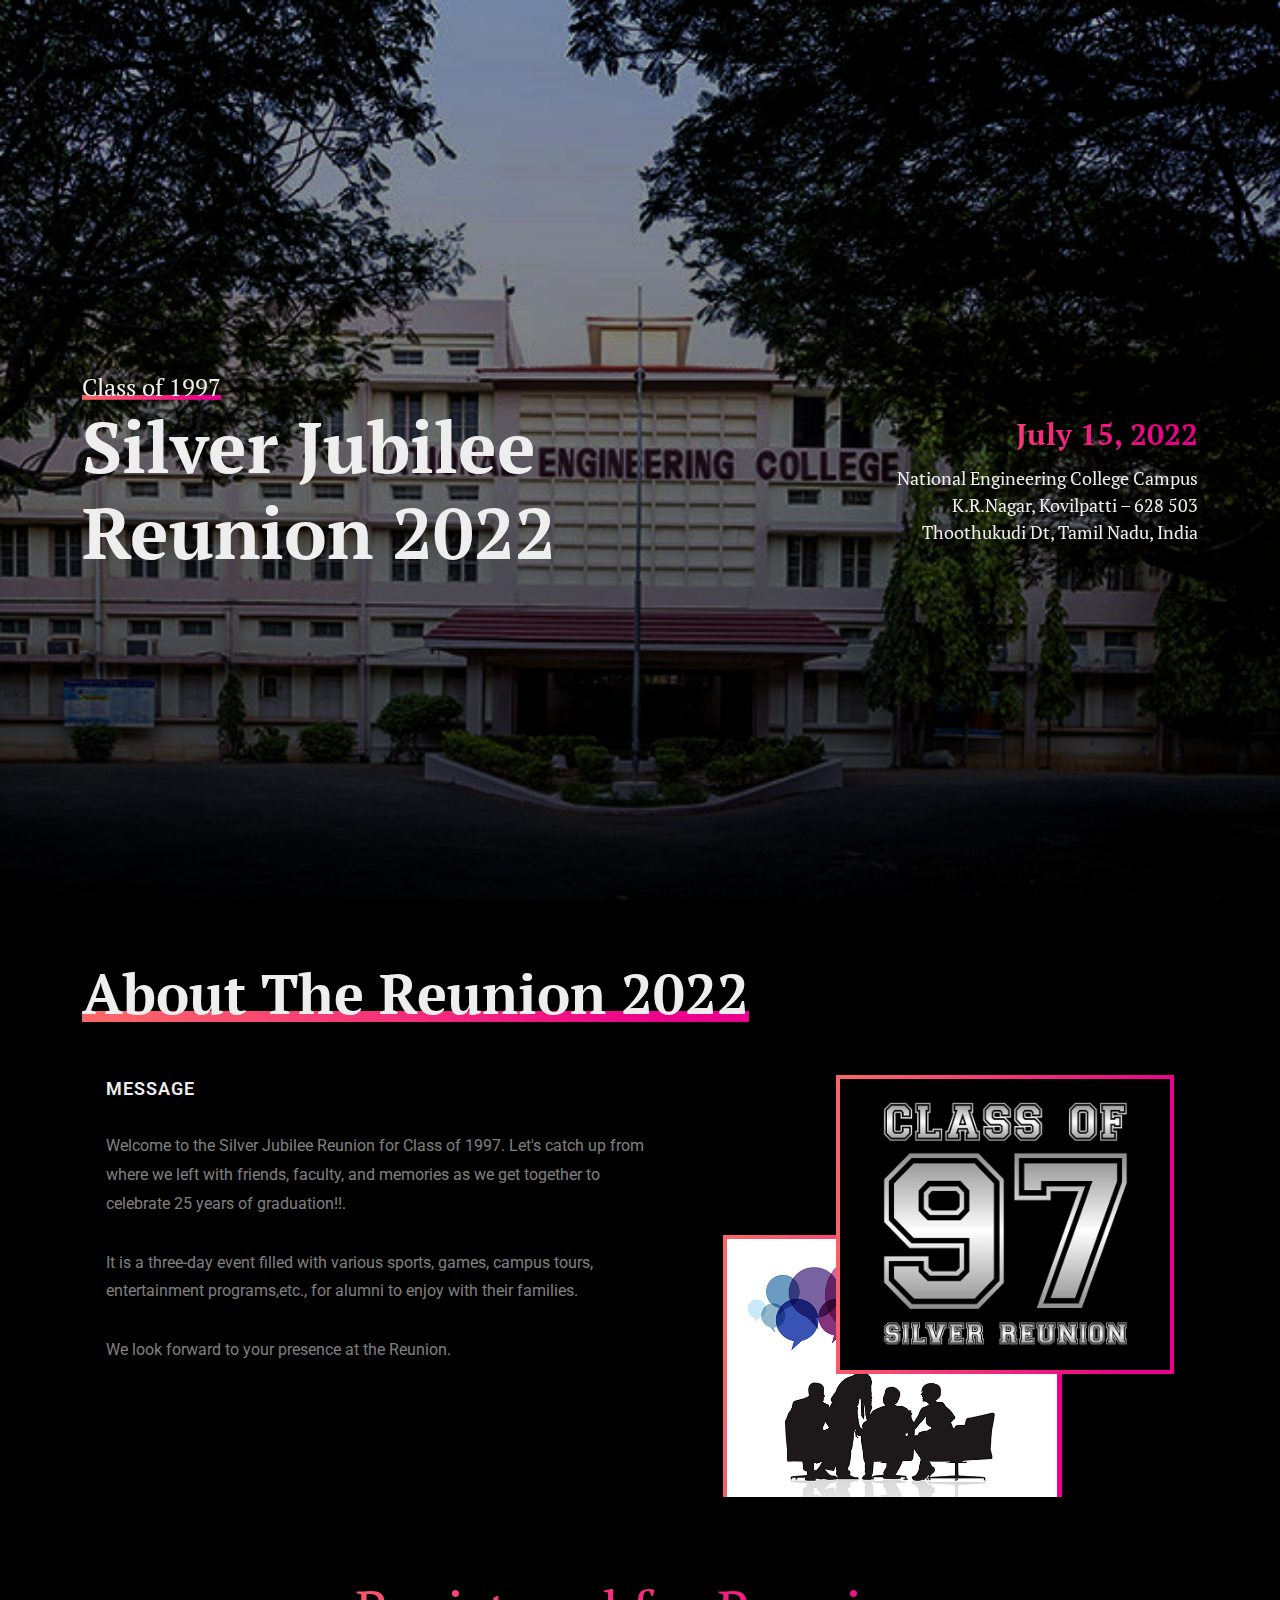
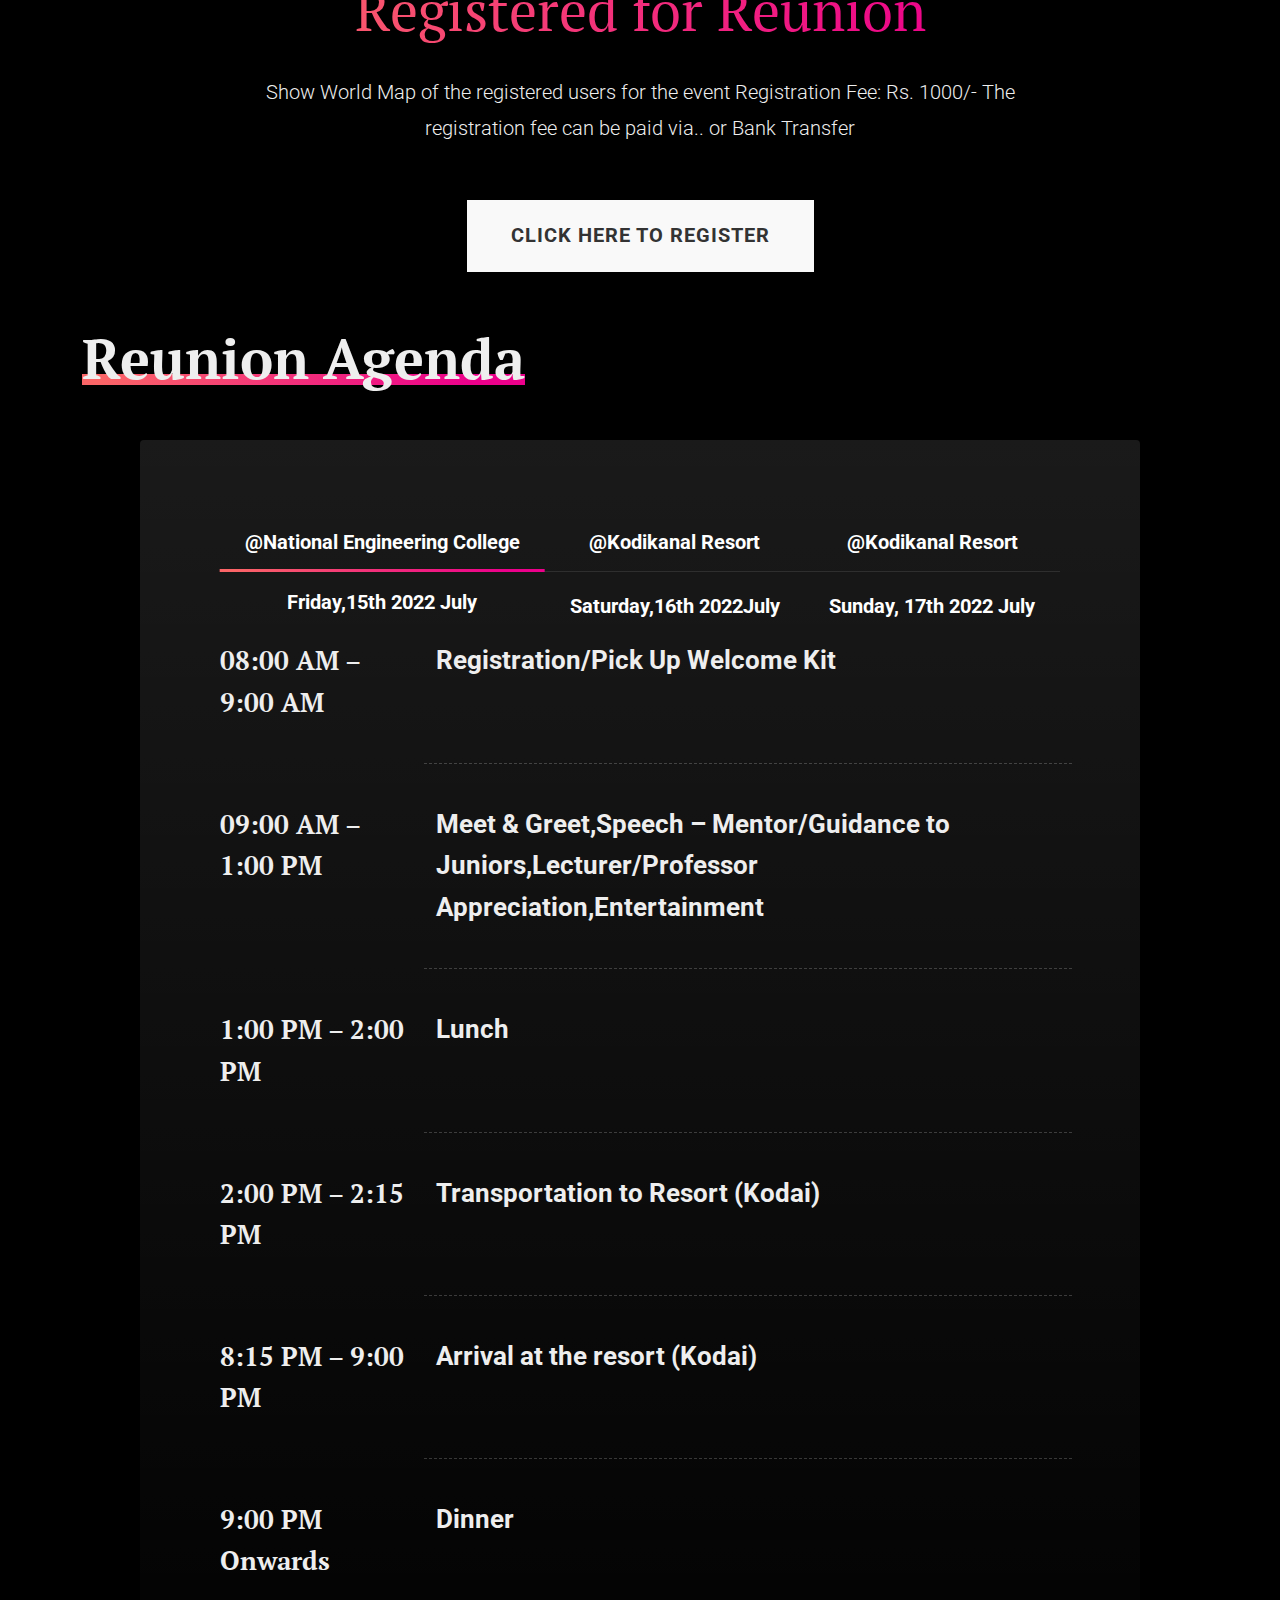
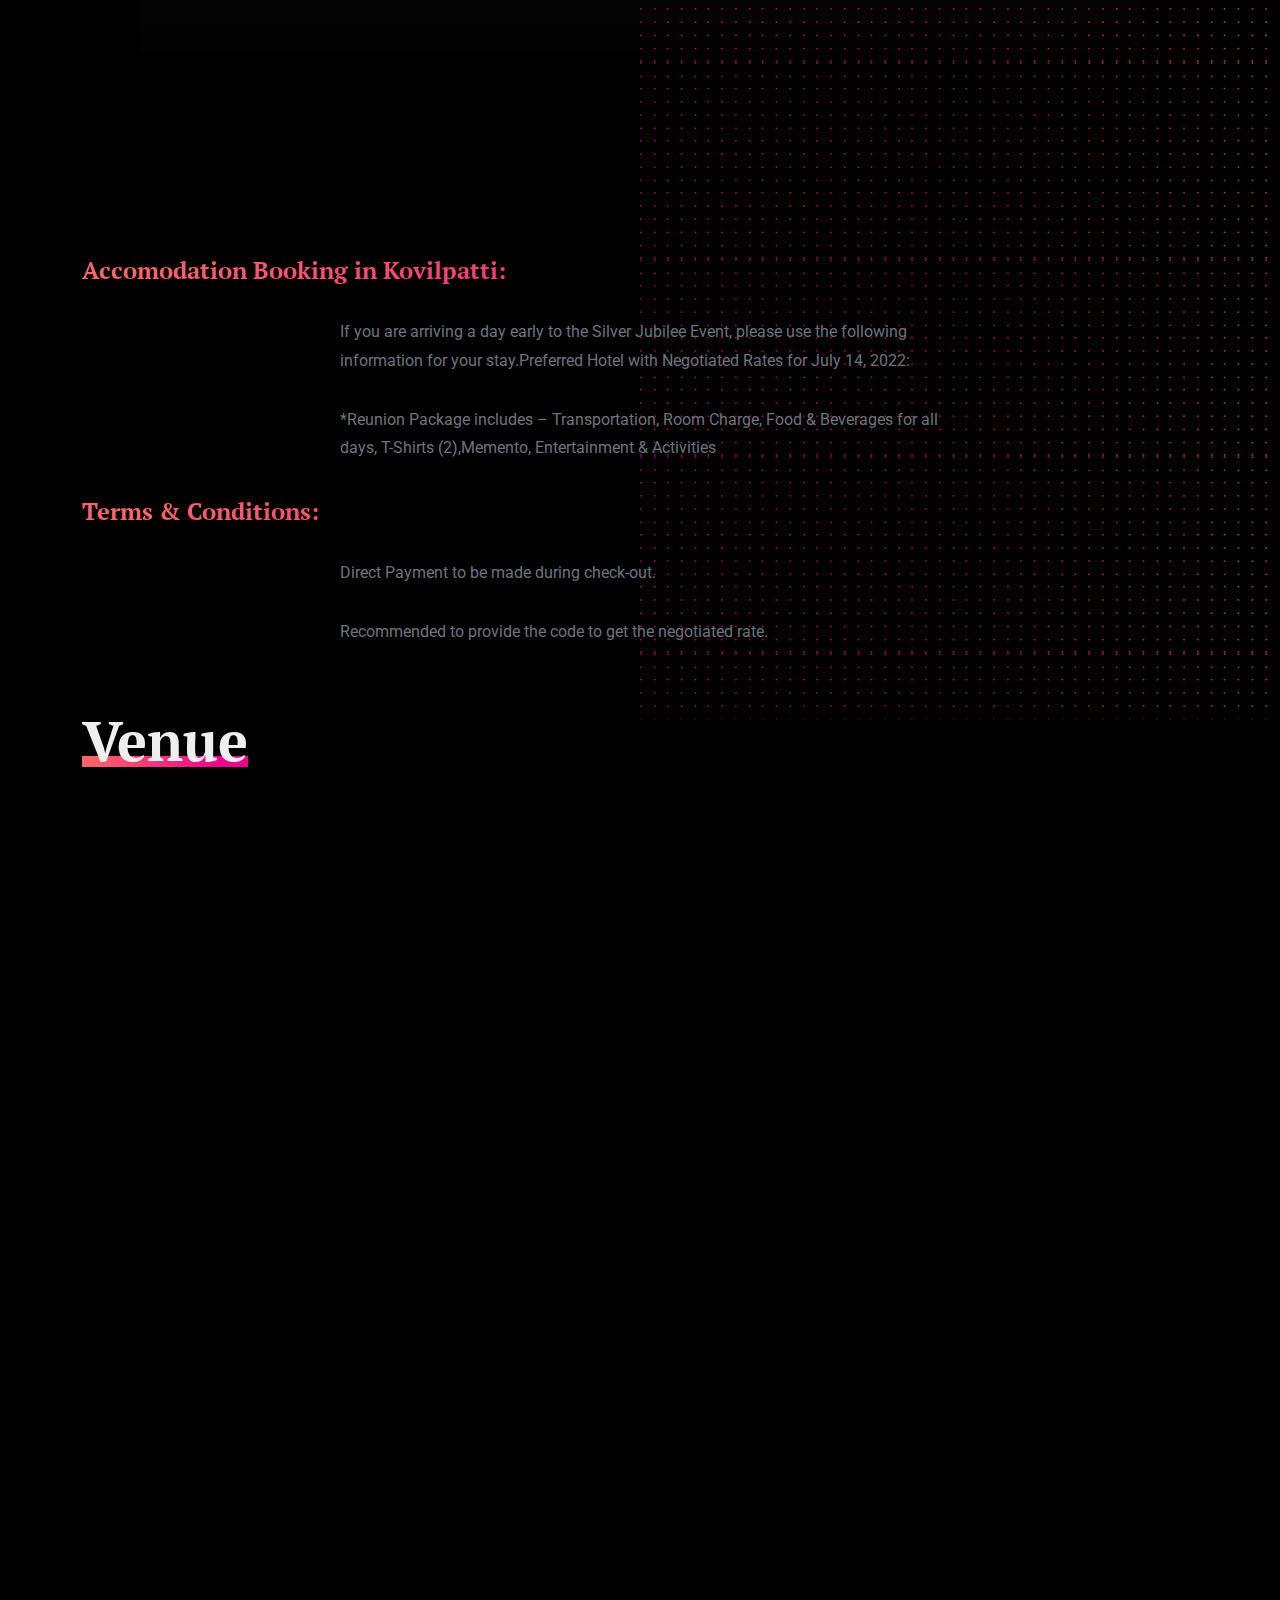
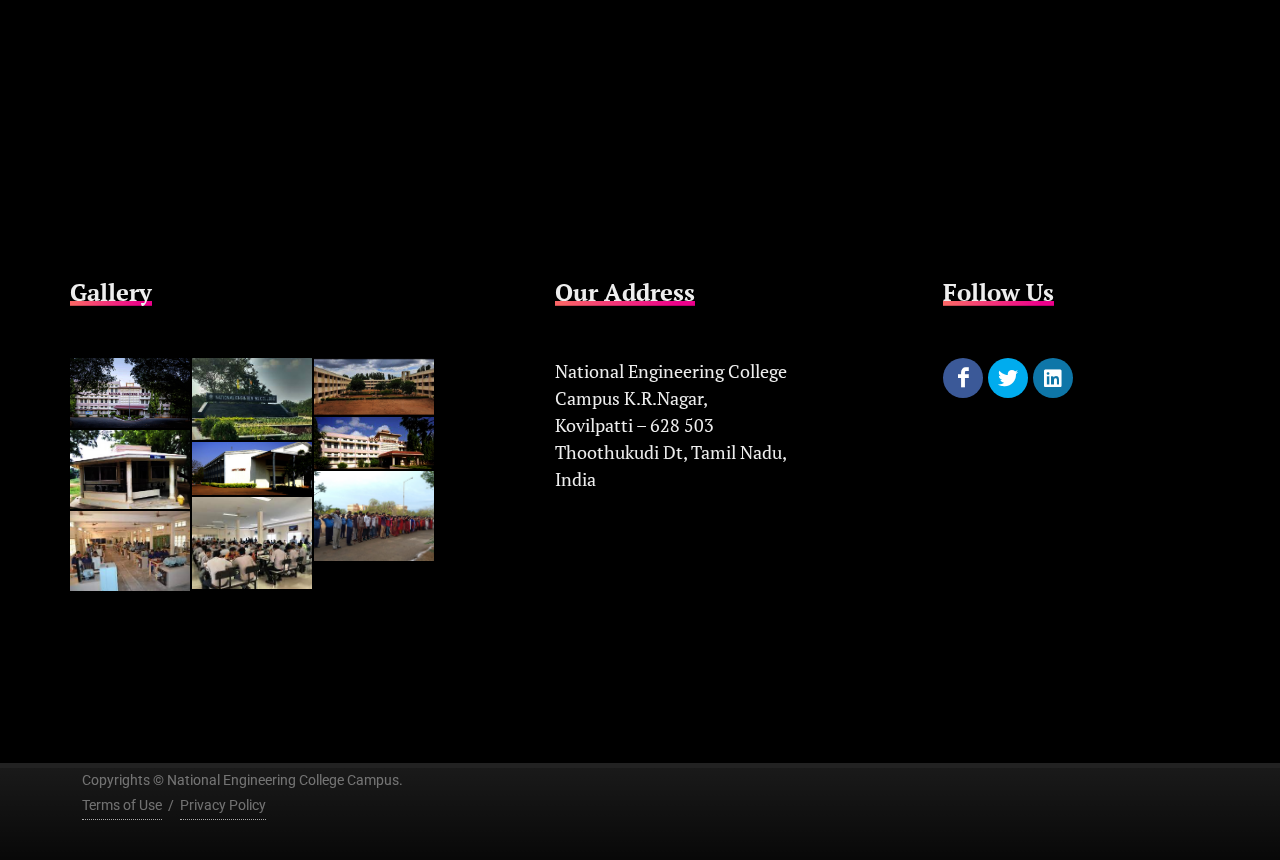
<file: index.html>
<!DOCTYPE html>
<html dir="ltr" lang="en-US">
<head>

	<meta http-equiv="content-type" content="text/html; charset=utf-8" />
	<meta name="author" content="SemiColonWeb" />

	<!-- Stylesheets
	============================================= -->
	<link href="https://fonts.googleapis.com/css?family=PT+Serif:400,400i,700|Roboto:400,700&display=swap" rel="stylesheet" type="text/css" />
	<link rel="stylesheet" href="css/bootstrap.css" type="text/css" />
	<link rel="stylesheet" href="style.css" type="text/css" />
	<link rel="stylesheet" href="css/dark.css" type="text/css" />

	<link rel="stylesheet" href="css/font-icons.css" type="text/css" />
	<link rel="stylesheet" href="css/animate.css" type="text/css" />
	<link rel="stylesheet" href="css/magnific-popup.css" type="text/css" />

	<link rel="stylesheet" href="css/custom.css" type="text/css" />
	<meta name="viewport" content="width=device-width, initial-scale=1" />

	<!-- Conference Demo Specific Stylesheet -->
	<link rel="stylesheet" href="demos/conference/css/fonts.css" type="text/css" />
	<link rel="stylesheet" href="css/colors.php?color=222" type="text/css" />
	<link rel="stylesheet" href="demos/conference/conference.css" type="text/css" />
	<!-- / -->

	<!-- Document Title
	============================================= -->
	<title>Class of 1997 | Reunion 2022</title>

</head>

<body class="stretched">

	<!-- Document Wrapper
	============================================= -->
	<div id="wrapper" class="clearfix">

		
		<!-- Hero/Slider
		============================================= -->
		<section id="slider" class="slider-element min-vh-60 min-vh-md-100 include-header" style="background: linear-gradient(rgba(0,0,0,.3), rgba(0,0,0,.8)), url('demos/conference/images/1.jpg') no-repeat center center / cover;">
			<div class="slider-inner">

				<div class="vertical-middle">
					<div class="container dark py-5 py-md-0">
						<div class="row justify-content-between mt-5 col-mb-50">
							<div class="col-lg-6 parallax" data-0="transform: translateY(0px); opacity: 1" data-300="transform: translateY(50px); opacity: 0">
								<span class="gradient-underline h4">Class of 1997</span>
								<h2 class="fw-bold display-2 mb-0"> Silver Jubilee Reunion 2022</h2>
							</div>
							<div class="col-lg-6 d-flex align-items-lg-end flex-column parallax text-start text-lg-end mb-5 mb-lg-0" data-0="transform: translateY(0px)" data-700="transform: translateY(-50px)">
								<div class="mt-auto">
									<h2 class="mb-2 gradient-text">July 15, 2022</h2>
									<h4 class="fw-normal">National Engineering College Campus<br>K.R.Nagar, Kovilpatti – 628 503<br>Thoothukudi Dt, Tamil Nadu, India</h4>
									
								</div>
							</div>
						</div>
					</div>
				</div>

			</div>
		</section><!-- #Slider end -->

		<!-- Content
		============================================= -->
		<section id="content" style="background-color: #000;">
			<div class="content-wrap pt-0" style="overflow: visible;">

				<!-- Section About
				============================================= -->
				<div id="section-about" class="section page-section bg-transparent pt-0 clearfix">

					<div class="container clearfix">

						<div class="mb-5 dark">
							<span class="display-4 fw-bold gradient-underline font-primary">About The Reunion 2022</span>
						</div>

						<div class="clear"></div>

						<div class="row justify-content-around dark">
							<div class="col-md-6">
								<h4 class="font-body ls1 text-uppercase">Message</h4>
								<p class="text-white-50">Welcome to the Silver Jubilee Reunion for Class of 1997. Let's catch up from where we left with friends, faculty, and memories as we get together to celebrate 25 years of graduation!!.</p>
								<p class="text-white-50">It is a three-day event filled with various sports, games, campus tours, entertainment programs,etc., for alumni to enjoy with their families.</p>
								<p class="text-white-50">We look forward to your presence at the Reunion.</p>
								<div class="row mt-5">
									<div class="col-6 col-sm-3">
										<div class="timer" id="timer"></div>
									</div>
								</div>
							</div>
							
							<div class="col-md-5">
								<div class="about-img position-relative">
									<div class="my-3 my-lg-0"><div class="gradient-bg"><img src="demos/conference/images/about/0001.jpg" alt="About Image"></div></div>
									<div data-0="top: 160px" data-end="top: 120px"><div class="gradient-bg"><img src="demos/conference/images/about/02.jpg" alt="About Image"></div></div>
								</div>
							</div>
						</div>

					</div>

				</div><!-- #section-about end -->
				
				<div class="container topmargin-lg">
						<div class="mx-auto dark center" style="max-width: 850px">
							<h3 class="display-4 gradient-text">Registered for Reunion</h3>
							<p class="lead">Show World Map of the registered users for the event Registration Fee: Rs. 1000/- The registration fee can be paid via.. or Bank Transfer</p>
							<a href="www.nec97.in/silverjubilee" class="button button-xxlarge button-white button-light button-gradient-hover mt-4">Click Here to Register </a>
						</div>
					</div>

				<!-- Section Schedule
				============================================= -->
				<div id="section-schedule" class="section page-section bg-transparent pt-0 topmargin clearix">
					<div class="container">
						<div class="mb-5 dark d-flex justify-content-between align-items-center">
							<span class="display-4 fw-bold gradient-underline mb-0">Reunion Agenda</span>
						</div>

						<div class="schedule-wrap mx-auto rounded" style="max-width: 1000px;">
							<div class="tabs tabs-bb mb-0 clearfix" id="tab-9">

								<ul class="tab-nav d-flex clearfix">
									<li class="flex-fill"><a href="#tabs-1">@National Engineering College<br>Friday,15th 2022 <span class="d-none d-md-inline-block"> July </span></a></li>
									<li class="flex-fill"><a href="#tabs-2">@Kodikanal Resort<br>Saturday,16th 2022<span class="d-none d-md-inline-block"> July </span></a></li>
									<li class="flex-fill"><a href="#tabs-3">@Kodikanal Resort<br>Sunday, 17th 2022 <span class="d-none d-md-inline-block">July </span></a></li>
								</ul>

								<div class="tab-container mt-5">
									<div class="tab-content clearfix" id="tabs-1">
										<dl class="row dark mb-0">

											<dt class="col-sm-3"><div class="schedule-time font-primary">08:00 AM – 9:00 AM</div></dt>
											<dd class="col-sm-9">
												<div class="schedule-desc">Registration/Pick Up Welcome Kit</div>
											</dd>

											<dt class="col-sm-3"><div class="schedule-time font-primary">09:00 AM – 1:00 PM</div></dt>
											<dd class="col-sm-9">
												<div class="schedule-desc">Meet & Greet,Speech – Mentor/Guidance to Juniors,Lecturer/Professor Appreciation,Entertainment</small></div>
											</dd>

											<dt class="col-sm-3"><div class="schedule-time font-primary">1:00 PM – 2:00 PM</div></dt>
											<dd class="col-sm-9">
												<div class="schedule-desc">Lunch</small></div>
											</dd>

											<dt class="col-sm-3"><div class="schedule-time font-primary">2:00 PM – 2:15 PM</div></dt>
											<dd class="col-sm-9">
												<div class="schedule-desc">Transportation to Resort (Kodai)</small></div>
											</dd>

											<dt class="col-sm-3"><div class="schedule-time font-primary">8:15 PM – 9:00 PM</div></dt>
											<dd class="col-sm-9">
												<div class="schedule-desc">Arrival at the resort (Kodai)</small></div>
											</dd>

											<dt class="col-sm-3"><div class="schedule-time font-primary">9:00 PM Onwards</div></dt>
											<dd class="col-sm-9">
												<div class="schedule-desc">Dinner</small></div>
											</dd>

										</dl>
									</div>
									<div class="tab-content clearfix" id="tabs-2">
										<dl class="row dark mb-0">

											<dt class="col-sm-3"><div class="schedule-time font-primary">08:00 AM – 9:00 AM</div></dt>
											<dd class="col-sm-9">
												<div class="schedule-desc">--Breakfast---</div>
											</dd>

											<dt class="col-sm-3"><div class="schedule-time font-primary">09:00 AM – 1:00 PM</div></dt>
											<dd class="col-sm-9">
												<div class="schedule-desc">--------</small></div>
											</dd>

											<dt class="col-sm-3"><div class="schedule-time font-primary">1:00 PM – 2:00 PM</div></dt>
											<dd class="col-sm-9">
												<div class="schedule-desc">Lunch,Transportation to Madurai</small></div>
											</dd>

											<dt class="col-sm-3"><div class="schedule-time font-primary">2:00 PM – 2:15 PM</div></dt>
											<dd class="col-sm-9">
												<div class="schedule-desc">--------</small></div>
											</dd>

											<dt class="col-sm-3"><div class="schedule-time font-primary">8:15 PM – 9:00 PM</div></dt>
											<dd class="col-sm-9">
												<div class="schedule-desc">------</small></div>
											</dd>

											<dt class="col-sm-3"><div class="schedule-time font-primary">8:00 PM Onwards</div></dt>
											<dd class="col-sm-9">
												<div class="schedule-desc">Dinner</small></div>
											</dd>

										</dl>
									</div>
										<div class="tab-content clearfix" id="tabs-3">
											<dl class="row dark mb-0">

												<dt class="col-sm-3"><div class="schedule-time font-primary">08:00 AM – 9:00 AM</div></dt>
												<dd class="col-sm-9">
													<div class="schedule-desc">-------</div>
												</dd>

												<dt class="col-sm-3"><div class="schedule-time font-primary">09:00 AM – 1:00 PM</div></dt>
												<dd class="col-sm-9">
													<div class="schedule-desc">------</small></div>
												</dd>

												<dt class="col-sm-3"><div class="schedule-time font-primary">1:00 PM – 2:00 PM</div></dt>
												<dd class="col-sm-9">
													<div class="schedule-desc">Transportation to Madurai</small></div>
												</dd>
											</dl>	
														<div class="col-sm-3">
															<a href="https://maps.google.com" target="_blank" class="button button-small button-black button-dark bg-dark mt-2 mt-sm-0 float-none float-sm-right">View Map</a>
														</div>
										</div>
										
								</div>
							</div>
						</div>
					</div>
				</div>
			</div>
				<!-- #section-scedule end -->
				<!-- Section Sponsors
				============================================= -->
					<div class="container">
						
							<h3 class="gradient-text">Accomodation Booking in Kovilpatti:</h3>
							<p class="mx-auto text-muted" style="max-width: 600px">If you are arriving a day early to the Silver Jubilee Event, please use the following information for your stay.Preferred Hotel with Negotiated Rates for July 14, 2022:</p>
							<p class="mx-auto text-muted" style="max-width: 600px">*Reunion Package includes – Transportation, Room Charge, Food & Beverages for all days, T-Shirts (2),Memento, Entertainment & Activities</p>
							<h3 class="gradient-text">Terms & Conditions:</h3>
							<p class="mx-auto text-muted" style="max-width: 600px">Direct Payment to be made during check-out.</p>
							<p class="mx-auto text-muted" style="max-width: 600px">Recommended to provide the code to get the negotiated rate.</p>
							
					</div>
					
						<div class="dotted-bg" style="background: url('demos/conference/images/dotted-bg.svg') repeat center center / contain; min-height: 25%; top: 90%; right: 0; left: auto; width: 50%"></div>
				</div>
				<!-- #section-Sponsors end -->
				<!-- Section Location
				============================================= -->
				<div id="section-location" class="section page-section bg-transparent p-0 mb-0 clearfix" style=" overflow: visible">
					<div class="container">
						<div class="mb-5 dark d-flex justify-content-between align-items-center">
							<span class="display-4 fw-bold gradient-underline mb-0">Venue</span>
						</div>
					</div>
					<div class="w-100 parallax vh-100" style="top: 0; min-height: 400px" data-top-top="transform: translateY(100px);" data-top-center="transform: translateY(0px);">
							<div class="gmap h-100" data-address="795 Folsom Ave, CA" data-maptype="ROADMAP" data-zoom="13" data-scrollwheel="false" data-markers='[{ address: "795 Folsom Ave, CA", html: "795 Folsom Ave, CA", icon: { image: "demos/conference/images/map-marker.svg", iconsize: [44, 44], iconanchor: [14,44] } }]' data-styles='[{"featureType":"all","elementType":"labels.text.fill","stylers":[{"saturation":36},{"color":"#666666"},{"lightness":40}]},{"featureType":"all","elementType":"labels.text.stroke","stylers":[{"visibility":"on"},{"color":"#000000"},{"lightness":16}]},{"featureType":"all","elementType":"labels.icon","stylers":[{"visibility":"off"}]},{"featureType":"administrative","elementType":"geometry.fill","stylers":[{"color":"#000000"},{"lightness":20}]},{"featureType":"administrative","elementType":"geometry.stroke","stylers":[{"color":"#000000"},
							{"lightness":17},{"weight":1.2}]},{"featureType":"landscape","elementType":"geometry","stylers":[{"color":"#000000"},{"lightness":10}]},{"featureType":"poi","elementType":"geometry","stylers":[{"color":"#000000"},{"lightness":21}]},{"featureType":"road.highway","elementType":"geometry.fill","stylers":[{"color":"#000000"},{"lightness":17}]},{"featureType":"road.highway","elementType":"geometry.stroke","stylers":[{"color":"#000000"},{"lightness":29},{"weight":0.2}]},{"featureType":"road.arterial","elementType":"geometry","stylers":[{"color":"#000000"},{"lightness":18}]},{"featureType":"road.local","elementType":"geometry","stylers":[{"color":"#000000"},{"lightness":16}]},{"featureType":"transit","elementType":"geometry","stylers":[{"color":"#000000"},{"lightness":19}]},{"featureType":"water","elementType":"geometry","stylers":[{"color":"#000000"},{"lightness":17}]}]'></div>
						</div>

					<div class="position-relative">
						
						<div class="container-bg">
							<div class="container">
								<div class="row justify-content-between dark">
									<div class="col-md-4 mb-4">
										<h3 class="gradient-underline d-inline-flex mb-5">Gallery</h3>
										<div class="masonry-thumbs grid-container grid-3" data-lightbox="gallery">
											<a class="grid-item" href="demos/conference/images/venue/g9.jpg" data-lightbox="gallery-item"><img src="demos/conference/images/venue/g9.jpg" alt="Gallery Thumb 1"></a>
											<a class="grid-item" href="demos/conference/images/venue/g8.jpg" data-lightbox="gallery-item"><img src="demos/conference/images/venue/g8.jpg" alt="Gallery Thumb 2"></a>
											<a class="grid-item" href="demos/conference/images/venue/g7.jpg" data-lightbox="gallery-item"><img src="demos/conference/images/venue/g7.jpg" alt="Gallery Thumb 3"></a>
											<a class="grid-item" href="demos/conference/images/venue/g6.jpg" data-lightbox="gallery-item"><img src="demos/conference/images/venue/g6.jpg" alt="Gallery Thumb 4"></a>
											<a class="grid-item" href="demos/conference/images/venue/g5.jpg" data-lightbox="gallery-item"><img src="demos/conference/images/venue/g5.jpg" alt="Gallery Thumb 5"></a>
											<a class="grid-item" href="demos/conference/images/venue/g4.jpg" data-lightbox="gallery-item"><img src="demos/conference/images/venue/g4.jpg" alt="Gallery Thumb 6"></a>
											<a class="grid-item" href="demos/conference/images/venue/g3.jpg" data-lightbox="gallery-item"><img src="demos/conference/images/venue/g3.jpg" alt="Gallery Thumb 7"></a>
											<a class="grid-item" href="demos/conference/images/venue/g2.jpg" data-lightbox="gallery-item"><img src="demos/conference/images/venue/g2.jpg" alt="Gallery Thumb 9"></a>
											<a class="grid-item" href="demos/conference/images/venue/g1.jpg" data-lightbox="gallery-item"><img src="demos/conference/images/venue/g1.jpg" alt="Gallery Thumb 10"></a>
										</div>
									</div>
									<div class="col-md-3 mb-4">
										<h3 class="gradient-underline d-inline-flex mb-5">Our Address</h3>
										<h4 class="fw-normal">National Engineering College Campus K.R.Nagar,<br> Kovilpatti – 628 503<br>Thoothukudi Dt, Tamil Nadu, India</h4>
										<h4 class="mb-2"> </h4>
										<h4 class="mb-2"></h4>
										<h4 class="mb-2"></h4>
									</div>
									<div class="col-md-3 mb-4">
										<h3 class="gradient-underline d-inline-flex mb-5">Follow Us</h3>
										<div class="d-block">
											<a href="#" class="social-icon si-colored mb-3 si-rounded si-facebook" title="Facebook">
												<i class="icon-facebook"></i>
												<i class="icon-facebook"></i>
											</a>

											<a href="#" class="social-icon si-colored mb-3 si-rounded si-twitter" title="Paypal">
												<i class="icon-twitter"></i>
												<i class="icon-twitter"></i>
											</a>

											<a href="#" class="social-icon si-colored mb-3 si-rounded si-linkedin" title="Google Plus">
												<i class="icon-linkedin"></i>
												<i class="icon-linkedin"></i>
											</a>
										</div>
									</div>
								</div>
							</div>
						</div>
					</div>

				</div>
				<!-- #section-location end -->
		</section><!-- #content end -->

		<!-- Footer
		============================================= -->
		<footer id="footer" class="dark" style="background: linear-gradient(to bottom, rgba(255,255,255,.1), rgba(255,255,255,.03)); border-top-color: #222">
						<!-- Copyrights
			============================================= -->
			<div id="copyrights" class="bg-transparent pt-0">
				<div class="container clearfix">

					<div class="w-100 text-center text-md-start">
						Copyrights &copy; National Engineering College Campus.<br>
						<div class="copyright-links"><a href="#">Terms of Use</a> / <a href="#">Privacy Policy</a></div>
					</div>

				</div>
			</div><!-- #copyrights end -->
		</footer><!-- #footer end -->

	</div><!-- #wrapper end -->

	<!-- Go To Top
	============================================= -->
	<div id="gotoTop" class="icon-angle-up"></div>

	<!-- JavaScripts
	============================================= -->
	<script src="js/jquery.js"></script>
	<script src="js/plugins.min.js"></script>
	<script src="https://maps.google.com/maps/api/js?key=YOUR-API-KEY"></script>

	<!-- Footer Scripts
	============================================= -->
	<script src="js/functions.js"></script>

	<script>

		jQuery(document).ready( function(){

			// Ticket Price Changed Script
			var elementEarlyBird = $("#early-bird-person"),
				element1Day = $("#1-day-pricing-person"),
				element2Day = $("#2-day-pricing-person"),
				elementFull = $("#full-pricing-person");

			elementEarlyBird.on( 'change', function(){
				pricingEarlyBird = $(this).prop('value');
				jQuery('.early-bird-pricing').html( '$'+ (pricingEarlyBird * 39) );
			});

			element1Day.on( 'change', function(){
				pricing1day = $(this).prop('value');
				jQuery('.1-day-pricing').html( '$'+ (pricing1day * 29) );
			});

			element2Day.on( 'change', function(){
				pricing2Day = $(this).prop('value');
				jQuery('.2-day-pricing').html( '$'+ (pricing2Day * 49) );
			});

			elementFull.on( 'change', function(){
				pricingFull = $(this).prop('value');
				jQuery('.full-pricing').html( '$'+ (pricingFull * 69) );
			});

		});
		
		
		function updateTimer() {
    future = Date.parse("July 15, 2022 11:30:00");
    now = new Date();
    diff = future - now;

    days = Math.floor(diff / (1000 * 60 * 60 * 24));
    hours = Math.floor(diff / (1000 * 60 * 60));
    mins = Math.floor(diff / (1000 * 60));
    secs = Math.floor(diff / 1000);

    d = days;
    h = hours - days * 24;
    m = mins - hours * 60;
    s = secs - mins * 60;

    document.getElementById("timer")
        .innerHTML =
        '<div>' + d + '<span>days</span></div>' +
        '<div>' + h + '<span>hours</span></div>' +
        '<div>' + m + '<span>minutes</span></div>' +
        '<div>' + s + '<span>seconds</span></div>';
}
setInterval('updateTimer()', 1000);

	</script>
	

</body>
</html>
</file>
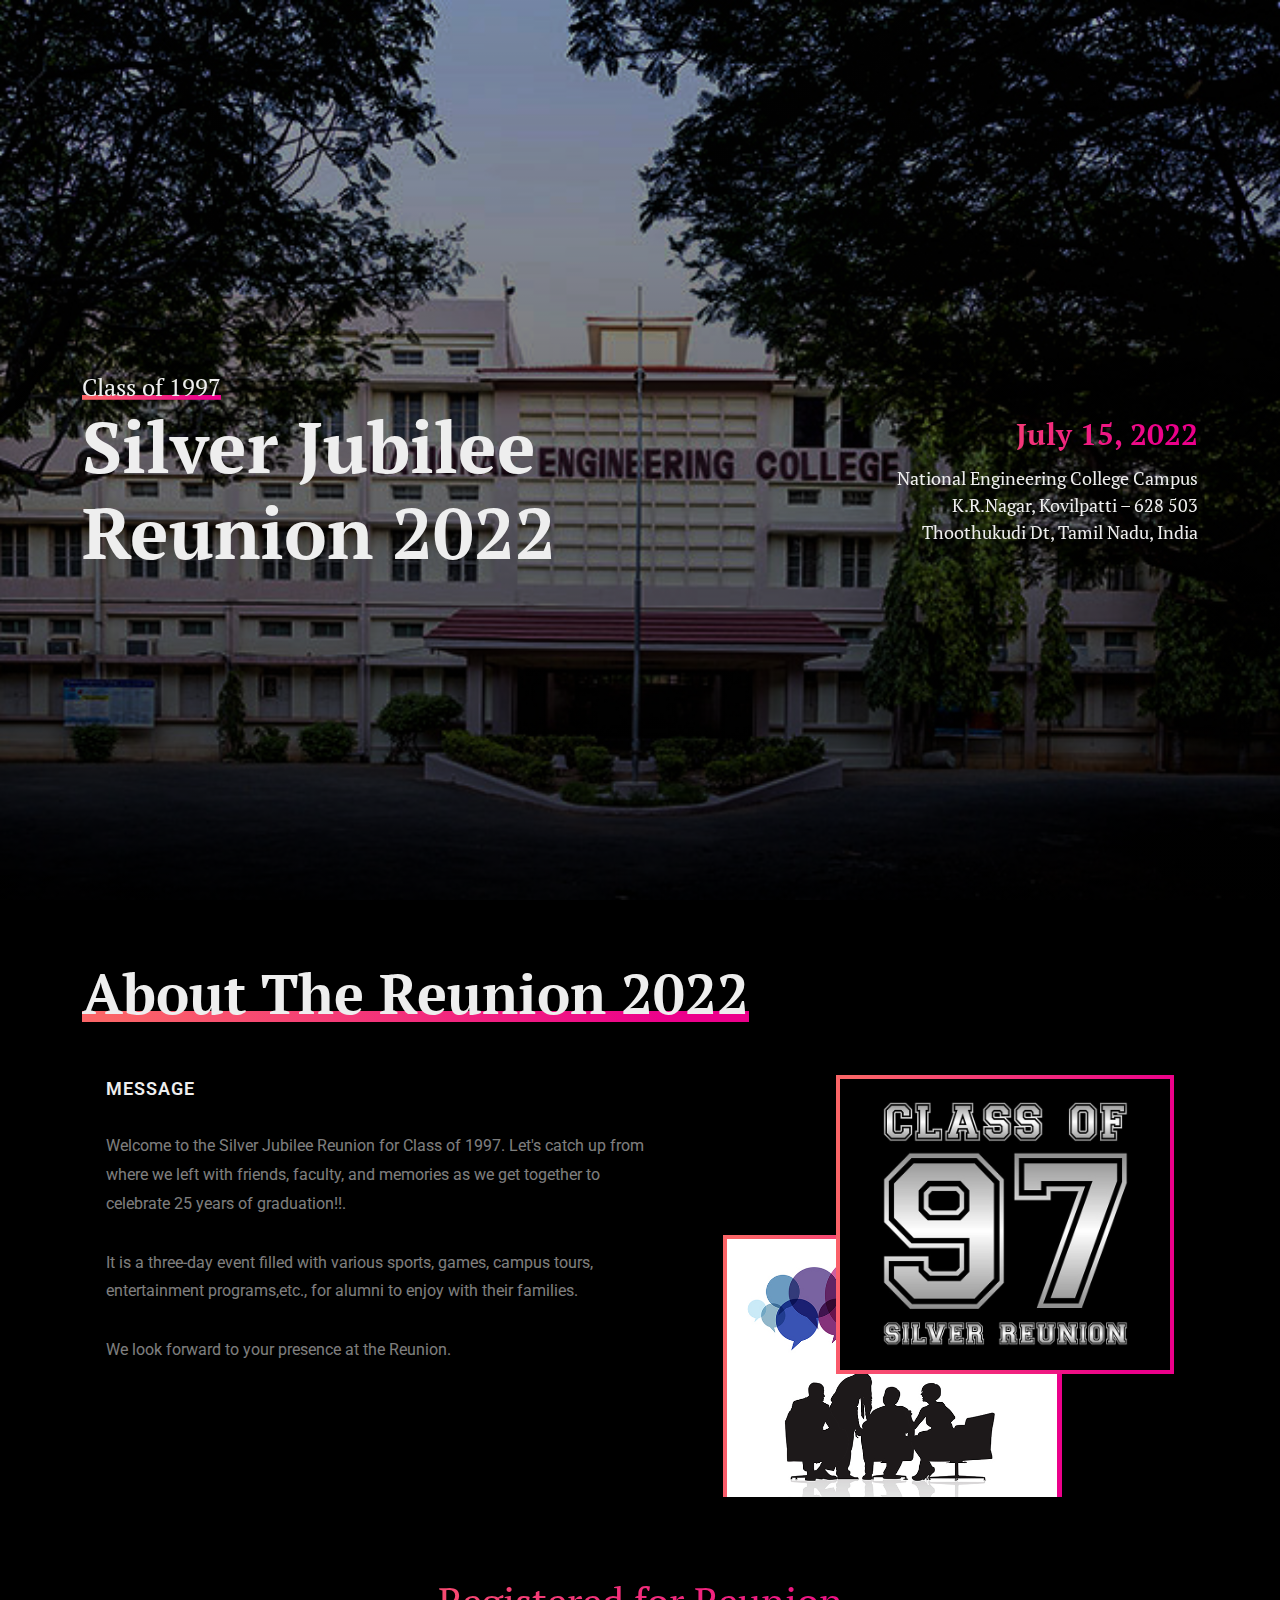
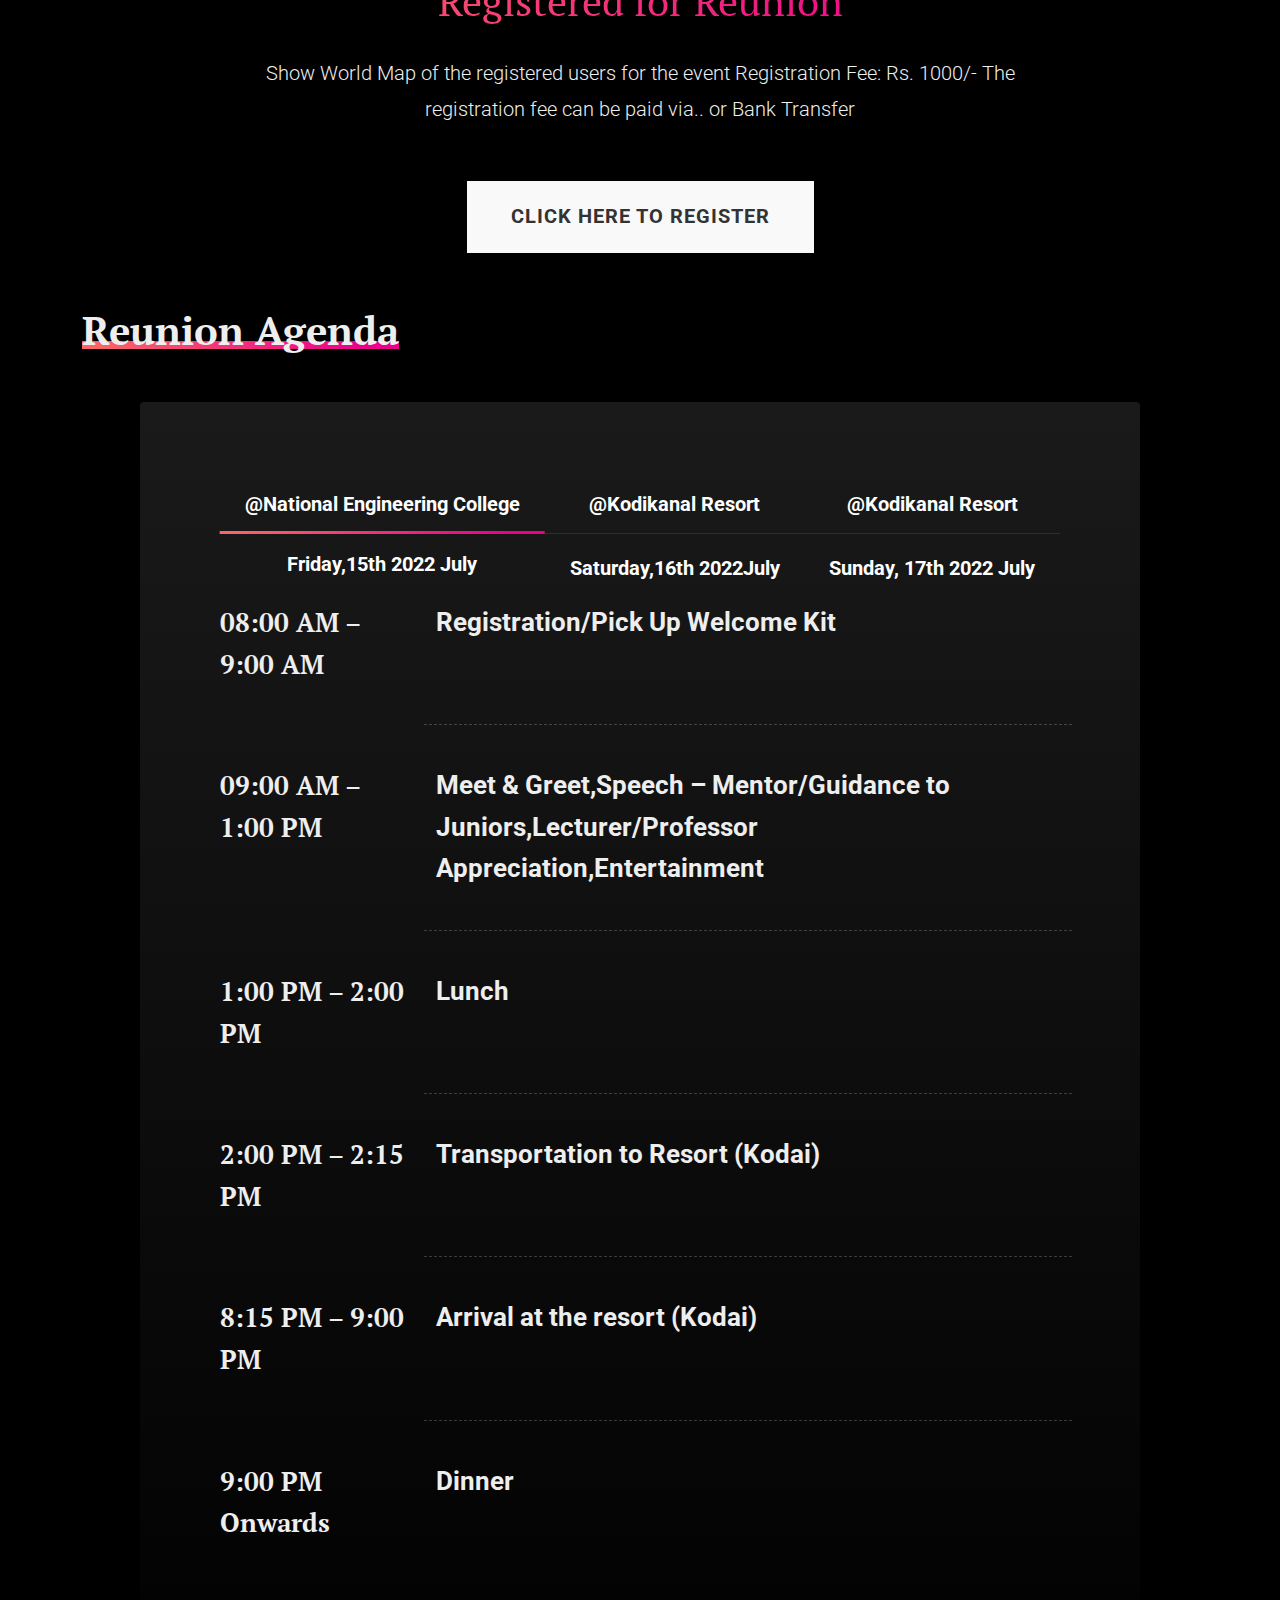
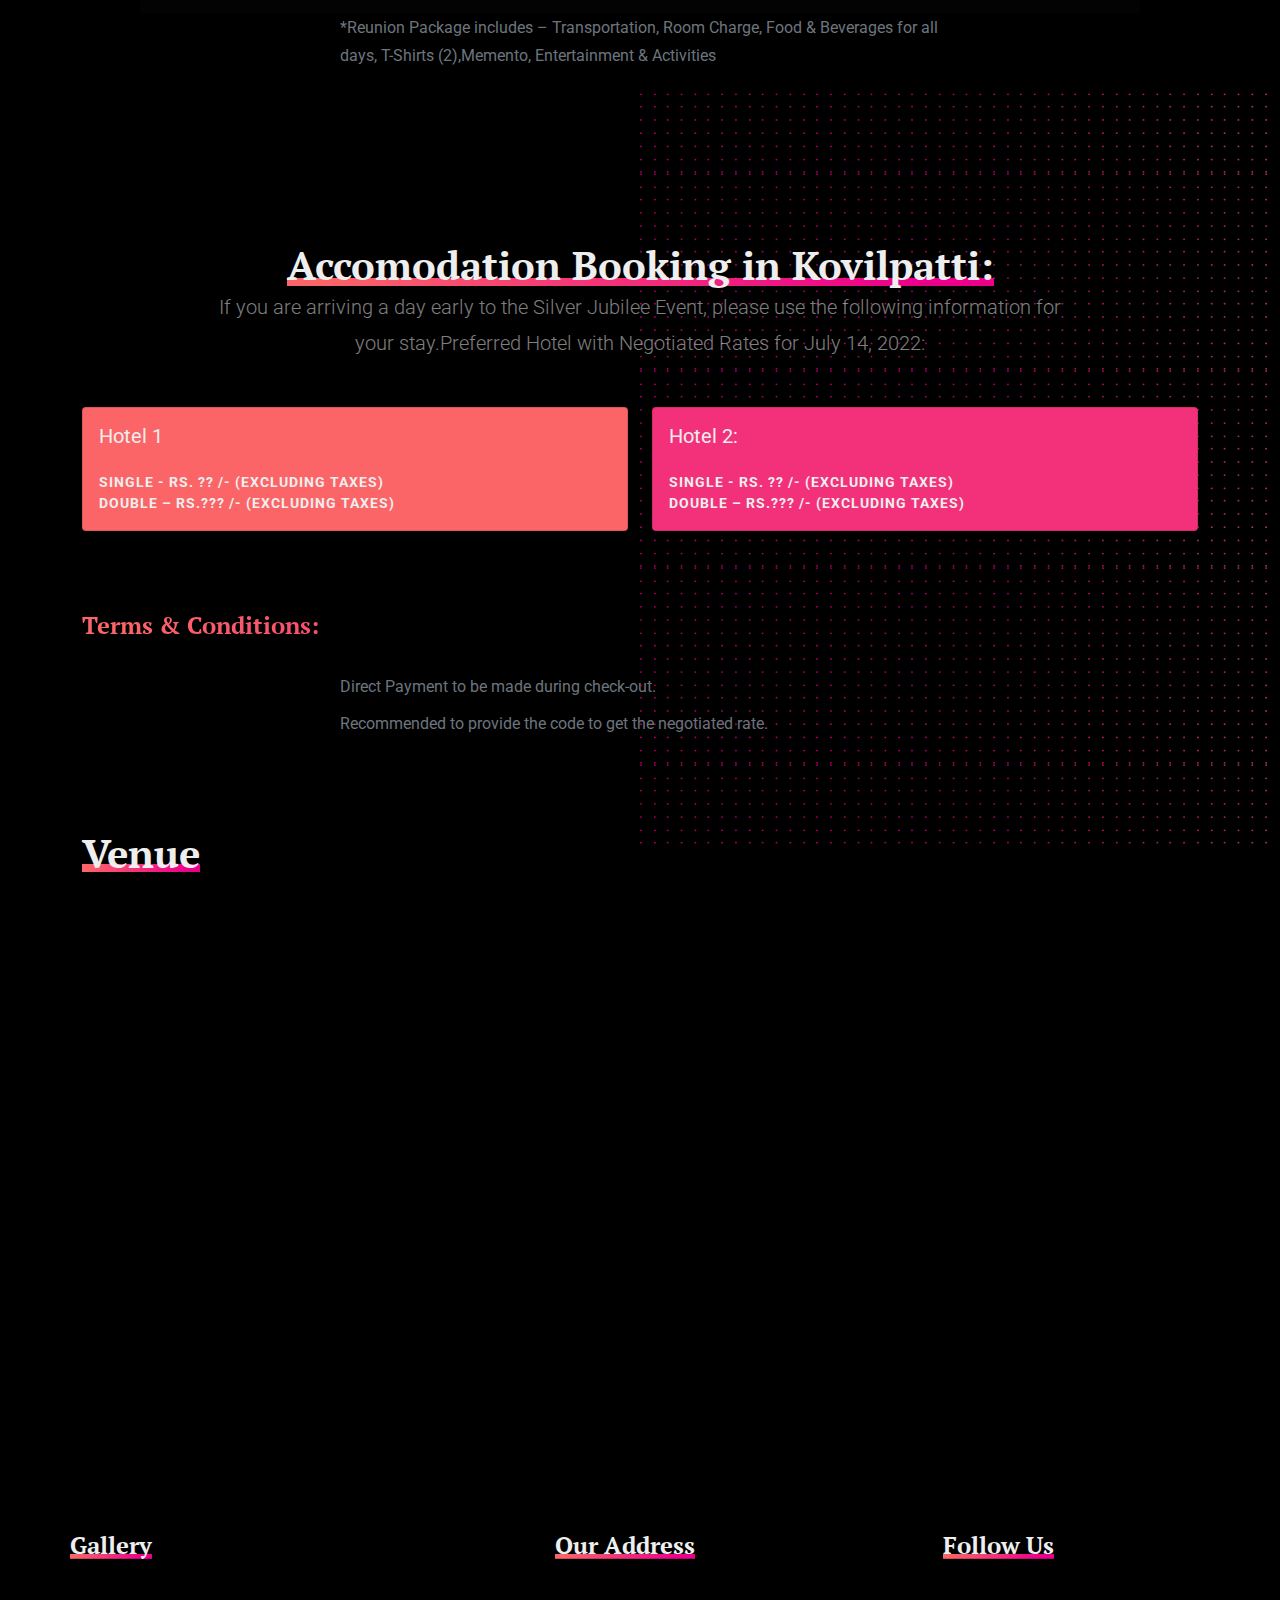
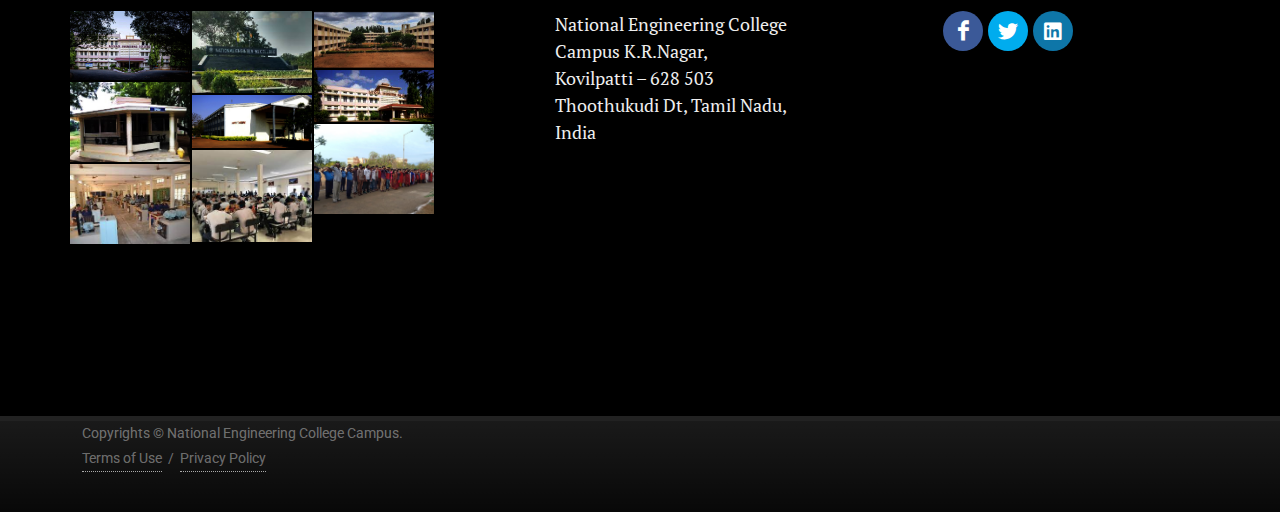
<file: home.html>
<!DOCTYPE html>
<html dir="ltr" lang="en-US">
<head>

	<meta http-equiv="content-type" content="text/html; charset=utf-8" />
	<meta name="author" content="SemiColonWeb" />

	<!-- Stylesheets
	============================================= -->
	<link href="https://fonts.googleapis.com/css?family=PT+Serif:400,400i,700|Roboto:400,700&display=swap" rel="stylesheet" type="text/css" />
	<link rel="stylesheet" href="css/bootstrap.css" type="text/css" />
	<link rel="stylesheet" href="style.css" type="text/css" />
	<link rel="stylesheet" href="css/dark.css" type="text/css" />

	<link rel="stylesheet" href="css/font-icons.css" type="text/css" />
	<link rel="stylesheet" href="css/animate.css" type="text/css" />
	<link rel="stylesheet" href="css/magnific-popup.css" type="text/css" />

	<link rel="stylesheet" href="css/custom.css" type="text/css" />
	<meta name="viewport" content="width=device-width, initial-scale=1" />

	<!-- Conference Demo Specific Stylesheet -->
	<link rel="stylesheet" href="demos/conference/css/fonts.css" type="text/css" />
	<link rel="stylesheet" href="css/colors.php?color=222" type="text/css" />
	<link rel="stylesheet" href="demos/conference/conference.css" type="text/css" />
	<!-- / -->

	<!-- Document Title
	============================================= -->
	<title>Class of 1997 | Reunion 2022</title>

</head>

<body class="stretched">

	<!-- Document Wrapper
	============================================= -->
	<div id="wrapper" class="clearfix">

		
		<!-- Hero/Slider
		============================================= -->
		<section id="slider" class="slider-element min-vh-60 min-vh-md-100 include-header" style="background: linear-gradient(rgba(0,0,0,.3), rgba(0,0,0,.8)), url('demos/conference/images/1.jpg') no-repeat center center / cover;">
			<div class="slider-inner">

				<div class="vertical-middle">
					<div class="container dark py-5 py-md-0">
						<div class="row justify-content-between mt-5 col-mb-50">
							<div class="col-lg-6 parallax" data-0="transform: translateY(0px); opacity: 1" data-300="transform: translateY(50px); opacity: 0">
								<span class="gradient-underline h4">Class of 1997</span>
								<h2 class="fw-bold display-2 mb-0"> Silver Jubilee Reunion 2022</h2>
							</div>
							<div class="col-lg-6 d-flex align-items-lg-end flex-column parallax text-start text-lg-end mb-5 mb-lg-0" data-0="transform: translateY(0px)" data-700="transform: translateY(-50px)">
								<div class="mt-auto">
									<h2 class="mb-2 gradient-text">July 15, 2022</h2>
									<h4 class="fw-normal">National Engineering College Campus<br>K.R.Nagar, Kovilpatti – 628 503<br>Thoothukudi Dt, Tamil Nadu, India</h4>
									
								</div>
							</div>
						</div>
					</div>
				</div>

			</div>
		</section><!-- #Slider end -->

		<!-- Content
		============================================= -->
		<section id="content" style="background-color: #000;">
			<div class="content-wrap pt-0" style="overflow: visible;">

				<!-- Section About
				============================================= -->
				<div id="section-about" class="section page-section bg-transparent pt-0 clearfix">

					<div class="container clearfix">

						<div class="mb-5 dark">
							<span class="display-4 fw-bold gradient-underline font-primary">About The Reunion 2022</span>
						</div>

						<div class="clear"></div>

						<div class="row justify-content-around dark">
							<div class="col-md-6">
								<h4 class="font-body ls1 text-uppercase">Message</h4>
								<p class="text-white-50">Welcome to the Silver Jubilee Reunion for Class of 1997. Let's catch up from where we left with friends, faculty, and memories as we get together to celebrate 25 years of graduation!!.</p>
								<p class="text-white-50">It is a three-day event filled with various sports, games, campus tours, entertainment programs,etc., for alumni to enjoy with their families.</p>
								<p class="text-white-50">We look forward to your presence at the Reunion.</p>
								<div class="row mt-5">
									<div class="col-6 col-sm-3">
										<div class="timer" id="timer"></div>
									</div>
								</div>
							</div>
							
<div class="col-md-5">
								<div class="about-img position-relative">
									<div class="my-3 my-lg-0"><div class="gradient-bg"><img src="demos/conference/images/about/0001.jpg" alt="About Image"></div></div>
									<div data-0="top: 160px" data-end="top: 120px"><div class="gradient-bg"><img src="demos/conference/images/about/02.jpg" alt="About Image"></div></div>
								</div>
							</div>
						</div>

					</div>

				</div><!-- #section-about end -->
				
				<div class="container topmargin-lg">
						<div class="mx-auto dark center" style="max-width: 850px">
							<h3 class="display-6 gradient-text">Registered for Reunion</h3>
							<p class="lead">Show World Map of the registered users for the event Registration Fee: Rs. 1000/- The registration fee can be paid via.. or Bank Transfer</p>
							<a href="https://nec97.in/silverjubilee" class="button button-xxlarge button-white button-light button-gradient-hover mt-4">Click Here to Register </a>
						</div>
					</div>

				<!-- Section Schedule
				============================================= -->
				<div id="section-schedule" class="mb-0 pb-0 section page-section bg-transparent pt-0 topmargin clearix">
					<div class="container">
						<div class="mb-5 dark d-flex justify-content-between align-items-center">
							<span class="display-6 fw-bold gradient-underline mb-0">Reunion Agenda</span>
						</div>

						<div class="schedule-wrap mx-auto rounded" style="max-width: 1000px;">
							<div class="tabs tabs-bb mb-0 clearfix" id="tab-9">

								<ul class="tab-nav d-flex clearfix">
									<li class="flex-fill"><a href="#tabs-1">@National Engineering College<br>Friday,15th 2022 <span class="d-none d-md-inline-block"> July </span></a></li>
									<li class="flex-fill"><a href="#tabs-2">@Kodikanal Resort<br>Saturday,16th 2022<span class="d-none d-md-inline-block"> July </span></a></li>
									<li class="flex-fill"><a href="#tabs-3">@Kodikanal Resort<br>Sunday, 17th 2022 <span class="d-none d-md-inline-block">July </span></a></li>
								</ul>

								<div class="tab-container mt-5">
									<div class="tab-content clearfix" id="tabs-1">
										<dl class="row dark mb-0">

											<dt class="col-sm-3"><div class="schedule-time font-primary">08:00 AM – 9:00 AM</div></dt>
											<dd class="col-sm-9">
												<div class="schedule-desc">Registration/Pick Up Welcome Kit</div>
											</dd>

											<dt class="col-sm-3"><div class="schedule-time font-primary">09:00 AM – 1:00 PM</div></dt>
											<dd class="col-sm-9">
												<div class="schedule-desc">Meet & Greet,Speech – Mentor/Guidance to Juniors,Lecturer/Professor Appreciation,Entertainment</small></div>
											</dd>

											<dt class="col-sm-3"><div class="schedule-time font-primary">1:00 PM – 2:00 PM</div></dt>
											<dd class="col-sm-9">
												<div class="schedule-desc">Lunch</small></div>
											</dd>

											<dt class="col-sm-3"><div class="schedule-time font-primary">2:00 PM – 2:15 PM</div></dt>
											<dd class="col-sm-9">
												<div class="schedule-desc">Transportation to Resort (Kodai)</small></div>
											</dd>

											<dt class="col-sm-3"><div class="schedule-time font-primary">8:15 PM – 9:00 PM</div></dt>
											<dd class="col-sm-9">
												<div class="schedule-desc">Arrival at the resort (Kodai)</small></div>
											</dd>

											<dt class="col-sm-3"><div class="schedule-time font-primary">9:00 PM Onwards</div></dt>
											<dd class="col-sm-9">
												<div class="schedule-desc">Dinner</small></div>
											</dd>

										</dl>
									</div>
									<div class="tab-content clearfix" id="tabs-2">
										<dl class="row dark mb-0">

											<dt class="col-sm-3"><div class="schedule-time font-primary">08:00 AM – 9:00 AM</div></dt>
											<dd class="col-sm-9">
												<div class="schedule-desc">--Breakfast---</div>
											</dd>

											<dt class="col-sm-3"><div class="schedule-time font-primary">09:00 AM – 1:00 PM</div></dt>
											<dd class="col-sm-9">
												<div class="schedule-desc">--------</small></div>
											</dd>

											<dt class="col-sm-3"><div class="schedule-time font-primary">1:00 PM – 2:00 PM</div></dt>
											<dd class="col-sm-9">
												<div class="schedule-desc">Lunch,Transportation to Madurai</small></div>
											</dd>

											<dt class="col-sm-3"><div class="schedule-time font-primary">2:00 PM – 2:15 PM</div></dt>
											<dd class="col-sm-9">
												<div class="schedule-desc">--------</small></div>
											</dd>

											<dt class="col-sm-3"><div class="schedule-time font-primary">8:15 PM – 9:00 PM</div></dt>
											<dd class="col-sm-9">
												<div class="schedule-desc">------</small></div>
											</dd>

											<dt class="col-sm-3"><div class="schedule-time font-primary">8:00 PM Onwards</div></dt>
											<dd class="col-sm-9">
												<div class="schedule-desc">Dinner</small></div>
											</dd>

										</dl>
									</div>
										<div class="tab-content clearfix" id="tabs-3">
											<dl class="row dark mb-0">

												<dt class="col-sm-3"><div class="schedule-time font-primary">08:00 AM – 9:00 AM</div></dt>
												<dd class="col-sm-9">
													<div class="schedule-desc">-------</div>
												</dd>

												<dt class="col-sm-3"><div class="schedule-time font-primary">09:00 AM – 1:00 PM</div></dt>
												<dd class="col-sm-9">
													<div class="schedule-desc">------</small></div>
												</dd>

												<dt class="col-sm-3"><div class="schedule-time font-primary">1:00 PM – 2:00 PM</div></dt>
												<dd class="col-sm-9">
													<div class="schedule-desc">Transportation to Madurai</small></div>
												</dd>
											</dl>	
														<div class="col-sm-3">
															<a href="https://maps.google.com" target="_blank" class="button button-small button-black button-dark bg-dark mt-2 mt-sm-0 float-none float-sm-right">View Map</a>
														</div>
										</div>
										
								</div>
							</div>
						</div>
<p class="mx-auto text-muted" style="max-width: 600px">*Reunion Package includes – Transportation, Room Charge, Food & Beverages for all days, T-Shirts (2),Memento, Entertainment & Activities</p>
					</div>
				</div>
			</div>

<!-- Upcoming Events
				============================================= -->
				<div class="section bg-transparent m-0 clearfix">

					<div class="container">
						<div class="mx-auto dark center" style="max-width: 850px">
							<span class="display-6 fw-bold gradient-underline">Accomodation Booking in Kovilpatti:</span>
							<p class="lead text-white-50">If you are arriving a day early to the Silver Jubilee Event, please use the following information for your stay.Preferred Hotel with Negotiated Rates for July 14, 2022:</p>
						</div>
						<div class="clear"></div>
						<div class="row align-items-stretch mt-3 clearfix">
							<div class="col-md-6 mb-3">
								<a href="#" class="card dark" style="background-color: #FB6567">
									<div class="card-body">
										<h4 class="mb-4 font-body fw-normal h5">Hotel 1</h4>
										<div class="d-flex flex-wrap justify-content-between">
											<h5 class="font-body mb-0 text-uppercase ls1">Single - Rs. ?? /- (Excluding Taxes)</h5>
                                            <h5 class="font-body mb-0 text-uppercase ls1">Double – Rs.??? /- (Excluding Taxes)</h5>
										</div>
									</div>
								</a>
							</div>
							<div class="col-md-6 mb-3">
								<a href="#" class="card dark" style="background-color: #F3317A">
									<div class="card-body">
										<h4 class="mb-4 font-body fw-normal h5">Hotel 2:</h4>
										<h5 class="font-body mb-0 text-uppercase ls1">Single - Rs. ?? /- (Excluding Taxes)</h5>
                                        <h5 class="font-body mb-0 text-uppercase ls1">Double – Rs.??? /- (Excluding Taxes)</h5>
									</div>
								</a>
							</div>
						</div>
					</div>
				</div><!-- #Related Events end -->
				<!-- #section-scedule end -->
				<!-- Section Sponsors
				============================================= -->
					<div class="container">
							<h3 class="gradient-text">Terms & Conditions:</h3>
							<p class="mx-auto text-muted mb-2" style="max-width: 600px">Direct Payment to be made during check-out.</p>
							<p class="mx-auto text-muted" style="max-width: 600px">Recommended to provide the code to get the negotiated rate.</p>
							
					</div>

<div class="clear"></div>

				
					
						<div class="dotted-bg" style="background: url('demos/conference/images/dotted-bg.svg') repeat center center / contain; min-height: 25%; top: 90%; right: 0; left: auto; width: 50%"></div>
				</div>
				<!-- #section-Sponsors end -->
				<!-- Section Location
				============================================= -->
				<div id="section-location" class="section page-section bg-transparent p-0 mb-0 clearfix" style=" overflow: visible">
					<div class="container">
						<div class="mb-5 dark d-flex justify-content-between align-items-center">
							<span class="display-6 fw-bold gradient-underline mb-0">Venue</span>
						</div>
					</div>
					<div class="w-100 parallax vh-50">
							<iframe src="https://www.google.com/maps/embed?pb=!1m14!1m8!1m3!1d15756.271768483844!2d77.8321035!3d9.1483367!3m2!1i1024!2i768!4f13.1!3m3!1m2!1s0x0%3A0xea30f98dcb16c4f5!2sNational%20Engineering%20College!5e0!3m2!1sen!2sin!4v1647076169192!5m2!1sen!2sin" width="100%" height="350" style="border:0;" allowfullscreen=""></iframe>
						</div>

					<div class="position-relative">
						
						<div class="container-bg">
							<div class="container">
								<div class="row justify-content-between dark">
									<div class="col-md-4 mb-4">
										<h3 class="gradient-underline d-inline-flex mb-5">Gallery</h3>
										<div class="masonry-thumbs grid-container grid-3" data-lightbox="gallery">
											<a class="grid-item" href="demos/conference/images/venue/g9.jpg" data-lightbox="gallery-item"><img src="demos/conference/images/venue/g9.jpg" alt="Gallery Thumb 1"></a>
											<a class="grid-item" href="demos/conference/images/venue/g8.jpg" data-lightbox="gallery-item"><img src="demos/conference/images/venue/g8.jpg" alt="Gallery Thumb 2"></a>
											<a class="grid-item" href="demos/conference/images/venue/g7.jpg" data-lightbox="gallery-item"><img src="demos/conference/images/venue/g7.jpg" alt="Gallery Thumb 3"></a>
											<a class="grid-item" href="demos/conference/images/venue/g6.jpg" data-lightbox="gallery-item"><img src="demos/conference/images/venue/g6.jpg" alt="Gallery Thumb 4"></a>
											<a class="grid-item" href="demos/conference/images/venue/g5.jpg" data-lightbox="gallery-item"><img src="demos/conference/images/venue/g5.jpg" alt="Gallery Thumb 5"></a>
											<a class="grid-item" href="demos/conference/images/venue/g4.jpg" data-lightbox="gallery-item"><img src="demos/conference/images/venue/g4.jpg" alt="Gallery Thumb 6"></a>
											<a class="grid-item" href="demos/conference/images/venue/g3.jpg" data-lightbox="gallery-item"><img src="demos/conference/images/venue/g3.jpg" alt="Gallery Thumb 7"></a>
											<a class="grid-item" href="demos/conference/images/venue/g2.jpg" data-lightbox="gallery-item"><img src="demos/conference/images/venue/g2.jpg" alt="Gallery Thumb 9"></a>
											<a class="grid-item" href="demos/conference/images/venue/g1.jpg" data-lightbox="gallery-item"><img src="demos/conference/images/venue/g1.jpg" alt="Gallery Thumb 10"></a>
										</div>
									</div>
									<div class="col-md-3 mb-4">
										<h3 class="gradient-underline d-inline-flex mb-5">Our Address</h3>
										<h4 class="fw-normal">National Engineering College Campus K.R.Nagar,<br> Kovilpatti – 628 503<br>Thoothukudi Dt, Tamil Nadu, India</h4>
										<h4 class="mb-2"> </h4>
										<h4 class="mb-2"></h4>
										<h4 class="mb-2"></h4>
									</div>
									<div class="col-md-3 mb-4">
										<h3 class="gradient-underline d-inline-flex mb-5">Follow Us</h3>
										<div class="d-block">
											<a href="#" class="social-icon si-colored mb-3 si-rounded si-facebook" title="Facebook">
												<i class="icon-facebook"></i>
												<i class="icon-facebook"></i>
											</a>

											<a href="#" class="social-icon si-colored mb-3 si-rounded si-twitter" title="Paypal">
												<i class="icon-twitter"></i>
												<i class="icon-twitter"></i>
											</a>

											<a href="#" class="social-icon si-colored mb-3 si-rounded si-linkedin" title="Google Plus">
												<i class="icon-linkedin"></i>
												<i class="icon-linkedin"></i>
											</a>
										</div>
									</div>
								</div>
							</div>
						</div>
					</div>

				</div>
				<!-- #section-location end -->
		</section><!-- #content end -->

		<!-- Footer
		============================================= -->
		<footer id="footer" class="dark" style="background: linear-gradient(to bottom, rgba(255,255,255,.1), rgba(255,255,255,.03)); border-top-color: #222">
						<!-- Copyrights
			============================================= -->
			<div id="copyrights" class="bg-transparent pt-0">
				<div class="container clearfix">

					<div class="w-100 text-center text-md-start">
						Copyrights &copy; National Engineering College Campus.<br>
						<div class="copyright-links"><a href="#">Terms of Use</a> / <a href="#">Privacy Policy</a></div>
					</div>

				</div>
			</div><!-- #copyrights end -->
		</footer><!-- #footer end -->

	</div><!-- #wrapper end -->

	<!-- Go To Top
	============================================= -->
	<div id="gotoTop" class="icon-angle-up"></div>

	<!-- JavaScripts
	============================================= -->
	<script src="js/jquery.js"></script>
	<script src="js/plugins.min.js"></script>
	<script src="https://maps.google.com/maps/api/js?key=YOUR-API-KEY"></script>

	<!-- Footer Scripts
	============================================= -->
	<script src="js/functions.js"></script>

	<script>

		jQuery(document).ready( function(){

			// Ticket Price Changed Script
			var elementEarlyBird = $("#early-bird-person"),
				element1Day = $("#1-day-pricing-person"),
				element2Day = $("#2-day-pricing-person"),
				elementFull = $("#full-pricing-person");

			elementEarlyBird.on( 'change', function(){
				pricingEarlyBird = $(this).prop('value');
				jQuery('.early-bird-pricing').html( '$'+ (pricingEarlyBird * 39) );
			});

			element1Day.on( 'change', function(){
				pricing1day = $(this).prop('value');
				jQuery('.1-day-pricing').html( '$'+ (pricing1day * 29) );
			});

			element2Day.on( 'change', function(){
				pricing2Day = $(this).prop('value');
				jQuery('.2-day-pricing').html( '$'+ (pricing2Day * 49) );
			});

			elementFull.on( 'change', function(){
				pricingFull = $(this).prop('value');
				jQuery('.full-pricing').html( '$'+ (pricingFull * 69) );
			});

		});
		
		
		function updateTimer() {
    future = Date.parse("July 15, 2022 11:30:00");
    now = new Date();
    diff = future - now;

    days = Math.floor(diff / (1000 * 60 * 60 * 24));
    hours = Math.floor(diff / (1000 * 60 * 60));
    mins = Math.floor(diff / (1000 * 60));
    secs = Math.floor(diff / 1000);

    d = days;
    h = hours - days * 24;
    m = mins - hours * 60;
    s = secs - mins * 60;

    document.getElementById("timer")
        .innerHTML =
        '<div>' + d + '<span>days</span></div>' +
        '<div>' + h + '<span>hours</span></div>' +
        '<div>' + m + '<span>minutes</span></div>' +
        '<div>' + s + '<span>seconds</span></div>';
}
setInterval('updateTimer()', 1000);

	</script>
	

</body>
</html>
</file>
<file: style.css>
/*-----------------------------------------------------------------------------------

	Theme Name: Canvas
	Theme URI: http://themes.semicolonweb.com/html/canvas
	Description: The Multi-Purpose Template
	Author: SemiColonWeb
	Author URI: http://themeforest.net/user/semicolonweb
	Version: 6.5.1

-----------------------------------------------------------------------------------*/

/* ----------------------------------------------------------------

	- Basic
	- Typography
	- Basic Layout Styles
	- Helper Classes
	- Sections
	- Columns & Grids
	- Flex Slider
	- Swiper Slider
	- Top Bar
	- Header
		- Logo
		- Primary Menu
		- Mega Menu
		- Top Search
		- Top Cart
		- Sticky Header
		- Page Menu
		- Side Header
	- Side Panel
	- Slider
	- Page Title
	- Content
	- Portfolio
	- Blog
	- Shop
	- Events
	- Shortcodes
		- Countdown
		- Buttons
		- Promo Boxes
		- Featured Boxes
		- Process Steps
		- Styled Icons
		- Toggles
		- Accordions
		- Tabs
		- Side Navigation
		- FAQ List
		- Clients
		- Testimonials
		- Team
		- Pricing Boxes
		- Counter
		- Animated Rounded Skills
		- Skills Bar
		- Dropcaps & Highlights
		- Quotes & Blockquotes
		- Text Rotater
	- Owl Carousel
	- Overlays
	- Forms
	- Google Maps
	- Heading Styles
	- Divider
	- Magazine Specific Classes
	- Go To Top
	- Error 404
	- Landing Pages
	- Preloaders
	- Footer
	- Widgets
		- Tag Cloud
		- Links
		- Testimonial & Twitter
		- Quick Contact Form
		- Newsletter
		- Twitter Feed
		- Navigation Tree
	- Wedding
	- Bootstrap Specific
	- Cookie Notification
	- Stretched Layout
	- Page Transitions
	- Youtube Video Backgrounds

---------------------------------------------------------------- */


.schedule-wrap !important {
    font-size: 20px;
}
/* ----------------------------------------------------------------
countdown 
-----------------------------------------------------------------*/
.timer{
display: inline-flex;
text-transform: capitalize;
text-align: center;
<!--color: #EF1485  #48C8FF!important;-->
}
.timer {
    font-size: 3em;
    font-weight: 100;
    color: white;
    text-shadow: 0 0 10px #EF1485 ;
}

.timer div {
    display: inline-block;
    min-width: 90px;
}

.timer div span {
    color: #B1CDF1;
    display: block;
    font-size: .35em;
    font-weight: 400;
}





/* ----------------------------------------------------------------
	Bootstrap Adjustments
-----------------------------------------------------------------*/

@media (prefers-reduced-motion: no-preference) {
	:root {
		scroll-behavior: auto;
	}
}

@media (min-width: 576px) {
	.card-columns {
		-webkit-column-count: 3;
		-moz-column-count: 3;
		column-count: 3;
		-webkit-column-gap: 1.25rem;
		-moz-column-gap: 1.25rem;
		column-gap: 1.25rem;
		orphans: 1;
		widows: 1;
	}
	.card-columns.grid-2 {
		-webkit-column-count: 2;
		-moz-column-count: 2;
		column-count: 2;
	}
	.card-columns > * {
		display: inline-block;
		width: 100%;
	}
}

.form-group {
	margin-bottom: 1rem;
}


/* ----------------------------------------------------------------
	Basic
-----------------------------------------------------------------*/

dl, dt, dd, ol, ul, li {
	margin: 0;
	padding: 0;
}

.clear {
	clear: both;
	display: block;
	font-size: 0px;
	height: 0px;
	line-height: 0;
	width: 100%;
	overflow:hidden;
}

::selection {
	background: #1ABC9C;
	color: #FFF;
	text-shadow: none;
}

::-moz-selection {
	background: #1ABC9C; /* Firefox */
	color: #FFF;
	text-shadow: none;
}

::-webkit-selection {
	background: #1ABC9C; /* Safari */
	color: #FFF;
	text-shadow: none;
}

:active,
:focus { outline: none !important; }


/* ----------------------------------------------------------------
	Typography
-----------------------------------------------------------------*/


body {
	line-height: 1.5;
	color: #555;
	font-family: 'Lato', sans-serif;
}

a {
	text-decoration: none !important;
	color: #1ABC9C;
}

a:hover { color: #222; }

a img { border: none; }

img { max-width: 100%; }

iframe {
	width: 100%;
	border: 0 !important;
	overflow: hidden !important;
}


/* ----------------------------------------------------------------
	Basic Layout Styles
-----------------------------------------------------------------*/


h1,
h2,
h3,
h4,
h5,
h6 {
	color: #444;
	font-weight: 600;
	line-height: 1.5;
	margin: 0 0 30px 0;
	font-family: 'Poppins', sans-serif;
}

h5,
h6 { margin-bottom: 20px; }

h1 { font-size: 36px; }

h2 { font-size: 30px; }

h3 { font-size: 1.5rem; }

h4 { font-size: 18px; }

h5 { font-size: 0.875rem; }

h6 { font-size: 12px; }

h4 { font-weight: 600; }

h5,
h6 { font-weight: bold; }

@media (max-width: 767.98px) {

	h1 {
		font-size: 1.75rem;
	}

	h2 {
		font-size: 1.5rem;
	}

	h3 {
		font-size: 1.25rem;
	}

	h4 {
		font-size: 1rem;
	}

}

h1 > span:not(.nocolor):not(.badge),
h2 > span:not(.nocolor):not(.badge),
h3 > span:not(.nocolor):not(.badge),
h4 > span:not(.nocolor):not(.badge),
h5 > span:not(.nocolor):not(.badge),
h6 > span:not(.nocolor):not(.badge) { color: #1ABC9C; }

p,
pre,
ul,
ol,
dl,
dd,
blockquote,
address,
table,
fieldset,
form { margin-bottom: 30px; }

small { font-family: 'Lato', sans-serif; }


@media (max-width: 1200px) {
	.display-1 {
		font-size: calc( 1.725rem + 5.7vw );
	}
	.display-2 {
		font-size: calc( 1.675rem + 5.1vw );
	}
	.display-3 {
		font-size: calc( 1.575rem + 3.9vw );
	}
	.display-4 {
		font-size: calc( 1.475rem + 2.7vw );
	}
}


/* ----------------------------------------------------------------
	Helper Classes
-----------------------------------------------------------------*/

#wrapper {
	position: relative;
	float: none;
	width: 100%;
	margin: 0 auto;
	background-color: #FFF;
	box-shadow: 0 0 10px rgba(0,0,0,0.1);
	-moz-box-shadow: 0 0 10px rgba(0,0,0,0.1);
	-webkit-box-shadow: 0 0 10px rgba(0,0,0,0.1);
}

@media (min-width: 1200px) {
	body:not(.stretched) #wrapper {
		max-width: 1200px;
	}
}

@media (min-width: 1440px) {
	body:not(.stretched) #wrapper {
		max-width: 1440px;
	}
}

.line,
.double-line {
	clear: both;
	position: relative;
	width: 100%;
	margin: 4rem 0;
	border-top: 1px solid #EEE;
}

.line.line-sm { margin: 2rem 0; }

span.middot {
	display: inline-block;
	margin: 0 5px;
}

.double-line { border-top: 3px double #E5E5E5; }

.nott { text-transform: none !important; }

.emptydiv {
	display: block !important;
	position: relative !important;
}

.allmargin { margin: 3rem !important; }

.leftmargin { margin-left: 3rem !important; }

.rightmargin { margin-right: 3rem !important; }

.topmargin { margin-top: 3rem !important; }

.bottommargin { margin-bottom: 3rem !important; }

.allmargin-sm { margin: 2rem !important; }

.leftmargin-sm { margin-left: 2rem !important; }

.rightmargin-sm { margin-right: 2rem !important; }

.topmargin-sm { margin-top: 2rem !important; }

.bottommargin-sm { margin-bottom: 2rem !important; }

.allmargin-lg { margin: 5rem !important; }

.leftmargin-lg { margin-left: 5rem !important; }

.rightmargin-lg { margin-right: 5rem !important; }

.topmargin-lg { margin-top: 5rem !important; }

.bottommargin-lg { margin-bottom: 5rem !important; }

.header-stick { margin-top: -3rem !important; }

.content-wrap .header-stick { margin-top: -5rem !important; }

.footer-stick { margin-bottom: -3rem !important; }

.content-wrap .footer-stick { margin-bottom: -5rem !important; }

.border-f5 { border-color: #F5F5F5 !important; }

.col-padding { padding: 4rem; }

.notextshadow { text-shadow: none !important; }

.inline-block {
	float: none !important;
	display: inline-block !important;
}

.center { text-align: center !important; }

.mx-auto {
	float: none !important;
}

.bg-color,
.bg-color #header-wrap { background-color: #1ABC9C !important; }

.color { color: #1ABC9C !important; }

.border-color { border-color: #1ABC9C !important; }

.ls0 { letter-spacing: 0px !important; }

.ls1 { letter-spacing: 1px !important; }

.ls2 { letter-spacing: 2px !important; }

.ls3 { letter-spacing: 3px !important; }

.ls4 { letter-spacing: 4px !important; }

.ls5 { letter-spacing: 5px !important; }

.noheight { height: 0 !important; }

.nolineheight { line-height: 0 !important; }

.font-body { font-family: 'Lato', sans-serif; }

.font-primary { font-family: 'Poppins', sans-serif; }

.font-secondary { font-family: 'PT Serif', serif; }

.fw-extralight {
	font-weight: 100 !important;
}

.fw-medium {
	font-weight: 500 !important;
}

.fw-semibold {
	font-weight: 600 !important;
}

.fst-normal {
	font-style: normal !important;
}

.bgicon {
	display: block;
	position: absolute;
	bottom: -60px;
	right: -50px;
	font-size: 210px;
	color: rgba(0,0,0,0.1);
}

.imagescale,
.imagescalein {
	display: block;
	overflow: hidden;
}

.imagescale img,
.imagescalein img {
	-webkit-transform: scale(1.1);
	transform: scale(1.1);
	-webkit-transition: all 1s ease;
	transition: all 1s ease;
}

.imagescale:hover img {
	-webkit-transform: scale(1);
	transform: scale(1);
}

.imagescalein img {
	-webkit-transform: scale(1);
	transform: scale(1);
}

.imagescalein:hover img {
	-webkit-transform: scale(1.1);
	transform: scale(1.1);
}

.grayscale {
	filter: brightness(80%) grayscale(1) contrast(90%);
	-webkit-filter: brightness(80%) grayscale(1) contrast(90%);
	-moz-filter: brightness(80%) grayscale(1) contrast(90%);
	-o-filter: brightness(80%) grayscale(1) contrast(90%);
	-ms-filter: brightness(80%) grayscale(1) contrast(90%);
	transition: 1s filter ease;
	-webkit-transition: 1s -webkit-filter ease;
	-moz-transition: 1s -moz-filter ease;
	-ms-transition: 1s -ms-filter ease;
	-o-transition: 1s -o-filter ease;
}

.grayscale:hover {
	filter: brightness(100%) grayscale(0);
	-webkit-filter: brightness(100%) grayscale(0);
	-moz-filter: brightness(100%) grayscale(0);
	-o-filter: brightness(100%) grayscale(0);
	-ms-filter: brightness(100%) grayscale(0);
}

/* MOVING BG -  TESTIMONIALS */
.bganimate {
	-webkit-animation:BgAnimated 30s infinite linear;
	 -moz-animation:BgAnimated 30s infinite linear;
		-ms-animation:BgAnimated 30s infinite linear;
		 -o-animation:BgAnimated 30s infinite linear;
			animation:BgAnimated 30s infinite linear;
}
 @-webkit-keyframes BgAnimated {
	from  {background-position:0 0;}
	to    {background-position:0 400px;}
	}
 @-moz-keyframes BgAnimated {
	from  {background-position:0 0;}
	to    {background-position:0 400px;}
	}
 @-ms-keyframes BgAnimated {
	from  {background-position:0 0;}
	to    {background-position:0 400px;}
	}
 @-o-keyframes BgAnimated {
	from  {background-position:0 0;}
	to    {background-position:0 400px;}
	}
 @keyframes BgAnimated {
	from  {background-position:0 0;}
	to    {background-position:0 400px;}
	}


.input-block-level {
	display: block;
	width: 100% !important;
	min-height: 30px;
	-webkit-box-sizing: border-box;
	-moz-box-sizing: border-box;
	box-sizing: border-box;
}

.vertical-middle {
	z-index: 3;
	position: relative;
	display: -ms-flexbox;
	display: flex;
	width: 100%;
	min-height: 100%;
	justify-content: center;
	flex-flow: column;
}

.vertical-middle-overlay {
	position: absolute;
	top: 0;
	left: 0;
}

.vertical-middle + .video-wrap { z-index: 2 !important; }

.magnific-max-width .mfp-content { max-width: 800px; }

.overflow-visible {
	overflow: visible !important;
}


/* ----------------------------------------------------------------
	Opacity Utility Classes
-----------------------------------------------------------------*/

.op-ts {
	-webkit-transition: opacity .5s ease;
	transition: opacity .5s ease;
}

.op-0,
.h-op-0:hover {
	opacity: 0 !important;
}

.op-01,
.h-op-01:hover {
	opacity: 0.1 !important;
}

.op-02,
.h-op-02:hover {
	opacity: 0.2 !important;
}

.op-03,
.h-op-03:hover {
	opacity: 0.3 !important;
}

.op-04,
.h-op-04:hover {
	opacity: 0.4 !important;
}

.op-05,
.h-op-05:hover {
	opacity: 0.5 !important;
}

.op-06,
.h-op-06:hover {
	opacity: 0.6 !important;
}

.op-07,
.h-op-07:hover {
	opacity: 0.7 !important;
}

.op-08,
.h-op-08:hover {
	opacity: 0.8 !important;
}

.op-09,
.h-op-09:hover {
	opacity: 0.9 !important;
}

.op-1,
.h-op-1:hover {
	opacity: 1 !important;
}


/* ----------------------------------------------------------------
	Text Color Utility Classes
-----------------------------------------------------------------*/

.text-ts {
	-webkit-transition: color .5s ease;
	transition: color .5s ease;
}

.h-text-color:hover,
a.h-text-color:hover {
	color: #1ABC9C !important;
}

.h-text-primary:hover,
a.h-text-primary:hover {
	color: #007bff !important;
}

.h-text-secondary:hover,
a.h-text-secondary:hover {
	color: #6c757d !important;
}

.h-text-success:hover,
a.h-text-success:hover {
	color: #28a745 !important;
}

.h-text-info:hover,
a.h-text-info:hover {
	color: #17a2b8 !important;
}

.h-text-warning:hover,
a.h-text-warning:hover {
	color: #ffc107 !important;
}

.h-text-danger:hover,
a.h-text-danger:hover {
	color: #dc3545 !important;
}

.h-text-light:hover,
a.h-text-light:hover {
	color: #f8f9fa !important;
}

.h-text-dark:hover,
a.h-text-dark:hover {
	color: #343a40 !important;
}


/* ----------------------------------------------------------------
	Text Size Utility Classes
-----------------------------------------------------------------*/

.text-smaller {
	font-size: 80% !important;
}

.text-larger {
	font-size: 120% !important;
}

.text-smaller small {
	font-size: 90% !important;
}


/* ----------------------------------------------------------------
	BG Color Utility Classes
-----------------------------------------------------------------*/

.bg-ts {
	-webkit-transition: background-color .5s ease;
	transition: background-color .5s ease;
}

.h-nobg:hover {
	background-color: transparent !important;
}

.h-bg-color:hover {
	background-color: #1ABC9C !important;
}

.h-bg-primary:hover {
	background-color: #007bff !important;
}

.h-bg-secondary:hover {
	background-color: #6c757d !important;
}

.h-bg-success:hover {
	background-color: #28a745 !important;
}

.h-bg-info:hover {
	background-color: #17a2b8 !important;
}

.h-bg-warning:hover {
	background-color: #ffc107 !important;
}

.h-bg-danger:hover {
	background-color: #dc3545 !important;
}

.h-bg-light:hover {
	background-color: #f8f9fa !important;
}

.h-bg-dark:hover {
	background-color: #343a40 !important;
}


.bg-clip {
	border: 1rem solid transparent;
	-moz-background-clip: padding;
	-webkit-background-clip: padding;
	background-clip: padding-box;
	transform: translate3d(0,0,0);
}

.bg-clip-sm {
	border-width: 0.5rem;
}

.bg-clip-lg {
	border-width: 2rem;
}


/* ----------------------------------------------------------------
	Gradient Utility Classes
-----------------------------------------------------------------*/

.gradient-light-grey,
.h-gradient-light-grey:hover {
	background-image: -webkit-linear-gradient(to right, #2c3e50, #bdc3c7) !important;
	background-image: linear-gradient(to right, #2c3e50, #bdc3c7) !important;
}

.gradient-green-dark,
.h-gradient-green-dark:hover {
	background-image: -webkit-linear-gradient(to right, #99f2c8, #1f4037) !important;
	background-image: linear-gradient(to right, #99f2c8, #1f4037) !important;
}

.gradient-grey-brown,
.h-gradient-grey-brown:hover {
	background-image: -webkit-linear-gradient(to right, #C06C84, #6C5B7B, #355C7D) !important;
	background-image: linear-gradient(to right, #C06C84, #6C5B7B, #355C7D) !important;
}

.gradient-light-pink,
.h-gradient-light-pink:hover {
	background-image: -webkit-linear-gradient(to right, #ffdde1, #ee9ca7) !important;
	background-image: linear-gradient(to right, #ffdde1, #ee9ca7) !important;
}

.gradient-blue-purple,
.h-gradient-blue-purple:hover {
	background-image: -webkit-linear-gradient(to right, #4A00E0, #8E2DE2) !important;
	background-image: linear-gradient(to right, #4A00E0, #8E2DE2) !important;
}
.gradient-multiples,
.h-gradient-multiples:hover {
	background-image: -webkit-linear-gradient(to right, #eea2a2 0%, #bbc1bf 19%, #57c6e1 42%, #b49fda 79%, #7ac5d8 100%) !important;
	background-image: linear-gradient(to right, #eea2a2 0%, #bbc1bf 19%, #57c6e1 42%, #b49fda 79%, #7ac5d8 100%) !important;
}

.gradient-blue-green,
.h-gradient-blue-green:hover {
	background-image: -webkit-linear-gradient(to right, #2af598 0%, #009efd 100%) !important;
	background-image: linear-gradient(to right, #2af598 0%, #009efd 100%) !important;
}

.gradient-light,
.h-gradient-light:hover {
	background-image: -webkit-linear-gradient(to top, #DDD 0%, #FFF 100%) !important;
	background-image: linear-gradient(to top, #DDD 0%, #FFF 100%) !important;
}

.gradient-grey-orange,
.h-gradient-grey-orange:hover {
	background-image: -webkit-linear-gradient(to right, #3B4371, #F3904F) !important;
	background-image: linear-gradient(to right, #3B4371, #F3904F) !important;
}

.gradient-sunset,
.h-gradient-sunset:hover {
	background-image: -webkit-linear-gradient(to top, #a8edea 0%, #fed6e3 100%) !important;
	background-image: linear-gradient(to top, #a8edea 0%, #fed6e3 100%) !important;
}

.gradient-dark,
.h-gradient-dark:hover {
	background-image: -webkit-linear-gradient(to right, #535353, #000) !important;
	background-image: linear-gradient(to right, #535353, #000) !important;
}

.gradient-lemon,
.h-gradient-lemon:hover {
	background-image: -webkit-linear-gradient(to right, #cac531, #f3f9a7) !important;
	background-image: linear-gradient(to right, #cac531, #f3f9a7) !important;
}

.gradient-earth,
.h-gradient-earth:hover {
	background-image: -webkit-linear-gradient(to right, #649173, #dbd5a4) !important;
	background-image: linear-gradient(to right, #649173, #dbd5a4) !important;
}

.gradient-sky,
.h-gradient-sky:hover {
	background-image: -webkit-linear-gradient(to right, #2980b9, #6dd5fa, #F5F5F5) !important;
	background-image: linear-gradient(to right, #2980b9, #6dd5fa, #F5F5F5) !important;
}

.gradient-ocean,
.h-gradient-ocean:hover {
	background-image: -webkit-linear-gradient(to right, #000046, #1cb5e0) !important;
	background-image: linear-gradient(to right, #000046, #1cb5e0) !important;
}

.gradient-horizon,
.h-gradient-horizon:hover {
	background-image: -webkit-linear-gradient(90deg, rgba(131,58,180,1) 0%, rgba(253,29,29,1) 50%, rgba(252,176,69,1) 100%) !important;
	background-image: linear-gradient(90deg, rgba(131,58,180,1) 0%, rgba(253,29,29,1) 50%, rgba(252,176,69,1) 100%) !important;
}

.gradient-green-blue,
.h-gradient-green-blue:hover {
	background-image: -webkit-linear-gradient(to right, #43cea2, #185a9d) !important;
	background-image: linear-gradient(to right, #43cea2, #185a9d) !important;
}

.gradient-purple-blue,
.h-gradient-purple-blue:hover {
	background-image: -webkit-linear-gradient(19deg, rgb(33, 212, 253) 0%, rgb(183, 33, 255) 100%) !important;
	background-image: linear-gradient(19deg, rgb(33, 212, 253) 0%, rgb(183, 33, 255) 100%) !important;
}

.gradient-text {
	text-shadow: none !important;
	-webkit-background-clip: text;
	-webkit-text-fill-color: transparent;
}

.gradient-underline {
	background-repeat: no-repeat;
	background-size: 100% 8px;
	background-position: 0 88%;
}


/* ----------------------------------------------------------------
	Border Utility Classes
-----------------------------------------------------------------*/

.border-width-0,
.h-border-width-0:hover {
	border-width: 0px !important;
}

.border-width-1,
.h-border-width-1:hover {
	border-width: 1px !important;
}

.border-width-2,
.h-border-width-2:hover {
	border-width: 2px !important;
}

.border-width-3,
.h-border-width-3:hover {
	border-width: 3px !important;
}

.border-width-4,
.h-border-width-4:hover {
	border-width: 4px !important;
}

.border-width-5,
.h-border-width-5:hover {
	border-width: 5px !important;
}

.border-width-6,
.h-border-width-6:hover {
	border-width: 6px !important;
}

.border-dotted {
	border-style: dotted !important;
}

.border-dashed {
	border-style: dashed !important;
}

.border-solid {
	border-style: solid !important;
}

.border-double {
	border-style: double !important;
}

.h-border-primary:hover {
	border-color: #007bff !important;
}

.h-border-secondary:hover {
	border-color: #6c757d !important;
}

.h-border-success:hover {
	border-color: #28a745 !important;
}

.h-border-info:hover {
	border-color: #17a2b8 !important;
}

.h-border-warning:hover {
	border-color: #ffc107 !important;
}

.h-border-danger:hover {
	border-color: #dc3545 !important;
}

.h-border-light:hover {
	border-color: #f8f9fa !important;
}

.h-border-dark:hover {
	border-color: #343a40 !important;
}

.border-transparent,
.h-border-transparent:hover {
	border-color: transparent !important;
}

.border-default,
.h-border-default:hover {
	border-color: #EEE !important;
}

.dark.border-default,
.dark .border-default,
.dark.h-border-default:hover
.dark .h-border-default:hover {
	border-color: rgba(255, 255, 255, 0.15) !important;
}

.border-ts {
	-webkit-transition: border 0.5s ease;
	transition: border 0.5s ease;
}


/* ----------------------------------------------------------------
	Rounded
-----------------------------------------------------------------*/

.rounded-4 {
	border-radius: 0.4rem !important;
}

.rounded-5 {
	border-radius: 0.5rem !important;
}

.rounded-6 {
	border-radius: 0.6rem !important;
}


/* ----------------------------------------------------------------
	Shadows
-----------------------------------------------------------------*/

.h-shadow-sm:hover {
	box-shadow: 0 0.125rem 0.25rem rgba(0, 0, 0, 0.075) !important;
}

.h-shadow:hover {
	box-shadow: 0 0.5rem 1rem rgba(0, 0, 0, 0.15) !important;
}

.h-shadow-lg:hover {
	box-shadow: 0 1rem 3rem rgba(0, 0, 0, 0.175) !important;
}

.h-shadow-none:hover {
	box-shadow: none !important;
}

.shadow-ts {
	-webkit-transition: box-shadow 0.5s ease;
	transition: box-shadow 0.5s ease;
}


/* ----------------------------------------------------------------
	Transform Utility Classes
-----------------------------------------------------------------*/

.translate-y-sm,
.h-translate-y-sm:hover {
	transform: translateY(-3px) !important;
}

.translate-y,
.h-translate-y:hover {
	transform: translateY(-6px) !important;
}

.translate-y-lg,
.h-translate-y-lg:hover {
	transform: translateY(-10px) !important;
}

.translate-x-sm,
.h-translate-x-sm:hover {
	transform: translateX(-3px) !important;
}

.translate-x,
.h-translate-x:hover {
	transform: translateX(-6px) !important;
}

.translate-x-lg,
.h-translate-x-lg:hover {
	transform: translateX(-10px) !important;
}

.translate-x-n-sm,
.h-translate-x-n-sm:hover {
	transform: translateX(3px) !important;
}

.translate-x-n,
.h-translate-x-n:hover {
	transform: translateX(6px) !important;
}

.translate-x-n-lg,
.h-translate-x-n-lg:hover {
	transform: translateX(10px) !important;
}

.scale-sm,
.h-scale-sm:hover {
	transform: scale(1.025) !important;
}

.scale,
.h-scale:hover {
	transform: scale(1.05) !important;
}

.scale-lg,
.h-scale-lg:hover {
	transform: scale(1.1) !important;
}

.scale-n-sm,
.h-scale-n-sm:hover {
	transform: scale(0.975) !important;
}

.scale-n,
.h-scale-n:hover {
	transform: scale(0.95) !important;
}

.scale-n-lg,
.h-scale-n-lg:hover {
	transform: scale(0.9) !important;
}

.transform-ts {
	-webkit-transition: transform 0.5s cubic-bezier(.215, .61, .355, 1);
	transition: transform 0.5s cubic-bezier(.215, .61, .355, 1);
}

.all-ts {
	-webkit-transition: all 0.5s cubic-bezier(.215, .61, .355, 1);
	transition: all 0.5s cubic-bezier(.215, .61, .355, 1);
}


/* ----------------------------------------------------------------
	Align Wide Utility Classes
-----------------------------------------------------------------*/

.align-wide-lg {
	margin-left: calc(50% - 480px) !important;
	margin-right: calc(50% - 480px) !important;
	max-width: 960px !important;
	width: 960px !important;
}

.align-wide-xl {
	margin-left: calc(50% - 570px) !important;
	margin-right: calc(50% - 570px) !important;
	max-width: 1140px !important;
	width: 1140px !important;
}

.align-wide-xxl {
	margin-left: calc(50% - 660px) !important;
	margin-right: calc(50% - 660px) !important;
	max-width: 1320px !important;
	width: 1320px !important;
}

@media (max-width: 991.98px) {
	.align-wide-lg,
	.align-wide-xl,
	.align-wide-xxl {
		margin-left: calc(50% - 50vw) !important;
		margin-right: calc(50% - 50vw) !important;
		max-width: 100vw !important;
		width: 100vw !important;
	}
}

.align-wide-full {
	margin-left: calc(50% - 50vw) !important;
	margin-right: calc(50% - 50vw) !important;
	max-width: 100vw !important;
	width: 100vw !important;
}


/* ----------------------------------------------------------------
	Z-Index Utility Classes
-----------------------------------------------------------------*/

.z-1 {
	z-index: 1 !important;
}

.z-2 {
	z-index: 2 !important;
}

.z-3 {
	z-index: 3 !important;
}

.z-4 {
	z-index: 4 !important;
}

.z-5 {
	z-index: 5 !important;
}

.z-6 {
	z-index: 6 !important;
}

.z-7 {
	z-index: 7 !important;
}

.z-8 {
	z-index: 8 !important;
}

.z-9 {
	z-index: 9 !important;
}

.z-10 {
	z-index: 10 !important;
}

.z-auto {
	z-index: auto !important;
}


/* ----------------------------------------------------------------
	Bootstrap Utility Classes: Extended
-----------------------------------------------------------------*/


/*	Spacing Utilities */

.m-6 {
	margin: 5rem !important;
}

.mt-6,
.my-6 {
	margin-top: 5rem !important;
}

.me-6,
.mx-6 {
	margin-right: 5rem !important;
}

.mb-6,
.my-6 {
	margin-bottom: 5rem !important;
}

.ms-6,
.mx-6 {
	margin-left: 5rem !important;
}

.p-6 {
	padding: 5rem !important;
}

.pt-6,
.py-6 {
	padding-top: 5rem !important;
}

.pe-6,
.px-6 {
	padding-right: 5rem !important;
}

.pb-6,
.py-6 {
	padding-bottom: 5rem !important;
}

.ps-6,
.px-6 {
	padding-left: 5rem !important;
}

@media (min-width: 576px) {

	.m-sm-6 {
		margin: 5rem !important;
	}

	.mt-sm-6,
	.my-sm-6 {
		margin-top: 5rem !important;
	}

	.me-sm-6,
	.mx-sm-6 {
		margin-right: 5rem !important;
	}

	.mb-sm-6,
	.my-sm-6 {
		margin-bottom: 5rem !important;
	}

	.ms-sm-6,
	.mx-sm-6 {
		margin-left: 5rem !important;
	}

	.p-sm-6 {
		padding: 5rem !important;
	}

	.pt-sm-6,
	.py-sm-6 {
		padding-top: 5rem !important;
	}

	.pe-sm-6,
	.px-sm-6 {
		padding-right: 5rem !important;
	}

	.pb-sm-6,
	.py-sm-6 {
		padding-bottom: 5rem !important;
	}

	.ps-sm-6,
	.px-sm-6 {
		padding-left: 5rem !important;
	}

}

@media (min-width: 768px) {

	.m-md-6 {
		margin: 5rem !important;
	}

	.mt-md-6,
	.my-md-6 {
		margin-top: 5rem !important;
	}

	.me-md-6,
	.mx-md-6 {
		margin-right: 5rem !important;
	}

	.mb-md-6,
	.my-md-6 {
		margin-bottom: 5rem !important;
	}

	.ms-md-6,
	.mx-md-6 {
		margin-left: 5rem !important;
	}

	.p-md-6 {
		padding: 5rem !important;
	}

	.pt-md-6,
	.py-md-6 {
		padding-top: 5rem !important;
	}

	.pe-md-6,
	.px-md-6 {
		padding-right: 5rem !important;
	}

	.pb-md-6,
	.py-md-6 {
		padding-bottom: 5rem !important;
	}

	.ps-md-6,
	.px-md-6 {
		padding-left: 5rem !important;
	}

}

@media (min-width: 992px) {

	.m-lg-6 {
		margin: 5rem !important;
	}

	.mt-lg-6,
	.my-lg-6 {
		margin-top: 5rem !important;
	}

	.me-lg-6,
	.mx-lg-6 {
		margin-right: 5rem !important;
	}

	.mb-lg-6,
	.my-lg-6 {
		margin-bottom: 5rem !important;
	}

	.ms-lg-6,
	.mx-lg-6 {
		margin-left: 5rem !important;
	}

	.p-lg-6 {
		padding: 5rem !important;
	}

	.pt-lg-6,
	.py-lg-6 {
		padding-top: 5rem !important;
	}

	.pe-lg-6,
	.px-lg-6 {
		padding-right: 5rem !important;
	}

	.pb-lg-6,
	.py-lg-6 {
		padding-bottom: 5rem !important;
	}

	.ps-lg-6,
	.px-lg-6 {
		padding-left: 5rem !important;
	}

}

@media (min-width: 1200px) {

	.m-xl-6 {
		margin: 5rem !important;
	}

	.mt-xl-6,
	.my-xl-6 {
		margin-top: 5rem !important;
	}

	.me-xl-6,
	.mx-xl-6 {
		margin-right: 5rem !important;
	}

	.mb-xl-6,
	.my-xl-6 {
		margin-bottom: 5rem !important;
	}

	.ms-xl-6,
	.mx-xl-6 {
		margin-left: 5rem !important;
	}

	.p-xl-6 {
		padding: 5rem !important;
	}

	.pt-xl-6,
	.py-xl-6 {
		padding-top: 5rem !important;
	}

	.pe-xl-6,
	.px-xl-6 {
		padding-right: 5rem !important;
	}

	.pb-xl-6,
	.py-xl-6 {
		padding-bottom: 5rem !important;
	}

	.ps-xl-6,
	.px-xl-6 {
		padding-left: 5rem !important;
	}

}


@media (min-width: 1400px) {

	.m-xxl-6 {
		margin: 5rem !important;
	}

	.mt-xxl-6,
	.my-xxl-6 {
		margin-top: 5rem !important;
	}

	.me-xxl-6,
	.mx-xxl-6 {
		margin-right: 5rem !important;
	}

	.mb-xxl-6,
	.my-xxl-6 {
		margin-bottom: 5rem !important;
	}

	.ms-xxl-6,
	.mx-xxl-6 {
		margin-left: 5rem !important;
	}

	.p-xxl-6 {
		padding: 5rem !important;
	}

	.pt-xxl-6,
	.py-xxl-6 {
		padding-top: 5rem !important;
	}

	.pe-xxl-6,
	.px-xxl-6 {
		padding-right: 5rem !important;
	}

	.pb-xxl-6,
	.py-xxl-6 {
		padding-bottom: 5rem !important;
	}

	.ps-xxl-6,
	.px-xxl-6 {
		padding-left: 5rem !important;
	}

}


/*	Custom Bootstrap Column */

[class*="col-"]:not([class*="sticky-"]):not([class*="position-"]) {
	position: relative;
}

.col-1-5 {
	flex: 0 0 auto;
	width: 20%;
}

@media (min-width: 576px) {
	.col-sm-1-5 {
		flex: 0 0 auto;
		width: 20%;
	}
}

@media (min-width: 768px) {
	.col-md-1-5 {
		flex: 0 0 auto;
		width: 20%;
	}
}

@media (min-width: 992px) {
	.col-lg-1-5 {
		flex: 0 0 auto;
		width: 20%;
	}
}

@media (min-width: 1200px) {
	.col-xl-1-5 {
		flex: 0 0 auto;
		width: 20%;
	}
}

@media (min-width: 1400px) {
	.col-xxl-1-5 {
		flex: 0 0 auto;
		width: 20%;
	}
}


/*	Gutters */
[class*="gutter-"] {
	--custom-gutter: var(--bs-gutter-x); /* Default Bootstrap */
	margin-right: calc(var(--custom-gutter) / -2);
	margin-left: calc(var(--custom-gutter) / -2);
	margin-top: calc(var(--custom-gutter) * -1);
}

[class*="gutter-"] > .col,
[class*="gutter-"] > [class*="col-"] {
	padding-right: calc(var(--custom-gutter) / 2);
	padding-left: calc(var(--custom-gutter) / 2);
	margin-top: var(--custom-gutter);
}

.gutter-10 {
	--custom-gutter: 10px;
}

.gutter-20 {
	--custom-gutter: 20px;
}

.gutter-30 {
	--custom-gutter: 30px;
}

.gutter-40 {
	--custom-gutter: 40px;
}

.gutter-50 {
	--custom-gutter: 50px;
}

[class*="col-mb-"] {
	margin-bottom: calc(var(--col-mb) / -1);
}

[class*="col-mb-"] > .col,
[class*="col-mb-"] > [class*="col-"] {
	padding-bottom: var(--col-mb);
}

.col-mb-30 {
	--col-mb: 30px;
}

.col-mb-50 {
	--col-mb: 50px;
}

.col-mb-80 {
	--col-mb: 80px;
}

@media (min-width: 576px) {
	.gutter-sm-10 {
		--custom-gutter: 10px;
	}

	.gutter-sm-20 {
		--custom-gutter: 20px;
	}

	.gutter-sm-30 {
		--custom-gutter: 30px;
	}

	.gutter-sm-40 {
		--custom-gutter: 40px;
	}

	.gutter-sm-50 {
		--custom-gutter: 50px;
	}

	.col-mb-sm-30 {
		--col-mb: 30px;
	}

	.col-mb-sm-50 {
		--col-mb: 50px;
	}

	.col-mb-sm-80 {
		--col-mb: 80px;
	}
}

@media (min-width: 768px) {
	.gutter-md-10 {
		--custom-gutter: 10px;
	}

	.gutter-md-20 {
		--custom-gutter: 20px;
	}

	.gutter-md-30 {
		--custom-gutter: 30px;
	}

	.gutter-md-40 {
		--custom-gutter: 40px;
	}

	.gutter-md-50 {
		--custom-gutter: 50px;
	}

	.col-mb-md-30 {
		--col-mb: 30px;
	}

	.col-mb-md-50 {
		--col-mb: 50px;
	}

	.col-mb-md-80 {
		--col-mb: 80px;
	}
}

@media (min-width: 992px) {
	.gutter-lg-10 {
		--custom-gutter: 10px;
	}

	.gutter-lg-20 {
		--custom-gutter: 20px;
	}

	.gutter-lg-30 {
		--custom-gutter: 30px;
	}
	.gutter-lg-40 {
		--custom-gutter: 40px;
	}
	.gutter-lg-50 {
		--custom-gutter: 50px;
	}

	.col-mb-lg-30 {
		--col-mb: 30px;
	}

	.col-mb-lg-50 {
		--col-mb: 50px;
	}

	.col-mb-lg-80 {
		--col-mb: 80px;
	}
}

@media (min-width: 1200px) {
	.gutter-xl-10 {
		--custom-gutter: 10px;
	}

	.gutter-xl-20 {
		--custom-gutter: 20px;
	}

	.gutter-xl-30 {
		--custom-gutter: 30px;
	}
	.gutter-xl-40 {
		--custom-gutter: 40px;
	}
	.gutter-xl-50 {
		--custom-gutter: 50px;
	}

	.col-mb-xl-30 {
		--col-mb: 30px;
	}

	.col-mb-xl-50 {
		--col-mb: 50px;
	}

	.col-mb-xl-80 {
		--col-mb: 80px;
	}
}

@media (min-width: 1400px) {
	.gutter-xxl-10 {
		--custom-gutter: 10px;
	}

	.gutter-xxl-20 {
		--custom-gutter: 20px;
	}

	.gutter-xxl-30 {
		--custom-gutter: 30px;
	}
	.gutter-xxl-40 {
		--custom-gutter: 40px;
	}
	.gutter-xxl-50 {
		--custom-gutter: 50px;
	}

	.col-mb-xxl-30 {
		--col-mb: 30px;
	}

	.col-mb-xxl-50 {
		--col-mb: 50px;
	}

	.col-mb-xxl-80 {
		--col-mb: 80px;
	}
}


/* ----------------------------------------------------------------
	Max Width Utility Classes
-----------------------------------------------------------------*/

.mw-xs {
	max-width: 36rem !important;
}

.mw-sm {
	max-width: 48rem !important;
}

.mw-md {
	max-width: 64rem !important;
}

.mw-lg {
	max-width: 78rem !important;
}

.mw-xl {
	max-width: 88rem !important;
}

.mw-xxl {
	max-width: 100rem !important;
}


/* ----------------------------------------------------------------
	Height Utility Classes
-----------------------------------------------------------------*/

.min-vh-75 {
	min-height: 75vh !important;
}

.min-vh-60 {
	min-height: 60vh !important;
}

.min-vh-50 {
	min-height: 50vh !important;
}

.min-vh-40 {
	min-height: 40vh !important;
}

.min-vh-25 {
	min-height: 25vh !important;
}

.min-vh-0 {
	min-height: 0 !important;
}

.vh-75 {
	height: 75vh !important;
}

.vh-60 {
	height: 60vh !important;
}

.vh-50 {
	height: 50vh !important;
}

.vh-40 {
	height: 40vh !important;
}

.vh-25 {
	height: 25vh !important;
}

.h-60 {
	height: 60% !important;
}

.h-40 {
	height: 40% !important;
}

.max-vh-100 {
	max-height: 100vh !important;
}

.max-vh-75 {
	max-height: 75vh !important;
}

.max-vh-60 {
	max-height: 60vh !important;
}

.max-vh-50 {
	max-height: 50vh !important;
}

.max-vh-40 {
	max-height: 40vh !important;
}

.max-vh-25 {
	max-height: 25vh !important;
}

.max-vh-none {
	max-height: none !important;
}

@media (min-width: 576px) {
	.min-vh-sm-100 {
		min-height: 100vh !important;
	}

	.min-vh-sm-75 {
		min-height: 75vh !important;
	}

	.min-vh-sm-60 {
		min-height: 60vh !important;
	}

	.min-vh-sm-50 {
		min-height: 50vh !important;
	}

	.min-vh-sm-40 {
		min-height: 40vh !important;
	}

	.min-vh-sm-25 {
		min-height: 25vh !important;
	}

	.min-vh-sm-0 {
		min-height: 0 !important;
	}

	.vh-sm-100 {
		height: 100vh !important;
	}

	.vh-sm-75 {
		height: 75vh !important;
	}

	.vh-sm-60 {
		height: 60vh !important;
	}

	.vh-sm-50 {
		height: 50vh !important;
	}

	.vh-sm-40 {
		height: 40vh !important;
	}

	.vh-sm-25 {
		height: 25vh !important;
	}

	.h-sm-100 {
		height: 100% !important;
	}

	.h-sm-75 {
		height: 75% !important;
	}

	.h-sm-60 {
		height: 60% !important;
	}

	.h-sm-50 {
		height: 50% !important;
	}

	.h-sm-40 {
		height: 40% !important;
	}

	.h-sm-25 {
		height: 25% !important;
	}

	.h-sm-auto {
		height: auto !important;
	}

	.max-vh-sm-100 {
		max-height: 100vh !important;
	}

	.max-vh-sm-75 {
		max-height: 75vh !important;
	}

	.max-vh-sm-60 {
		max-height: 60vh !important;
	}

	.max-vh-sm-50 {
		max-height: 50vh !important;
	}

	.max-vh-sm-40 {
		max-height: 40vh !important;
	}

	.max-vh-sm-25 {
		max-height: 25vh !important;
	}

	.max-vh-sm-none {
		max-height: none !important;
	}
}

@media (min-width: 768px) {
	.min-vh-md-100 {
		min-height: 100vh !important;
	}

	.min-vh-md-75 {
		min-height: 75vh !important;
	}

	.min-vh-md-60 {
		min-height: 60vh !important;
	}

	.min-vh-md-50 {
		min-height: 50vh !important;
	}

	.min-vh-md-40 {
		min-height: 40vh !important;
	}

	.min-vh-md-25 {
		min-height: 25vh !important;
	}

	.min-vh-md-0 {
		min-height: 0 !important;
	}

	.vh-md-100 {
		height: 100vh !important;
	}

	.vh-md-75 {
		height: 75vh !important;
	}

	.vh-md-60 {
		height: 60vh !important;
	}

	.vh-md-50 {
		height: 50vh !important;
	}

	.vh-md-40 {
		height: 40vh !important;
	}

	.vh-md-25 {
		height: 25vh !important;
	}

	.h-md-100 {
		height: 100% !important;
	}

	.h-md-75 {
		height: 75% !important;
	}

	.h-md-60 {
		height: 60% !important;
	}

	.h-md-50 {
		height: 50% !important;
	}

	.h-md-40 {
		height: 40% !important;
	}

	.h-md-25 {
		height: 25% !important;
	}

	.h-md-auto {
		height: auto !important;
	}

	.max-vh-md-100 {
		max-height: 100vh !important;
	}

	.max-vh-md-75 {
		max-height: 75vh !important;
	}

	.max-vh-md-60 {
		max-height: 60vh !important;
	}

	.max-vh-md-50 {
		max-height: 50vh !important;
	}

	.max-vh-md-40 {
		max-height: 40vh !important;
	}

	.max-vh-md-25 {
		max-height: 25vh !important;
	}

	.max-vh-md-none {
		max-height: none !important;
	}
}

@media (min-width: 992px) {
	.min-vh-lg-100 {
		min-height: 100vh !important;
	}

	.min-vh-lg-75 {
		min-height: 75vh !important;
	}

	.min-vh-lg-60 {
		min-height: 60vh !important;
	}

	.min-vh-lg-50 {
		min-height: 50vh !important;
	}

	.min-vh-lg-40 {
		min-height: 40vh !important;
	}

	.min-vh-lg-25 {
		min-height: 25vh !important;
	}

	.min-vh-lg-0 {
		min-height: 0 !important;
	}

	.vh-lg-100 {
		height: 100vh !important;
	}

	.vh-lg-75 {
		height: 75vh !important;
	}

	.vh-lg-60 {
		height: 60vh !important;
	}

	.vh-lg-50 {
		height: 50vh !important;
	}

	.vh-lg-40 {
		height: 40vh !important;
	}

	.vh-lg-25 {
		height: 25vh !important;
	}

	.h-lg-100 {
		height: 100% !important;
	}

	.h-lg-75 {
		height: 75% !important;
	}

	.h-lg-60 {
		height: 60% !important;
	}

	.h-lg-50 {
		height: 50% !important;
	}

	.h-lg-40 {
		height: 40% !important;
	}

	.h-lg-25 {
		height: 25% !important;
	}

	.h-lg-auto {
		height: auto !important;
	}

	.max-vh-lg-100 {
		max-height: 100vh !important;
	}

	.max-vh-lg-75 {
		max-height: 75vh !important;
	}

	.max-vh-lg-60 {
		max-height: 60vh !important;
	}

	.max-vh-lg-50 {
		max-height: 50vh !important;
	}

	.max-vh-lg-40 {
		max-height: 40vh !important;
	}

	.max-vh-lg-25 {
		max-height: 25vh !important;
	}

	.max-vh-lg-none {
		max-height: none !important;
	}
}

@media (min-width: 1200px) {
	.min-vh-xl-100 {
		min-height: 100vh !important;
	}

	.min-vh-xl-75 {
		min-height: 75vh !important;
	}

	.min-vh-xl-60 {
		min-height: 60vh !important;
	}

	.min-vh-xl-50 {
		min-height: 50vh !important;
	}

	.min-vh-xl-40 {
		min-height: 40vh !important;
	}

	.min-vh-xl-25 {
		min-height: 25vh !important;
	}

	.min-vh-xl-0 {
		min-height: 0 !important;
	}

	.vh-xl-100 {
		height: 100vh !important;
	}

	.vh-xl-75 {
		height: 75vh !important;
	}

	.vh-xl-60 {
		height: 60vh !important;
	}

	.vh-xl-50 {
		height: 50vh !important;
	}

	.vh-xl-40 {
		height: 40vh !important;
	}

	.vh-xl-25 {
		height: 25vh !important;
	}

	.h-xl-100 {
		height: 100% !important;
	}

	.h-xl-75 {
		height: 75% !important;
	}

	.h-xl-60 {
		height: 60% !important;
	}

	.h-xl-50 {
		height: 50% !important;
	}

	.h-xl-40 {
		height: 40% !important;
	}

	.h-xl-25 {
		height: 25% !important;
	}

	.h-xl-auto {
		height: auto !important;
	}

	.max-vh-xl-100 {
		max-height: 100vh !important;
	}

	.max-vh-xl-75 {
		max-height: 75vh !important;
	}

	.max-vh-xl-60 {
		max-height: 60vh !important;
	}

	.max-vh-xl-50 {
		max-height: 50vh !important;
	}

	.max-vh-xl-40 {
		max-height: 40vh !important;
	}

	.max-vh-xl-25 {
		max-height: 25vh !important;
	}

	.max-vh-xl-none {
		max-height: none !important;
	}
}

@media (min-width: 1400px) {
	.min-vh-xxl-100 {
		min-height: 100vh !important;
	}

	.min-vh-xxl-75 {
		min-height: 75vh !important;
	}

	.min-vh-xxl-60 {
		min-height: 60vh !important;
	}

	.min-vh-xxl-50 {
		min-height: 50vh !important;
	}

	.min-vh-xxl-40 {
		min-height: 40vh !important;
	}

	.min-vh-xxl-25 {
		min-height: 25vh !important;
	}

	.min-vh-xxl-0 {
		min-height: 0 !important;
	}

	.vh-xxl-100 {
		height: 100vh !important;
	}

	.vh-xxl-75 {
		height: 75vh !important;
	}

	.vh-xxl-60 {
		height: 60vh !important;
	}

	.vh-xxl-50 {
		height: 50vh !important;
	}

	.vh-xxl-40 {
		height: 40vh !important;
	}

	.vh-xxl-25 {
		height: 25vh !important;
	}

	.h-xxl-100 {
		height: 100% !important;
	}

	.h-xxl-75 {
		height: 75% !important;
	}

	.h-xxl-60 {
		height: 60% !important;
	}

	.h-xxl-50 {
		height: 50% !important;
	}

	.h-xxl-40 {
		height: 40% !important;
	}

	.h-xxl-25 {
		height: 25% !important;
	}

	.h-xxl-auto {
		height: auto !important;
	}

	.max-vh-xxl-100 {
		max-height: 100vh !important;
	}

	.max-vh-xxl-75 {
		max-height: 75vh !important;
	}

	.max-vh-xxl-60 {
		max-height: 60vh !important;
	}

	.max-vh-xxl-50 {
		max-height: 50vh !important;
	}

	.max-vh-xxl-40 {
		max-height: 40vh !important;
	}

	.max-vh-xxl-25 {
		max-height: 25vh !important;
	}

	.max-vh-xxl-none {
		max-height: none !important;
	}
}


/* ----------------------------------------------------------------
	Position Utility Classes: Extended
-----------------------------------------------------------------*/

@media (min-width: 576px) {
	.position-sm-static {
		position: static !important;
	}

	.position-sm-relative {
		position: relative !important;
	}

	.position-sm-absolute {
		position: absolute !important;
	}

	.position-sm-fixed {
		position: fixed !important;
	}

	.position-sm-sticky {
		position: -webkit-sticky !important;
		position: sticky !important;
	}
}

@media (min-width: 768px) {
	.position-md-static {
		position: static !important;
	}

	.position-md-relative {
		position: relative !important;
	}

	.position-md-absolute {
		position: absolute !important;
	}

	.position-md-fixed {
		position: fixed !important;
	}

	.position-md-sticky {
		position: -webkit-sticky !important;
		position: sticky !important;
	}
}

@media (min-width: 992px) {
	.position-lg-static {
		position: static !important;
	}

	.position-lg-relative {
		position: relative !important;
	}

	.position-lg-absolute {
		position: absolute !important;
	}

	.position-lg-fixed {
		position: fixed !important;
	}

	.position-lg-sticky {
		position: -webkit-sticky !important;
		position: sticky !important;
	}
}

@media (min-width: 1200px) {
	.position-xl-static {
		position: static !important;
	}

	.position-xl-relative {
		position: relative !important;
	}

	.position-xl-absolute {
		position: absolute !important;
	}

	.position-xl-fixed {
		position: fixed !important;
	}

	.position-xl-sticky {
		position: -webkit-sticky !important;
		position: sticky !important;
	}
}

@media (min-width: 1400px) {
	.position-xxl-static {
		position: static !important;
	}

	.position-xxl-relative {
		position: relative !important;
	}

	.position-xxl-absolute {
		position: absolute !important;
	}

	.position-xxl-fixed {
		position: fixed !important;
	}

	.position-xxl-sticky {
		position: -webkit-sticky !important;
		position: sticky !important;
	}
}


/* ----------------------------------------------------------------
	X/Y Positioning Classes
-----------------------------------------------------------------*/

.pos-x-start {
	left: 0 !important;
	right: auto !important;
}

.pos-y-start {
	top: 0 !important;
	bottom: auto !important;
}

.pos-x-end {
	left: auto !important;
	right: 0 !important;
}

.pos-y-end {
	top: auto !important;
	bottom: 0 !important;
}

.pos-x-center {
	left: 50% !important;
	right: auto !important;
	transform: translateX(-50%) !important;
}

.pos-y-center {
	top: 50% !important;
	bottom: auto !important;
	transform: translateY(-50%) !important;
}

.pos-x-center.pos-y-center {
	top: 50% !important;
	left: 50% !important;
	transform: translate(-50%, -50%) !important;
}


/* ----------------------------------------------------------------
	Square Sizing Classes
-----------------------------------------------------------------*/

.square-xs {
	width: 1rem !important;
	height: 1rem !important;
}

.square-sm {
	width: 2rem !important;
	height: 2rem !important;
}

.square-md {
	width: 4rem !important;
	height: 4rem !important;
}

.square-lg {
	width: 6rem !important;
	height: 6rem !important;
}

.square-xl {
	width: 8rem !important;
	height: 8rem !important;
}


/* ----------------------------------------------------------------
	Text Sizing Classes
-----------------------------------------------------------------*/

.text-size-xs {
	font-size: 0.875rem !important;
}

.text-size-sm {
	font-size: 1rem !important;
}

.text-size-md {
	font-size: 1.5rem !important;
}

.text-size-lg {
	font-size: 2rem !important;
}

.text-size-xl {
	font-size: calc(1rem + 2.25vw) !important;
}

.text-size-xxl {
	font-size: calc(1rem + 3.5vw) !important;
}


/* ----------------------------------------------------------------
	Lazy Loading
-----------------------------------------------------------------*/

.lazy {
	opacity: 0;
}

.lazy:not(.initial) {
	transition: opacity 1s;
}

.lazy.initial,
.lazy.lazy-loaded,
.lazy.lazy-error {
	opacity: 1;
}

img.lazy {
	max-width: 100%;
	height: auto;
}

img.lazy:not([src]) {
	visibility: hidden;
}


/* ----------------------------------------------------------------
	Sections
-----------------------------------------------------------------*/


.section {
	position: relative;
	width: 100%;
	margin: 60px 0;
	padding: 60px 0;
	background-color: #F9F9F9;
	overflow: hidden;
}

.parallax {
	background-color: transparent;
	background-attachment: fixed;
	background-position: 50% 0;
	background-repeat: no-repeat;
	overflow: hidden;
	will-change: transform;
}

.mobile-parallax,
.video-placeholder {
	background-size: cover !important;
	background-attachment: scroll !important;
	background-position: center center !important;
}

.section .container { z-index: 2; }

.section .container + .video-wrap { z-index: 1; }

.revealer-image {
	position: relative;
	bottom: -100px;
	transition: bottom .3s ease-in-out;
	-webkit-transition: bottom .3s ease-in-out;
	-o-transition: bottom .3s ease-in-out;
}

.section:hover .revealer-image { bottom: -50px; }


/* ----------------------------------------------------------------
	Columns & Grids
-----------------------------------------------------------------*/


.postcontent,
.sidebar {
	position: relative;
}


/* ----------------------------------------------------------------
	Flex Slider
-----------------------------------------------------------------*/


.fslider,
.fslider .flexslider,
.fslider .slider-wrap,
.fslider .slide,
.fslider .slide > a,
.fslider .slide > img,
.fslider .slide > a > img {
	position: relative;
	display: block;
	width: 100%;
	height: auto;
	overflow: hidden;
	-webkit-backface-visibility: hidden;
}

.fslider.h-100 .flexslider,
.fslider.h-100 .slider-wrap,
.fslider.h-100 .slide {
	height: 100% !important;
}

.fslider {
	min-height: 32px;
}


.flex-container a:active,
.flexslider a:active,
.flex-container a:focus,
.flexslider a:focus {
	outline: none;
	border: none;
}

.slider-wrap,
.flex-control-nav,
.flex-direction-nav {
	margin: 0;
	padding: 0;
	list-style: none;
	border: none;
}

.flexslider {
	position: relative;
	margin: 0;
	padding: 0;
}

.flexslider .slider-wrap > .slide {
	display: none;
	-webkit-backface-visibility: hidden;
}

.flexslider .slider-wrap img {
	width: 100%;
	display: block;
}

.flex-pauseplay span {
	text-transform: capitalize;
}

.slider-wrap::after {
	content: "\0020";
	display: block;
	clear: both;
	visibility: hidden;
	line-height: 0;
	height: 0;
}

html[xmlns] .slider-wrap {
	display: block;
}

* html .slider-wrap {
	height: 1%;
}

.no-js .slider-wrap > .slide:first-child {display: block;}

.flex-viewport {
	max-height: 2000px;
	-webkit-transition: all 1s ease;
	-o-transition: all 1s ease;
	transition: all 1s ease;
}


/* ----------------------------------------------------------------
	Top Bar
-----------------------------------------------------------------*/


#top-bar {
	position: relative;
	border-bottom: 1px solid #EEE;
	font-size: 13px;
}


/* Top Links
---------------------------------*/

.top-links {
	position: relative;
	-ms-flex: 0 0 auto;
	flex: 0 0 auto;
	-ms-flex-positive: 0;
	flex-grow: 0;
	border-bottom: 1px solid #EEE;
}

@media (min-width: 768px) {
	.top-links {
		border-bottom: 0;
	}
}

.top-links-container {
	display: -ms-flexbox;
	display: flex;
	-ms-flex-wrap: wrap;
	flex-wrap: wrap;
	-ms-flex-align: center;
	align-items: center;
	-ms-flex-pack: center;
	justify-content: center;
	list-style: none;
	margin-bottom: 0;
}

.top-links-item {
	position: relative;
	border-left: 1px solid #EEE;
}

.top-links-item:first-child,
.top-links-sub-menu .top-links-item { border-left: 0 !important; }

.top-links-item > a {
	display: block;
	padding: 12px;
	font-size: 0.75rem;
	line-height: 20px;
	font-weight: 700;
	text-transform: uppercase;
	color: #666;
}

.top-links-item > a > i { vertical-align: top; }

.top-links-item > a > i.icon-angle-down { margin: 0 0 0 5px !important; }

.top-links-item > a > i:first-child { margin-right: 3px; }

.top-links-item.full-icon > a > i {
	top: 2px;
	font-size: 0.875rem;
	margin: 0;
}

.top-links-item:hover { background-color: #EEE; }

.top-links-sub-menu,
.top-links-section {
	position: absolute;
	visibility: hidden;
	pointer-events: none;
	opacity: 0;
	list-style: none;
	z-index: -1;
	line-height: 1.5;
	background: #FFF;
	border: 0;
	top: 100%;
	left: -1px;
	width: 140px;
	margin-top: 10px;
	border: 1px solid #EEE;
	border-top-color: #1ABC9C;
	box-shadow: 0px 13px 42px 11px rgba(0, 0, 0, 0.05);
	transition: opacity .25s ease, margin .2s ease;
}

.top-links:not(.on-click) .top-links-item:hover > .top-links-sub-menu,
.top-links:not(.on-click) .top-links-item:hover > .top-links-section,
.top-links.on-click .top-links-sub-menu,
.top-links.on-click .top-links-section {
	opacity: 1;
	visibility: visible;
	margin-top: 0;
	pointer-events: auto;
	z-index: 499;
}

.top-links.on-click .top-links-sub-menu,
.top-links.on-click .top-links-section {
	display: none;
}

.top-links-sub-menu .top-links-sub-menu {
	top: -1px;
	left: 100%;
}

.top-links-sub-menu .top-links-item:not(:first-child) {
	border-top: 1px solid #F5F5F5;
}

.top-links-sub-menu .top-links-item:hover { background-color: #F9F9F9; }

.top-links-sub-menu .top-links-item > a {
	padding-top: 9px;
	padding-bottom: 9px;
	font-size: 0.6875rem;
}

.top-links-sub-menu .top-links-item > a > img {
	display: inline-block;
	position: relative;
	top: -1px;
	width: 16px;
	height: 16px;
	margin-right: 4px;
}

.top-links-sub-menu.top-demo-lang .top-links-item > a > img {
	top: 4px;
	width: 16px;
	height: 16px;
}

.top-links-sub-menu .top-links-item > a > i.icon-angle-down {
	margin: 0 !important;
	position: absolute;
	top: 50%;
	left: auto;
	right: 10px;
	transform: translateY(-50%) rotate(-90deg);
}

.top-links-section {
	padding: 25px;
	left: 0;
	width: 280px;
}

.top-links-section.menu-pos-invert {
	left: auto;
	right: 0;
}


/* Top Social
-----------------------------------------------------------------*/

#top-social {
	display: -ms-flexbox;
	display: flex;
	justify-content: center;
	margin: 0;
}

#top-social li {
	position: relative;
	list-style: none;
}

#top-social li { border-left: 1px solid #EEE; }

#top-social li:first-child { border-left: 0 !important; }

#top-social a {
	display: -ms-flexbox;
	display: flex;
	width: auto;
	overflow: hidden;
	font-weight: bold;
	color: #666;
}

#top-social li a:hover {
	color: #FFF !important;
	text-shadow: 1px 1px 1px rgba(0,0,0,0.2);
}

#top-social li .ts-icon,
#top-social li .ts-text {
	display: block;
	-ms-flex-preferred-size: 0;
	flex-basis: 0;
	-ms-flex-positive: 1;
	flex-grow: 1;
	height: 44px;
	line-height: 44px;
}

#top-social li .ts-icon {
	width: 40px;
	text-align: center;
	font-size: 0.875rem;
}

#top-social li .ts-text {
	max-width: 0;
	white-space: nowrap;
	-webkit-transition: all .2s ease;
	transition: all .2s ease;
}

#top-social li a:hover .ts-text {
	max-width: 200px;
	padding-right: 12px;
	-webkit-transition: all .4s ease;
	transition: all .4s ease;
}


/* Top Login
-----------------------------------------------------------------*/

#top-login { margin-bottom: 0; }

#top-login .checkbox { margin-bottom: 10px; }

#top-login .form-control { position: relative; }

#top-login .form-control:focus { border-color: #CCC; }

#top-login .input-group#top-login-username { margin-bottom: -1px; }

#top-login #top-login-username input,
#top-login #top-login-username .input-group-addon {
	border-bottom-right-radius: 0;
	border-bottom-left-radius: 0;
}

#top-login .input-group#top-login-password { margin-bottom: 10px; }

#top-login #top-login-password input,
#top-login #top-login-password .input-group-addon {
	border-top-left-radius: 0;
	border-top-right-radius: 0;
}


/* ----------------------------------------------------------------
	Header
-----------------------------------------------------------------*/


#header {
	position: relative;
	background-color: #FFF;
	border-bottom: 1px solid #F5F5F5;
}

#header-wrap {
	position: relative;
	background-color: #FFF;
	width: 100%;
}

.header-wrap-clone {
	display: none;
}

.header-row {
	position: relative;
	display: -ms-flexbox;
	display: flex;
	-ms-flex-align: center;
	align-items: center;
	-ms-flex-wrap: wrap;
	flex-wrap: wrap;
}

@media (min-width: 992px) {

	#header-wrap {
		position: fixed;
		height: auto;
		z-index: 299;
		box-shadow: 0 0 0 rgba(0,0,0,0.1);
		transition: height .2s ease 0s, background-color .3s ease 0s;
		-webkit-backface-visibility: hidden;
		backface-visibility: hidden;
		will-change: left, top, transform;
	}

	#top-bar + #header:not(.sticky-header) #header-wrap,
	#slider + #header:not(.sticky-header) #header-wrap,
	.floating-header:not(.sticky-header) #header-wrap,
	div + #header-wrap,
	.no-sticky #header-wrap,
	[data-sticky-offset]:not([data-sticky-offset="full"]):not(.sticky-header) #header-wrap,
	body:not(.stretched) #header:not(.sticky-header) #header-wrap {
		position: absolute;
	}

	.header-wrap-clone {
		display: block;
		height: calc( 100px + 1px );
	}

	.header-size-sm .header-wrap-clone {
		height: calc( 60px + 1px );
	}

	.header-size-md .header-wrap-clone {
		height: calc( 80px + 1px );
	}

	.header-size-lg .header-wrap-clone {
		height: calc( 120px + 1px );
	}

	.header-row {
		position: initial;
	}

	#header.transparent-header,
	#header.transparent-header:not(.sticky-header) #header-wrap {
		background: transparent;
		border-bottom: 1px solid transparent;
		z-index: 299;
	}

	#header.transparent-header.semi-transparent #header-wrap { background-color: rgba(255,255,255,0.8); }

	#header.transparent-header.floating-header { margin-top: 60px; }

	.transparent-header.floating-header .container {
		background-color: #FFF;
		padding: 0 30px;
	}

	.transparent-header.floating-header:not(.sticky-header) .container {
		position: relative;
	}

	#header + .include-header {
		margin-top: calc( -100px - 2px );
		display: inline-block;
		vertical-align: bottom;
		width: 100%;
	}

	#header.header-size-sm + .include-header {
		margin-top: calc( -60px - 2px );
	}

	#header.header-size-md + .include-header {
		margin-top: calc( -80px - 2px );
	}

	#header.header-size-lg + .include-header {
		margin-top: calc( -120px - 2px );
	}

	#header.floating-header + .include-header {
		margin-top: calc( -160px - 2px );
	}

	#header.transparent-header + .page-title-parallax.include-header .container {
		z-index: 5;
		padding-top: 100px;
	}

	#header.full-header:not(.transparent-header) { border-bottom-color: #EEE; }

	.stretched .full-header #header-wrap > .container {
		width: 100%;
		max-width: none;
		padding: 0 30px;
	}

	#header.transparent-header.full-header #header-wrap {
		border-bottom: 1px solid rgba(0,0,0,0.1);
	}

	#slider + #header.transparent-header.full-header #header-wrap {
		border-top: 1px solid rgba(0,0,0,0.1);
		border-bottom: none;
	}

	/* ----------------------------------------------------------------
		Sticky Header
	-----------------------------------------------------------------*/

	#logo img {
		-webkit-transition: height .4s ease, padding .4s ease, margin .4s ease, opacity .3s ease;
		transition: height .4s ease, padding .4s ease, margin .4s ease, opacity .3s ease;
	}

	#logo img { max-height: 100%; }

	.sub-menu-container,
	.mega-menu-content {
		-webkit-transition: top .4s ease;
		transition: top .4s ease;
	}

	.sticky-header #header-wrap {
		position: fixed;
		top: 0;
		left: 0;
		background-color: #FFF;
		box-shadow: 0 0 10px rgba(0,0,0,0.1);
	}

	.sticky-header.full-header #header-wrap {
		border-bottom: 1px solid #EEE;
	}

	.sticky-header.semi-transparent { background-color: transparent; }

	.semi-transparent.sticky-header #header-wrap { background-color: rgba(255,255,255,0.8) }

	/* Primary Menu - Style 3
	-----------------------------------------------------------------*/

	.sticky-header .style-3 .menu-container > .menu-item > .menu-link {
		margin: 0;
		border-radius: 0;
	}

	/* Primary Menu - Style 4
	-----------------------------------------------------------------*/

	.sticky-header .style-4 .menu-container > .menu-item > .menu-link {
		padding-top: 8px;
		padding-bottom: 8px;
		margin: 10px 0;
	}

	/* Primary Menu - Style 5
	-----------------------------------------------------------------*/

	.sticky-header-shrink .style-5 .menu-container > .menu-item { margin-left: 2px; }

	.sticky-header-shrink .style-5 .menu-container > .menu-item:first-child { margin-left: 0; }

	.sticky-header-shrink .style-5 .menu-container > .menu-item > .menu-link {
		line-height: 22px;
		padding-top: 19px;
		padding-bottom: 19px;
	}

	.sticky-header-shrink .style-5 .menu-container > .menu-item > .menu-link > div { padding: 0; }

	.sticky-header-shrink .style-5 .menu-container > .menu-item > .menu-link i:not(.icon-angle-down) {
		display: inline-block;
		width: 16px;
		top: -1px;
		margin: 0 6px 0 0;
		font-size: 0.875rem;
		line-height: 22px;
	}

}

@media (max-width: 991.98px) {

	.sticky-header #header-wrap {
		position: fixed;
		top: 0;
		left: 0;
		z-index: 299;
		background-color: #FFF;
		border-bottom: 1px solid #EEE;
		-webkit-transform: translateZ(0);
		-webkit-backface-visibility: hidden;
	}

	.sticky-header .header-wrap-clone {
		display: block;
	}

	.sticky-header .menu-container {
		max-height: 60vh;
		margin: 1rem 0;
		overflow-x: hidden;
		overflow-y: scroll;
	}

	body:not(.primary-menu-open) .dark.transparent-header-responsive,
	body:not(.primary-menu-open) .transparent-header-responsive {
		background-color: transparent;
		border: none;
	}

	body:not(.primary-menu-open) .semi-transparent.transparent-header-responsive {
		background-color: rgba(255,255,255,0.8);
		z-index: 1;
	}

}


/* ----------------------------------------------------------------
	Logo
-----------------------------------------------------------------*/


#logo {
	position: relative;
	display: -ms-flexbox;
	display: flex;
	align-items: center;
	-ms-flex-align: center;
	margin-right: auto;
	max-height: 100%;
}

#logo a {
	color: #000;
	font-family: 'Poppins', sans-serif;
	font-size: 36px;
}

#logo img {
	display: block;
	max-width: 100%;
	max-height: 100%;
	height: 100px;
}

.header-size-sm #header-wrap #logo img {
	height: 60px;
}

.header-size-md #header-wrap #logo img {
	height: 80px;
}

.header-size-lg #header-wrap #logo img {
	height: 120px;
}

#logo a.standard-logo {
	display: -ms-flexbox;
	display: flex;
}

#logo a.retina-logo { display: none; }

@media (min-width: 992px) {

	.full-header #logo {
		padding-right: 30px;
		border-right: 1px solid #EEE;
	}

	#header.transparent-header.full-header #logo { border-right-color: rgba(0,0,0,0.1); }

	.sticky-header-shrink #header-wrap #logo img {
		height: 60px;
	}

}


/* ----------------------------------------------------------------
	Retina Logo
-----------------------------------------------------------------*/


@media
only screen and (-webkit-min-device-pixel-ratio: 2),
only screen and (   min--moz-device-pixel-ratio: 2),
only screen and (     -o-min-device-pixel-ratio: 2/1),
only screen and (        min-device-pixel-ratio: 2),
only screen and (                min-resolution: 192dpi),
only screen and (                min-resolution: 2dppx) {

	#logo a.standard-logo { display: none; }

	#logo a.retina-logo {
		display: -ms-flexbox;
		display: flex;
	}

}


/* ----------------------------------------------------------------
	Header Right Area
-----------------------------------------------------------------*/


.header-extras {
	display: -ms-flexbox;
	display: flex;
	align-items: center;
	margin-bottom: 0;
}

.header-extras li {
	display: -ms-flexbox;
	display: flex;
	margin-left: 1.25rem;
	overflow: hidden;
	list-style: none;
}

.header-extras li:first-child { margin-left: 0; }

.header-extras li .he-text {
	padding-left: 10px;
	font-weight: bold;
	font-size: 0.875rem;
}

.header-extras li .he-text span {
	display: block;
	font-weight: 400;
	color: #1ABC9C;
}


/* ----------------------------------------------------------------
	Primary Menu
-----------------------------------------------------------------*/

.primary-menu {
	display: -ms-flexbox;
	display: flex;
	flex-basis: 100%;
	-ms-flex-positive: 1;
	flex-grow: 1;
	-ms-flex-align: center;
	align-items: center;
}

.primary-menu + .primary-menu {
	border-top: 1px solid #EEE;
}

#primary-menu-trigger,
#page-menu-trigger {
	display: -ms-flex;
	display: flex;
	opacity: 1;
	pointer-events: auto;
	z-index: 1;
	cursor: pointer;
	font-size: 0.875rem;
	width: 50px;
	height: 50px;
	line-height: 50px;
	justify-content: center;
	align-items: center;
	-webkit-transition: opacity .3s ease;
	transition: opacity .3s ease;
}

body:not(.top-search-open) .top-search-parent #primary-menu-trigger {
	opacity: 1;
	-webkit-transition: opacity .2s .2s ease, top .4s ease;
	-o-transition: opacity .2s .2s ease, top .4s ease;
	transition: opacity .2s .2s ease, top .4s ease;
}

.top-search-open .top-search-parent #primary-menu-trigger {
	opacity: 0;
}

.svg-trigger {
	width: 30px;
	height: 30px;
	cursor: pointer;
	-webkit-tap-highlight-color: transparent;
	transition: transform 400ms;
	-moz-user-select: none;
	-webkit-user-select: none;
	-ms-user-select: none;
	user-select: none;
}

.svg-trigger path {
	fill: none;
	transition: stroke-dasharray 400ms, stroke-dashoffset 400ms;
	stroke: #333;
	stroke-width: 5;
	stroke-linecap:round;
}

.svg-trigger path:nth-child(1) { stroke-dasharray: 40 160; }

.svg-trigger path:nth-child(2) {
	stroke-dasharray: 40 142;
	transform-origin: 50%;
	transition: transform 400ms;
}

.svg-trigger path:nth-child(3) {
	stroke-dasharray: 40 85;
	transform-origin: 50%;
	transition: transform 400ms, stroke-dashoffset 400ms;
}

.primary-menu-open .svg-trigger { transform: rotate(45deg); }

.primary-menu-open .svg-trigger path:nth-child(1),
.primary-menu-open .svg-trigger path:nth-child(3) { stroke-dashoffset: -64px; }

.primary-menu-open .svg-trigger path:nth-child(2) { transform: rotate(90deg); }

.menu-container {
	display: none;
	list-style: none;
	margin: 0;
	width: 100%;
}

.menu-item {
	position: relative;
}

.menu-item:not(:first-child) {
	border-top: 1px solid #EEE;
}

.menu-link {
	display: block;
	line-height: 22px;
	padding: 14px 5px;
	color: #444;
	font-weight: 700;
	font-size: 0.8125rem;
	letter-spacing: 1px;
	text-transform: uppercase;
	font-family: 'Poppins', sans-serif;
}

.menu-link span {
	display: none;
}

.menu-link i {
	position: relative;
	top: -1px;
	font-size: 0.875rem;
	width: 16px;
	text-align: center;
	margin-right: 6px;
	vertical-align: top;
}

.menu-item:hover > .menu-link,
.menu-item.current > .menu-link {
	color: #1ABC9C;
}

.menu-item.sub-menu > .menu-link > div { }

.sub-menu-container,
.mega-menu-content {
	position: relative;
	padding-left: 15px;
	border-top: 1px solid #EEE;
	list-style: none;
	margin-bottom: 0;
}

.sub-menu-container .menu-item:not(:first-child) {
	border-top: 1px solid #EEE;
}

.sub-menu-container .menu-item > .menu-link {
	position: relative;
	padding: 11px 5px;
	font-size: 0.75rem;
	font-weight: 400;
	color: #666;
	letter-spacing: 0;
	font-family: 'Lato', sans-serif;
}

.sub-menu-container .menu-item:hover > .menu-link {
	font-weight: 700;
}

.sub-menu-container .menu-link div {
	position: relative;
}

.menu-item .sub-menu-trigger {
	display: block;
	position: absolute;
	cursor: pointer;
	outline: none;
	border: none;
	background: none;
	padding: 0;
	top: 9px;
	right: 0;
	width: 32px;
	height: 32px;
	font-size: 12px;
	line-height: 32px;
	text-align: center;
	-webkit-transition: transform .3s ease;
	transition: transform .3s ease;
}

.menu-link div > i.icon-angle-down {
	display: none;
}

.sub-menu-container .sub-menu-trigger {
	font-size: 10px;
}

.sub-menu-container .menu-item .sub-menu-trigger {
	top: 6px;
}


/* ----------------------------------------------------------------
	Mega Menu
-----------------------------------------------------------------*/

.mega-menu:not(.mega-menu-full) .mega-menu-content .container {
	max-width: none;
}

.mega-menu-content {
	padding-left: 0;
}

@media (max-width: 991.98px) {

	.primary-menu {
		max-width: 100%;
	}

	.primary-menu > .container {
		max-width: none;
		padding: 0;
	}

	.mega-menu-content .sub-menu-container {
		border-top: 1px solid #EEE;
	}

	.mega-menu-content .sub-menu-container:not(.mega-menu-dropdown) {
		display: block !important;
	}

	.mega-menu-content .mega-menu-column {
		-ms-flex: 0 0 100%;
		flex: 0 0 100%;
		max-width: 100%;
		padding-right: 0;
	}

	.mega-menu-column .widget {
		padding: 30px 0;
	}

}

.mega-menu-content .mega-menu-column:first-child {
	border-top: 0;
}

/* Off Canvas Menu
-----------------------------------------------------------------*/

@media (max-width: 991.98px) {

	#header:not(.sticky-header) .mobile-menu-off-canvas .menu-container {
		position: fixed;
		display: block;
		z-index: 499;
		width: 280px;
		height: 100%;
		height: calc(100vh);
		max-height: none !important;
		margin: 0 !important;
		left: 0 !important;
		top: 0 !important;
		padding: 35px 25px 60px !important;
		background-color: #FFF;
		border-right: 1px solid #EEE !important;
		overflow-y: scroll;
		-webkit-overflow-scrolling: touch;
		-webkit-transform: translate(-280px,0);
		-o-transform: translate(-280px,0);
		transform: translate(-280px,0);
		-webkit-backface-visibility: hidden;
		transform-style: preserve-3d;
	}

	#header:not(.sticky-header) .mobile-menu-off-canvas.from-right .menu-container {
		left: auto !important;
		right: 0;
		border-right: 0 !important;
		border-left: 1px solid #EEE !important;
		-webkit-transform: translate(280px,0);
		-o-transform: translate(280px,0);
		transform: translate(280px,0);
	}

	#header:not(.sticky-header) .mobile-menu-off-canvas .menu-container {
		-webkit-transition: -webkit-transform .3s ease-in-out, opacity .2s ease !important;
		-o-transition: -o-transform .3s ease-in-out, opacity .2s ease !important;
		transition: transform .3s ease-in-out, opacity .2s ease !important;
	}

	#header:not(.sticky-header) .mobile-menu-off-canvas .menu-container.d-block {
		-webkit-transform: translate(0,0);
		-o-transform: translate(0,0);
		transform: translate(0,0);
	}

}

@media (min-width: 992px) {

	.primary-menu {
		-ms-flex: 0 0 auto;
		flex: 0 0 auto;
		-ms-flex-positive: 0;
		flex-grow: 0;
	}

	.primary-menu + .primary-menu {
		border-top: 0;
	}

	#primary-menu-trigger,
	#page-menu-trigger {
		display: none;
		opacity: 0;
		pointer-events: none;
		z-index: 0;
	}

	.menu-container:not(.mobile-primary-menu) {
		display: -ms-flexbox;
		display: flex;
		-ms-flex-wrap: wrap;
		flex-wrap: wrap;
		-ms-flex-align: center;
		align-items: center;
	}

	.full-header .primary-menu .menu-container {
		padding-right: 0.5rem;
		margin-right: 0.5rem;
		border-right: 1px solid #EEE;
	}

	.transparent-header.full-header .primary-menu .menu-container { border-right-color: rgba(0,0,0,0.1); }

	.mega-menu { position: inherit; }

	.menu-container > .menu-item:not(:first-child) {
		margin-left: 2px;
	}

	.menu-item:not(:first-child) {
		border-top: 0;
	}

	.menu-item.menu-item-important .menu-link > div::after {
		content: '';
		display: inline-block;
		position: relative;
		top: -5px;
		left: 5px;
		width: 8px;
		height: 8px;
		border-radius: 50%;
		background-color: #dc3545;
	}

	.menu-link {
		padding: 39px 15px;
		-webkit-transition: margin .4s ease, padding .4s ease;
		-o-transition: margin .4s ease, padding .4s ease;
		transition: margin .4s ease, padding .4s ease;
	}

	.header-size-sm .menu-container > .menu-item > .menu-link {
		padding-top: 19px;
		padding-bottom: 19px;
	}

	.header-size-md .menu-container > .menu-item > .menu-link {
		padding-top: 29px;
		padding-bottom: 29px;
	}

	.header-size-lg .menu-container > .menu-item > .menu-link {
		padding-top: 49px;
		padding-bottom: 49px;
	}

	.sticky-header-shrink .menu-container > .menu-item > .menu-link {
		padding-top: 19px;
		padding-bottom: 19px;
	}

	.with-arrows .menu-container > .menu-item > .menu-link div > i.icon-angle-down {
		display: inline-block;
	}

	.sub-menu-container,
	.mega-menu-content {
		position: absolute;
		visibility: hidden;
		background-color: #FFF;
		box-shadow: 0px 13px 42px 11px rgba(0, 0, 0, 0.05);
		border: 1px solid #EEE;
		border-top: 2px solid #1ABC9C;
		z-index: 399;
		top: 100%;
		left: 0;
		padding: 0;
	}

	.menu-container > .menu-item:not(.mega-menu) .sub-menu-container:not([class*='col']) {
		width: 220px;
	}

	/* Sub-Menu On-Hover Dropdown */
	.primary-menu:not(.on-click) .menu-item:not(.mega-menu) .sub-menu-container,
	.primary-menu:not(.on-click) .mega-menu-content {
		display: block;
		opacity: 0;
		margin-top: 15px;
		z-index: -9999;
		pointer-events: none;
		transition: opacity .3s ease, margin .25s ease;
	}

	.primary-menu:not(.on-click) .menu-item.mega-menu .mega-menu-content .sub-menu-container:not(.mega-menu-dropdown) {
		margin-top: 0;
		z-index: auto;
	}

	.primary-menu:not(.on-click) .menu-item.mega-menu:hover > .mega-menu-content .sub-menu-container:not(.mega-menu-dropdown) {
		pointer-events: auto;
	}

	.primary-menu:not(.on-click) .menu-item:hover > .sub-menu-container,
	.primary-menu:not(.on-click) .menu-item:hover > .mega-menu-content {
		opacity: 1;
		visibility: visible;
		margin-top: 0;
		z-index: 399;
		pointer-events: auto;
	}

	.primary-menu:not(.on-click) .menu-item:not(:hover) > .sub-menu-container > *,
	.primary-menu:not(.on-click) .menu-item:not(:hover) > .mega-menu-content > * {
		display: none;
	}

	.primary-menu:not(.on-click) .menu-item.mega-menu .mega-menu-content .sub-menu-container:not(.mega-menu-dropdown) > * {
		display: block;
	}

	.sub-menu-container .sub-menu-container {
		list-style: none;
		top: -2px !important;
		left: 100%;
	}

	.sub-menu-container.menu-pos-invert,
	.mega-menu-content.menu-pos-invert {
		left: auto;
		right: 0;
	}

	.sub-menu-container .sub-menu-container.menu-pos-invert {
		right: 100%;
	}

	.sub-menu-container .menu-item:not(:first-child) {
		border-top: 0;
	}

	.sub-menu-container .menu-item > .menu-link {
		padding: 10px 15px;
		font-weight: 700;
		border: 0;
		-webkit-transition: all .2s ease-in-out;
		-o-transition: all .2s ease-in-out;
		transition: all .2s ease-in-out;
	}

	.sub-menu-container .menu-item > .menu-link i { vertical-align: middle; }

	.sub-menu-container .menu-item:hover > .menu-link {
		background-color: #F9F9F9;
		padding-left: 18px;
		color: #1ABC9C;
	}

	.menu-link div > i.icon-angle-down {
		top: 0;
		font-size: 0.875rem;
		margin: 0 0 0 5px;
	}

	.sub-menu-container .menu-link div > i.icon-angle-down,
	.side-header .primary-menu:not(.on-click) .menu-link i.icon-angle-down {
		display: block;
		position: absolute;
		top: 50%;
		right: 0;
		font-size: 0.875rem;
		line-height: 1;
		margin: 0;
		transform: translateY(-50%) rotate(-90deg);
	}

	.menu-item .sub-menu-trigger,
	.side-header .on-click .sub-menu-container .menu-link i.icon-angle-down:last-child {
		display: none;
	}

	/* ----------------------------------------------------------------
		Mega Menu
	-----------------------------------------------------------------*/

	.mega-menu:not(.mega-menu-full) .mega-menu-content .container {
		max-width: none;
		padding: 0 var(--bs-gutter-x, 0.75rem) !important;
		margin: 0 auto !important;
	}

	.mega-menu-content {
		margin: 0;
		width: 100%;
		max-width: none;
		left: 50%;
		transform: translateX(-50%);
	}

	.mega-menu-full .mega-menu-content {
		width: 100%;
		left: 0;
		transform: none;
	}

	.mega-menu-small {
		position: relative;
	}

	.mega-menu-small .mega-menu-content {
		left: 0;
		width: 400px;
		transform: none;
	}

	.floating-header:not(.sticky-header) .mega-menu .mega-menu-content {
		max-width: 100%;
	}

	.sub-menu-container .mega-menu {
		position: relative;
	}

	.sub-menu-container .mega-menu-small .mega-menu-content {
		top: 0;
		left: 100%;
	}

	.sub-menu-container .mega-menu-small .mega-menu-content.menu-pos-invert {
		left: auto;
		right: 100%;
	}

	.mega-menu-content.mega-menu-style-2 {
		padding: 0 10px;
	}

	.mega-menu-content .sub-menu-container:not(.mega-menu-dropdown) {
		position: relative;
		display: block !important;
		visibility: visible !important;
		top: 0 !important;
		left: 0;
		min-width: inherit;
		height: auto !important;
		list-style: none;
		border: 0;
		box-shadow: none;
		background-color: transparent;
		opacity: 1 !important;
		z-index: auto;
	}

	.mega-menu-content .sub-menu-container.mega-menu-dropdown {
		padding: 0.75rem;
		width: 220px;
	}

	.mega-menu-column {
		display: block !important;
		padding-left: 0;
		padding-right: 0;
	}

	.sub-menu-container.mega-menu-column:not(:first-child) {
		border-left: 1px solid #F2F2F2;
	}

	.mega-menu-style-2 .mega-menu-column {
		padding: 30px 20px;
	}

	.mega-menu-style-2 .mega-menu-title:not(:first-child) {
		margin-top: 20px;
	}

	.mega-menu-style-2 .mega-menu-title > .menu-link {
		font-size: 0.8125rem;
		font-weight: 700;
		font-family: 'Poppins', sans-serif;
		letter-spacing: 1px;
		text-transform: uppercase !important;
		margin-bottom: 15px;
		color: #444;
		padding: 0 !important;
		line-height: 1.3 !important;
	}

	.mega-menu-style-2 .mega-menu-title:hover > .menu-link {
		background-color: transparent;
	}

	.mega-menu-style-2 .mega-menu-title > .menu-link:hover {
		color: #1ABC9C;
	}

	.mega-menu-style-2 .sub-menu-container:not(.mega-menu-dropdown) .menu-item {
		border: 0;
	}

	.mega-menu-style-2 .sub-menu-container .menu-link {
		padding-left: 5px;
		padding-top: 7px;
		padding-bottom: 7px;
	}

	.mega-menu-style-2 .sub-menu-container .menu-item:hover > .menu-link { padding-left: 12px; }

	/* Sub-Menu On-Click Dropdown */
	.on-click .sub-menu-container,
	.on-click .mega-menu-content {
		display: none;
		visibility: visible;
	}

	.on-click .menu-item:not(.mega-menu-small) .mega-menu-content .sub-menu-container:not(.mega-menu-dropdown) {
		display: block;
	}


	/* Primary Menu - Style 2
	-----------------------------------------------------------------*/

	.style-2 #logo {
		margin-right: 1.5rem;
	}

	.style-2 .primary-menu {
		margin-right: auto;
	}

	.style-2.menu-center .primary-menu {
		margin-right: auto;
		margin-left: auto;
	}


	/* Primary Menu - Style 3
	-----------------------------------------------------------------*/

	.style-3 .menu-container > .menu-item > .menu-link {
		margin: 28px 0;
		padding-top: 11px;
		padding-bottom: 11px;
		border-radius: 2px;
	}

	.style-3 .menu-container > .menu-item:hover > .menu-link {
		color: #444;
		background-color: #F5F5F5;
	}

	.style-3 .menu-container > .menu-item.current > .menu-link {
		color: #FFF;
		text-shadow: 1px 1px 1px rgba(0,0,0,0.2);
		background-color: #1ABC9C;
	}


	/* Primary Menu - Style 4
	-----------------------------------------------------------------*/

	.style-4 .menu-container > .menu-item > .menu-link {
		margin: 28px 0;
		padding-top: 10px;
		padding-bottom: 10px;
		border-radius: 2px;
		border: 1px solid transparent;
	}

	.style-4 .menu-container > .menu-item:hover > .menu-link,
	.style-4 .menu-container > .menu-item.current > .menu-link { border-color: #1ABC9C; }


	/* Primary Menu - Style 5
	-----------------------------------------------------------------*/

	.style-5 .menu-container {
		padding-right: 10px;
		margin-right: 5px;
		border-right: 1px solid #EEE;
	}

	.style-5 .menu-container > .menu-item:not(:first-child) { margin-left: 15px; }

	.style-5 .menu-container > .menu-item > .menu-link {
		padding-top: 27px;
		padding-bottom: 27px;
		line-height: 1;
	}

	.style-5 .menu-container > .menu-item > .menu-link i:not(.icon-angle-down) {
		display: block;
		width: auto;
		margin: 0 0 12px;
		font-size: 20px;
		line-height: 1;
		transition: all .3s ease;
	}


	/* Primary Menu - Style 6
	-----------------------------------------------------------------*/

	.style-6 .menu-container > .menu-item > .menu-link { position: relative; }

	.style-6 .menu-container > .menu-item > .menu-link::after,
	.style-6 .menu-container > .menu-item.current > .menu-link::after {
		content: '';
		position: absolute;
		top: 0;
		left: 50%;
		height: 2px;
		width: 0;
		border-top: 2px solid #1ABC9C;
		-webkit-transition: width .3s ease;
		-o-transition: width .3s ease;
		transition: width .3s ease;
		transform: translateX(-50%);
	}

	.style-6 .menu-container > .menu-item.current > .menu-link::after,
	.style-6 .menu-container > .menu-item:hover > .menu-link::after { width: 100%; }


	/* Primary Menu - Sub Title
	-----------------------------------------------------------------*/

	.sub-title .menu-container > .menu-item {
		margin-left: 0;
	}

	.sub-title .menu-container > .menu-item > .menu-link {
		position: relative;
		line-height: 14px;
		padding: 32px 20px;
		text-transform: uppercase;
	}

	.sub-title .menu-container > .menu-item:not(:first-child) > .menu-link::before {
		content: '';
		position: absolute;
		top: 50%;
		left: 0;
		z-index: -2;
		width: 1px;
		height: 36px;
		background-color: #EEE;
		transform: translateY(-50%);
	}

	.sub-title .menu-container > .menu-item > .menu-link span {
		display: block;
		margin-top: 10px;
		line-height: 12px;
		font-size: 11px;
		font-weight: 400;
		color: #888;
		text-transform: capitalize;
	}

	.sub-title .menu-container > .menu-item:hover > .menu-link,
	.sub-title .menu-container > .menu-item.current > .menu-link {
		color: #FFF;
		text-shadow: 1px 1px 1px rgba(0,0,0,0.2);
	}

	.sub-title .menu-container > .menu-item:hover > .menu-link span,
	.sub-title .menu-container > .menu-item.current > .menu-link span { color: #EEE; }

	.sub-title .menu-container > .menu-item:hover > .menu-link::after,
	.sub-title .menu-container > .menu-item.current > .menu-link::after {
		content: '';
		position: absolute;
		top: 0;
		left: 0;
		z-index: -1;
		width: 100%;
		height: 100%;
		background-color: #1ABC9C;
		border-top: 5px solid rgba(0,0,0,0.1);
	}


	/* ----------------------------------------------------------------
		Side Header
	-----------------------------------------------------------------*/

	.side-header:not(.open-header) #wrapper {
		margin: 0 0 0 260px !important;
		width: auto !important;
	}

	.side-header .container {
		padding-left: 30px;
		padding-right: 30px;
	}

	.side-header #header {
		position: fixed;
		top: 0;
		left: 0;
		z-index: 10;
		width: 260px;
		height: 100%;
		height: calc(100vh);
		background-color: #FFF;
		border: none;
		border-right: 1px solid #EEE;
		overflow: hidden;
		box-shadow: 0 0 15px rgba(0, 0, 0, 0.065);
	}

	.side-header #header-wrap {
		position: relative;
		width: 300px;
		width: calc( 100% + 40px );
		height: 100%;
		overflow-y: scroll;
		padding-right: 40px;
	}

	.side-header #header-wrap > .container {
		width: 260px;
		max-width: none;
		padding: 0 30px;
		margin: 0 !important;
		min-height: 100%;
		display: -ms-flexbox;
		display: flex;
	}

	.side-header .header-wrap-clone {
		display: none;
	}

	.side-header .header-row {
		-ms-flex-direction: column;
		flex-direction: column;
		-ms-flex-positive: 1 !important;
		flex-grow: 1 !important;
	}

	.side-header #logo {
		margin: 3rem 0;
		width: 100%;
	}

	.side-header #logo img {
		max-width: 100%;
	}

	.side-header .header-misc {
		width: 100%;
		margin: 0;
	}

	.side-header .primary-menu {
		margin-bottom: 30px;
		-ms-flex-positive: 0 !important;
		flex-grow: 0 !important;
		width: 100%;
	}

	.side-header .primary-menu:not(.border-bottom-0)::after { margin-top: 40px; }

	.side-header .menu-container {
		display: block;
		height: auto;
		width: 100%;
	}

	.no-triggers .menu-container .sub-menu-trigger {
		display: none;
	}

	.side-header .on-click .menu-item .sub-menu-trigger {
		display: block;
		top: 0;
		right: -5px;
		font-size: 10px;
	}

	.side-header .primary-menu:not(.on-click) .text-center i.icon-angle-down {
		display: inline-block;
		position: relative;
		top: 2px;
		margin-left: 5px;
		transform: none;
	}

	.side-header .primary-menu:not(.on-click) .text-center .sub-menu-container i.icon-angle-down {
		top: -1px;
	}

	.side-header .menu-item {
		width: 100%;
	}

	.side-header .menu-item:not(:first-child) {
		margin: 10px 0 0;
		border-top: 0;
	}

	.side-header .menu-link {
		position: relative;
		padding: 5px 0 !important;
		margin: 0 !important;
		text-transform: uppercase;
	}

	.side-header .sub-menu-container,
	.side-header .mega-menu-content {
		position: relative;
		width: 100%;
		background-color: transparent;
		box-shadow: none;
		border: none;
		height: auto;
		z-index: 1;
		top: 0;
		left: 0;
		margin: 5px 0;
		padding: 0 0 0 12px !important;
	}

	.side-header .mega-menu-content {
		padding: 0 !important;
		margin-bottom: 0 !important;
	}

	.side-header .mega-menu-column {
		-ms-flex: 0 0 100%;
		flex: 0 0 100%;
		max-width: 100%;
		border: none !important;
	}

	.side-header .sub-menu-container .sub-menu-container {
		top: 0 !important;
		left: 0;
	}

	.side-header .sub-menu-container.menu-pos-invert {
		left: 0;
		right: auto;
	}

	.side-header .sub-menu-container .sub-menu-container.menu-pos-invert { right: auto; }

	.side-header .sub-menu-container .menu-item {
		margin: 0;
		border: 0;
	}

	.side-header .sub-menu-container .menu-item:first-child { border-top: 0; }

	.side-header .menu-item:hover > .menu-link {
		background-color: transparent !important;
	}

	.side-header .menu-container > .menu-item.sub-menu > .menu-link,
	.side-header .menu-container > .menu-item.sub-menu:hover > .menu-link { background-image: none !important; }


	/* Side Header - Push Header
	-----------------------------------------------------------------*/

	.side-header.open-header.push-wrapper { overflow-x: hidden; }

	.side-header.open-header #header { left: -260px; }

	.side-header.open-header.side-header-open #header { left: 0; }

	.side-header.open-header #wrapper { left: 0; }

	.side-header.open-header.push-wrapper.side-header-open #wrapper { left: 260px; }

	#header-trigger { display: none; }

	.side-header.open-header #header-trigger {
		display: block;
		position: fixed;
		cursor: pointer;
		top: 20px;
		left: 20px;
		z-index: 11;
		font-size: 1rem;
		width: 32px;
		height: 32px;
		line-height: 32px;
		background-color: #FFF;
		text-align: center;
		border-radius: 2px;
	}

	.side-header.open-header.side-header-open #header-trigger { left: 280px; }

	.side-header.open-header #header-trigger i:nth-child(1),
	.side-header.open-header.side-header-open #header-trigger i:nth-child(2) { display: block; }

	.side-header.open-header.side-header-open #header-trigger i:nth-child(1),
	.side-header.open-header #header-trigger i:nth-child(2) { display: none; }


	.side-header.open-header #header,
	.side-header.open-header #header-trigger,
	.side-header.open-header.push-wrapper #wrapper {
		-webkit-transition: left .4s ease;
		-o-transition: left .4s ease;
		transition: left .4s ease;
	}


	/* Side Header - Right Aligned
	-----------------------------------------------------------------*/

	.side-header.side-header-right #header {
		left: auto;
		right: 0;
		border: none;
		border-left: 1px solid #EEE;
	}

	.side-header.side-header-right:not(.open-header) #wrapper { margin: 0 260px 0 0 !important; }

	.side-header.side-header-right.open-header #header {
		left: auto;
		right: -260px;
	}

	.side-header.side-header-right.open-header.side-header-open #header {
		left: auto;
		right: 0;
	}

	.side-header.side-header-right.open-header.push-wrapper.side-header-open #wrapper { left: -260px; }

	.side-header.side-header-right.open-header #header-trigger {
		left: auto;
		right: 20px;
	}

	.side-header.side-header-right.open-header.side-header-open #header-trigger {
		left: auto;
		right: 280px;
	}

	.side-header.side-header-right.open-header #header,
	.side-header.side-header-right.open-header #header-trigger {
		-webkit-transition: right .4s ease;
		-o-transition: right .4s ease;
		transition: right .4s ease;
	}


	/* Primary Menu - Overlay Menu
	-----------------------------------------------------------------*/

	.overlay-menu:not(.top-search-open) #primary-menu-trigger {
		display: -ms-flexbox;
		display: flex;
		opacity: 1;
		pointer-events: auto;
		width: 30px;
		height: 30px;
		line-height: 30px;
	}

	.overlay-menu .primary-menu > #overlay-menu-close {
		position: fixed;
		top: 25px;
		left: auto;
		right: 25px;
		width: 48px;
		height: 48px;
		line-height: 48px;
		font-size: 1.5rem;
		text-align: center;
		color: #444;
	}

	.overlay-menu #primary-menu-trigger {
		z-index: 599;
	}

	.overlay-menu .primary-menu {
		position: fixed;
		top: 0;
		left: 0;
		padding: 0 !important;
		margin: 0 !important;
		border: 0 !important;
		width: 100%;
		height: 100%;
		height: calc(100vh);
		background-color: rgba(255,255,255,0.95);
	}

	.overlay-menu .primary-menu,
	.overlay-menu .primary-menu > #overlay-menu-close {
		opacity: 0 !important;
		pointer-events: none;
		z-index: -2;
		-webkit-transform: translateY(-80px);
		transform: translateY(-80px);
		-webkit-transition: opacity .4s ease, transform .45s ease !important;
		transition: opacity .4s ease, transform .45s ease !important;
	}

	.overlay-menu.primary-menu-open .primary-menu,
	.overlay-menu.primary-menu-open #overlay-menu-close {
		opacity: 1 !important;
		pointer-events: auto;
		z-index: 499;
		-webkit-transform: translateY(0);
		transform: translateY(0);
		-webkit-transition: opacity .3s ease, transform .45s ease !important;
		transition: opacity .3s ease, transform .45s ease !important;
	}

	.overlay-menu .primary-menu,
	.overlay-menu.primary-menu-open .primary-menu {
		-webkit-transform: translateY(0px);
		transform: translateY(0px);
		-webkit-transition: opacity .3s ease !important;
		transition: opacity .3s ease !important;
	}

	.overlay-menu .primary-menu > .container {
		max-height: 90%;
		overflow-y: scroll;
	}

	.overlay-menu .menu-container {
		display: -ms-flexbox !important;
		display: flex !important;
		flex-direction: column;
		max-width: 250px;
		padding: 0 !important;
		margin: 0 auto !important;
		border: 0 !important;
	}

	.overlay-menu .menu-container > .menu-item > .menu-link {
		font-size: 0.9375rem;
	}

	.overlay-menu .menu-item {
		width: 100%;
	}

	.overlay-menu .menu-link {
		padding-top: 10px;
		padding-bottom: 10px;
		padding-left: 0;
		padding-right: 0;
	}

	.overlay-menu .sub-menu-container,
	.overlay-menu .mega-menu-content {
		display: none;
		position: relative;
		top: 0 !important;
		left: 0 !important;
		right: auto;
		width: 100%;
		max-width: 100%;
		box-shadow: none;
		background: transparent;
		border: 0;
		padding: 10px 0 !important;
		transform: translateX(0);
	}

	.overlay-menu .mega-menu-content .sub-menu-container {
		padding: 5px 0 !important;
	}

	.overlay-menu .mega-menu-title .sub-menu-container {
		padding-top: 0 !important;
	}

	.overlay-menu .mega-menu-content .mega-menu-column {
		-ms-flex: 0 0 100%;
		flex: 0 0 100%;
		max-width: 100%;
		padding-left: 0;
		padding-right: 0;
		border: 0 !important;
	}

	.overlay-menu .sub-menu-container .menu-link {
		padding: 5px 0;
	}

	.overlay-menu .sub-menu-container .menu-item:hover > .menu-link {
		padding-left: 0;
		padding-right: 0;
		background: transparent;
	}

	.overlay-menu .sub-menu-container .menu-link i.icon-angle-down {
		position: relative;
		display: inline-block;
		top: -1px;
		left: 0;
		margin-left: 5px;
		transform: rotate(0deg);
	}

}

@media (max-width: 991.98px) {

	.side-push-panel #side-panel-trigger-close a {
		display: block;
		position: absolute;
		z-index: 12;
		top: 0;
		left: auto;
		right: 0;
		width: 40px;
		height: 40px;
		font-size: 18px;
		line-height: 40px;
		color: #444;
		text-align: center;
		background-color: rgba(0,0,0,0.1);
		border-radius: 0 0 0 2px;
	}

}


/* ----------------------------------------------------------------
	Top Search
-----------------------------------------------------------------*/

.header-misc {
	position: initial;
	display: -ms-flexbox;
	display: flex;
	align-items: center;
	margin-left: 15px;
}

.header-misc-element,
.header-misc-icon {
	margin: 0 8px;
}

.header-misc-icon > a {
	display: block;
	position: relative;
	width: 20px;
	height: 20px;
	font-size: 1.125rem;
	line-height: 20px;
	text-align: center;
	color: #333;
	-webkit-transition: color .3s ease-in-out;
	-o-transition: color .3s ease-in-out;
	transition: color .3s ease-in-out;
}

@media (min-width: 992px) {
	.header-misc:not([class*="order-"]) {
		-ms-flex-order: 6;
		order: 6;
	}
}

#top-search a { z-index: 11; }

#top-search a i {
	position: absolute;
	top: 0;
	left: 3px;
	-webkit-transition: opacity .3s ease;
	-o-transition: opacity .3s ease;
	transition: opacity .3s ease;
}

.top-search-open #top-search a i.icon-line-search,
#top-search a i.icon-line-cross { opacity: 0; }

.top-search-open #top-search a i.icon-line-cross {
	opacity: 1;
	z-index: 11;
	font-size: 1rem;
}

.top-search-form {
	opacity: 0;
	z-index: -2;
	pointer-events: none;
	position: absolute;
	width: 100% !important;
	height: 100%;
	padding: 0;
	margin: 0;
	top: 0;
	left: 0;
	-webkit-transition: opacity .3s ease-in-out;
	-o-transition: opacity .3s ease-in-out;
	transition: opacity .3s ease-in-out;
}

.top-search-open .top-search-form {
	opacity: 1;
	z-index: 10;
	pointer-events: auto;
}

.top-search-form input {
	box-shadow: none !important;
	border-radius: 0;
	border: 0;
	outline: 0 !important;
	font-size: 24px;
	padding: 10px 80px 10px 0;
	height: 100%;
	background-color: transparent !important;
	color: #333;
	font-weight: 700;
	margin-top: 0 !important;
	font-family: 'Poppins', sans-serif;
	letter-spacing: 2px;
}

@media (min-width: 992px) {
	.top-search-form input { font-size: 32px; }

	.full-header .top-search-form input,
	.container-fluid .top-search-form input {
		padding-left: 30px;
	}

	.transparent-header:not(.sticky-header):not(.full-header):not(.floating-header) .top-search-form input {
		border-bottom: 2px solid rgba(0,0,0,0.1);
	}
}

.search-overlay .top-search-form {
	position: fixed;
	width: 100%;
	height: 100vh;
	top: 0;
	left: 0;
	display: -ms-flexbox;
	display: flex;
	background-color: #fff;
	align-items: center;
	justify-content: center;
}

.search-overlay .top-search-form input {
	max-width: 580px;
	margin: 0 auto;
	text-align: center;
	padding: 0 40px;
}

.top-search-form input::-moz-placeholder {
	color: #555;
	opacity: 1;
	text-transform: uppercase;
}
.top-search-form input:-ms-input-placeholder {
	color: #555;
	text-transform: uppercase;
}
.top-search-form input::-webkit-input-placeholder {
	color: #555;
	text-transform: uppercase;
}

.primary-menu .container .top-search-form input,
.sticky-header .top-search-form input { border: none !important; }

/* Top Search Animation */

#top-search {
	-webkit-transition: opacity .3s ease;
	transition: opacity .3s ease;
}

body:not(.top-search-open) .top-search-parent #logo,
body:not(.top-search-open) .top-search-parent .primary-menu,
body:not(.top-search-open) .top-search-parent .header-misc > *:not(#top-search) {
	opacity: 1;
	-webkit-transition: padding .4s ease, margin .4s ease, opacity .2s .2s ease;
	transition: padding .4s ease, margin .4s ease, opacity .2s .2s ease;
}

.top-search-open .top-search-parent #logo,
.top-search-open .top-search-parent .primary-menu,
.top-search-open .top-search-parent .header-misc > *:not(#top-search) { opacity: 0; }


/* ----------------------------------------------------------------
	Top Cart
-----------------------------------------------------------------*/


.top-cart-number {
	display: block;
	position: absolute;
	top: -7px;
	left: auto;
	right: -8px;
	font-size: 0.625rem;
	color: #FFF;
	width: 1.125rem;
	height: 1.125rem;
	line-height: 1.125rem;
	text-align: center;
	border-radius: 50%;
	z-index: 1;
	overflow: hidden;
}

.top-cart-number::before {
	content: '';
	position: absolute;
	top: 0;
	left: 0;
	width: 100%;
	height: 100%;
	background-color: #1ABC9C;
	opacity: 0.8;
	z-index: -1;
}

.top-cart-content {
	position: fixed;
	top: 0;
	left: auto;
	width: 260px;
	background-color: #FFF;
	border-left: 1px solid #EEE;
	box-shadow: 0px 20px 50px 10px rgba(0, 0, 0, 0.05);
	-webkit-transition: right .3s ease;
	-o-transition: right .3s ease;
	transition: right .3s ease;
}

@media (max-width: 991.98px) {
	.top-cart-content {
		right: -260px !important;
		height: calc(100vh);
		z-index: 499;
	}

	.top-cart-open .top-cart-content {
		right: 0 !important;
	}
}

.top-cart-title {
	padding: 0.75rem 1rem;
	border-bottom: 1px solid #EEE;
}

.top-cart-title h4 {
	margin-bottom: 0;
	font-size: 0.875rem;
	font-weight: bold;
	text-transform: uppercase;
	letter-spacing: 1px;
}

.top-cart-items {
	padding: 1rem;
}

.top-cart-item,
.top-cart-action,
.top-cart-item-desc {
	display: -ms-flexbox;
	display: flex;
	-ms-flex-pack: justify;
	justify-content: space-between;
	-ms-flex-align: start;
	align-items: flex-start;
}

.top-cart-item {
	-ms-flex-pack: start;
	justify-content: flex-start;
}

.top-cart-item:not(:first-child) {
	padding-top: 1rem;
	margin-top: 1rem;
	border-top: 1px solid #F5F5F5;
}

.top-cart-item-image {
	width: 48px;
	height: 48px;
	border: 2px solid #EEE;
	-webkit-transition: border-color .2s linear;
	-o-transition: border-color .2s linear;
	transition: border-color .2s linear;
}

.top-cart-item-image a,
.top-cart-item-image img {
	display: block;
	width: 44px;
	height: 44px;
}

.top-cart-item-image:hover { border-color: #1ABC9C; }

.top-cart-item-desc,
.top-cart-item-desc-title {
	padding-left: 1rem;
	-ms-flex-preferred-size: 0;
	flex-basis: 0;
	-ms-flex-positive: 1;
	flex-grow: 1;
	max-width: 100%;
}

.top-cart-item-desc {
	-ms-flex-align: start;
	align-items: flex-start;
}

.top-cart-item-desc-title {
	padding-left: 0;
}

.top-cart-item-desc a {
	display: block;
	font-size: 0.8125rem;
	line-height: 1.25rem;
	color: #333;
	font-weight: 700;
	margin-bottom: 5px;
}

.top-cart-item-desc a:hover { color: #1ABC9C; }

.top-cart-item-price {
	font-size: 0.75rem;
	color: #999;
}

.top-cart-item-quantity {
	font-size: 0.75rem;
	line-height: 1.25rem;
	color: #444;
}

.top-cart-action {
	-ms-flex-align: center;
	align-items: center;
	padding: 1rem;
	border-top: 1px solid #EEE;
}

.top-cart-action .top-checkout-price {
	font-size: 1.25rem;
	color: #1ABC9C;
}

@media (min-width: 992px) {
	#top-cart {
		position: relative;
	}

	.top-cart-content {
		opacity: 0;
		position: absolute;
		width: 280px;
		border: 1px solid #EEE;
		border-top: 2px solid #1ABC9C;
		top: calc( 100% + 20px );
		right: -15px;
		margin: -10000px 0 0;
		z-index: auto;
		-webkit-transition: opacity .5s ease, top .4s ease;
		-o-transition: opacity .5s ease, top .4s ease;
		transition: opacity .5s ease, top .4s ease;
	}

	#top-cart.on-hover:hover .top-cart-content,
	.top-cart-open .top-cart-content {
		opacity: 1;
		z-index: 399;
		margin-top: 0;
	}

	.top-cart-items {
		padding: 1rem;
	}
}


/* ----------------------------------------------------------------
	Page Menu
-----------------------------------------------------------------*/

#page-menu {
	position: relative;
	text-shadow: 1px 1px 1px rgba(0,0,0,0.1);
}

#page-menu-wrap {
	position: absolute;
	z-index: 199;
	top: 0;
	left: 0;
	width: 100%;
	background-color: #1ABC9C;
	transform: translateZ(0);
	-webkit-backface-visibility: hidden;
}

#page-menu.sticky-page-menu #page-menu-wrap {
	position: fixed;
	box-shadow: 0 0 15px rgba(0,0,0,0.3);
}

#page-menu-trigger {
	opacity: 1;
	pointer-events: auto;
	top: 0;
	margin-top: 0;
	left: auto;
	right: 15px;
	width: 40px;
	height: 44px;
	line-height: 44px;
	color: #FFF;
}

.page-menu-open #page-menu-trigger { background-color: rgba(0,0,0,0.2); }

.page-menu-row {
	position: relative;
	display: -ms-flexbox;
	display: flex;
	-ms-flex-align: center;
	align-items: center;
	-ms-flex-wrap: wrap;
	flex-wrap: wrap;
}

.page-menu-title {
	color: #FFF;
	font-size: 1.25rem;
	font-weight: 300;
	margin-right: auto;
}

.page-menu-title span { font-weight: 700; }

.page-menu-nav {
	display: none;
	position: absolute;
	width: 200px;
	top: 100%;
	left: auto;
	right: 0;
	height: auto;
	background-color: #1ABC9C;
}

#page-menu.page-menu-open .page-menu-nav { display: block; }

.page-menu-nav .page-menu-container {
	margin: 0;
	list-style: none;
	background-color: rgba(0,0,0,0.2);
}

.page-menu-item {
	position: relative;
}

.page-menu-item > a {
	display: block;
	position: relative;
	line-height: 22px;
	padding: 11px 14px;
	color: #FFF;
	font-size: 0.875rem;
}

.page-menu-item:hover > a,
.page-menu-item.current > a { background-color: rgba(0,0,0,0.15); }

.page-menu-item > a .icon-angle-down {
	position: absolute;
	top: 50%;
	left: auto;
	right: 14px;
	transform: translateY(-50%);
}

.page-menu-sub-menu {
	display: none;
	background-color: rgba(0,0,0,0.15);
	list-style: none;
	padding: 1px 10px 5px;
}

.page-menu-item:hover > .page-menu-sub-menu {
	display: block;
}

.page-menu-sub-menu .page-menu-item > a {
	margin: 5px 0;
	padding-top: 3px;
	padding-bottom: 3px;
	border-radius: 14px;
}

@media (min-width: 992px) {

	.page-menu-nav {
		display: -ms-flex;
		display: flex;
		position: relative;
		width: auto;
		top: 0;
		left: 0;
		background-color: transparent !important;
		-ms-flex: 0 0 auto;
		flex: 0 0 auto;
		-ms-flex-positive: 0;
		flex-grow: 0;
	}

	.page-menu-nav .page-menu-container {
		display: -ms-flexbox;
		display: flex;
		-ms-flex-wrap: wrap;
		flex-wrap: wrap;
		-ms-flex-align: center;
		align-items: center;
		-ms-flex-pack: center;
		justify-content: center;
		list-style: none;
		background-color: transparent;
	}

	.page-menu-item > a {
		margin: 10px 4px;
		padding-top: 3px;
		padding-bottom: 3px;
		border-radius: 14px;
	}

	.page-menu-item > a .icon-angle-down {
		position: relative;
		top: 1px;
		left: 0;
		right: 0;
		margin-left: 8px;
		transform: none;
	}

	body:not(.device-touch) .page-menu-item > a {
		-webkit-transition: all .2s ease-in-out;
		-o-transition: all .2s ease-in-out;
		transition: all .2s ease-in-out;
	}

	.page-menu-sub-menu {
		display: none;
		position: absolute;
		list-style: none;
		width: 150px;
		top: 100%;
		left: 0;
		padding: 0;
		background-color: #1ABC9C;
	}

	.page-menu-sub-menu .page-menu-item > a {
		height: auto;
		margin: 0;
		padding-top: 10px;
		padding-bottom: 10px;
		border-radius: 0;
		background-color: rgba(0,0,0,0.15);
	}

	.page-menu-sub-menu li:hover a,
	.page-menu-sub-menu li.current a { background-color: rgba(0,0,0,0.3); }


	/* Page Menu - Dots Style
	-----------------------------------------------------------------*/

	#page-menu.dots-menu {
		position: fixed;
		top: 50%;
		left: auto;
		right: 20px;
		width: 24px;
		line-height: 1.5;
		text-shadow: none;
		transform: translateY(-50%);
		z-index: 299;
	}

	.dots-menu #page-menu-wrap {
		position: relative;
		top: 0 !important;
		box-shadow: none;
		background-color: transparent !important;
	}

	.dots-menu .page-menu-wrap-clone {
		display: none;
	}

	.dots-menu .container {
		padding: 0;
	}

	.dots-menu .page-menu-title { display: none; }

	.dots-menu .page-menu-nav {
		display: block;
		width: 100%;
	}

	.dots-menu .page-menu-container {
		flex-direction: column;
		-ms-flex-direction: column;
	}

	.dots-menu .page-menu-item {
		width: 10px;
		height: 10px;
		margin: 10px 0;
	}

	.dots-menu .page-menu-item > a {
		position: absolute;
		width: 100%;
		height: 100%;
		padding: 0;
		margin: 0;
		background-color: rgba(0,0,0,0.4);
		border-radius: 50%;
		color: #777;
	}

	.dots-menu .page-menu-item > a:hover {
		background-color: rgba(0,0,0,0.7);
	}

	.dots-menu .page-menu-item.current > a { background-color: #1ABC9C; }

	.dots-menu.dots-menu-border .page-menu-item {
		width: 12px;
		height: 12px;
	}

	.dots-menu.dots-menu-border .page-menu-item > a {
		background-color: transparent !important;
		border: 3px solid rgba(0,0,0,0.4);
	}

	.dots-menu.dots-menu-border .page-menu-item > a:hover {
		border-color: rgba(0,0,0,0.7);
	}

	.dots-menu.dots-menu-border .page-menu-item.current > a { border-color: #1ABC9C; }

	.dots-menu .page-menu-item div {
		position: absolute;
		width: auto;
		top: 50%;
		right: 25px;
		background-color: #1ABC9C;
		font-size: 0.75rem;
		text-transform: uppercase;
		letter-spacing: 1px;
		color: #FFF;
		padding: 6px 14px;
		white-space: nowrap;
		pointer-events: none;
		text-shadow: 1px 1px 1px rgba(0,0,0,0.15);
		border-radius: 2px;
		opacity: 0;
		transform: translateY(-50%);
	}

	body:not(.device-touch) .dots-menu .page-menu-item div {
		-webkit-transition: all .2s ease-in-out;
		-o-transition: all .2s ease-in-out;
		transition: all .2s ease-in-out;
	}

	.dots-menu .page-menu-item div::after {
		position: absolute;
		content: '';
		top: 50%;
		left: auto;
		right: -5px;
		width: 0;
		height: 0;
		border-top: 7px solid transparent;
		border-bottom: 7px solid transparent;
		border-left: 6px solid #1ABC9C;
		transform: translateY(-50%);
	}

	.dots-menu .page-menu-item > a:hover div {
		opacity: 1;
		right: 30px;
	}

}


/* ----------------------------------------------------------------
	One Page
-----------------------------------------------------------------*/

.one-page-arrow {
	position: absolute;
	z-index: 3;
	bottom: 20px;
	left: 50%;
	margin-left: -16px;
	width: 32px;
	height: 32px;
	font-size: 32px;
	text-align: center;
	color: #222;
}


/* ----------------------------------------------------------------
	Side Push Panel
-----------------------------------------------------------------*/

.side-push-panel { overflow-x: hidden; }

#side-panel {
	position: fixed;
	top: 0;
	right: -300px;
	z-index: 699;
	width: 300px;
	height: 100%;
	background-color: #F5F5F5;
	overflow: hidden;
	-webkit-backface-visibility: hidden;
}

.side-panel-left #side-panel {
	left: -300px;
	right: auto;
}

.side-push-panel.stretched #wrapper,
.side-push-panel.stretched .sticky-header .container { right: 0; }

.side-panel-left.side-push-panel.stretched #wrapper,
.side-panel-left.side-push-panel.stretched .sticky-header .container {
	left: 0;
	right: auto;
}

#side-panel .side-panel-wrap {
	position: absolute;
	top: 0;
	left: 0;
	bottom: 0;
	width: 330px;
	height: 100%;
	overflow: auto;
	padding: 50px 70px 50px 40px;
}

.device-touch #side-panel .side-panel-wrap { overflow-y: scroll; }

#side-panel .widget {
	margin-top: 40px;
	padding-top: 40px;
	width: 220px;
	border-top: 1px solid #E5E5E5;
}

#side-panel .widget:first-child {
	padding-top: 0;
	border-top: 0;
	margin: 0;
}

.side-panel-open #side-panel { right: 0; }

.side-panel-left.side-panel-open #side-panel {
	left: 0;
	right: auto;
}

.side-push-panel.side-panel-open.stretched #wrapper,
.side-push-panel.side-panel-open.stretched .sticky-header .container { right: 300px; }

.side-push-panel.side-panel-open.stretched.device-xl .slider-inner,
.side-push-panel.side-panel-open.stretched.device-lg .slider-inner { left: -300px; }

.side-panel-left.side-push-panel.side-panel-open.stretched #wrapper,
.side-panel-left.side-push-panel.side-panel-open.stretched .sticky-header .container,
.side-panel-left.side-push-panel.side-panel-open.stretched .slider-inner {
	left: 300px;
	right: auto;
}

#side-panel-trigger {
	display: block;
	cursor: pointer;
	z-index: 11;
	margin-right: 5px;
}

#side-panel-trigger-close a { display: none; }

#side-panel,
.side-push-panel.stretched #wrapper,
.side-push-panel.stretched #header .container {
	-webkit-transition: right .4s ease;
	-o-transition: right .4s ease;
	transition: right .4s ease;
}

.side-panel-left #side-panel,
.side-panel-left.side-push-panel.stretched #wrapper,
.side-panel-left.side-push-panel.stretched #header .container,
.side-push-panel.stretched .slider-inner {
	-webkit-transition: left .4s ease;
	-o-transition: left .4s ease;
	transition: left .4s ease;
}

.body-overlay {
	opacity: 0;
	position: fixed;
	top: 0;
	left: 0;
	width: 100%;
	height: 100%;
	background-color: rgba(0,0,0,0.6);
	z-index: -1;
	pointer-events: none;
	-webkit-backface-visibility: hidden;
	-webkit-transition: opacity .3s ease;
	-o-transition: opacity .3s ease;
	transition: opacity .3s ease;
}

.side-panel-open .body-overlay {
	opacity: 1;
	z-index: 599;
	pointer-events: auto;
}

.side-panel-open:not(.device-xs):not(.device-sm):not(.device-md) .body-overlay:hover { cursor: url('images/icons/close.png') 15 15, default; }


/* ----------------------------------------------------------------
	Slider
-----------------------------------------------------------------*/


.slider-element {
	position: relative;
	width: 100%;
	overflow: hidden;
}

.slider-parallax { position: relative; }

.slider-parallax,
.slider-parallax .swiper-container {
	visibility: visible;
	-webkit-backface-visibility: hidden;
}

.slider-inner {
	position: absolute;
	overflow: hidden;
	opacity: 1;
	visibility: visible;
	width: 100%;
	height: 100%;
	background-position: center center;
	background-repeat: no-repeat;
	background-size: cover;
}

.slider-parallax .slider-inner {
	position: fixed;
}

.h-auto:not(.slider-parallax) .slider-inner,
.h-auto .swiper-container,
.min-vh-0:not(.slider-parallax) .slider-inner,
.min-vh-0 .swiper-container {
	position: relative !important;
	height: auto !important;
}

.slider-parallax-invisible .slider-inner {
	opacity: 0;
	visibility: hidden;
}

@media (min-width: 992px) {
	.h-auto .swiper-wrapper,
	.min-vh-0 .swiper-wrapper {
		height: 75vh;
	}
}

.slider-inner.slider-inner-relative {
	position: relative !important;
	height: auto !important;
}

.device-touch .slider-parallax .slider-inner { position: relative; }

body:not(.side-header) .slider-parallax .slider-inner { left: 0; }

body:not(.stretched) .slider-parallax .slider-inner { left: auto; }

.slider-parallax .slider-inner,
.slider-parallax .slider-caption {
	will-change: transform;
	-webkit-transform: translate3d(0,0,0);
	-webkit-transition: transform 0s linear;
	-webkit-backface-visibility: hidden;
}


@media (max-width: 991.98px) {

	#slider {
		display: -ms-flexbox !important;
		display: flex !important;
		flex-direction: column;
		justify-content: center;
	}

	#slider .slider-inner {
		position: relative;
		display: -ms-flexbox;
		display: flex;
		flex-grow: 1;
		align-items: center;
	}

}


/* Boxed Slider
-----------------------------------------------------------------*/

.boxed-slider { padding-top: 40px; }


/* Swiper Slider
-----------------------------------------------------------------*/

.swiper_wrapper {
	position: relative;
	width: 100%;
	overflow: hidden;
}

.full-screen .swiper_wrapper { height: auto; }

.swiper_wrapper .swiper-container {
	position: absolute;
	width: 100%;
	height: 100%;
	margin: 0;
}

.swiper_wrapper .swiper-slide {
	position: relative;
	margin: 0;
	overflow: hidden;
}

.swiper-slide-bg {
	background-position: center center;
	background-repeat: no-repeat;
	background-size: cover;
}

.swiper-slide [data-caption-animate] { -webkit-backface-visibility: hidden; }

.slider-element .video-wrap,
.section .video-wrap,
.swiper-slide .yt-bg-player,
.section .yt-bg-player,
.swiper-slide-bg {
	position: absolute;
	width: 100%;
	height: 100%;
	z-index: -1;
	top: 0;
	left: 0;
}

.yt-bg-player .inlinePlayButton,
.yt-bg-player .loading { display: none !important; }

.slider-element .container,
.slider-element .container-fuild {
	position: relative;
	height: 100%;
}

.slider-element.canvas-slider .swiper-slide img { width: 100%; }

.slider-element.canvas-slider a {
	display: block;
	height: 100%;
}


.swiper-pagination {
	position: absolute;
	width: 100%;
	z-index: 20;
	margin: 0;
	top: auto;
	bottom: 20px !important;
	text-align: center;
	line-height: 1;
}

.swiper-pagination span {
	display: inline-block;
	cursor: pointer;
	width: 10px;
	height: 10px;
	margin: 0 4px;
	opacity: 1;
	background-color: transparent;
	border: 1px solid #FFF;
	border-radius: 50%;
	-webkit-transition: all .3s ease;
	-o-transition: all .3s ease;
	transition: all .3s ease;
}

.swiper-pagination span:hover,
.swiper-pagination span.swiper-pagination-bullet-active { background-color: #FFF !important; }


/* Video Overlay
-----------------------------------------------------------------*/

.video-wrap {
	overflow: hidden;
	width: 100%;
	position: relative;
	direction: ltr;
}

.video-wrap video {
	position: relative;
	z-index: 1;
	opacity: 1;
	width: 100%;
	transition: opacity .3s 1s ease;
	/*min-width: 100%;
	min-height: 100%;
	top: 50%;
	transform: translateY(-50%);*/
}

body:not(.has-plugin-html5video) .video-wrap video {
	opacity: 0;
}

.video-overlay,
.video-placeholder {
	position: absolute;
	width: 100%;
	height: 100%;
	top: 0;
	left: 0;
	z-index: 5;
	background: transparent url('images/grid.png') repeat;
	transform: translateZ(0);
	-webkit-backface-visibility: hidden;
}

.video-placeholder {
	z-index: 4;
	background-repeat: no-repeat !important;
}


/* Slider Caption
-----------------------------------------------------------------*/

.slider-caption {
	position: relative;
	display: -ms-flexbox;
	display: flex;
	height: 100%;
	flex-flow: column;
	justify-content: center;
	z-index: 20;
	max-width: 550px;
	color: #EEE;
	font-size: 1.375rem;
	font-weight: 300;
	text-shadow: 1px 1px 1px rgba(0,0,0,0.15);
	-webkit-transition: top .3s ease;
	-o-transition: top .3s ease;
	transition: top .3s ease;
}

.slider-caption:not(.dark),
.slider-caption:not(.dark) h2 {
	color: #222;
	text-shadow: none;
}

.slider-caption h2 {
	font-size: 4rem;
	letter-spacing: 2px;
	text-transform: uppercase;
	font-weight: 700;
	line-height: 1;
	margin-bottom: 0;
}

.slider-caption p {
	margin-top: 30px;
	margin-bottom: 10px;
	font-size: 1.5rem;
}

@media (max-width: 991.98px) {

	.swiper_wrapper .slider-caption h2 {
		font-size: 5.5vw;
	}

	.swiper_wrapper .slider-caption p {
		font-size: 2.6vw;
	}

}

.slider-caption.slider-caption-right {
	margin-left: auto;
}

.slider-caption.slider-caption-center {
	position: relative;
	max-width: 800px;
	text-align: center;
	margin: 0 auto;
	left: 0;
	right: 0;
}

.slider-caption-bg {
	padding: 5px 12px;
	border-radius: 2px;
	background-color: rgba(0,0,0,0.6);
	top: auto;
	bottom: 50px;
	left: 50px;
}

.slider-caption-bg.slider-caption-bg-light {
	background-color: rgba(255,255,255,0.8);
	color: #333;
	font-weight: 400;
	text-shadow: none;
}

.slider-caption-top-left {
	top: 50px;
	bottom: auto;
}

.slider-caption-top-right {
	top: 50px;
	bottom: auto;
	left: auto;
	right: 50px;
}

.slider-caption-bottom-right {
	left: auto;
	right: 50px;
}


/* Slider Arrows
-----------------------------------------------------------------*/

.slider-element .owl-carousel { margin: 0; }

.slider-arrow-left,
.slider-arrow-right,
.flex-prev,
.flex-next,
.slider-arrow-top-sm,
.slider-arrow-bottom-sm {
	position: absolute;
	cursor: pointer;
	z-index: 10;
	top: 50%;
	left: 0;
	background-color: rgba(0,0,0,0.3);
	width: 52px;
	height: 52px;
	border: 0;
	border-radius: 0 3px 3px 0;
	transform: translateY(-50%);
	-webkit-transition: background-color .3s ease-in-out;
	-o-transition: background-color .3s ease-in-out;
	transition: background-color .3s ease-in-out;
}

.slider-arrow-top-sm,
.slider-arrow-bottom-sm {
	top: auto;
	bottom: 57px;
	left: auto;
	right: 20px;
	margin: 0;
	width: 32px;
	height: 32px;
	border-radius: 3px 3px 0 0;
}

.slider-arrow-bottom-sm {
	bottom: 20px;
	border-radius: 0 0 3px 3px;
}

.fslider[data-thumbs="true"] .flex-prev,
.fslider[data-thumbs="true"] .flex-next { margin-top: -20px; }

.slider-arrow-right,
.slider-element .owl-next,
.flex-next {
	left: auto;
	right: 0;
	border-radius: 3px 0 0 3px;
}

.slider-arrow-left i,
.slider-arrow-right i,
.flex-prev i,
.flex-next i,
.slider-arrow-top-sm i,
.slider-arrow-bottom-sm i {
	line-height: 50px;
	width: 100%;
	height: 100%;
	color: #DDD;
	color: rgba(255,255,255,0.8);
	text-shadow: 1px 1px 1px rgba(0,0,0,0.1);
	font-size: 34px;
	text-align: center;
	transition: color .3s ease-in-out;
}


.slider-arrow-top-sm i,
.slider-arrow-bottom-sm i {
	width: 32px;
	height: 32px;
	margin: 0;
	line-height: 30px;
	font-size: 18px;
	color: #FFF;
	color: rgba(255,255,255,1);
}

.slider-element .owl-prev i { margin-left: 0; }

.slider-element .owl-next i { margin-right: 4px; }

.slider-arrow-left:hover,
.slider-arrow-right:hover,
.flex-prev:hover,
.flex-next:hover,
.slider-arrow-top-sm:hover,
.slider-arrow-bottom-sm:hover { background-color: rgba(0,0,0,0.6) !important; }


/* Slide Number
-----------------------------------------------------------------*/

.slide-number {
	position: absolute;
	opacity: 0;
	top: auto;
	right: 20px;
	bottom: 20px;
	z-index: 20;
	width: 36px;
	height: 40px;
	text-align: center;
	color: rgba(255,255,255,0.8);
	text-shadow: 1px 1px 1px rgba(0,0,0,0.15);
	font-size: 18px;
	font-weight: 300;
	-webkit-transition: all .3s linear;
	-o-transition: all .3s linear;
	transition: all .3s linear;
}

.slider-element:hover .slide-number { opacity: 1; }

.slide-number-current,
.slide-number-total {
	position: absolute;
	line-height: 1;
	top: 5px;
	left: 0;
}

.slide-number-total {
	top: auto;
	bottom: 5px;
	left: auto;
	right: 0;
}

.slide-number span {
	display: block;
	font-size: 32px;
	line-height: 40px;
}


/* Pagination
-----------------------------------------------------------------*/

.slider-element .owl-dots {
	position: absolute;
	width: 100%;
	z-index: 20;
	margin: 0;
	top: auto;
	bottom: 15px;
}

.slider-element .owl-dots button {
	width: 10px;
	height: 10px;
	margin: 0 3px;
	opacity: 1 !important;
	background-color: transparent !important;
	border: 1px solid #FFF;
}

.slider-element .owl-dots .owl-dot.active,
.slider-element .owl-dots .owl-dot:hover { background-color: #FFF !important; }


/* Flex Slider - Navigation
-----------------------------------------------------------------*/

.nav-offset .flex-prev,
.nav-offset .flex-next {
	border-radius: 3px;
}

.nav-offset .flex-prev {
	left: 20px;
}

.nav-offset .flex-next {
	right: 20px;
}

.nav-circle .flex-prev,
.nav-circle .flex-next {
	border-radius: 50%;
}

.nav-solid .flex-prev,
.nav-solid .flex-next {
	opacity: 1;
	background-color: #FFF;
}

.nav-solid .flex-prev:hover,
.nav-solid .flex-next:hover {
	background-color: #333 !important;
}

.nav-solid .flex-prev:not(:hover) i,
.nav-solid .flex-next:not(:hover) i {
	color: #444;
	text-shadow: none;
}


.nav-size-sm .flex-prev,
.nav-size-sm .flex-next {
	width: 32px;
	height: 32px;
}

.nav-size-sm .flex-prev i,
.nav-size-sm .flex-next i {
	line-height: 32px;
	font-size: 1.5rem;
}

.fslider[class*="nav-pos-"] .flex-prev,
.fslider[class*="nav-pos-"] .flex-next {
	position: relative;
	display: block;
	top: 0;
	left: 0;
	right: 0;
	margin: 0 5px;
	transform: none;
}

.fslider.nav-size-sm[class*="nav-pos-"] .flex-prev,
.fslider.nav-size-sm[class*="nav-pos-"] .flex-next {
	margin: 0 3px;
}

.fslider[class*="nav-pos-"] .flex-direction-nav {
	display: -ms-flexbox;
	display: flex;
	align-items: center;
	justify-content: center;
	position: absolute;
	width: 100%;
}

.nav-pos-top .flex-direction-nav,
.nav-pos-top-left .flex-direction-nav,
.nav-pos-top-right .flex-direction-nav {
	top: 20px;
	left: 0;
}

.nav-pos-bottom .flex-direction-nav,
.nav-pos-bottom-left .flex-direction-nav,
.nav-pos-bottom-right .flex-direction-nav {
	top: auto;
	bottom: 20px;
}

.nav-pos-top-left .flex-direction-nav,
.nav-pos-bottom-left .flex-direction-nav {
	width: auto !important;
	left: 16px;
}

.nav-pos-top-right .flex-direction-nav,
.nav-pos-bottom-right .flex-direction-nav {
	width: auto !important;
	left: auto;
	right: 16px;
}


/* Flex Slider - Pagination & Thumbs
-----------------------------------------------------------------*/

.fslider[data-animation="fade"][data-thumbs="true"] .flexslider,
.fslider.testimonial[data-animation="fade"] .flexslider { height: auto !important; }

.flex-control-nav {
	display: -ms-flexbox;
	display: flex;
	position: absolute;
	align-items: center;
	justify-content: center;
	width: auto;
	z-index: 10;
	text-align: center;
	top: 14px;
	right: 10px;
	margin: 0;
}

.flex-control-nav li {
	display: block;
	margin: 0 3px;
	width: 0.625rem;
	height: 0.625rem;
}

.flex-control-nav li a {
	display: block;
	cursor: pointer;
	text-indent: -9999px;
	width: 100% !important;
	height: 100% !important;
	border: 1px solid #FFF;
	color: transparent;
	border-radius: 50%;
	transition: all .3s ease-in-out;
	-webkit-transition: all .3s ease-in-out;
	-o-transition: all .3s ease-in-out;
}

.flex-control-nav li:hover a,
.flex-control-nav li a.flex-active {
	background-color: #FFF;
}


.control-solid .flex-control-nav li a {
	border: none;
	background-color: #FFF;
}

.control-solid .flex-control-nav li:hover a,
.control-solid .flex-control-nav li a.flex-active {
	background-color: #1ABC9C;
}


.control-square .flex-control-nav li a {
	border-radius: 3px;
}

.control-diamond .flex-control-nav li a {
	border-radius: 3px;
	transform: rotate(45deg);
}


/* Flex Slider: Pagination Positions
-----------------------------------------------------------------*/

.control-offset-lg .flex-control-nav {
	top: 24px;
	right: 20px;
}

.control-pos-top-left .flex-control-nav,
.control-pos-bottom-left .flex-control-nav {
	left: 10px;
	right: auto;
}

.control-offset-lg.control-pos-top-left .flex-control-nav,
.control-offset-lg.control-pos-bottom-left .flex-control-nav {
	left: 20px;
}

.control-pos-bottom-right .flex-control-nav,
.control-pos-bottom-left .flex-control-nav,
.control-pos-bottom .flex-control-nav,
.control-pos-bottom .flex-control-nav {
	top: auto;
	bottom: 14px;
}

.control-offset-lg.control-pos-bottom-right .flex-control-nav,
.control-offset-lg.control-pos-bottom-left .flex-control-nav,
.control-offset-lg.control-pos-bottom .flex-control-nav,
.control-offset-lg.control-pos-bottom .flex-control-nav {
	bottom: 24px;
}

.control-pos-bottom .flex-control-nav,
.control-pos-bottom .flex-control-nav,
.control-pos-top .flex-control-nav,
.control-pos-top .flex-control-nav {
	width: 100%;
	right: 0;
}


.control-size-lg .flex-control-nav li {
	width: 0.9325rem;
	height: 0.9325rem;
	margin: 0 5px;
}

/* Flex Slider: Thumbs
-----------------------------------------------------------------*/

.flex-control-nav.flex-control-thumbs {
	position: relative;
	justify-content: left;
	top: 0;
	left: 0;
	right: 0;
	margin: 2px -2px -2px 0;
	height: auto;
}

.flex-control-nav.flex-control-thumbs li { margin: 0 2px 2px 0; }

.flex-control-nav.flex-control-thumbs li img {
	cursor: pointer;
	text-indent: -9999px;
	border: 0;
	border-radius: 0;
	margin: 0;
	opacity: 0.5;
	-webkit-transition: all .3s ease-in-out;
	-o-transition: all .3s ease-in-out;
	transition: all .3s ease-in-out;
}

.flex-control-nav.flex-control-thumbs li,
.flex-control-nav.flex-control-thumbs li img {
	display: block;
	width: 100px !important;
	height: auto !important;
}

.flex-control-nav.flex-control-thumbs li:hover img,
.flex-control-nav.flex-control-thumbs li img.flex-active {
	border-width: 0;
	opacity: 1;
}


/* FlexSlider: Thumbs - Flexible
-----------------------------------------------------------------*/

.fslider.flex-thumb-grid .flex-control-nav.flex-control-thumbs {
	margin: 2px -2px -2px 0;
	height: auto;
	display: flex;
	flex-wrap: wrap;
}

.fslider.flex-thumb-grid .flex-control-nav.flex-control-thumbs li {
	flex-shrink: 0;
	flex: 0 0 auto;
	max-width: 100%;
	height: auto !important;
	margin: 0;
	padding: 0 2px 2px 0;
}

.fslider.flex-thumb-grid .flex-control-nav.flex-control-thumbs li {
	width: 25% !important;
}

.fslider.flex-thumb-grid.grid-3 .flex-control-nav.flex-control-thumbs li {
	width: 33.333333% !important;
}

.fslider.flex-thumb-grid.grid-5 .flex-control-nav.flex-control-thumbs li {
	width: 20% !important;
}

.fslider.flex-thumb-grid.grid-6 .flex-control-nav.flex-control-thumbs li {
	width: 16.666666% !important;
}

.fslider.flex-thumb-grid.grid-8 .flex-control-nav.flex-control-thumbs li {
	width: 12.5% !important;
}

.fslider.flex-thumb-grid.grid-10 .flex-control-nav.flex-control-thumbs li {
	width: 10% !important;
}

.fslider.flex-thumb-grid.grid-12 .flex-control-nav.flex-control-thumbs li {
	width: 8.333333% !important;
}

.fslider.flex-thumb-grid .flex-control-nav.flex-control-thumbs li img {
	width: 100% !important;
	height: auto !important;
}


/* ----------------------------------------------------------------
	Page Title
-----------------------------------------------------------------*/


#page-title {
	position: relative;
	padding: 4rem 0;
	background-color: #F5F5F5;
	border-bottom: 1px solid #EEE;
}

#page-title .container {
	position: relative;
}

#page-title h1 {
	padding: 0;
	margin: 0;
	line-height: 1;
	font-weight: 600;
	letter-spacing: 1px;
	color: #333;
	font-size: 2rem;
	text-transform: uppercase;
}

#page-title span {
	display: block;
	margin-top: 10px;
	font-weight: 300;
	color: #777;
	font-size: 1.125rem;
}

.breadcrumb {
	position: absolute !important;
	width: auto !important;
	top: 50% !important;
	left: auto !important;
	right: 15px !important;
	margin: 0 !important;
	background-color: transparent !important;
	padding: 0 !important;
	font-size: 90%;
	transform: translateY(-50%);
}

.transparent-header + .page-title-parallax .breadcrumb { margin-top: 35px !important; }

.breadcrumb a { color: #555; }

.breadcrumb a:hover { color: #1ABC9C; }

.breadcrumb i { width: auto !important; }

/* Page Title - Dark
-----------------------------------------------------------------*/

#page-title.page-title-dark {
	background-color: #333;
	text-shadow: 1px 1px 1px rgba(0,0,0,0.1) !important;
	border-bottom: none;
}

#page-title.page-title-dark h1 { color: rgba(255,255,255,0.9) !important; }

#page-title.page-title-dark span { color: rgba(255,255,255,0.7) !important; }

#page-title.page-title-dark .breadcrumb > .active { color: rgba(255,255,255,0.6); }

#page-title.page-title-dark .breadcrumb a { color: rgba(255,255,255,0.8); }

#page-title.page-title-dark .breadcrumb a:hover { color: rgba(255,255,255,0.95); }

#page-title.page-title-dark .breadcrumb-item + .breadcrumb-item::before {
	color: #CCC;
}

/* Page Title - Right Aligned
-----------------------------------------------------------------*/

.page-title-right { text-align: right; }

.page-title-right .breadcrumb {
	left: 15px !important;
	right: auto !important;
}

/* Page Title - Center Aligned
-----------------------------------------------------------------*/

.page-title-center { text-align: center; }

#page-title.page-title-center span {
	max-width: 700px;
	margin-left: auto;
	margin-right: auto;
}

#page-title.page-title-center .breadcrumb {
	position: relative !important;
	top: 0 !important;
	left: 0 !important;
	right: 0 !important;
	margin: 20px 0 0 !important;
	justify-content: center;
	transform: translateY(0);
}

/* Page Title - Background Pattern
-----------------------------------------------------------------*/

.page-title-pattern {
	background-image: url('images/pattern.png');
	background-repeat: repeat;
	background-attachment: fixed;
}

/* Page Title - Parallax Background
-----------------------------------------------------------------*/

.page-title-parallax {
	padding: 100px 0;
	text-shadow: none;
	border-bottom: none;
}

#page-title.page-title-parallax h1 {
	font-size: 40px;
	font-weight: 600;
	letter-spacing: 2px;
}

#page-title.page-title-parallax span { font-size: 1.25rem; }

#page-title.page-title-parallax .breadcrumb { font-size: 0.875rem; }

.page-title-parallax {
	background-color: transparent;
	background-image: url('images/parallax/parallax-bg.jpg');
	background-attachment: fixed;
	background-position: 50% 0;
	background-repeat: no-repeat;
}


/* Page Title - Mini
-----------------------------------------------------------------*/

#page-title.page-title-mini { padding: 20px 0; }

#page-title.page-title-mini h1 {
	font-weight: 600;
	font-size: 18px;
	color: #444;
}

#page-title.page-title-mini span { display: none; }


/* Page Title - No Background
-----------------------------------------------------------------*/

#page-title.page-title-nobg {
	background: transparent !important;
	border-bottom: 1px solid #F5F5F5;
}


/* Page Title - Video
-----------------------------------------------------------------*/

.page-title-video {
	background: none;
	position: relative;
	overflow: hidden;
}

.page-title-video .container {
	z-index: 5;
}

.page-title-video .video-wrap {
	position: absolute;
	width: 100%;
	height: 100%;
	top: 0;
	left: 0;
}

.page-title-video .video-wrap video { width: 100%; }

@media (max-width: 767.98px) {
	#page-title {
		padding: 2rem 0;
		text-align: center;
	}

	#page-title h1 {
		line-height: 1.5;
		font-size: calc( 1rem + 2vw );
	}

	.page-title-parallax span {
		font-size: 1rem;
	}

	#page-title .breadcrumb {
		position: relative !important;
		top: 0 !important;
		left: 0 !important;
		right: 0 !important;
		margin: 20px 0 0 !important;
		justify-content: center;
		-webkit-transform: translateY(0);
		transform: translateY(0);
	}

	#page-title #portfolio-navigation,
	#portfolio-ajax-title #portfolio-navigation {
		position: relative;
		top: 0;
		left: 0;
		margin: 15px auto 0;
	}
}


/* ----------------------------------------------------------------
	Content
-----------------------------------------------------------------*/


#content {
	position: relative;
	background-color: #FFF;
}

#content p { line-height: 1.8; }

.content-wrap {
	position: relative;
	padding: 80px 0;
	overflow: hidden;
}

#content .container { position: relative; }

.grid-container,
.grid-inner {
	position: relative;
	overflow: hidden;
}

.grid-inner {
	width: 100%;
	background-size: cover;
	background-position: center center;
	background-repeat: no-repeat;
}

body:not(.device-touch) .grid-container {
	-webkit-transition: height .4s ease;
	-o-transition: height .4s ease;
	transition: height .4s ease;
}


/* ----------------------------------------------------------------
	Portfolio
-----------------------------------------------------------------*/


/* Grid Filter
-----------------------------------------------------------------*/

.grid-filter-wrap {
	display: -ms-flexbox;
	display: flex;
	justify-content: space-between;
}

.grid-filter {
	position: relative;
	display: -ms-flexbox;
	display: flex;
	-ms-flex-wrap: wrap;
	flex-wrap: wrap;
	-ms-flex-align: center;
	align-items: center;
	-ms-flex-pack: center;
	justify-content: center;
	margin-bottom: 3.5rem;
	list-style: none;
}

.grid-filter li {
	position: relative;
	width: 50%;
}

.grid-filter li a {
	display: block;
	position: relative;
	padding: 10px 20px;
	font-size: 0.9375rem;
	color: #666;
	text-align: center;
	border-radius: 2px;
}

.grid-filter li a:hover { color: #1ABC9C; }

.grid-filter li.activeFilter a {
	color: #FFF;
	background-color: #1ABC9C;
	margin: 0;
	font-weight: bold;
}

@media (min-width: 576px) {
	.grid-filter li {
		width: 33.333333%;
	}
}

@media (min-width: 768px) {
	.grid-filter li {
		width: auto;
	}

	.grid-filter {
		border: 1px solid rgba(0,0,0,0.07);
		border-radius: 4px;
	}

	.grid-filter li a {
		border-left: 1px solid rgba(0,0,0,0.07);
		border-radius: 0;
	}

	.grid-filter li:first-child a {
		border-left: none;
		border-radius: 4px 0 0 4px;
	}

	.grid-filter li:last-child a { border-radius: 0 4px 4px 0; }

	.grid-filter li.activeFilter a {
		margin: -1px 0;
		padding-top: 11px;
		padding-bottom: 11px;
	}

	.bothsidebar .grid-filter li a { padding: 12px 14px; }

	.bothsidebar .grid-filter li.activeFilter a { padding: 13px 18px; }
}


/* Grid Filter: Style 2
-----------------------------------------------------------------*/

.grid-filter.style-2,
.grid-filter.style-3,
.grid-filter.style-4 {
	border: none;
	border-radius: 0;
	margin-bottom: 2.75rem;
}

.grid-filter.style-2 li,
.grid-filter.style-3 li,
.grid-filter.style-4 li { margin-bottom: 0.75rem; }

@media (min-width: 768px) {
	.grid-filter.style-2 li:not(:first-child),
	.grid-filter.style-3 li:not(:first-child) { margin-left: 10px; }
}

.grid-filter.style-2 li a,
.grid-filter.style-3 li a,
.grid-filter.style-4 li a {
	padding-top: 9px;
	padding-bottom: 9px;
	border-radius: 22px;
	border: none;
}

.grid-filter.style-2 li.activeFilter a {
	color: #FFF !important;
	margin: 0;
}


/* Grid Filter: Style 3
-----------------------------------------------------------------*/

.grid-filter.style-3 li a { border: 1px solid transparent; }

.grid-filter.style-3 li.activeFilter a {
	color: #1ABC9C !important;
	border-color: #1ABC9C;
	background-color: transparent;
	margin: 0;
}


/* Grid Filter: Style 4
-----------------------------------------------------------------*/

@media (min-width: 768px) {
	.grid-filter.style-4 li:not(:first-child) { margin-left: 30px; }
}

.grid-filter.style-4 li a {
	padding: 13px 5px;
	border-radius: 0;
}

.grid-filter.style-4 li a::after {
	content: '';
	position: absolute;
	top: auto;
	bottom: 0;
	left: 50%;
	width: 0;
	height: 2px;
	-webkit-transition: all 0.3s ease;
	-o-transition: all 0.3s ease;
	transition: all 0.3s ease;
}

.grid-filter.style-4 li.activeFilter a {
	color: #444 !important;
	background-color: transparent;
	margin: 0;
}

.grid-filter.style-4 li.activeFilter a::after {
	width: 100%;
	left: 0%;
	background-color: #1ABC9C;
}


/* Portfolio - Shuffle Icon
-----------------------------------------------------------------*/

.grid-shuffle {
	width: 42px;
	height: 42px;
	border: 1px solid rgba(0,0,0,0.07);
	font-size: 1rem;
	text-align: center;
	line-height: 40px;
	color: #333;
	cursor: pointer;
	-webkit-transition: all .2s linear;
	-o-transition: all .2s linear;
	transition: all .2s linear;
}

.grid-shuffle:hover {
	background-color: #1ABC9C;
	color: #FFF;
	text-shadow: 1px 1px 1px rgba(0,0,0,0.2);
}


/* Portfolio - Items
-----------------------------------------------------------------*/

.portfolio,
.portfolio-item {
	position: relative;
}

.portfolio-rounded .portfolio-image {
	border-radius: 5px;
	overflow: hidden;
}

body:not(.device-touch) .portfolio {
	-webkit-transition: height .4s linear;
	-o-transition: height .4s linear;
	transition: height .4s linear;
}

.portfolio-reveal .portfolio-item { overflow: hidden; }

.portfolio-item .portfolio-image {
	position: relative;
	overflow: hidden;
}

.portfolio-item .portfolio-image,
.portfolio-item .portfolio-image > a,
.portfolio-item .portfolio-image img {
	display: block;
	width: 100%;
	height: auto;
}

@media (min-width: 768px) {
	.portfolio-reveal .portfolio-image img,
	.portfolio-reveal .bg-overlay {
		-webkit-transition: all .3s ease-in-out;
		-o-transition: all .3s ease-in-out;
		transition: all .3s ease-in-out;
	}
}


/* Portfolio - Item Title
-----------------------------------------------------------------*/

.portfolio-desc {
	position: relative;
	z-index: 6;
	padding: 20px 5px;
}

.portfolio-desc h3 {
	margin: 0;
	padding: 0;
	font-size: 1.25rem;
}

.portfolio-desc h3 a {
	color: #222;
}

.portfolio-desc h3 a:hover {
	color: #1ABC9C;
}

.portfolio-desc span {
	display: block;
}

.portfolio-desc span,
.portfolio-desc span a {
	color: #888;
}

.portfolio-desc span a:hover {
	color: #000;
}


.desc-lg .portfolio-desc {
	padding: 20px 8px;
}

.desc-lg .portfolio-desc h3 {
	font-size: 1.5rem;
}

.desc-lg .portfolio-desc span {
	font-size: 110%;
}


.desc-sm .portfolio-desc {
	padding: 15px 5px;
}

.desc-sm .portfolio-desc h3 {
	font-size: 1rem;
}

.desc-sm .portfolio-desc span {
	font-size: 90%;
}

.portfolio.g-0 .portfolio-desc {
	padding-left: 15px;
	padding-right: 15px;
}

.portfolio.desc-sm.g-0 .portfolio-desc {
	padding-left: 10px;
	padding-right: 10px;
}

.portfolio-reveal .portfolio-desc {
	background-color: #FFF;
	top: -100%;
	-webkit-transform: translateY(100%);
	transform: translateY(100%);
}

@media (min-width: 768px) {
	.portfolio-reveal .portfolio-desc {
		-webkit-transition: all .3s ease-in-out;
		-o-transition: all .3s ease-in-out;
		transition: all .3s ease-in-out;
	}
}

.portfolio-reveal .portfolio-item:hover .portfolio-desc {
	-webkit-transform: translateY(0);
	transform: translateY(0);
}

.portfolio-reveal .portfolio-item:hover .portfolio-image img,
.portfolio-reveal .portfolio-item:hover .bg-overlay {
	-webkit-transform: translateY(0);
	transform: translateY(0);
}

@media (min-width: 768px) {
	.portfolio-reveal .portfolio-item:hover .portfolio-image img,
	.portfolio-reveal .portfolio-item:hover .bg-overlay {
		-webkit-transform: translateY(-15%);
		transform: translateY(-15%);
	}
}

@media (max-width: 767.98px) {
	.portfolio-reveal .portfolio-desc,
	.portfolio-reveal .portfolio-desc { display: none !important; }
}


.col-md-9 .portfolio-desc h3 {
	font-size: 1.125rem;
}

.col-md-9 .portfolio-desc span {
	font-size: 0.875rem;
}


/* Portfolio - Parallax
-----------------------------------------------------------------*/

.portfolio-parallax .portfolio-image {
	height: 60vh;
	background-attachment: fixed;
}

@media( min-width: 992px ) {
	.portfolio-parallax .portfolio-image {
		height: 500px;
	}
}


/* Portfolio Single
-----------------------------------------------------------------*/

.portfolio-single {}


/* Portfolio Single - Image
-----------------------------------------------------------------*/

.portfolio-single-image > a,
.portfolio-single-image .slide a,
.portfolio-single-image img,
.portfolio-single-image iframe,
.portfolio-single-image video {
	display: block;
	width: 100%;
}

.portfolio-single-image-full {
	position: relative;
	height: 600px;
	overflow: hidden;
	margin: -80px 0 80px !important;
}

.portfolio-single-video { height: auto !important; }


/* Masonry Thumbs
-----------------------------------------------------------------*/

.masonry-thumbs {
	position: relative;
	display: -ms-flexbox;
	display: flex;
	-ms-flex-wrap: wrap;
	flex-wrap: wrap;
	margin-left: -1px;
	margin-right: -1px;
	margin-bottom: -2px;
}

.masonry-thumbs .grid-item {
	display: block;
	position: relative;
	width: 25%;
	max-width: 100%;
	height: auto;
	overflow: hidden;
	padding-left: 1px;
	padding-right: 1px;
	padding-bottom: 2px;
	padding-top: 0;
}

.masonry-gap-0 {
	margin: 0;
}

.masonry-gap-0 .grid-item {
	padding: 0;
}

.masonry-gap-lg {
	margin-left: -3px;
	margin-right: -3px;
	margin-bottom: -6px;
}

.masonry-gap-lg .grid-item {
	padding-left: 3px;
	padding-right: 3px;
	padding-bottom: 6px;
}

.masonry-gap-xl {
	margin-left: -5px;
	margin-right: -5px;
	margin-bottom: -10px;
}

.masonry-gap-xl .grid-item {
	padding-left: 5px;
	padding-right: 5px;
	padding-bottom: 10px;
}

.grid-item > img,
.grid-item .grid-inner > img {
	width: 100%;
	height: auto;
	border-radius: 0;
}

.grid-1 > .grid-item {
	width: 100%;
}

.grid-2 > .grid-item {
	width: 50%;
}

.grid-3 > .grid-item {
	width: 33.333333%;
}

.grid-4 > .grid-item {
	width: 25%;
}

.grid-5 > .grid-item {
	width: 20%;
}

.grid-6 > .grid-item {
	width: 16.666667%;
}

.grid-8 > .grid-item {
	width: 12.50%;
}

.grid-10 > .grid-item {
	width: 10%;
}

.grid-12 > .grid-item {
	width: 8.333333%;
}

@media (min-width: 576px) {
	.grid-sm-1 > .grid-item {
		width: 100%;
	}

	.grid-sm-2 > .grid-item {
		width: 50%;
	}

	.grid-sm-3 > .grid-item {
		width: 33.333333%;
	}

	.grid-sm-4 > .grid-item {
		width: 25%;
	}

	.grid-sm-5 > .grid-item {
		width: 20%;
	}

	.grid-sm-6 > .grid-item {
		width: 16.666667%;
	}

	.grid-sm-8 > .grid-item {
		width: 12.50%;
	}

	.grid-sm-10 > .grid-item {
		width: 10%;
	}

	.grid-sm-12 > .grid-item {
		width: 8.333333%;
	}
}

@media (min-width: 768px) {
	.grid-md-1 > .grid-item {
		width: 100%;
	}

	.grid-md-2 > .grid-item {
		width: 50%;
	}

	.grid-md-3 > .grid-item {
		width: 33.333333%;
	}

	.grid-md-4 > .grid-item {
		width: 25%;
	}

	.grid-md-5 > .grid-item {
		width: 20%;
	}

	.grid-md-6 > .grid-item {
		width: 16.666667%;
	}

	.grid-md-8 > .grid-item {
		width: 12.50%;
	}

	.grid-md-10 > .grid-item {
		width: 10%;
	}

	.grid-md-12 > .grid-item {
		width: 8.333333%;
	}
}

@media (min-width: 992px) {
	.grid-lg-1 > .grid-item {
		width: 100%;
	}

	.grid-lg-2 > .grid-item {
		width: 50%;
	}

	.grid-lg-3 > .grid-item {
		width: 33.333333%;
	}

	.grid-lg-4 > .grid-item {
		width: 25%;
	}

	.grid-lg-5 > .grid-item {
		width: 20%;
	}

	.grid-lg-6 > .grid-item {
		width: 16.666667%;
	}

	.grid-lg-8 > .grid-item {
		width: 12.50%;
	}

	.grid-lg-10 > .grid-item {
		width: 10%;
	}

	.grid-lg-12 > .grid-item {
		width: 8.333333%;
	}
}

@media (min-width: 1200px) {
	.grid-xl-1 > .grid-item {
		width: 100%;
	}

	.grid-xl-2 > .grid-item {
		width: 50%;
	}

	.grid-xl-3 > .grid-item {
		width: 33.333333%;
	}

	.grid-xl-4 > .grid-item {
		width: 25%;
	}

	.grid-xl-5 > .grid-item {
		width: 20%;
	}

	.grid-xl-6 > .grid-item {
		width: 16.666667%;
	}

	.grid-xl-8 > .grid-item {
		width: 12.50%;
	}

	.grid-xl-10 > .grid-item {
		width: 10%;
	}

	.grid-xl-12 > .grid-item {
		width: 8.333333%;
	}
}

@media (min-width: 1400px) {
	.grid-xxl-1 > .grid-item {
		width: 100%;
	}

	.grid-xxl-2 > .grid-item {
		width: 50%;
	}

	.grid-xxl-3 > .grid-item {
		width: 33.333333%;
	}

	.grid-xxl-4 > .grid-item {
		width: 25%;
	}

	.grid-xxl-5 > .grid-item {
		width: 20%;
	}

	.grid-xxl-6 > .grid-item {
		width: 16.666667%;
	}

	.grid-xxl-8 > .grid-item {
		width: 12.50%;
	}

	.grid-xxl-10 > .grid-item {
		width: 10%;
	}

	.grid-xxl-12 > .grid-item {
		width: 8.333333%;
	}
}


/* Portfolio Single - Content
-----------------------------------------------------------------*/

.portfolio-single-content h2 {
	margin: 0 0 20px;
	padding: 0;
	font-size: 1.25rem;
	font-weight: 600 !important;
}

.modal-padding { padding: 40px; }

.ajax-modal-title {
	background-color: #F9F9F9;
	border-bottom: 1px solid #EEE;
	padding: 25px 40px;
}

.ajax-modal-title h2 {
	font-size: 1.75rem;
	margin-bottom: 0;
}


#portfolio-ajax-wrap {
	position: relative;
	max-height: 0;
	overflow: hidden;
	-webkit-transition: max-height .4s ease;
	-o-transition: max-height .4s ease;
	transition: max-height .4s ease;
}

#portfolio-ajax-wrap.portfolio-ajax-opened { max-height: 1200px; }

#portfolio-ajax-container {
	display: none;
	padding-bottom: 60px;
}

#portfolio-ajax-title h2 { font-size: 1.75rem; }


/* Portfolio Single - Meta
-----------------------------------------------------------------*/

.portfolio-meta,
.portfolio-share {
	list-style: none;
	font-size: 0.875rem;
}

.portfolio-meta li {
	margin: 10px 0;
	color: #666;
}

.portfolio-meta li:first-child { margin-top: 0; }

.portfolio-meta li span {
	display: inline-block;
	width: 150px;
	font-weight: bold;
	color: #333;
}

.portfolio-meta li span i {
	position: relative;
	top: 1px;
	width: 14px;
	text-align: center;
	margin-right: 7px;
}


/* Portfolio Single Navigation
-----------------------------------------------------------------*/

#portfolio-navigation {
	position: absolute;
	top: 50%;
	left: auto;
	right: 10px;
	max-width: 96px;
	height: 24px;
	margin-top: -12px;
}

.page-title-right #portfolio-navigation {
	left: 10px;
	right: auto;
}

.page-title-center #portfolio-navigation {
	position: relative;
	top: 0;
	left: 0;
	margin: 20px auto 0;
}

#portfolio-navigation a {
	display: block;
	float: left;
	margin-left: 12px;
	width: 24px;
	height: 24px;
	text-align: center;
	color: #444;
	transition: color .3s linear;
	-webkit-transition: color .3s linear;
	-o-transition: color .3s linear;
}

.page-title-dark #portfolio-navigation a { color: #EEE; }

.page-title-parallax #portfolio-navigation a { color: #FFF; }

#portfolio-navigation a i {
	position: relative;
	top: -1px;
	font-size: 1.5rem;
	line-height: 1;
}

#portfolio-navigation a i.icon-angle-left,
#portfolio-navigation a i.icon-angle-right {
	font-size: 32px;
	top: -6px;
}

#portfolio-navigation a i.icon-angle-right { left: -1px; }

#portfolio-navigation a:first-child { margin-left: 0; }

#portfolio-navigation a:hover { color: #1ABC9C; }

#portfolio-ajax-show #portfolio-navigation {
	top: 0;
	margin-top: 0;
}


/* ----------------------------------------------------------------
	Blog
-----------------------------------------------------------------*/


#posts { position: relative; }

.entry {
	position: relative;
	margin-bottom: 50px;
}

.posts-md .entry,
.posts-sm .entry {
	margin-bottom: 0;
}

.entry::after {
	content: '';
	position: relative;
	height: 2px;
	margin-top: 50px;
	background-color: #F5F5F5;
}

.entry-image { margin-bottom: 30px; }

.posts-md .entry-image,
.posts-sm .entry-image {
	margin-bottom: 0;
}

.entry-image,
.entry-image > a,
.entry-image .slide a,
.entry-image img {
	display: block;
	position: relative;
	width: 100%;
	height: auto;
}

.posts-sm .entry-image {
	width: 64px;
}

.entry-image iframe { display: block; }

.entry-image video {
	display: block;
	width: 100%;
}

.entry-image img { border-radius: 3px; }

.posts-md .entry-image + .entry-title {
	margin-top: 0.875rem;
}

.entry-title h2,
.entry-title h3,
.entry-title h4 {
	margin: 0;
	font-size: 1.5rem;
	font-weight: 600;
	text-transform: uppercase;
	letter-spacing: 1px;
}

.entry-title.title-sm h2,
.entry-title.title-sm h3 {
	font-size: 1.25rem;
	letter-spacing: 0;
}

.entry-title.title-sm h3 {
	font-size: 1.125rem;
}

.entry-title.title-xs h2,
.entry-title.title-xs h3 {
	font-size: 1rem;
	letter-spacing: 0;
}

.entry-title h4 {
	font-size: 0.875rem;
	letter-spacing: 0;
}

.entry-title.nott h2,
.entry-title.nott h3,
.entry-title h4 {
	text-transform: none;
}

.entry-title h2 a,
.entry-title h3 a,
.entry-title h4 a { color: #333; }

.entry-title h2 a:hover,
.entry-title h3 a:hover,
.entry-title h4 a:hover { color: #1ABC9C; }

.entry-meta {
	position: relative;
	overflow: hidden;
	margin-top: 10px;
}

.posts-sm .entry-meta {
	margin-top: 6px;
}

.single-post .entry-meta { margin-bottom: 20px; }

.posts-md .entry-meta,
.posts-sm .entry-meta {
	margin-bottom: 0px;
}

.entry-meta ul {
	display: -ms-flexbox;
	display: flex;
	-ms-flex-wrap: wrap;
	flex-wrap: wrap;
	align-items: center;
	margin: 0 0 -10px -20px;
	list-style: none;
}

.entry-meta.no-separator ul,
.entry-meta ul.flex-column {
	align-items: start;
	margin-left: 0;
}

.posts-sm .entry-meta ul {
	margin-bottom: -5px;
}

.entry-meta li {
	font-size: 90%;
	margin: 0 15px 10px 0;
	color: #999;
}

.entry-meta ul.flex-column li {
	margin-left: 0;
}

.posts-sm .entry-meta li {
	margin-bottom: 5px;
}

.entry-meta:not(.no-separator) li::before {
	content: '\205E';
	width: 5px;
	text-align: center;
	display: inline-block;
	margin-right: 15px;
	opacity: 0.5;
}

.entry-meta i {
	position: relative;
	top: 1px;
	padding-left: 1px;
	margin-right: 5px;
}

.entry-meta a:not(:hover) { color: #999; }

.entry-meta ins {
	font-weight: 700;
	text-decoration: none;
}

.entry-content { margin-top: 30px; }

.single-post .entry-content { margin-top: 0; }

.posts-md .entry-content,
.posts-sm .entry-content {
	margin-top: 20px;
}

.single-post .entry-content .entry-image { max-width: 350px; }

.entry-content { position: relative; }

.entry-link {
	display: block;
	width: 100%;
	background-color: #F5F5F5;
	padding: 30px 0;
	text-align: center;
	color: #444;
	font-family: 'Poppins', sans-serif;
	text-transform: uppercase;
	letter-spacing: 1px;
	font-size: 1.5rem;
	font-weight: 700;
	border-radius: 3px;
}

body:not(.device-touch) .entry-link {
	-webkit-transition: background-color .3s ease-in-out;
	-o-transition: background-color .3s ease-in-out;
	transition: background-color .3s ease-in-out;
}

.entry-link:hover {
	color: #FFF;
	background-color: #1ABC9C;
	text-shadow: 1px 1px 1px rgba(0,0,0,0.2);
}

.entry-link span {
	display: block;
	margin-top: 5px;
	font-family: 'PT Serif', serif;
	font-style: italic;
	font-weight: normal;
	text-transform: none;
	letter-spacing: 0;
	font-size: 0.875rem;
	color: #AAA;
}

.entry-link:hover span { color: #EEE; }

.entry blockquote p {
	font-weight: 400;
	font-family: 'PT Serif', serif;
	font-style: italic;
}


/* Blog - Grid
-----------------------------------------------------------------*/

.post-grid .entry {
	margin-bottom: 30px;
}

.post-grid .entry-title h2 {
	font-size: 1.125rem;
	letter-spacing: 0;
	font-weight: 600;
}

.post-grid .entry-link { font-size: 1.5rem; }

.post-grid .entry-link span { font-size: 0.875rem; }


/* Blog - Timeline
-----------------------------------------------------------------*/

.entry-timeline {
	display: none;
}

@media (min-width: 992px) {

	.timeline-border {
		position: absolute;
		top: 0;
		left: 50%;
		width: 0;
		border-left: 1px dashed #CCC;
		height: 100%;
		transform: translateX(-50%);
	}

	.postcontent .post-timeline::before {
		content: '';
		position: absolute;
		top: 0;
		left: 50%;
		width: 0;
		border-left: 1px dashed #CCC;
		height: 100%;
	}

	.post-timeline .entry-timeline {
		display: none;
		position: absolute;
		border: 2px solid #CCC;
		background-color: #FFF;
		padding-top: 0;
		text-indent: -9999px;
		top: 40px;
		left: auto;
		right: -6px;
		width: 13px;
		height: 13px;
		border-radius: 50%;
		font-size: 1.75rem;
		font-weight: bold;
		color: #AAA;
		text-align: center;
		line-height: 1;
		-webkit-transition: all .3s ease-in-out;
		-o-transition: all .3s ease-in-out;
		transition: all .3s ease-in-out;
	}

	.post-timeline .entry-timeline .timeline-divider {
		position: absolute;
		top: 4px;
		left: auto;
		right: 15px;
		width: 70px;
		height: 0;
		border-top: 1px dashed #CCC;
		-webkit-transition: all .3s ease-in-out;
		-o-transition: all .3s ease-in-out;
		transition: all .3s ease-in-out;
	}

	.post-timeline .entry:not(.entry-date-section) {
		padding-right: 85px;
	}

	.post-timeline .entry.alt:not(.entry-date-section) {
		padding-right: inherit;
		padding-left: 85px;
	}

	.post-timeline .alt .entry-timeline {
		right: auto;
		left: -6px;
	}

	.post-timeline .alt .entry-timeline .timeline-divider {
		left: 15px;
		right: auto;
	}

	.post-timeline .entry-timeline span {
		display: block;
		margin-top: 3px;
		font-size: 13px;
		font-weight: normal;
	}

	.post-timeline .entry:hover .entry-timeline,
	.post-timeline .entry:hover .timeline-divider {
		border-color: #1ABC9C;
		color: #1ABC9C;
	}

}

.entry.entry-date-section {
	margin: 50px 0 80px;
	text-align: center;
}

.entry.entry-date-section:first-child {
	margin-top: 0;
}

.entry.entry-date-section span {
	display: inline-block;
	width: 250px;
	background-color: #FFF;
	border: 2px solid #EEE;
	font-size: 18px;
	line-height: 50px;
	font-weight: bold;
	letter-spacing: 1px;
	text-transform: uppercase;
	font-family: 'Poppins', sans-serif;
}

@media (min-width: 992px) {

	/* Blog - Timeline - Sidebar
	-----------------------------------------------------------------*/

	.postcontent .post-timeline::before {
		left: -68px;
		margin-left: 0;
	}

	.postcontent .post-timeline {
		padding-left: 0;
		margin-left: 100px;
		margin-right: 0 !important;
		overflow: visible;
	}

	.postcontent .post-timeline .entry {
		width: 100% !important;
		padding: 0 !important;
	}

	.postcontent .post-timeline .entry-timeline {
		display: block;
		border: 3px solid #CCC;
		background-color: #FFF;
		padding-top: 10px;
		text-indent: 0;
		top: 20px;
		left: -100px;
		right: auto;
		width: 64px;
		height: 64px;
		font-size: 1.5rem;
	}

	.postcontent .post-timeline .entry-timeline div.timeline-divider {
		top: 29px;
		left: 64px;
		width: 32px;
	}

}

.more-link {
	display: inline-block;
	border-bottom: 1px solid #1ABC9C;
	padding: 0 2px;
	font-family: 'PT Serif', serif;
	font-style: italic;
}

.more-link:hover { border-bottom-color: #555; }

.post-navigation + .line { margin-top: 50px; }


/* ----------------------------------------------------------------
	Blog - Author
-----------------------------------------------------------------*/

.author-image {
	float: left;
	width: 64px;
	height: 64px;
	margin-right: 15px;
}

.author-image img {
	width: 64px;
	height: 64px;
}

.author-desc {
	position: relative;
	overflow: hidden;
}


/* ----------------------------------------------------------------
	Comments List
-----------------------------------------------------------------*/


#comments {
	position: relative;
	margin-top: 50px;
	padding-top: 50px;
	border-top: 1px solid #EEE;
}

.commentlist {
	list-style: none;
	padding-bottom: 50px;
	margin: 0 0 50px;
	border-bottom: 1px solid #EEE;
}

#reviews .commentlist {
	padding-bottom: 30px;
	margin: 0 0 20px;
}

.commentlist ul { list-style: none; }

.commentlist li,
.commentlist li ul,
.commentlist li ul li { margin: 30px 0 0 0; }

.commentlist ul:first-child { margin-top: 0; }

.commentlist li {
	position: relative;
	margin: 30px 0 0 30px;
}

#reviews .commentlist li { margin-top: 20px; }

.comment-wrap {
	position: relative;
	border: 1px solid #E5E5E5;
	border-radius: 5px;
	padding: 20px 20px 20px 35px;
}

.commentlist ul .comment-wrap {
	margin-left: 25px;
	padding-left: 20px;
}

#reviews .comment-wrap {
	border: 0;
	padding: 10px 0 0 35px;
}

.commentlist > li:first-child,
#reviews .commentlist > li:first-child {
	padding-top: 0;
	margin-top: 0;
}

.commentlist li .children { margin-top: 0; }

.commentlist li li .children { margin-left: 30px; }

.commentlist li .comment-content,
.pingback {
	position: relative;
	overflow: hidden;
}

.commentlist li .comment-content p,
.pingback p { margin: 20px 0 0 0; }

.commentlist li .comment-content { padding: 0 0 0 15px; }

.commentlist li .comment-meta {
	float: left;
	margin-right: 0;
	line-height: 1;
}

.comment-avatar {
	position: absolute;
	top: 15px;
	left: -35px;
	padding: 4px;
	background: #FFF;
	border: 1px solid #E5E5E5;
	border-radius: 50%;
}

.comment-avatar img {
	display: block;
	border-radius: 50%;
}

.commentlist li .children .comment-avatar { left: -25px; }

.comment-content .comment-author {
	margin-bottom: -10px;
	font-size: 1rem;
	font-weight: bold;
	color: #555;
}

.comment-content .comment-author a {
	border: none;
	color: #333;
}

.comment-content .comment-author a:hover { color: #1ABC9C; }

.comment-content .comment-author span { display: block; }

.comment-content .comment-author span,
.comment-content .comment-author span a {
	font-size: 12px;
	font-weight: normal;
	font-family: 'PT Serif', serif;
	font-style: italic;
	color: #AAA;
}

.comment-content .comment-author span a:hover { color: #888; }

.comment-reply-link,
.review-comment-ratings {
	display: block;
	position: absolute;
	top: 4px;
	left: auto;
	text-align: center;
	right: 0px;
	width: 14px;
	height: 14px;
	color: #CCC;
	font-size: 0.875rem;
	line-height: 1;
}

.review-comment-ratings {
	width: auto;
	color: #333;
}

.comment-reply-link:hover { color: #888; }


/* ----------------------------------------------------------------
	Comment Form
-----------------------------------------------------------------*/


#respond,
#respond form { margin-bottom: 0; }

.commentlist li #respond { margin: 30px 0 0; }

.commentlist li li #respond { margin-left: 30px; }

#respond p { margin: 10px 0 0 0; }

#respond p:first-child { margin-top: 0; }

#respond label small {
	color: #999;
	font-weight: normal;
}

#respond input[type="text"],
#respond textarea { margin-bottom: 0; }

.fb-comments,
.fb_iframe_widget,
.fb-comments > span,
.fb_iframe_widget > span,
.fb-comments > span > iframe,
.fb_iframe_widget > span > iframe {
	display: block !important;
	width: 100% !important;
	margin: 0;
}


/* Post Elements
-----------------------------------------------------------------*/

img.alignleft,
div.alignleft {
	float: left;
	margin: 5px 20px 13px 0;
	max-width: 100%;
}

div.alignleft > img,
div.alignnone > img,
div.aligncenter > img,
div.alignright > img {
	display: block;
	float: none;
}

img.alignnone,
img.aligncenter,
div.alignnone,
div.aligncenter {
	display: block;
	margin: 10px 0;
	float: none;
}

img.aligncenter,
div.aligncenter,
div.aligncenter img {
	margin-left: auto;
	margin-right: auto;
	clear: both;
}

img.alignright,
div.alignright {
	float: right;
	margin: 5px 0 13px 20px;
}

.wp-caption {
	text-align: center;
	margin: 10px 20px 13px 20px;
	font-family: 'Lato', Georgia, "Times New Roman", Times, serif;
	font-style: italic;
}

.wp-caption img,
.wp-caption img a {
	display: block;
	margin: 0;
}

p.wp-caption-text {
	display: inline-block;
	margin: 10px 0 0 0;
	padding: 5px 10px;
	background-color: #EEE;
	border-radius: 50px;
}

.wp-smiley {
	max-height: 13px;
	margin: 0 !important;
}


/* Infinity Scroll - Message Style
-----------------------------------------------------------------*/

#infscr-loading,
#portfolio-ajax-loader {
	position: fixed;
	z-index: 20;
	top: 50%;
	left: 50%;
	width: 48px;
	height: 48px;
	margin: -24px 0 0 -24px;
	background-color: rgba(0,0,0,0.7);
	border-radius: 3px;
	line-height: 48px;
	font-size: 1.5rem;
	color: #FFF;
	text-align: center;
}

#infscr-loading img,
#portfolio-ajax-loader img {
	display: none;
	width: 24px;
	height: 24px;
	margin: 12px;
}

#portfolio-ajax-loader { display: none; }

#portfolio-ajax-loader img { display: block; }

.page-load-status {
	position: relative;
	display: none;
	padding: 30px 0;
}

.page-load-status .css3-spinner-ball-pulse-sync > div { background-color: #333; }


/* ----------------------------------------------------------------
	Shop
-----------------------------------------------------------------*/


.shop,
.product {
	position: relative;
}

.product .product-image {
	position: relative;
	overflow: hidden;
}

.product-image > a,
.product-image .slide a,
.product-image img {
	display: block;
	width: 100%;
}

body:not(.device-touch):not(.device-sm):not(.device-xs) .product-image > a {
	-webkit-transition: all .5s ease;
	-o-transition: all .5s ease;
	transition: all .5s ease;
}

.product-image > a:nth-of-type(2) {
	opacity: 0;
	position: absolute;
	z-index: -1;
	top: 0;
	left: 0;
}

.product-image:hover > a:nth-of-type(2) {
	opacity: 1;
	z-index: 2;
}

.product-desc {
	padding: 15px 0;
}

.product-title { margin-bottom: 7px; }

.product-title h3 {
	margin: 0;
	font-size: 1.25rem;
}

.product-title h3 a,
.single-product .product-title h2 a { color: #333; }

.product-title h3 a:hover,
.single-product .product-title h2 a:hover { color: #1ABC9C; }

.product-price {
	font-size: 1.125rem;
	font-weight: 700;
	color: #444;
	margin-bottom: 4px;
}

.product-price del {
	font-weight: 400;
	font-size: 90%;
	color: #888;
}

.product-price ins {
	text-decoration: none;
	color: #1ABC9C;
}

.product-image > .badge,
.sale-flash {
	position: absolute;
	top: 10px;
	left: 10px;
	z-index: 5;
}


/* Shop - Single
-----------------------------------------------------------------*/

.single-product .product {
	width: 100%;
	margin: 0;
}

.shop-quick-view-ajax,
.portfolio-ajax-modal {
	position: relative;
	background-color: #FFF;
	width: auto;
	max-width: 800px;
	margin: 0 auto;
}

.portfolio-ajax-modal {
	max-width: 1000px;
}

.single-product .product-image,
.single-product .product-image img { height: auto; }

.single-product .product-title h2 {
	font-size: 1.75rem;
	margin-bottom: 8px;
}

.single-product .product-price {
	font-size: 1.5rem;
	color: #1ABC9C;
	margin-bottom: 0;
}

.single-product .product-desc .line { margin: 20px 0; }

.quantity {
	display: -ms-inline-flexbox;
	display: inline-flex;
	justify-content: center;
	align-items: stretch;
	-ms-flex-wrap: wrap;
	flex-wrap: wrap;
	margin-right: 30px;
}

.quantity input[type=number]::-webkit-inner-spin-button,
.quantity input[type=number]::-webkit-outer-spin-button {
	-webkit-appearance: none;
	-moz-appearance: none;
	appearance: none;
	margin: 0;
}

.quantity .qty {
	width: 50px;
	height: 40px;
	line-height: 40px;
	border: 0;
	border-left: 1px solid #DDD;
	border-right: 1px solid #DDD;
	background-color: #EEE;
	text-align: center;
	margin-bottom: 0;
}

.quantity .plus,
.quantity .minus {
	display: block;
	cursor: pointer;
	border: 0px transparent;
	padding: 0;
	width: 36px;
	height: 40px;
	line-height: 40px;
	text-align: center;
	background-color: #EEE;
	font-size: 1rem;
	font-weight: bold;
	transition: background-color .2s linear;
	-webkit-transition: background-color .2s linear;
	-o-transition: background-color .2s linear;
}

.quantity .plus:hover,
.quantity .minus:hover { background-color: #DDD; }

.quantity .qty:focus,
.quantity .plus:focus,
.quantity .minus:focus {
	box-shadow: none !important;
	outline: 0 !important;
}

.product-meta {
	font-size: 90%;
	color: #777;
}

.product-meta > .card-body > span {
	display: inline-block;
	margin: 0 5px;
}


.single-product .fbox-plain.fbox-sm .fbox-icon {
	width: 2.25rem;
}

.single-product .fbox-plain.fbox-sm .fbox-icon i {
	font-size: 1.125rem;
	line-height: 1.5;
}


/* ----------------------------------------------------------------
	Cart
-----------------------------------------------------------------*/


.cart .remove {
	font-size: 0.875rem;
	color: #FF0000;
}

.cart .remove:hover { color: #000; }

.cart th {
	padding: 12px 15px !important;
	color: #555;
}

.cart td {
	padding: 12px 15px !important;
	vertical-align: middle !important;
	border-color: #E5E5E5 !important;
}

.cart-product-thumbnail a {
	display: block;
	width: 68px;
}

.cart-product-thumbnail img {
	display: block;
	width: 64px;
	height: 64px;
	border: 2px solid #EEE;
}

.cart-product-thumbnail img:hover { border-color: #1ABC9C; }

.cart-product-name a,
.product-name a {
	font-weight: bold;
	font-size: 0.9375rem;
	color: #333;
}

.cart-product-name a:hover,
.product-name a:hover { color: #666; }

.cart-product-price,
.cart-product-quantity,
.cart-product-subtotal { text-align: center !important; }

.cart-product-quantity .quantity {
	margin: 0;
}

td.actions {
	padding: 20px 15px !important;
	vertical-align: top !important;
	background-color: #F5F5F5;
}


@media (max-width: 767.98px) {

	.cart:not(.cart-totals) thead th {
		display: none;
	}

	.cart:not(.cart-totals) tbody td {
		display: block;
		width: 100%;
		border: 0;
		padding: 0 !important;
		text-align: center;
	}

	.cart:not(.cart-totals) .cart_item {
		display: block;
		position: relative;
		border: 1px solid #EEE;
		margin-bottom: 1.5rem;
		padding: 1.5rem;
	}

	.cart:not(.cart-totals) .cart_item .cart-product-remove {
		display: block;
		position: absolute;
		top: 1.25rem;
		left: auto;
		right: 1.25rem;
		width: 1.25rem;
		height: 1.25rem;
	}

	.cart:not(.cart-totals) .cart-product-thumbnail,
	.cart:not(.cart-totals) .cart-product-name,
	.cart:not(.cart-totals) .cart-product-quantity {
		margin-bottom: 1rem;
	}

	.cart:not(.cart-totals) .cart_item .cart-product-thumbnail a {
		display: inline-block;
	}

	.cart:not(.cart-totals) .cart_item .cart-product-price {
		display: none;
	}

	.cart:not(.cart-totals) .cart_item .cart-product-name a {
		font-size: 1rem;
	}

	.cart:not(.cart-totals) .cart_item .cart-product-subtotal {
		font-size: 1.25rem;
		color: #1ABC9C;
	}

	.quantity .qty {
		width: 42px;
	}

	.quantity .qty,
	.quantity .plus,
	.quantity .minus {
		font-size: 0.875rem;
	}

}


/* ----------------------------------------------------------------
	Events
-----------------------------------------------------------------*/


.event.entry::after {
	display: none !important;
}

.event .grid-inner {
	background-color: #F9F9F9;
	border-bottom: 3px solid #EEE;
}

.event .entry-image .entry-date {
	position: absolute;
	top: 10px;
	left: 10px;
	background-color: rgba(0,0,0,0.7);
	color: #FFF;
	text-shadow: 1px 1px 1px rgba(0,0,0,0.2);
	width: 60px;
	height: 64px;
	text-align: center;
	padding-top: 9px;
	font-size: 1.75rem;
	line-height: 1;
}

.event .entry-image .entry-date span {
	display: block;
	font-size: 12px;
	margin-top: 7px;
}

.single-event .event-meta .iconlist li,
.parallax .iconlist li { margin: 5px 0; }

.single-event .entry-overlay,
.parallax .entry-overlay-meta {
	position: absolute;
	top: auto;
	bottom: 0;
	left: 0;
	width: 100%;
	height: 80px;
	background-color: rgba(0,0,0,0.85);
	text-align: center;
	line-height: 80px;
	font-size: 1.25rem;
	color: #FFF;
	z-index: 5;
}

.single-event .countdown-section {
	padding: 0 15px;
	border-left-color: rgba(255,255,255,0.3);
	color: #CCC;
}

.single-event .countdown-amount { color: #FFF; }

.parallax .entry-overlay,
.parallax .entry-overlay-meta {
	background: transparent;
	width: auto;
	text-align: right;
	bottom: 30px;
	left: auto;
	right: 30px;
}

.parallax .entry-overlay-meta {
	padding: 20px;
	font-size: 0.875rem;
	text-align: left;
	right: 38px;
	bottom: 130px;
	width: 368px;
	height: auto;
	line-height: inherit;
	background-color: rgba(0,0,0,0.7);
	border-radius: 3px;
}

.parallax.overlay-left .entry-overlay,
.parallax.overlay-left .entry-overlay-meta {
	right: auto;
	left: 30px;
}

.parallax.overlay-left .entry-overlay-meta { left: 38px; }

@media (max-width: 575.98px) {
	.parallax .entry-overlay-meta,
	.parallax .entry-overlay {
		left: 0 !important;
		right: 0 !important;
		width: 90%;
		margin: 0 auto;
	}
}

.parallax.overlay-center .entry-overlay,
.parallax.overlay-center .entry-overlay-meta {
	bottom: 100px;
	right: auto;
	left: 50%;
	margin-left: -192px;
}

.parallax.overlay-center .entry-overlay-meta {
	top: 100px;
	bottom: auto;
	margin-left: -184px;
}

.parallax .entry-overlay-meta h2 {
	font-size: 1.25rem;
	text-transform: uppercase;
	border-bottom: 1px dashed rgba(255,255,255,0.2);
	padding-bottom: 17px;
}

.parallax .entry-overlay-meta h2 a { color: #FFF; }

.parallax .entry-overlay-meta h2 a:hover { color: #DDD; }

.parallax .countdown { top: 0; }

.parallax .countdown-section {
	border-left: 0;
	width: 80px;
	height: 80px;
	margin: 0 8px;
	font-size: 13px;
	background-color: rgba(0,0,0,0.7);
	border-radius: 3px;
	padding-top: 14px;
}

.parallax .countdown-amount {
	font-size: 28px;
	margin-bottom: 6px;
}


/* ----------------------------------------------------------------

	Countdown

-----------------------------------------------------------------*/

.countdown {
	position: relative;
	display: block;
}

.countdown-row {
	position: relative;
	display: -ms-flexbox;
	display: flex;
	-ms-flex-align: center;
	align-items: center;
	-ms-flex-pack: center;
	justify-content: center;
	text-align: center;
}

.countdown-section {
	-ms-flex-preferred-size: 0;
	flex-basis: 0;
	-ms-flex-positive: 1;
	flex-grow: 1;
	max-width: 100%;
	font-size: 11px;
	line-height: 1;
	text-align: center;
	border-left: 1px dotted #BBB;
	color: #888;
	text-transform: capitalize;
}

.countdown-section:first-child { border-left: 0; }

.countdown-amount {
	display: block;
	font-size: 1.25rem;
	color: #333;
	margin-bottom: 5px;
}

.countdown-descr {
	display: block;
	width: 100%;
}


/* Countdown - Medium
-----------------------------------------------------------------*/

.countdown-medium .countdown-section { font-size: 0.875rem; }

.countdown-medium .countdown-amount {
	font-size: 30px;
	margin-bottom: 7px;
}


/* Countdown - Large
-----------------------------------------------------------------*/

.countdown-large .countdown-section { font-size: 18px; }

.countdown-large .countdown-amount {
	font-size: 44px;
	font-weight: 700;
	margin-bottom: 8px;
}


/* Countdown - Inline
-----------------------------------------------------------------*/

.countdown.countdown-inline { display: inline-block; }

.countdown.countdown-inline .countdown-row {
	display: inline-block;
	text-align: center;
}

.countdown.countdown-inline .countdown-section {
	display: inline-block;
	font-size: inherit;
	line-height: inherit;
	width: auto;
	border: none;
	color: inherit;
	margin-left: 7px;
	text-transform: inherit;
}

.countdown.countdown-inline .countdown-section:first-child { margin-left: 0; }

.countdown.countdown-inline .countdown-amount {
	display: inline-block;
	font-size: inherit;
	color: inherit;
	font-weight: bold;
	margin: 0 3px 0 0;
}

.countdown.countdown-inline .countdown-descr {
	display: inline-block;
	width: auto;
}


@media (min-width: 768px) {

	/* Countdown - Coming Soon
	-----------------------------------------------------------------*/

	.countdown.countdown-large.coming-soon .countdown-section {
		border: none;
		padding: 15px;
	}

	.countdown.countdown-large.coming-soon .countdown-amount {
		width: 140px;
		height: 140px;
		line-height: 140px;
		margin-left: auto;
		margin-right: auto;
		border-radius: 50%;
		background-color: rgba(0,0,0,0.2);
		margin-bottom: 15px !important;
	}

}

/* ----------------------------------------------------------------
	Buttons
-----------------------------------------------------------------*/


.button {
	display: inline-block;
	position: relative;
	cursor: pointer;
	outline: none;
	white-space: nowrap;
	margin: 5px;
	padding: 8px 22px;
	font-size: 0.875rem;
	line-height: 24px;
	background-color: #1ABC9C;
	color: #FFF;
	font-weight: 700;
	text-transform: uppercase;
	letter-spacing: 1px;
	border: none;
	text-shadow: 1px 1px 1px rgba(0,0,0,0.2);
}

body:not(.device-touch) .button {
	-webkit-transition: all .2s ease-in-out;
	-o-transition: all .2s ease-in-out;
	transition: all .2s ease-in-out;
}

.button.button-dark {
	background-color: #444;
}

.button.button-light {
	background-color: #EEE;
	color: #333;
	text-shadow: none !important;
}

.button:hover {
	background-color: #444;
	color: #FFF;
	text-shadow: 1px 1px 1px rgba(0,0,0,0.2);
}

.button.button-dark:hover { background-color: #1ABC9C; }

.button.button-mini {
	padding: 4px 14px;
	font-size: 11px;
	line-height: 20px;
}

.button.button-small {
	padding: 7px 17px;
	font-size: 12px;
	line-height: 20px;
}

.button.button-large {
	padding: 8px 26px;
	font-size: 1rem;
	line-height: 30px;
}

.button.button-xlarge {
	padding: 9px 32px;
	font-size: 18px;
	letter-spacing: 2px;
	line-height: 34px;
}

.button.button-desc {
	text-align: left;
	padding: 24px 34px;
	font-size: 1.25rem;
	height: auto;
	line-height: 1;
	font-family: 'Poppins', sans-serif;
}

.button.button-desc span {
	display: block;
	margin-top: 10px;
	font-size: 0.875rem;
	font-weight: 400;
	letter-spacing: 1px;
	font-family: 'PT Serif', serif;
	font-style: italic;
	text-transform: none;
}

.button i {
	position: relative;
	margin-right: 5px;
	width: 16px;
	text-align: center;
}

.button.text-end i { margin: 0 0 0 5px; }

.button-mini i { margin-right: 3px; }

.button-mini.text-end i { margin: 0 0 0 3px; }

.button-small i { margin-right: 4px; }

.button-small.text-end i { margin: 0 0 0 4px; }

.button-xlarge i {
	margin-right: 8px;
}

.button-xlarge.text-end i { margin: 0 0 0 8px; }

.button.button-desc i {
	font-size: 48px;
	width: 48px;
	text-align: center;
	margin-right: 12px;
}

.button.button-desc.text-end i { margin: 0 0 0 12px; }

.button.button-desc div { display: inline-block; }

.button.button-rounded { border-radius: 3px; }


/* Buttons - Border
-----------------------------------------------------------------*/

.button.button-border {
	border: 2px solid #444;
	background-color: transparent;
	color: #333;
	font-weight: 700;
	text-shadow: none;
}

.button.button-border-thin {
	border-width: 1px;
}

.button.button-border.button-desc { line-height: 1; }

.button.button-border:not(.button-fill):hover {
	background-color: #444;
	color: #FFF;
	border-color: transparent !important;
	text-shadow: 1px 1px 1px rgba(0,0,0,0.2);
}

.button.button-border.button-light {
	border-color: #FFF;
	color: #FFF;
}

.button.button-border.button-light:hover {
	background-color: #FFF;
	color: #333;
	text-shadow: none;
}


/* Buttons - Border
-----------------------------------------------------------------*/

.button.button-3d {
	border-radius: 3px;
	box-shadow: inset 0 -3px 0 rgba(0,0,0,0.15);
	-webkit-transition: none;
	-o-transition: none;
	transition: none;
}

.button.button-3d:hover {
	background-color: #1ABC9C;
	opacity: 0.9;
}

.button.button-3d.button-light:hover,
.button.button-reveal.button-light:hover {
	text-shadow: none;
	color: #333;
}


/* Buttons - Icon Reveal
-----------------------------------------------------------------*/

.button.button-reveal {
	padding-left: 28px;
	padding-right: 28px;
	overflow: hidden;
}

.button.button-reveal i {
	display: block;
	position: absolute;
	top: 0;
	left: -32px;
	width: 32px;
	height: 100%;
	display: -ms-flexbox;
	display: flex;
	align-items: center;
	justify-content: center;
	margin: 0;
	background-color: rgba(0,0,0,0.1);
}

.button.button-reveal.button-border i { top: -2px; }

.button.button-reveal.text-end i {
	left: auto;
	right: -32px;
}

.button.button-reveal.button-3d i,
.button.button-reveal.button-rounded i { border-radius: 3px 0 0 3px; }

.button.button-reveal.button-3d.text-end i,
.button.button-reveal.button-rounded.text-end i { border-radius: 0 3px 3px 0; }

.button.button-reveal span {
	display: inline-block;
	position: relative;
	left: 0;
}

body:not(.device-touch) .button.button-reveal i,
body:not(.device-touch) .button.button-reveal span {
	-webkit-transition: left 0.3s ease, right 0.3s ease;
	-o-transition: left 0.3s ease, right 0.3s ease;
	transition: left 0.3s ease, right 0.3s ease;
}

.button.button-reveal.button-mini {
	padding-left: 17px;
	padding-right: 17px;
}

.button.button-reveal.button-mini i {
	left: -22px;
	width: 22px;
}

.button.button-reveal.button-mini.text-end i {
	left: auto;
	right: -22px;
}

.button.button-reveal.button-small {
	padding-left: 22px;
	padding-right: 22px;
}

.button.button-reveal.button-small i {
	left: -26px;
	width: 26px;
}

.button.button-reveal.button-small.text-end i {
	left: auto;
	right: -26px;
}

.button.button-reveal.button-large {
	padding-left: 32px;
	padding-right: 32px;
}

.button.button-reveal.button-large i {
	left: -38px;
	width: 38px;
}

.button.button-reveal.button-large.text-end i {
	left: auto;
	right: -38px;
}

.button.button-reveal.button-xlarge {
	padding-right: 40px;
	padding-left: 40px;
}

.button.button-reveal.button-xlarge i {
	left: -44px;
	width: 44px;
}

.button.button-reveal.button-xlarge.text-end i {
	left: auto;
	right: -44px;
}

.button.button-reveal:hover i { left: 0; }

.button.button-reveal.text-end:hover i {
	left: auto;
	right: 0;
}

.button.button-reveal:hover span { left: 16px; }

.button.button-reveal.button-mini:hover span { left: 11px; }

.button.button-reveal.button-small:hover span { left: 13px; }

.button.button-reveal.button-large:hover span { left: 19px; }

.button.button-reveal.button-xlarge:hover span { left: 22px; }

.button.button-reveal.text-end:hover span { left: -16px; }

.button.button-reveal.button-mini.text-end:hover span { left: -11px; }

.button.button-reveal.button-small.text-end:hover span { left: -13px; }

.button.button-reveal.button-large.text-end:hover span { left: -19px; }

.button.button-reveal.button-xlarge.text-end:hover span { left: -22px; }


/* Buttons - Promo 100% Width
-----------------------------------------------------------------*/

.button.button-full {
	display: block;
	width: 100%;
	white-space: normal;
	margin: 0;
	height: auto;
	line-height: 1.6;
	padding: 30px 0;
	font-size: 30px;
	font-weight: 300;
	text-transform: none;
	border-radius: 0;
	text-shadow: 1px 1px 1px rgba(0,0,0,0.1);
}

.button.button-full.button-light { border-bottom: 1px solid rgba(0,0,0,0.15); }

.button.button-full strong {
	font-weight: 700;
	border-bottom: 2px solid #EEE;
}

body:not(.device-touch) .button.button-full strong {
	-webkit-transition: border .2s ease-in-out;
	-o-transition: border .2s ease-in-out;
	transition: border .2s ease-in-out;
}

.button.button-full.button-light strong { border-bottom-color: #333; }

.button.button-full.button-light:hover strong { border-bottom-color: #EEE; }


/* Buttons - Circle
-----------------------------------------------------------------*/

.button.button-circle { border-radius: 20px; }

.button.button-mini.button-circle { border-radius: 14px; }

.button.button-small.button-circle { border-radius: 17px; }

.button.button-large.button-circle { border-radius: 23px; }

.button.button-xlarge.button-circle { border-radius: 26px; }


/* Buttons - Fill Effect
-----------------------------------------------------------------*/

.button.button-border.button-fill {
	overflow: hidden;
	transform-style: preserve-3d;
	-webkit-mask-image: url([data-uri]);
	-webkit-backface-visibility: hidden;
}

.button.button-border.button-fill span { position: relative; }

.button.button-border.button-fill:hover {
	background-color: transparent !important;
	color: #FFF;
	text-shadow: 1px 1px 1px rgba(0,0,0,0.2);
}

.button.button-border.button-fill.button-light:hover {
	border-color: #EEE !important;
	color: #333 !important;
	text-shadow: none;
}

.button.button-border.button-fill::before {
	content: '';
	position: absolute;
	background-color: #444;
	top: 0;
	left: 0;
	width: 0;
	height: 100%;
	-webkit-transition: all .4s ease;
	-o-transition: all .4s ease;
	transition: all .4s ease;
	-webkit-backface-visibility: hidden;
}

.button.button-border.button-fill.button-light::before { background-color: #EEE; }

.button.button-border.button-fill.fill-from-right::before {
	left: auto;
	right: 0;
}

.button.button-border.button-fill:hover::before { width: 100%; }

.button.button-border.button-fill.fill-from-top::before,
.button.button-border.button-fill.fill-from-bottom::before {
	-webkit-transition: all .3s ease;
	-o-transition: all .3s ease;
	transition: all .3s ease;
}

.button.button-border.button-fill.fill-from-top::before {
	width: 100%;
	height: 0;
}

.button.button-border.button-fill.fill-from-top:hover::before { height: 100%; }

.button.button-border.button-fill.fill-from-bottom::before {
	width: 100%;
	height: 0;
	top: auto;
	bottom: 0;
}

.button.button-border.button-fill.fill-from-bottom:hover::before { height: 100%; }


/* Buttons - Colors
-----------------------------------------------------------------*/

.button-red:not(.button-border) { background-color: #C02942 !important; }
.button-3d.button-red:hover,
.button-reveal.button-red:hover,
.button-border.button-red:hover,
.button-border.button-red.button-fill::before { background-color: #C02942 !important; }

.button-border.button-red {
	color: #C02942;
	border-color: #C02942;
}

.button-teal:not(.button-border) { background-color: #53777A !important; }
.button-3d.button-teal:hover,
.button-reveal.button-teal:hover,
.button-border.button-teal:hover,
.button-border.button-teal.button-fill::before { background-color: #53777A !important; }

.button-border.button-teal {
	color: #53777A;
	border-color: #53777A;
}

.button-light.button-yellow:not(.button-border) { background-color: #ECD078 !important; }
.button-3d.button-yellow:hover,
.button-reveal.button-yellow:hover,
.button-border.button-yellow:hover,
.button-border.button-yellow.button-fill::before { background-color: #ECD078 !important; }

.button-border.button-yellow,
.button-border.button-yellow.button-fill.button-light:hover {
	color: #ECD078 !important;
	border-color: #ECD078 !important;
}

.button-border.button-yellow:hover,
.button-border.button-yellow.button-fill.button-light:hover { color: #333 !important; }

.button-green:not(.button-border) { background-color: #59BA41 !important; }
.button-3d.button-green:hover,
.button-reveal.button-green:hover,
.button-border.button-green:hover,
.button-border.button-green.button-fill::before { background-color: #59BA41 !important; }

.button-border.button-green {
	color: #59BA41;
	border-color: #59BA41;
}

.button-brown:not(.button-border) { background-color: #774F38 !important; }
.button-3d.button-brown:hover,
.button-reveal.button-brown:hover,
.button-border.button-brown:hover,
.button-border.button-brown.button-fill::before { background-color: #774F38 !important; }

.button-border.button-brown {
	color: #774F38;
	border-color: #774F38;
}

.button-aqua:not(.button-border) { background-color: #40C0CB !important; }
.button-3d.button-aqua:hover,
.button-reveal.button-aqua:hover,
.button-border.button-aqua:hover,
.button-border.button-aqua.button-fill::before { background-color: #40C0CB !important; }

.button-border.button-aqua {
	color: #40C0CB;
	border-color: #40C0CB;
}

.button-light.button-lime:not(.button-border) { background-color: #AEE239 !important; }
.button-3d.button-lime:hover,
.button-reveal.button-lime:hover,
.button-border.button-lime:hover,
.button-border.button-lime.button-fill::before { background-color: #AEE239 !important; }

.button-border.button-lime {
	color: #AEE239;
	border-color: #AEE239;
}

.button-purple:not(.button-border) { background-color: #5D4157 !important; }
.button-3d.button-purple:hover,
.button-reveal.button-purple:hover,
.button-border.button-purple:hover,
.button-border.button-purple.button-fill::before { background-color: #5D4157 !important; }

.button-border.button-purple {
	color: #5D4157;
	border-color: #5D4157;
}

.button-leaf:not(.button-border) { background-color: #A8CABA !important; }
.button-3d.button-leaf:hover,
.button-reveal.button-leaf:hover,
.button-border.button-leaf:hover,
.button-border.button-leaf.button-fill::before { background-color: #A8CABA !important; }

.button-border.button-leaf {
	color: #A8CABA;
	border-color: #A8CABA;
}

.button-pink:not(.button-border) { background-color: #F89FA1 !important; }
.button-3d.button-pink:hover,
.button-reveal.button-pink:hover,
.button-border.button-pink:hover,
.button-border.button-pink.button-fill::before { background-color: #F89FA1 !important; }

.button-border.button-pink {
	color: #F89FA1;
	border-color: #F89FA1;
}

.button-dirtygreen:not(.button-border) { background-color: #1693A5 !important; }
.button-3d.button-dirtygreen:hover,
.button-reveal.button-dirtygreen:hover,
.button-border.button-dirtygreen:hover,
.button-border.button-dirtygreen.button-fill::before { background-color: #1693A5 !important; }

.button-border.button-dirtygreen {
	color: #1693A5;
	border-color: #1693A5;
}

.button-blue:not(.button-border) { background-color: #1265A8 !important; }
.button-3d.button-blue:hover,
.button-reveal.button-blue:hover,
.button-border.button-blue:hover,
.button-border.button-blue.button-fill::before { background-color: #1265A8 !important; }

.button-border.button-blue {
	color: #1265A8;
	border-color: #1265A8;
}

.button-amber:not(.button-border) { background-color: #EB9C4D !important; }
.button-3d.button-amber:hover,
.button-reveal.button-amber:hover,
.button-border.button-amber:hover,
.button-border.button-amber.button-fill::before { background-color: #EB9C4D !important; }

.button-border.button-amber {
	color: #EB9C4D;
	border-color: #EB9C4D;
}

.button-black:not(.button-border) { background-color: #111 !important; }
.button-3d.button-black:hover,
.button-reveal.button-black:hover,
.button-border.button-black:hover,
.button-border.button-black.button-fill::before { background-color: #111 !important; }

.button-border.button-black {
	color: #111;
	border-color: #111;
}

.button-white:not(.button-border) { background-color: #F9F9F9 !important; }
.button-3d.button-white:hover,
.button-reveal.button-white:hover { background-color: #F9F9F9 !important; }


/* Buttons - No Hover
-----------------------------------------------------------------*/

.button.button-nohover:hover {
	opacity: inherit !important;
	background-color: inherit !important;
	color: inherit !important;
	border-color: inherit !important;
}


/* ----------------------------------------------------------------
	Promo Boxes
-----------------------------------------------------------------*/


.promo {
	position: relative;
}

.promo h3 {
	font-weight: bold;
	margin-bottom: 0;
}

.promo h3 + span {
	display: block;
	color: #444;
	font-weight: 300;
	font-size: 1.125rem;
	margin-top: 6px;
}


/* Promo Uppercase
-----------------------------------------------------------------*/

.promo-uppercase { text-transform: uppercase; }

.promo-uppercase h3 { font-size: 1.25rem; }

.promo-uppercase h3 + span {
	font-size: 1rem;
}


/* Promo - with Border
-----------------------------------------------------------------*/

.promo-border {
	border: 1px solid #E5E5E5;
	border-radius: 3px;
}


/* Promo - Light
-----------------------------------------------------------------*/

.promo-light {
	background-color: #F5F5F5;
	border-radius: 3px;
}


/* Promo - Dark
-----------------------------------------------------------------*/

.promo-dark {
	border: 0 !important;
	background-color: #333;
	text-shadow: 1px 1px 1px rgba(0,0,0,0.2);
	border-radius: 3px;
}

.promo-dark h3 { color: #FFF; }

.promo-dark h3 + span {
	color: #EEE;
	font-weight: 400;
}


/* Promo - 100% Full Width
-----------------------------------------------------------------*/

.promo-full {
	border-radius: 0 !important;
	border-left: 0 !important;
	border-right: 0 !important;
}


/* Promo - Parallax
-----------------------------------------------------------------*/

.promo.parallax { padding: 80px 0 !important; }


/* Promo - Mini
-----------------------------------------------------------------*/

.promo-mini {
	text-align: left;
}

.promo-mini h3 {
	font-size: 1.25rem;
}

.promo-mini.promo-uppercase h3 { font-size: 18px; }


/* ----------------------------------------------------------------
	Featured Boxes
-----------------------------------------------------------------*/


.feature-box {
	position: relative;
	display: -ms-flexbox;
	display: flex;
	-ms-flex-wrap: wrap;
	flex-wrap: wrap;
	margin-left: -0.75rem;
	margin-right: -0.75rem;
}

.feature-box:first-child { margin-top: 0; }

.fbox-icon {
	width: 5.5rem;
	height: 4rem;
	padding: 0 0.75rem;
}

.fbox-icon a,
.fbox-icon i,
.fbox-icon img {
	display: block;
	position: relative;
	width: 100%;
	height: 100%;
	color: #FFF;
}

.fbox-icon i,
.fbox-icon img {
	border-radius: 50%;
	background-color: #1ABC9C;
}

.fbox-icon i {
	font-style: normal;
	font-size: 1.75rem;
	line-height: 4rem;
	text-align: center;
}

.fbox-content {
	-ms-flex-preferred-size: 0;
	flex-basis: 0;
	-ms-flex-positive: 1;
	flex-grow: 1;
	min-width: 0;
	max-width: 100%;
	padding: 0 0.75rem;
}

.fbox-content h3 {
	font-size: 1rem;
	font-weight: 600;
	font-family: 'Poppins', sans-serif;
	text-transform: uppercase;
	margin-bottom: 0;
	color: #333;
}

.fbox-content p {
	margin-top: 0.5rem;
	margin-bottom: 0px;
	color: #999;
}

.fbox-content .before-heading {
	font-size: 0.875rem;
}

.fbox-content-sm h3,
.fbox-content-sm p {
	font-size: 0.875rem;
}

.fbox-content-sm .before-heading {
	font-size: 0.75rem;
}

.fbox-content-lg h3 {
	font-size: 1.25rem;
}

.fbox-content-lg p {
	font-size: 1.125rem;
	margin-top: 0.75rem;
}

.fbox-content-lg .before-heading {
	font-size: 1rem;
}


/* Feature Box - Icon Small
-----------------------------------------------------------------*/

.fbox-sm {
	margin-left: -0.5rem;
	margin-right: -0.5rem;
}

.fbox-sm .fbox-icon {
	width: 3rem;
	height: 2rem;
	padding: 0 0.5rem;
}

.fbox-sm .fbox-icon i {
	font-size: 1rem;
	line-height: 2rem;
}

.fbox-sm .fbox-content {
	padding: 0 0.5rem;
}

/* Feature Box - Icon Large
-----------------------------------------------------------------*/

.fbox-lg .fbox-icon {
	width: 7.5rem;
	height: 6rem;
}

.fbox-lg .fbox-icon i {
	font-size: 2.5rem;
	line-height: 6rem;
}

/* Feature Box - Icon X-Large
-----------------------------------------------------------------*/

.fbox-xl .fbox-icon {
	width: 9.5rem;
	height: 8rem;
}

.fbox-xl .fbox-icon i {
	font-size: 4.5rem;
	line-height: 8rem;
}


/* Feature Box - Icon Outline
-----------------------------------------------------------------*/

.fbox-outline .fbox-icon a {
	border: 1px solid #1ABC9C;
	padding: 0.25rem;
	border-radius: 50%;
}

.fbox-outline .fbox-icon i {
	line-height: 3.5rem;
}


/* Feature Box - Icon Outline Sizes
-----------------------------------------------------------------*/

.fbox-outline.fbox-sm .fbox-icon i { line-height: 1.5rem; }

.fbox-outline.fbox-lg .fbox-icon i { line-height: 5.5rem; }

.fbox-outline.fbox-xl .fbox-icon i { line-height: 7.5rem; }


/* Feature Box - Icon Rounded
-----------------------------------------------------------------*/

.fbox-rounded .fbox-icon { border-radius: 3px !important; }

.fbox-rounded .fbox-icon i,
.fbox-rounded .fbox-icon img { border-radius: 3px !important; }


/* Feature Box - Icon Rounded Sizes
-----------------------------------------------------------------*/

.fbox-rounded.fbox-lg .fbox-icon { border-radius: 4px !important; }

.fbox-rounded.fbox-lg .fbox-icon i,
.fbox-rounded.fbox-lg .fbox-icon img { border-radius: 4px !important; }

.fbox-rounded.fbox-xl .fbox-icon { border-radius: 6px !important; }

.fbox-rounded.fbox-xl .fbox-icon i,
.fbox-rounded.fbox-xl .fbox-icon img { border-radius: 6px !important; }


/* Feature Box - Light Background
-----------------------------------------------------------------*/

.fbox-light.fbox-outline .fbox-icon a { border-color: #E5E5E5; }

.fbox-light .fbox-icon i,
.fbox-light .fbox-icon img {
	border: 1px solid #E5E5E5;
	background-color: #F5F5F5;
	color: #444;
}


/* Feature Box - Dark Background
-----------------------------------------------------------------*/

.fbox-dark.fbox-outline .fbox-icon a { border-color: #444; }

.fbox-dark .fbox-icon i,
.fbox-dark .fbox-icon img { background-color: #333; }


/* Feature Box - Border
-----------------------------------------------------------------*/

.fbox-border .fbox-icon a {
	border: 1px solid #1ABC9C;
	border-radius: 50%;
}

.fbox-border .fbox-icon i,
.fbox-border .fbox-icon img {
	border: none;
	background-color: transparent !important;
	color: #1ABC9C;
}


/* Feature Box - Border - Light
-----------------------------------------------------------------*/

.fbox-border.fbox-light .fbox-icon a { border-color: #E5E5E5; }

.fbox-border.fbox-light .fbox-icon i,
.fbox-border.fbox-light .fbox-icon img { color: #888; }


/* Feature Box - Border - Dark
-----------------------------------------------------------------*/

.fbox-border.fbox-dark .fbox-icon a { border-color: #333; }

.fbox-border.fbox-dark .fbox-icon i,
.fbox-border.fbox-dark .fbox-icon img { color: #444; }


/* Feature Box - Plain
-----------------------------------------------------------------*/

.fbox-plain .fbox-icon {
	border: none !important;
}

.fbox-plain .fbox-icon i,
.fbox-plain .fbox-icon img {
	border: none;
	background-color: transparent !important;
	color: #1ABC9C;
	border-radius: 0;
}

.fbox-plain .fbox-icon i {
	font-size: 3rem;
	line-height: 1;
}

.fbox-plain.fbox-image .fbox-icon { width: auto; }

.fbox-plain.fbox-image .fbox-icon img {
	width: auto;
	display: inline-block;
}

.fbox-plain.fbox-light .fbox-icon i,
.fbox-plain.fbox-light .fbox-icon img { color: #888; }

.fbox-plain.fbox-dark .fbox-icon i,
.fbox-plain.fbox-dark .fbox-icon img { color: #444; }


/* Feature Box - Icon Plain Sizes
-----------------------------------------------------------------*/

.fbox-plain.fbox-sm .fbox-icon i { font-size: 2rem; }

.fbox-plain.fbox-lg .fbox-icon i { font-size: 4.5rem; }

.fbox-plain.fbox-xl .fbox-icon i { font-size: 6rem; }


/* Feature Box - Center & Large Icons
-----------------------------------------------------------------*/

.fbox-center {
	-ms-flex-direction: column;
	flex-direction: column;
	-ms-flex-align: center;
	align-items: center;
	text-align: center;
}

.fbox-center .fbox-icon {
	margin-bottom: 1.5rem;
}

.fbox-center .fbox-content {
	-ms-flex-preferred-size: auto;
}


/* Feature Box - Subtitle
-----------------------------------------------------------------*/

.fbox-content + .fbox-icon {
	margin-top: 1.5rem;
	margin-bottom: 0 !important;
}

.fbox-content h3 span.subtitle {
	display: block;
	margin-top: 5px;
	color: #444;
	font-weight: 300;
	text-transform: none;
}

.fbox-center.fbox-sep:not(.fbox-bg) h3::after {
	content: '';
	display: block;
	margin: 1.25rem auto;
	width: 2rem;
	height: 2px;
	background-color: #555;
	-webkit-transition: width .3s ease;
	-o-transition: width .3s ease;
	transition: width .3s ease;
}

.fbox-center.fbox-sep:not(.fbox-bg):hover h3::after { width: 3rem; }

.fbox-center.fbox-italic p {
	font-style: italic;
	font-family: 'Lato', sans-serif;
}


/* Feature Box - Background
-----------------------------------------------------------------*/

.fbox-bg.fbox-center {
	margin-top: 2rem;
	margin-left: 0;
	margin-right: 0;
	padding: 0 2rem 2rem;
	border: 1px solid #E5E5E5;
	border-radius: 5px;
}

.fbox-bg.fbox-center .fbox-icon {
	margin-top: -2rem;
}

.fbox-bg.fbox-center .fbox-icon { background-color: #FFF; }


.fbox-bg.fbox-center.fbox-lg {
	margin-top: 3rem;
}

.fbox-bg.fbox-center.fbox-lg .fbox-icon {
	margin-top: -3rem;
}

.fbox-bg.fbox-center.fbox-xl {
	margin-top: 4rem;
}

.fbox-bg.fbox-center.fbox-xl .fbox-icon {
	margin-top: -4rem;
}


/* Animated Icon Hovers
-----------------------------------------------------------------*/

.fbox-effect .fbox-icon i { z-index: 1; }

.fbox-effect .fbox-icon i::after {
	pointer-events: none;
	position: absolute;
	width: 100%;
	height: 100%;
	border-radius: 50%;
	content: '';
	-webkit-box-sizing: content-box;
	-moz-box-sizing: content-box;
	box-sizing: content-box;
}

.fbox-rounded.fbox-effect .fbox-icon i::after { border-radius: 3px; }

.fbox-effect .fbox-icon i {
	-webkit-transition: background-color 0.3s, color 0.3s;
	-o-transition: background-color 0.3s, color 0.3s;
	transition: background-color 0.3s, color 0.3s;
}

.fbox-effect .fbox-icon i::after {
	top: -3px;
	left: -3px;
	padding: 3px;
	box-shadow: 0 0 0 2px #333;
	-webkit-transition: -webkit-transform 0.3s, opacity 0.3s;
	-webkit-transform: scale(.8);
	-moz-transition: -moz-transform 0.3s, opacity 0.3s;
	-moz-transform: scale(.8);
	-ms-transform: scale(.8);
	transition: transform 0.3s, opacity 0.3s;
	transform: scale(.8);
	opacity: 0;
}

.fbox-effect .fbox-icon i:hover,
.fbox-effect:hover .fbox-icon i {
	background-color: #333;
	color: #FFF;
}

.fbox-effect.fbox-dark .fbox-icon i::after { box-shadow: 0 0 0 2px #1ABC9C; }

.fbox-effect.fbox-dark .fbox-icon i:hover,
.fbox-effect.fbox-dark:hover .fbox-icon i { background-color: #1ABC9C; }

.fbox-effect .fbox-icon i:hover::after,
.fbox-effect:hover .fbox-icon i::after {
	-webkit-transform: scale(1);
	-moz-transform: scale(1);
	-ms-transform: scale(1);
	transform: scale(1);
	opacity: 1;
}

/* Icon Effects - Bordered
-----------------------------------------------------------------*/

.fbox-border.fbox-effect .fbox-icon i {
	-webkit-transition: color 0.5s, box-shadow 0.5s, background-color 0.5s;
	-o-transition: color 0.5s, box-shadow 0.5s, background-color 0.5s;
	transition: color 0.5s, box-shadow 0.5s, background-color 0.5s;
}

.fbox-border.fbox-effect .fbox-icon i::after {
	top: -2px;
	left: -2px;
	padding: 2px;
	z-index: -1;
	box-shadow: none;
	background-image: url('images/icons/iconalt.svg');
	background-position: center center;
	background-size: 100% 100%;
	-webkit-transition: -webkit-transform 0.5s, opacity 0.5s, background-color 0.5s;
	-o-transition: -moz-transform 0.5s, opacity 0.5s, background-color 0.5s;
	transition: transform 0.5s, opacity 0.5s, background-color 0.5s;
}

.fbox-border.fbox-rounded.fbox-effect .fbox-icon i::after { border-radius: 3px; }

.fbox-border.fbox-effect .fbox-icon i:hover,
.fbox-border.fbox-effect:hover .fbox-icon i {
	color: #FFF;
	box-shadow: 0 0 0 1px #333;
}

.fbox-border.fbox-effect .fbox-icon i::after {
	-webkit-transform: scale(1.3);
	-moz-transform: scale(1.3);
	-ms-transform: scale(1.3);
	transform: scale(1.3);
	opacity: 0;
	background-color: #333;
}

.fbox-border.fbox-effect.fbox-dark .fbox-icon i:hover,
.fbox-border.fbox-effect.fbox-dark:hover .fbox-icon i { box-shadow: 0 0 0 1px #1ABC9C; }

.fbox-border.fbox-effect.fbox-dark .fbox-icon i::after { background-color: #1ABC9C; }

.fbox-border.fbox-effect .fbox-icon i:hover::after,
.fbox-border.fbox-effect:hover .fbox-icon i::after {
	-webkit-transform: scale(1);
	-moz-transform: scale(1);
	-ms-transform: scale(1);
	transform: scale(1);
	opacity: 1;
}


/* Media Featured Box
-----------------------------------------------------------------*/

.media-box {
	padding: 0;
	margin-left: 0;
	margin-right: 0;
	-ms-flex-direction: column;
	flex-direction: column;
}

.media-box .fbox-media { margin: 0 0 1.5rem; }

.media-box .fbox-media,
.media-box .fbox-media a,
.media-box .fbox-media img {
	position: relative;
	display: block;
	width: 100%;
	height: auto;
}

.media-box .fbox-media iframe { display: block; }

.media-box p { margin-top: 1rem; }

.media-box .fbox-content {
	-ms-flex-preferred-size: auto;
}

.media-box.fbox-bg .fbox-media { margin: 0; }

.media-box.fbox-bg .fbox-content {
	padding: 1.5rem;
	background-color: #FFF;
	border: 1px solid #E5E5E5;
	border-top: 0;
	border-radius: 0 0 5px 5px;
}

.media-box.fbox-bg .fbox-media img { border-radius: 5px 5px 0 0; }


/* ----------------------------------------------------------------
	Flipbox
-----------------------------------------------------------------*/

.flipbox { perspective: 1000px; }

.flipbox-inner {
	transition: 0.5s;
	transition-timing-function: ease;
	position: relative;
	transform-style: preserve-3d;
}

.flipbox-front,
.flipbox-back {
	-webkit-backface-visibility: hidden;
}

.flipbox-front { z-index: 2; }

.flipbox-back {
	position: absolute;
	width: 100%;
	height: 100%;
	top: 0;
	left: 0;
}

.flipbox:not(.flipbox-vertical) .flipbox-front { transform: rotateY(0deg); }
.flipbox:not(.flipbox-vertical) .flipbox-back { transform: rotateY(-180deg); }

.flipbox.flipbox-vertical .flipbox-front { transform: rotateX(0deg); }
.flipbox.flipbox-vertical .flipbox-back { transform: rotateX(-180deg); }

.flipbox:not(.flipbox-vertical):hover .flipbox-inner,
.flipbox:not(.flipbox-vertical).hover .flipbox-inner { transform: rotateY(180deg); }

.flipbox.flipbox-vertical:hover .flipbox-inner,
.flipbox.flipbox-vertical.hover .flipbox-inner { transform: rotateX(180deg); }


/* ----------------------------------------------------------------
	Process Steps
-----------------------------------------------------------------*/

.process-steps {
	margin: 0 0 40px;
	list-style: none;
}

.process-steps li {
	position: relative;
	text-align: center;
	overflow: hidden;
}

.process-steps li .i-circled { margin-bottom: 0 !important; }

.process-steps li .i-bordered { background-color: #FFF; }

.process-steps li h5 {
	margin: 15px 0 0 0;
	font-size: 1rem;
	font-weight: 300;
}

.process-steps li.active h5,
.process-steps li.ui-tabs-active h5 {
	font-weight: 600;
	color: #1ABC9C;
}

.process-steps li.active a,
.process-steps li.ui-tabs-active a {
	background-color: #1ABC9C !important;
	color: #FFF;
	text-shadow: 1px 1px 1px rgba(0,0,0,0.2);
	border-color: #1ABC9C !important;
}

@media (min-width: 992px) {

	.process-steps li::before,
	.process-steps li::after {
		content: '';
		position: absolute;
		top: 30px;
		left: 0;
		margin-left: -26px;
		width: 50%;
		border-top: 1px dashed #DDD;
	}

	.process-steps li::after {
		left: auto;
		right: 0;
		margin: 0 -26px 0 0;
	}

	.process-steps li:first-child::before,
	.process-steps li:last-child::after { display: none; }

}


/* ----------------------------------------------------------------
	Alerts
-----------------------------------------------------------------*/


.style-msg,
.style-msg2 {
	position: relative;
	display: block;
	color: #444;
	border-left: 4px solid rgba(0,0,0,0.1);
	margin-bottom: 20px;
}

.style-msg2 { border-left: 4px solid rgba(0,0,0,0.2); }

.successmsg {
	background: #d4edda;
	color: #155724;
}

.errormsg {
	background: #f8d7da;
	color: #721c24;
}

.infomsg {
	background: #d1ecf1;
	color: #0c5460;
}

.alertmsg {
	background: #fff3cd;
	color: #856404;
}

.style-msg .sb-msg,
.style-msg2 .msgtitle,
.style-msg2 .sb-msg {
	display: block;
	padding: 15px;
	border-left: 1px solid rgba(255,255,255,0.5);
	font-size: 1rem;
}

.style-msg2 .msgtitle {
	background: rgba(0,0,0,0.15);
	border-top: none;
	border-bottom: none;
	font-weight: bold;
}

.style-msg-light .sb-msg,
.style-msg-light .msgtitle {
	color: #FFF;
}

.style-msg2 .sb-msg { font-weight: normal; }

.style-msg2 ol,
.style-msg2 ul { margin: 0 0 0 30px; }

.style-msg2 ol { list-style-type: decimal; }

.style-msg2 ul { list-style-type: disc; }

.alert i,
.sb-msg i,
.msgtitle i {
	position: relative;
	top: 1px;
	font-size: 0.875rem;
	width: 14px;
	text-align: center;
	margin-right: 5px;
}

.style-msg .btn-close {
	position: absolute;
	top: 0px;
	left: auto;
	right: 0px;
}


/* ----------------------------------------------------------------
	Styled Icons
-----------------------------------------------------------------*/


.i-rounded,
.i-plain,
.i-circled,
.i-bordered,
.social-icon {
	display: block;
	float: left;
	margin: 4px 11px 7px 0;
	text-align: center !important;
	font-size: 28px;
	color: #FFF;
	text-shadow: 1px 1px 1px rgba(0,0,0,0.3);
	cursor: pointer;
	font-style: normal;
}

body:not(.device-touch) .i-rounded,
body:not(.device-touch) .i-plain,
body:not(.device-touch) .i-circled,
body:not(.device-touch) .i-bordered,
body:not(.device-touch) .social-icon {
	-webkit-transition: all .3s ease;
	-o-transition: all .3s ease;
	transition: all .3s ease;
}

.i-rounded,
.i-circled,
.i-bordered {
	width: 52px !important;
	height: 52px !important;
	line-height: 52px !important;
	background-color: #444;
	border-radius: 3px;
}

.i-bordered {
	border: 1px solid #555;
	line-height: 50px !important;
	background-color: transparent !important;
	color: #444;
	text-shadow: none;
}

.i-plain {
	width: 36px !important;
	height: 36px !important;
	font-size: 28px;
	line-height: 36px !important;
	color: #444;
	text-shadow: 1px 1px 1px #FFF;
}

.i-plain:hover { color: #777; }

.i-circled { border-radius: 50%; }

.i-light {
	background-color: #F5F5F5;
	color: #444;
	text-shadow: 1px 1px 1px #FFF;
	box-shadow: inset 0 0 15px rgba(0,0,0,0.2);
}

.i-alt {
	background-image: url('images/icons/iconalt.svg');
	background-position: center center;
	background-size: 100% 100%;
}


.i-rounded:hover,
.i-circled:hover {
	background-color: #1ABC9C;
	color: #FFF;
	text-shadow: 1px 1px 1px rgba(0,0,0,0.3);
	box-shadow: 0 0 0 rgba(0,0,0,0.2);
}

.i-bordered:hover {
	background-color: #444 !important;
	color: #FFF;
	border-color: #444;
}


/* Icon Size - Small
-----------------------------------------------------------------*/

.i-small.i-rounded,
.i-small.i-plain,
.i-small.i-circled,
.i-small.i-bordered {
	margin: 4px 11px 7px 0;
	font-size: 0.875rem;
}

.i-small.i-rounded,
.i-small.i-circled,
.i-small.i-bordered {
	width: 28px !important;
	height: 28px !important;
	line-height: 28px !important;
}

.i-small.i-bordered { line-height: 26px !important; }

.i-small.i-plain {
	width: 18px !important;
	height: 18px !important;
	font-size: 0.875rem;
	line-height: 18px !important;
}


/* Icon Size - Small
-----------------------------------------------------------------*/

.i-medium.i-rounded,
.i-medium.i-plain,
.i-medium.i-circled,
.i-medium.i-bordered {
	margin: 6px 13px 9px 0;
	font-size: 21px;
}

.i-medium.i-rounded,
.i-medium.i-circled,
.i-medium.i-bordered {
	width: 36px !important;
	height: 36px !important;
	line-height: 36px !important;
}

.i-medium.i-bordered { line-height: 34px !important; }

.i-medium.i-plain {
	width: 28px !important;
	height: 28px !important;
	font-size: 1.25rem;
	line-height: 28px !important;
}


/* Icon Size - Large
-----------------------------------------------------------------*/

.i-large.i-rounded,
.i-large.i-plain,
.i-large.i-circled,
.i-large.i-bordered {
	margin: 4px 11px 7px 0;
	font-size: 42px;
}

.i-large.i-rounded,
.i-large.i-circled,
.i-large.i-bordered {
	width: 64px !important;
	height: 64px !important;
	line-height: 64px !important;
}

.i-large.i-bordered { line-height: 62px !important; }

.i-large.i-plain {
	width: 48px !important;
	height: 48px !important;
	font-size: 42px;
	line-height: 48px !important;
}


/* Icon Size - Extra Large
-----------------------------------------------------------------*/

.i-xlarge.i-rounded,
.i-xlarge.i-plain,
.i-xlarge.i-circled,
.i-xlarge.i-bordered {
	margin: 4px 11px 7px 0;
	font-size: 56px;
}

.i-xlarge.i-rounded,
.i-xlarge.i-circled,
.i-xlarge.i-bordered {
	width: 84px !important;
	height: 84px !important;
	line-height: 84px !important;
}

.i-xlarge.i-bordered { line-height: 82px !important; }

.i-xlarge.i-plain {
	width: 64px !important;
	height: 64px !important;
	font-size: 56px;
	line-height: 64px !important;
}


/* Icon Size - Extra Extra Large
-----------------------------------------------------------------*/

.i-xxlarge.i-rounded,
.i-xxlarge.i-plain,
.i-xxlarge.i-circled,
.i-xxlarge.i-bordered {
	margin: 6px 15px 10px 0;
	font-size: 64px;
}

.i-xxlarge.i-rounded,
.i-xxlarge.i-circled,
.i-xxlarge.i-bordered {
	width: 96px !important;
	height: 96px !important;
	line-height: 96px !important;
}

.i-xxlarge.i-bordered { line-height: 94px !important; }

.i-xxlarge.i-plain {
	width: 80px !important;
	height: 80px !important;
	font-size: 64px;
	line-height: 80px !important;
}


/* ----------------------------------------------------------------
	Social Icons
-----------------------------------------------------------------*/


.social-icon {
	margin: 0 5px 5px 0;
	width: 40px;
	height: 40px;
	font-size: 1.25rem;
	line-height: 38px !important;
	color: #555;
	text-shadow: none;
	border: 1px solid #AAA;
	border-radius: 3px;
	overflow: hidden;
}

.d-flex > .social-icon,
.d-sm-flex > .social-icon,
.d-md-flex > .social-icon,
.d-lg-flex > .social-icon,
.d-xl-flex > .social-icon,
.d-xxl-flex > .social-icon {
	float: none;
	margin-bottom: 0px;
}


/* Social Icons - Rounded
-----------------------------------------------------------------*/

.si-rounded { border-radius: 50%; }

/* Social Icons - Borderless
-----------------------------------------------------------------*/

.si-borderless { border-color: transparent !important; }

/* Social Icons - Dark
-----------------------------------------------------------------*/

.si-dark {
	background-color: #444;
	color: #FFF !important;
	border-color: transparent;
}

/* Social Icons - Light
-----------------------------------------------------------------*/

.si-light {
	background-color: rgba(0,0,0,0.05);
	color: #666 !important;
	border-color: transparent;
}

/* Social Icons - Colored
-----------------------------------------------------------------*/

.si-colored { border-color: transparent !important; }

.si-colored i { color: #FFF; }

/* Social Icons - Large
-----------------------------------------------------------------*/

.social-icon.si-large {
	margin: 0 10px 10px 0;
	width: 56px;
	height: 56px;
	font-size: 30px;
	line-height: 54px !important;
}

/* Social Icons - Small
-----------------------------------------------------------------*/

.social-icon.si-small {
	width: 32px;
	height: 32px;
	font-size: 0.875rem;
	line-height: 30px !important;
}

.social-icon i {
	display: block;
	position: relative;
}

body:not(.device-touch) .social-icon i {
	-webkit-transition: all .3s ease;
	-o-transition: all .3s ease;
	transition: all .3s ease;
}

.social-icon i:last-child { color: #FFF !important; }

.social-icon:hover i:first-child { margin-top: -38px; }

.social-icon.si-large:hover i:first-child { margin-top: -54px; }

.social-icon.si-small:hover i:first-child { margin-top: -30px; }

.social-icon:hover {
	color: #555;
	border-color: transparent;
}

.si-colored.social-icon { border-color: transparent; }

/* Social Icons - Sticky
-----------------------------------------------------------------*/

.si-sticky {
	position: fixed;
	top: 50%;
	left: 5px;
	width: 36px;
	z-index: 499;
	transform: translateY(-50%);
}

/* Social Icons - Sticky Right
-----------------------------------------------------------------*/

.si-sticky.si-sticky-right {
	left: auto;
	right: 8px;
}

/* Social Icons - Share
-----------------------------------------------------------------*/

.si-share {
	position: relative;
	padding-left: 5px;
	border-top: 1px solid #EEE;
	border-bottom: 1px solid #EEE;
}

.si-share span {
	line-height: 36px;
	font-weight: bold;
	font-size: 13px;
}

.si-share .social-icon {
	margin: -1px 0;
	border-radius: 0;
	font-size: 15px;
}

.si-facebook:hover,
.si-colored.si-facebook { background-color: #3B5998 !important; }
.si-delicious:hover,
.si-colored.si-delicious { background-color: #205CC0 !important; }
.si-paypal:hover,
.si-colored.si-paypal { background-color: #00588B !important; }
.si-flattr:hover,
.si-colored.si-flattr { background-color: #F67C1A !important; }
.si-android:hover,
.si-colored.si-android { background-color: #A4C639 !important; }
.si-smashmag:hover,
.si-colored.si-smashmag { background-color: #E53B2C !important; }
.si-gplus:hover,
.si-colored.si-gplus { background-color: #DD4B39 !important; }
.si-wikipedia:hover,
.si-colored.si-wikipedia { background-color: #333 !important; }
.si-stumbleupon:hover,
.si-colored.si-stumbleupon { background-color: #F74425 !important; }
.si-foursquare:hover,
.si-colored.si-foursquare { background-color: #25A0CA !important; }
.si-call:hover,
.si-colored.si-call { background-color: #444 !important; }
.si-ninetyninedesigns:hover,
.si-colored.si-ninetyninedesigns { background-color: #F26739 !important; }
.si-forrst:hover,
.si-colored.si-forrst { background-color: #5B9A68 !important; }
.si-digg:hover,
.si-colored.si-digg { background-color: #191919 !important; }
.si-spotify:hover,
.si-colored.si-spotify { background-color: #81B71A !important; }
.si-reddit:hover,
.si-colored.si-reddit { background-color: #C6C6C6 !important; }
.si-blogger:hover,
.si-colored.si-blogger { background-color: #FC4F08 !important; }
.si-cc:hover,
.si-colored.si-cc { background-color: #688527 !important; }
.si-dribbble:hover,
.si-colored.si-dribbble { background-color: #EA4C89 !important; }
.si-evernote:hover,
.si-colored.si-evernote { background-color: #5BA525 !important; }
.si-flickr:hover,
.si-colored.si-flickr { background-color: #FF0084 !important; }
.si-google:hover,
.si-colored.si-google { background-color: #DD4B39 !important; }
.si-instapaper:hover,
.si-colored.si-instapaper { background-color: #333 !important; }
.si-klout:hover,
.si-colored.si-klout { background-color: #FF5F52 !important; }
.si-linkedin:hover,
.si-colored.si-linkedin { background-color: #0E76A8 !important; }
.si-vk:hover,
.si-colored.si-vk { background-color: #2B587A !important; }
.si-rss:hover,
.si-colored.si-rss { background-color: #EE802F !important; }
.si-skype:hover,
.si-colored.si-skype { background-color: #00AFF0 !important; }
.si-twitter:hover,
.si-colored.si-twitter { background-color: #00ACEE !important; }
.si-youtube:hover,
.si-colored.si-youtube { background-color: #C4302B !important; }
.si-vimeo:hover,
.si-colored.si-vimeo { background-color: #86C9EF !important; }
.si-aim:hover,
.si-colored.si-aim { background-color: #FCD20B !important; }
.si-yahoo:hover,
.si-colored.si-yahoo { background-color: #720E9E !important; }
.si-email3:hover,
.si-colored.si-email3 { background-color: #6567A5 !important; }
.si-macstore:hover,
.si-colored.si-macstore { background-color: #333333 !important; }
.si-myspace:hover,
.si-colored.si-myspace { background-color: #666666 !important; }
.si-podcast:hover,
.si-colored.si-podcast { background-color: #E4B21B !important; }
.si-cloudapp:hover,
.si-colored.si-cloudapp { background-color: #525557 !important; }
.si-dropbox:hover,
.si-colored.si-dropbox { background-color: #3D9AE8 !important; }
.si-ebay:hover,
.si-colored.si-ebay { background-color: #89C507 !important; }
.si-github:hover,
.si-colored.si-github { background-color: #171515 !important; }
.si-googleplay:hover,
.si-colored.si-googleplay { background-color: #DD4B39 !important; }
.si-itunes:hover,
.si-colored.si-itunes { background-color: #222 !important; }
.si-plurk:hover,
.si-colored.si-plurk { background-color: #CF5A00 !important; }
.si-pinboard:hover,
.si-colored.si-pinboard { background-color: #0000E6 !important; }
.si-soundcloud:hover,
.si-colored.si-soundcloud { background-color: #FF7700 !important; }
.si-tumblr:hover,
.si-colored.si-tumblr { background-color: #34526F !important; }
.si-wordpress:hover,
.si-colored.si-wordpress { background-color: #1E8CBE !important; }
.si-yelp:hover,
.si-colored.si-yelp { background-color: #C41200 !important; }
.si-intensedebate:hover,
.si-colored.si-intensedebate { background-color: #009EE4 !important; }
.si-eventbrite:hover,
.si-colored.si-eventbrite { background-color: #F16924 !important; }
.si-scribd:hover,
.si-colored.si-scribd { background-color: #666666 !important; }
.si-stripe:hover,
.si-colored.si-stripe { background-color: #008CDD !important; }
.si-print:hover,
.si-colored.si-print { background-color: #111 !important; }
.si-dwolla:hover,
.si-colored.si-dwolla { background-color: #FF5C03 !important; }
.si-statusnet:hover,
.si-colored.si-statusnet { background-color: #131A30 !important; }
.si-acrobat:hover,
.si-colored.si-acrobat { background-color: #D3222A !important; }
.si-drupal:hover,
.si-colored.si-drupal { background-color: #27537A !important; }
.si-buffer:hover,
.si-colored.si-buffer { background-color: #333333 !important; }
.si-pocket:hover,
.si-colored.si-pocket { background-color: #EE4056 !important; }
.si-bitbucket:hover,
.si-colored.si-bitbucket { background-color: #0E4984 !important; }
.si-stackoverflow:hover,
.si-colored.si-stackoverflow { background-color: #EF8236 !important; }
.si-hackernews:hover,
.si-colored.si-hackernews { background-color: #FF6600 !important; }
.si-xing:hover,
.si-colored.si-xing { background-color: #126567 !important; }
.si-instagram:hover,
.si-colored.si-instagram { background-color: #8A3AB9 !important; }
.si-quora:hover,
.si-colored.si-quora { background-color: #A82400 !important; }
.si-openid:hover,
.si-colored.si-openid { background-color: #E16309 !important; }
.si-steam:hover,
.si-colored.si-steam { background-color: #111 !important; }
.si-amazon:hover,
.si-colored.si-amazon { background-color: #E47911 !important; }
.si-disqus:hover,
.si-colored.si-disqus { background-color: #E4E7EE !important; }
.si-plancast:hover,
.si-colored.si-plancast { background-color: #222 !important; }
.si-appstore:hover,
.si-colored.si-appstore { background-color: #000 !important; }
.si-pinterest:hover,
.si-colored.si-pinterest { background-color: #C8232C !important; }
.si-fivehundredpx:hover,
.si-colored.si-fivehundredpx { background-color: #111 !important; }
.si-tiktok:hover,
.si-colored.si-tiktok { background-color: #000 !important; }
.si-whatsapp:hover,
.si-colored.si-whatsapp { background-color: #25D366 !important; }
.si-tripadvisor:hover,
.si-colored.si-tripadvisor { background-color: #00AF87 !important; }
.si-gpay:hover,
.si-colored.si-gpay { background-color: #6877DF !important; }
.si-unsplash:hover,
.si-colored.si-unsplash { background-color: #111 !important; }
.si-snapchat:hover,
.si-colored.si-snapchat { background-color: #FFFC00 !important; }


/* Social Icons Text Color
-----------------------------------------------------------------*/

.si-text-color.si-facebook i { color: #3B5998; }
.si-text-color.si-delicious i { color: #205CC0; }
.si-text-color.si-paypal i { color: #00588B; }
.si-text-color.si-flattr i { color: #F67C1A; }
.si-text-color.si-android i { color: #A4C639; }
.si-text-color.si-smashmag i { color: #E53B2C; }
.si-text-color.si-gplus i { color: #DD4B39; }
.si-text-color.si-wikipedia i { color: #333; }
.si-text-color.si-stumbleupon i { color: #F74425; }
.si-text-color.si-foursquare i { color: #25A0CA; }
.si-text-color.si-call i { color: #444; }
.si-text-color.si-ninetyninedesigns i { color: #F26739; }
.si-text-color.si-forrst i { color: #5B9A68; }
.si-text-color.si-digg i { color: #191919; }
.si-text-color.si-spotify i { color: #81B71A; }
.si-text-color.si-reddit i { color: #C6C6C6; }
.si-text-color.si-blogger i { color: #FC4F08; }
.si-text-color.si-cc i { color: #688527; }
.si-text-color.si-dribbble i { color: #EA4C89; }
.si-text-color.si-evernote i { color: #5BA525; }
.si-text-color.si-flickr i { color: #FF0084; }
.si-text-color.si-google i { color: #DD4B39; }
.si-text-color.si-instapaper i { color: #333; }
.si-text-color.si-klout i { color: #FF5F52; }
.si-text-color.si-linkedin i { color: #0E76A8; }
.si-text-color.si-vk i { color: #2B587A; }
.si-text-color.si-rss i { color: #EE802F; }
.si-text-color.si-skype i { color: #00AFF0; }
.si-text-color.si-twitter i { color: #00ACEE; }
.si-text-color.si-youtube i { color: #C4302B; }
.si-text-color.si-vimeo i { color: #86C9EF; }
.si-text-color.si-aim i { color: #FCD20B; }
.si-text-color.si-yahoo i { color: #720E9E; }
.si-text-color.si-email3 i { color: #6567A5; }
.si-text-color.si-macstore i { color: #333333; }
.si-text-color.si-myspace i { color: #666666; }
.si-text-color.si-podcast i { color: #E4B21B; }
.si-text-color.si-cloudapp i { color: #525557; }
.si-text-color.si-dropbox i { color: #3D9AE8; }
.si-text-color.si-ebay i { color: #89C507; }
.si-text-color.si-github i { color: #171515; }
.si-text-color.si-googleplay i { color: #DD4B39; }
.si-text-color.si-itunes i { color: #222; }
.si-text-color.si-plurk i { color: #CF5A00; }
.si-text-color.si-pinboard i { color: #0000E6; }
.si-text-color.si-soundcloud i { color: #FF7700; }
.si-text-color.si-tumblr i { color: #34526F; }
.si-text-color.si-wordpress i { color: #1E8CBE; }
.si-text-color.si-yelp i { color: #C41200; }
.si-text-color.si-intensedebate i { color: #009EE4; }
.si-text-color.si-eventbrite i { color: #F16924; }
.si-text-color.si-scribd i { color: #666666; }
.si-text-color.si-stripe i { color: #008CDD; }
.si-text-color.si-print i { color: #111; }
.si-text-color.si-dwolla i { color: #FF5C03; }
.si-text-color.si-statusnet i { color: #131A30; }
.si-text-color.si-acrobat i { color: #D3222A; }
.si-text-color.si-drupal i { color: #27537A; }
.si-text-color.si-buffer i { color: #333333; }
.si-text-color.si-pocket i { color: #EE4056; }
.si-text-color.si-bitbucket i { color: #0E4984; }
.si-text-color.si-stackoverflow i { color: #EF8236; }
.si-text-color.si-hackernews i { color: #FF6600; }
.si-text-color.si-xing i { color: #126567; }
.si-text-color.si-instagram i { color: #8A3AB9; }
.si-text-color.si-quora i { color: #A82400; }
.si-text-color.si-openid i { color: #E16309; }
.si-text-color.si-steam i { color: #111; }
.si-text-color.si-amazon i { color: #E47911; }
.si-text-color.si-disqus i { color: #E4E7EE; }
.si-text-color.si-plancast i { color: #222; }
.si-text-color.si-appstore i { color: #000; }
.si-text-color.si-pinterest i { color: #C8232C; }
.si-text-color.si-fivehundredpx i { color: #111; }
.si-text-color.si-tiktok i { color: #000; }
.si-text-color.si-whatsapp i { color: #25D366; }
.si-text-color.si-tripadvisor i { color: #00AF87; }
.si-text-color.si-gpay i { color: #6877DF; }
.si-text-color.si-unsplash i { color: #111; }
.si-text-color.si-snapchat i { color: #FFFC00; }

.si-text-color:hover { color: #FFF; }


/* ----------------------------------------------------------------
	Toggle
-----------------------------------------------------------------*/


.toggle {
	display: block;
	position: relative;
	margin: 0 0 20px 0;
}

.toggle-header,
.accordion-header {
	position: relative;
	display: -ms-flexbox;
	display: flex;
	-ms-flex-wrap: wrap;
	flex-wrap: wrap;
	margin: 0 -5px;
	cursor: pointer;
	color: #444;
	font-size: 1rem;
	font-weight: 700;
}

.toggle-icon,
.accordion-icon {
	-ms-flex: 0 0 auto;
	flex: 0 0 auto;
	width: auto;
	max-width: 100%;
	padding: 0 5px;
	text-align: center;
}

.toggle-icon i,
.toggle-icon span {
	width: 1rem;
}

.toggle-title,
.accordion-title {
	-ms-flex-preferred-size: 0;
	flex-basis: 0;
	-ms-flex-positive: 1;
	flex-grow: 1;
	max-width: 100%;
	padding: 0 5px;
}

.toggle:not(.toggle-active) > .toggle-header .toggle-open,
.toggle-active > .toggle-header .toggle-closed {
	display: none;
}

.toggle-active > .toggle-header .toggle-open {
	display: inline-block;
}

.toggle-content,
.accordion-content {
	display: none;
	position: relative;
	padding: 0.75rem 0;
}




/* Toggle - with Title Background
-----------------------------------------------------------------*/

.toggle-bg .toggle-header {
	background-color: #EEE;
	margin: 0;
	padding: 0.75rem;
	border-radius: 2px;
}

.toggle-bg .toggle-content {
	padding: 1rem 0.75rem;
}


/* Toggle - Bordered
-----------------------------------------------------------------*/

.toggle-border {
	border: 1px solid #CCC;
	border-radius: 4px;
}

.toggle-border .toggle-header {
	padding: 0.75rem;
	margin: 0;
}

.toggle-border .toggle-content {
	padding: 1rem;
	padding-top: 0;
}


/* Toggle - FAQs
-----------------------------------------------------------------*/

.faqs .toggle {
	border-bottom: 1px solid #EEE;
	padding-bottom: 12px;
	margin-bottom: 12px;
}

.faqs .toggle-content { padding-bottom: 10px; }


/* ----------------------------------------------------------------
	Accordions
-----------------------------------------------------------------*/

.accordion { margin-bottom: 20px; }

.accordion-header {
	padding: 0.75rem 0;
	border-top: 1px dotted #DDD;
	cursor: pointer;
}

.accordion:not([data-collapsible="true"]) .accordion-header.accordion-active { cursor: auto; }

.accordion-header:first-child { border-top: none; }

.accordion-header:not(.accordion-active) .accordion-open,
.accordion-active .accordion-closed { display: none; }

.accordion-active .accordion-open { display: inline-block; }

.accordion-content {
	padding-top: 0;
	padding-bottom: 1.5rem;
}


/* Accordion - with Title Background
-----------------------------------------------------------------*/

.accordion-bg .accordion-header {
	background-color: #EEE;
	padding: 0.75rem;
	border-radius: 2px;
	margin: 0;
	margin-bottom: 5px;
	border-top: 0;
}

.accordion-bg .accordion-content {
	padding: 0.75rem 0.75rem 1.5rem;
}


/* Accordion - Bordered
-----------------------------------------------------------------*/

.accordion-border {
	border: 1px solid #DDD;
	border-radius: 4px;
}

.accordion-border .accordion-header {
	border-color: #CCC;
	padding: 0.75rem;
	margin: 0;
}

.accordion-border .accordion-content {
	padding: 0 1.125rem 1.5rem;
}


/* Accordion - Large
-----------------------------------------------------------------*/

.accordion-lg .accordion-header {
	font-size: 1.25rem;
}


/* ----------------------------------------------------------------
	Tabs
-----------------------------------------------------------------*/


.tabs {
	position: relative;
	margin: 0 0 30px 0;
}

.tab-nav {
	display: -ms-flexbox;
	display: flex;
	-ms-flex-wrap: wrap;
	flex-wrap: wrap;
	margin: 0;
	border-bottom: 1px solid #DDD;
	list-style: none;
	padding: 0 15px;
}

.tab-nav li {
	-ms-flex: 0 0 auto;
	flex: 0 0 auto;
	width: auto;
	max-width: 100%;
	border: 1px solid #DDD;
	border-bottom: 0;
	border-left: 0;
	height: 41px;
	text-align: center;
}

.tabs-justify .tab-nav li {
	-ms-flex-preferred-size: 0;
	flex-basis: 0;
	-ms-flex-positive: 1;
	flex-grow: 1;
}

.tab-nav li:first-child {
	border-left: 1px solid #DDD;
}

.tab-nav li a {
	display: block;
	padding: 0 15px;
	color: #444;
	height: 40px;
	line-height: 40px;
	background-color: #F2F2F2;
	font-weight: bold;
}

@media (max-width: 767.98px) {
	.tab-nav li a {
		font-size: 0.875rem;
	}
}

.tab-nav li.ui-tabs-active a {
	position: relative;
	top: 1px;
	background-color: #FFF;
}


/* Tabs - Alternate Nav
-----------------------------------------------------------------*/

.tabs-alt .tab-nav li { border-color: transparent; }

.tabs-alt .tab-nav li:first-child { border-left: 0; }

.tabs-alt .tab-nav li a { background-color: #FFF; }

.tabs-alt .tab-nav li.ui-tabs-active a {
	border: 1px solid #DDD;
	border-bottom: 0;
}


/* Tabs - Top Border
-----------------------------------------------------------------*/

.tabs-tb .tab-nav li.ui-tabs-active a {
	top: -1px;
	height: 43px;
	line-height: 38px;
	border-top: 2px solid #1ABC9C;
}

.tabs-alt.tabs-tb .tab-nav li.ui-tabs-active a { height: 42px; }


/* Tabs - Bottom Border
-----------------------------------------------------------------*/

.tabs-bb .tab-nav {
	padding: 0;
}

.tabs-bb .tab-nav li {
	border: 0 !important;
	margin: 0;
}

.tabs-bb .tab-nav li a {
	background-color: transparent;
	border-bottom: 2px solid transparent;
}

.tabs-bb .tab-nav li.ui-tabs-active a {
	border-bottom: 2px solid #1ABC9C;
	top: -2px;
	height: 44px;
	line-height: 44px;
}


/* Tabs - Navigation Style 2
-----------------------------------------------------------------*/


.tab-nav.tab-nav2 {
	border-bottom: 0;
	padding: 0;
}

.tab-nav.tab-nav2 li {
	border: 0;
	margin-left: 10px;
}

.tab-nav.tab-nav2 li:first-child {
	margin-left: 0;
	border-left: 0;
}

.tab-nav.tab-nav2 li a {
	background-color: #F5F5F5;
	border-radius: 2px;
	box-shadow: inset 0 1px 2px rgba(0, 0, 0, 0.1);
}

.tab-nav.tab-nav2 li.ui-state-active a {
	top: 0;
	background-color: #1ABC9C;
	color: #FFF;
}


/* Tabs - Large Navigation
-----------------------------------------------------------------*/


.tab-nav-lg {
	margin-bottom: 20px;
	list-style: none;
}

.tab-nav-lg li {
	position: relative;
	text-align: center;
	padding: 1rem;
}

.tab-nav-lg li a {
	display: inline-block;
	color: #444;
	font-family: 'Poppins', sans-serif;
	font-size: 13px;
	font-weight: bold;
	text-transform: uppercase;
	letter-spacing: 2px;
}

.tab-nav.tab-nav-lg li i {
	display: block;
	font-size: 28px;
	margin: 0 0 7px;
}

.tab-nav-lg li.ui-tabs-active a {
	color: #1ABC9C;
}



.tab-nav-lg.tab-nav-section li.ui-tabs-active::before,
.tab-nav-lg.tab-nav-section li.ui-tabs-active::after {
	content: '';
	position: absolute;
	z-index: 2;
	top: auto;
	bottom: -50px;
	border: solid transparent;
}

.tab-nav-lg.tab-nav-section li.ui-tabs-active::after {
	border-top-color: #FFF;
	border-width: 16px;
	left: 50%;
	margin-left: -16px;
}

.tab-nav-lg.tab-nav-section li.ui-tabs-active::before {
	border-top-color: #FFF;
	border-width: 16px;
	left: 50%;
	margin-left: -16px;
}


/* Tabs - Content Area
-----------------------------------------------------------------*/

.tab-container {
	position: relative;
	padding: 20px 0 0;
}

.tabs .tab-content:not(:first-child) {
	display: none;
}

.tab-nav i {
	position: relative;
	top: 1px;
	margin-right: 3px;
}

/* Tabs - Bordered
-----------------------------------------------------------------*/

.tabs-bordered .tab-nav {
	padding: 0;
}

.tabs-bordered .tab-nav li:first-child { margin-left: 0; }

.tabs-bordered .tab-container {
	border: 1px solid #DDD;
	border-top: 0;
	padding: 20px;
}


/* Tabs - Side Tabs
-----------------------------------------------------------------*/

@media (min-width: 768px) {

	.side-tabs {
		display: -ms-flexbox;
		display: flex;
		-ms-flex-wrap: wrap;
		flex-wrap: wrap;
	}

	.side-tabs .tab-nav {
		-ms-flex: 0 0 auto;
		flex: 0 0 auto;
		flex-flow: column;
		min-width: 200px;
		width: auto;
		max-width: 100%;
		padding: 20px 0;
		border-bottom: 0;
		border-right: 1px solid #DDD;
	}

	.side-tabs .tab-nav li {
		border: 1px solid #DDD;
		border-right: 0;
		border-top: 0;
		height: auto;
		text-align: left;
	}

	.side-tabs .tab-nav li:first-child {
		margin-left: 0;
		border-top: 1px solid #DDD;
		border-left: 1px solid #DDD;
	}

	.side-tabs .tab-nav li a {
		height: auto;
		line-height: 44px;
	}

	.side-tabs .tab-nav li.ui-tabs-active a {
		top: 0;
		right: -1px;
	}

	.side-tabs .tab-container {
		-ms-flex-preferred-size: 0;
		flex-basis: 0;
		-ms-flex-positive: 1;
		flex-grow: 1;
		padding: 15px 0 0 20px;
	}

	.ui-tabs .ui-tabs-hide {
		position: absolute !important;
		left: -10000px !important;
		display: block !important;
	}


	/* Tabs - Side Tabs & Nav Style 2
	-----------------------------------------------------------------*/

	.side-tabs .tab-nav.tab-nav2 { border: 0; }

	.side-tabs .tab-nav.tab-nav2 li {
		border: 0;
		margin: 6px 0 0;
	}

	.side-tabs .tab-nav.tab-nav2 li:first-child { margin-top: 0; }

	.side-tabs .tab-nav.tab-nav2 li a { box-shadow: inset 0 1px 3px rgba(0, 0, 0, 0.1); }

	.side-tabs .tab-nav.tab-nav2 li.ui-state-active a { right: 0; }

	/* Tabs - Side Tabs & Bordered
	-----------------------------------------------------------------*/

	.tabs-bordered.side-tabs .tab-nav {
		position: relative;
		padding: 0;
		z-index: 2;
		margin-right: -1px;
	}

	.tabs-bordered.side-tabs .tab-nav li a {
		height: auto;
		line-height: 44px;
	}

	.tabs-bordered.side-tabs .tab-nav li.ui-tabs-active a {
		right: -1px;
		border-right: 1px solid #FFF;
	}

	.tabs-bordered.side-tabs .tab-container {
		overflow: hidden;
		padding: 20px;
		border-top: 1px solid #DDD;
	}

}


/* ----------------------------------------------------------------
	Side Navigation
-----------------------------------------------------------------*/


.sidenav {
	width: 100%;
	padding: 0;
	background-color: #FFF;
	border-radius: 4px;
}

.sidenav li { list-style-type: none; }

.sidenav li a {
	display: block;
	position: relative;
	margin: 0 0 -1px;
	padding: 11px 20px 11px 14px;
	border: 1px solid #E5E5E5;
	border-right-width: 2px;
	color: #666;
}

.sidenav > li:first-child > a { border-radius: 4px 4px 0 0; }

.sidenav > li:last-child > a {
	border-radius: 0 0 4px 4px;
	border-bottom-width: 2px;
}

.sidenav > .ui-tabs-active > a,
.sidenav > .ui-tabs-active > a:hover {
	position: relative;
	z-index: 2;
	border-color: rgba(0,0,0,0.1) !important;
	color: #FFF !important;
	font-weight: 700;
	background-color: #1ABC9C !important;
	text-shadow: 1px 1px 1px rgba(0,0,0,0.2);
}

.sidenav li ul { display: none; }

.sidenav li.ui-tabs-active ul { display: block; }

.sidenav li li a {
	padding: 6px 20px 6px 35px;
	font-size: 0.875rem;
	border-top: none;
	border-bottom: none;
}

.sidenav li li:first-child a { padding-top: 20px; }

.sidenav li li:last-child a { padding-bottom: 20px; }

.sidenav li i {
	position: relative;
	top: 1px;
	margin-right: 6px;
	font-size: 0.875rem;
	text-align: center;
	width: 16px;
}

/* Chevrons */
.sidenav .icon-chevron-right {
	position: absolute;
	width: 14px;
	height: 14px;
	top: 50%;
	left: auto;
	right: 6px;
	margin-top: -8px;
	margin-right: 0;
	opacity: .4;
	font-size: 12px !important;
}

.sidenav > li > a:hover {
	background-color: #F5F5F5;
	color: #222;
}

.sidenav a:hover .icon-chevron-right { opacity: .5; }

.sidenav .ui-tabs-active .icon-chevron-right,
.sidenav .ui-tabs-active a:hover .icon-chevron-right { opacity: 1; }


/* ----------------------------------------------------------------
	FAQ List
-----------------------------------------------------------------*/


.faqlist li {
	margin-bottom: 5px;
	font-size: 15px;
}

.faqlist li a { color: #444; }

.faqlist li a:hover { color: #1ABC9C !important; }


/* ----------------------------------------------------------------
	Clients
-----------------------------------------------------------------*/


.clients-grid,
.testimonials-grid {
	position: relative;
	display: -ms-flexbox;
	display: flex;
	-ms-flex-wrap: wrap;
	flex-wrap: wrap;
	-ms-flex-align: stretch;
	align-items: stretch;
	list-style: none;
	overflow: hidden;
}

.clients-grid .grid-item,
.testimonials-grid .grid-item {
	position: relative;
	padding: 20px 0;
	-webkit-backface-visibility: hidden;
}

.clients-grid .grid-item a { opacity: 0.6; }

body:not(.device-touch) .clients-grid .grid-item a {
	-webkit-transition: all .5s ease;
	-o-transition: all .5s ease;
	transition: all .5s ease;
	backface-visibility: hidden;
}

.clients-grid .grid-item a:hover { opacity: 1; }

.clients-grid .grid-item a,
.clients-grid .grid-item img {
	display: block;
	width: 75%;
	margin-left: auto;
	margin-right: auto;
}

.clients-grid .grid-item a img { width: 100%; }

.clients-grid .grid-item::before,
.clients-grid .grid-item::after,
.testimonials-grid .grid-item::before,
.testimonials-grid .grid-item::after {
	content: '';
	position: absolute;
}

.clients-grid .grid-item::before,
.testimonials-grid .grid-item::before {
	height: 100%;
	top: 0;
	left: -1px;
	border-left: 1px dashed #DDD;
}

.clients-grid .grid-item::after,
.testimonials-grid .grid-item::after {
	width: 100%;
	height: 0;
	top: auto;
	left: 0;
	bottom: -1px;
	border-bottom: 1px dashed #DDD;
}


/* ----------------------------------------------------------------
	Testimonials
-----------------------------------------------------------------*/

/* Testimonials - Grid
-----------------------------------------------------------------*/

.testimonials-grid .grid-item {
	padding: 2rem;
}

.testimonials-grid .grid-item .testimonial {
	padding: 0;
	background-color: transparent !important;
	border: 0 !important;
	box-shadow: none !important;
}


/* Testimonials - Item
-----------------------------------------------------------------*/

.testimonial {
	position: relative;
	padding: 20px;
	background-color: #FFF;
	border: 1px solid rgba(0,0,0,0.1);
	border-radius: 5px;
	box-shadow: 0 1px 1px rgba(0,0,0,0.1);
}

.testi-image {
	float: left;
	margin-right: 15px;
}

.testi-image,
.testi-image a,
.testi-image img,
.testi-image i {
	display: block;
	width: 64px;
	height: 64px;
}

.testi-image i {
	text-align: center;
	background-color: #EEE;
	border-radius: 50%;
	line-height: 64px;
	font-size: 28px;
	color: #888;
	text-shadow: 1px 1px 1px #FFF;
}

.testi-image img { border-radius: 50%; }

.testi-content {
	position: relative;
	overflow: hidden;
}

.testi-content p {
	margin-bottom: 0;
	font-family: 'PT Serif', serif;
	font-style: italic;
}

.testi-content p::before,
.testi-content p::after { content: '"'; }

.testi-meta {
	margin-top: 10px;
	font-size: 15px;
	font-weight: bold;
	text-transform: uppercase;
}

.testi-meta::before { content: '\2013'; }

.testi-meta span {
	display: block;
	font-weight: normal;
	color: #999;
	font-size: 13px;
	text-transform: none;
	padding-left: 10px;
}


/* Twitter - Small Scroller
-----------------------------------------------------------------*/

.testimonial.twitter-scroll .testi-content p::before,
.testimonial.twitter-scroll .testi-content p::after,
.testimonial.twitter-scroll .testi-meta::before { content: ''; }

.testimonial.twitter-scroll .testi-meta span { padding-left: 0; }

.testimonial.twitter-scroll .testi-meta span a { color: #999; }

.testimonial.twitter-scroll .testi-meta span a:hover { color: #222; }


/* Testimonials - Full Width
-----------------------------------------------------------------*/

.testimonial.testimonial-full { padding: 30px; }

.testimonial.testimonial-full[data-animation="fade"] { padding: 30px; }

.testimonial.testimonial-full[data-animation="fade"] .flexslider { overflow: visible !important; }

.testimonial-full .testi-image {
	float: none;
	margin: 0 auto 20px;
}

.testimonial-full .testi-image,
.testimonial-full .testi-image a,
.testimonial-full .testi-image img,
.testimonial-full .testi-image i {
	display: block;
	width: 72px;
	height: 72px;
}

.testimonial-full .testi-image i { line-height: 72px; }

.testimonial-full .testi-content {
	text-align: center;
	font-size: 18px;
}

.testimonial-full .testi-meta { margin-top: 15px; }

.testimonial-full .testi-meta span { padding-left: 0; }


/* Testimonial - Section Scroller
-----------------------------------------------------------------*/

.section > .testimonial {
	padding: 0;
	background-color: transparent !important;
	border: 0 !important;
	box-shadow: none !important;
	max-width: 800px;
	margin: 0 auto;
}

.section > .testimonial[data-animation="fade"] { padding: 0; }

.section > .testimonial .testi-content { font-size: 1.25rem; }

.section > .testimonial .testi-meta,
.section > .testimonial .testi-meta span { font-size: 0.875rem; }


/* Testimonial - Pagination
-----------------------------------------------------------------*/

.testimonial .flex-control-nav {
	top: auto;
	bottom: 6px;
	right: 0;
}

.testimonial .flex-control-nav li {
	margin: 0 2px;
	width: 6px;
	height: 6px;
}

.testimonial .flex-control-nav li a {
	width: 6px !important;
	height: 6px !important;
	border: none;
	background-color: #1ABC9C;
	opacity: 0.5;
}

.testimonial .flex-control-nav li:hover a { opacity: 0.75; }
.testimonial .flex-control-nav li a.flex-active { opacity: 1; }


/* Testimonial - Full Scroller
-----------------------------------------------------------------*/

.testimonial.testimonial-full .flex-control-nav {
	position: relative;
	top: 0;
	bottom: 0;
	right: 0;
	left: 0;
	height: 6px;
	margin-top: 20px;
}

.testimonial.testimonial-full .flex-control-nav li {
	display: inline-block;
	float: none;
}


/* ----------------------------------------------------------------
	Team
-----------------------------------------------------------------*/


.team,
.team-image { position: relative; }

.team-image > a,
.team-image img {
	display: block;
	width: 100%;
}

.team-desc { text-align: center; }

.team-desc.team-desc-bg {
	background-color: #FFF;
	padding: 10px 0 30px;
}

.team .si-share {
	margin-top: 30px;
	text-align: left;
}

.team .si-share .social-icon {
	font-size: 0.875rem;
	width: 34px;
}

.team-title {
	position: relative;
	padding-top: 20px;
}

.team-title h4 {
	display: block;
	margin-bottom: 0;
	font-size: 1.25rem;
	text-transform: uppercase;
	letter-spacing: 1px;
	font-weight: 700;
}

.team-title span {
	display: block;
	color: #1ABC9C;
	font-weight: 400;
	font-family: 'PT Serif', serif;
	font-style: italic;
	font-size: 1rem;
	margin-top: 5px;
}

.team-content {
	margin-top: 1rem;
	color: #777;
}

.team-content p:last-child { margin-bottom: 0; }


/* Team Center
-----------------------------------------------------------------*/

.team.center .team-title::after {
	left: 50%;
	margin-left: -40px;
}


/* Team List
-----------------------------------------------------------------*/

.team-list .team-desc {
	text-align: left;
}

.team-list .team-title { padding-top: 0; }

.team .team-desc > .social-icon { margin-top: 20px; }

.team .team-content ~ .social-icon { margin-top: 30px; }

.team:not(.team-list) .social-icon {
	display: inline-block !important;
	vertical-align: middle;
	float: none;
	margin-left: 4px;
	margin-right: 4px;
}


/* ----------------------------------------------------------------
	Pricing Boxes
-----------------------------------------------------------------*/

.pricing { position: relative; }

.pricing [class^=col-] {
	margin-top: 1.25rem;
}


/* Pricing Boxes
-----------------------------------------------------------------*/

.pricing-box {
	position: relative;
	overflow: hidden;
	border: 1px solid rgba(0,0,0,0.075);
	border-radius: 3px;
	background-color: #FFF;
}


/* Pricing Boxes - Title
-----------------------------------------------------------------*/

.pricing-title {
	padding: 1rem 0;
	background-color: #F9F9F9;
	border-bottom: 1px solid rgba(0,0,0,0.075);
	letter-spacing: 1px;
}

.pricing-title h3 {
	margin: 0;
	font-size: 1.5rem;
	font-weight: bold;
	color: #555;
}

.pricing-title span {
	display: block;
	color: #777;
	font-size: 1rem;
	margin: 3px 0;
}

.pricing-title.title-sm h3 {
	font-size: 1.25rem;
}

.pricing-title.title-sm span {
	font-size: 0.875rem;
}


/* Pricing Boxes - Price
-----------------------------------------------------------------*/

.pricing-price {
	position: relative;
	padding: 1.5rem 0;
	color: #333;
	font-size: 4rem;
	line-height: 1;
}

.pricing-price .price-unit {
	display: inline-block;
	vertical-align: top;
	margin: 7px 3px 0 0;
	font-size: 28px;
	font-weight: normal;
}

.pricing-price .price-tenure {
	vertical-align: baseline;
	font-size: 1rem;
	font-weight: normal;
	letter-spacing: 1px;
	color: #999;
	margin: 0 0 0 3px;
}


/* Pricing Boxes - Features
-----------------------------------------------------------------*/

.pricing-features {
	border-top: 1px solid rgba(0,0,0,0.075);
	border-bottom: 1px solid rgba(0,0,0,0.075);
	background-color: #F9F9F9;
	padding: 2rem 0;
}

.pricing-features ul {
	margin: 0;
	list-style: none;
}

.pricing-features li {
	padding: 0.375rem 0;
}


/* Pricing Boxes - Action
-----------------------------------------------------------------*/

.pricing-action { padding: 1.25rem 0; }


/* Pricing Boxes - Best Price
-----------------------------------------------------------------*/

.pricing-highlight {
	box-shadow: 0 0 8px rgba(0,0,0,0.1);
	z-index: 10;
}

.pricing-highlight { margin: -20px -1px; }

.pricing-highlight .pricing-title {
	padding: 20px 0;
}

.pricing-highlight .pricing-title,
.pricing-highlight .pricing-features {
	background-color: #fff;
}

.pricing-highlight .pricing-price {
	font-size: 72px;
}


/* Pricing Boxes - Simple
-----------------------------------------------------------------*/

.pricing-simple,
.pricing-simple .pricing-title,
.pricing-simple .pricing-features {
	border: 0;
}

.pricing-simple .pricing-title,
.pricing-simple .pricing-features {
	background-color: transparent;
}


/* Pricing Boxes - Minimal
-----------------------------------------------------------------*/

.pricing-minimal .pricing-price {
	background-color: #FFF;
	border-bottom: 1px solid rgba(0,0,0,0.075);
}

.pricing-minimal .pricing-price::after { display: none; }


/* Pricing Boxes - Extended
-----------------------------------------------------------------*/

.pricing-extended {
	background-color: #FFF;
	text-align: left;
}

.pricing-extended .pricing-title {
	background-color: transparent;
	padding-top: 0;
}

.pricing-extended .pricing-features {
	border: 0;
	background-color: transparent;
}

.pricing-extended .pricing-action-area {
	border-left: 1px solid rgba(0,0,0,0.05);
	background-color: #F9F9F9;
	padding: 30px;
	text-align: center;
}

.pricing-extended .pricing-action-area .pricing-price,
.pricing-extended .pricing-action-area .pricing-action { padding: 0; }

.pricing-extended .pricing-action-area .pricing-price { padding-bottom: 20px; }

.pricing-extended .pricing-action-area .pricing-price::after { display: none; }

.pricing-extended .pricing-action-area .pricing-price span.price-tenure {
	display: block;
	margin: 10px 0 0 0;
	font-weight: 300;
	text-transform: uppercase;
	font-size: 0.875rem;
}

.pricing-extended .pricing-meta {
	color: #999;
	font-weight: 300;
	font-size: 0.875rem;
	letter-spacing: 1px;
	text-transform: uppercase;
	padding-bottom: 10px;
}

.table-comparison,
.table-comparison th { text-align: center; }

.table-comparison th:first-child,
.table-comparison td:first-child {
	text-align: left;
	font-weight: bold;
}


/* ----------------------------------------------------------------
	Counter
-----------------------------------------------------------------*/


.counter {
	font-size: 42px;
	font-weight: 600;
	font-family: 'Poppins', sans-serif;
}

.counter.counter-small { font-size: 28px; }

.counter.counter-large { font-size: 56px; }

.counter.counter-xlarge {
	font-size: 64px;
	font-weight: 400;
}

.counter.counter-inherit {
	font-size: inherit;
	font-weight: inherit;
}

.counter + h5 {
	font-weight: 400;
	text-transform: uppercase;
	letter-spacing: 1px;
}

.counter.counter-lined + h5::before {
	display: block;
	position: relative;
	margin: 20px auto 25px auto;
	content: '';
	width: 15%;
	border-top: 2px solid #444;
	opacity: 0.9;
}

.counter.counter-small + h5 { font-size: 0.875rem; }

.counter.counter-large + h5,
.counter.counter-xlarge + h5 {
	font-size: 15px;
	font-weight: 300;
}

.widget .counter + h5 { opacity: 0.7; }


/* ----------------------------------------------------------------
	Animated Rounded Skills
-----------------------------------------------------------------*/


.rounded-skill {
	display: inline-block;
	margin: 0 15px 15px;
	display: inline-block;
	position: relative;
	text-align: center;
	font-size: 1.25rem;
	font-weight: bold;
	color: #333;
}

body:not(.device-touch) .rounded-skill {
	-webkit-transition: opacity .4s ease;
	-o-transition: opacity .4s ease;
	transition: opacity .4s ease;
}

.rounded-skill + h5 { margin-bottom: 0; }

.rounded-skill i { font-size: 42px; }

.rounded-skill canvas {
	position: absolute;
	top: 0;
	left: 0;
}


/* ----------------------------------------------------------------
	Skills Bar
-----------------------------------------------------------------*/


.skills {
	margin: 0;
	list-style: none;
	padding-top: 25px;
}

.skills li {
	position: relative;
	margin-top: 38px;
	height: 4px;
	background-color: #F5F5F5;
	box-shadow: inset 0 1px 2px rgba(0,0,0,0.1);
	border-radius: 2px;
}

.skills li:first-child { margin-top: 0; }

.skills li .progress {
	position: absolute;
	top: 0;
	left: 0;
	width: 0;
	height: 100%;
	background-color: #1ABC9C;
	overflow: visible !important;
	border-radius: 2px;
	-webkit-transition: width 1.2s ease-in-out;
	-o-transition: width 1.2s ease-in-out;
	transition: width 1.2s ease-in-out;
}

.skills li .progress-percent {
	position: absolute;
	top: -28px;
	right: 0;
	background-color: #333;
	color: #F9F9F9;
	text-shadow: 1px 1px 1px rgba(0,0,0,0.2);
	height: 22px;
	line-height: 22px;
	padding: 0px 5px;
	font-size: 11px;
	border-radius: 2px;
}

.skills li .progress-percent .counter {
	font-weight: 400;
	font-family: 'Lato', sans-serif;
}

.progress-percent::after, .progress-percent::before {
	top: 100%;
	border: solid transparent;
	content: " ";
	height: 0;
	width: 0;
	position: absolute;
	pointer-events: none;
}

.progress-percent::after {
	border-top-color: #333;
	border-width: 4px;
	left: 50%;
	margin-left: -4px;
}

.progress-percent::before {
	border-top-color: #333;
	border-width: 5px;
	left: 50%;
	margin-left: -5px;
}

.skills li > span {
	position: absolute;
	z-index: 1;
	top: -23px;
	left: 0;
	line-height: 20px;
	font-size: 12px;
	font-weight: bold;
	text-transform: uppercase;
	color: #222;
}

/* ----------------------------------------------------------------
	Quotes & Blockquotes
-----------------------------------------------------------------*/

blockquote {
	padding: 10px 20px;
	margin: 0 0 20px;
	font-size: 1.125rem;
	border-left: 5px solid #EEE;
}

.blockquote-reverse {
	padding-right: 15px;
	padding-left: 0;
	border-right: 5px solid #EEE;
	border-left: 0;
	text-align: right;
}

blockquote.float-start {
	max-width: 300px;
	margin: 5px 20px 10px 0;
	padding-right: 0;
}

blockquote.float-end {
	max-width: 300px;
	margin: 5px 0 10px 20px;
	padding-left: 0;
}

.quote {
	border: none !important;
	position: relative;
}

.quote p { position: relative; }

.quote::before {
	font-family: 'font-icons';
	speak: none;
	font-style: normal;
	font-weight: normal;
	font-variant: normal;
	content: "\e7ad";
	position: absolute;
	width: 48px;
	height: 48px;
	line-height: 48px;
	font-size: 42px;
	top: 0;
	left: 0;
	color: #EEE;
}

.quote.blockquote-reverse::before {
	content: "\e7ae";
	left: auto;
	right: 0;
}


/* ----------------------------------------------------------------
	Dropcaps & Highlights
-----------------------------------------------------------------*/


.dropcap {
	float: left;
	font-size: 42px;
	line-height: 1;
	margin: 0 5px 0 0;
	text-transform: uppercase;
}

.highlight {
	padding: 2px 5px;
	background-color: #444;
	color: #FFF;
	border-radius: 2px;
}

/* ----------------------------------------------------------------
	Text Rotater
-----------------------------------------------------------------*/

.text-rotater .t-rotate {
	display: none;
}

.text-rotater .t-rotate.morphext,
.text-rotater .t-rotate.plugin-typed-init {
	display: inherit;
}

.text-rotater .typed-cursor {
	font-weight: 400;
}

.text-rotater > .t-rotate > .animated {
	display: inline-block;
}


/* ----------------------------------------------------------------
	Owl Carousel CSS
-----------------------------------------------------------------*/

.owl-carousel .animated {
	-webkit-animation-duration: 1000ms;
	animation-duration: 1000ms;
	-webkit-animation-fill-mode: both;
	animation-fill-mode: both;
}

.owl-carousel .owl-animated-in { z-index: 0; }

.owl-carousel .owl-animated-out { z-index: 1; }

.owl-carousel .fadeOut  {
	-webkit-animation-name: fadeOut;
	animation-name: fadeOut;
}

@-webkit-keyframes fadeOut {
	0% { opacity: 1; }
	100% { opacity: 0; }
}

@keyframes fadeOut {
	0% { opacity: 1; }
	100% { opacity: 0; }
}

.owl-height {
	-webkit-transition:height 500ms ease-in-out;
	-o-transition:height 500ms ease-in-out;
	transition:height 500ms ease-in-out
}

.owl-carousel {
	display:none;
	-webkit-tap-highlight-color:transparent;
	position:relative;
	z-index:1;
	width: 100%;
	touch-action: manipulation;
}

.owl-carousel .owl-stage {
	position:relative;
	-ms-touch-action: pan-Y;
}

.owl-carousel .owl-stage::after {
	content:".";
	display:block;
	clear:both;
	visibility:hidden;
	line-height:0;
	height:0
}

.owl-carousel .owl-stage-outer {
	position:relative;
	overflow:hidden;
	-webkit-transform:translate3d(0,0,0);
}

.owl-carousel.owl-loaded { display:block }

.owl-carousel.owl-loading {
	display:block;
	min-height: 100px;
	background: no-repeat center center;
}

.owl-carousel .owl-refresh .owl-item { display:none }

.owl-carousel .owl-item {
	position: relative;
	min-height: 1px;
	float: left;
	-webkit-tap-highlight-color: transparent;
	-webkit-touch-callout: none;
}

.owl-carousel .owl-item img {
	display:block;
	width:100%;
	-webkit-transform-style:preserve-3d;
}

.slider-element .owl-carousel .owl-item img { -webkit-transform-style: preserve-3d; }

.owl-carousel .owl-nav.disabled,
.owl-carousel .owl-dots.disabled { display: none; }

.owl-nav .owl-prev,
.owl-nav .owl-next,
.owl-dot,
.owl-dots button {
	cursor: pointer;
	cursor: hand;
	padding: 0;
	border: 0;
	-webkit-user-select: none;
	-khtml-user-select: none;
	-moz-user-select: none;
	-ms-user-select: none;
	user-select: none;
}

.owl-carousel.owl-loaded { display: block; }

.owl-carousel.owl-loading {
	opacity: 0;
	display: block;
}

.owl-carousel.owl-hidden { opacity: 0; }

.mega-menu-content .owl-carousel.owl-hidden { opacity: 1; }

.owl-carousel.owl-refresh .owl-item { display: none; }

.owl-carousel.owl-drag .owl-item {
	-webkit-user-select: none;
	-moz-user-select: none;
	-ms-user-select: none;
	user-select: none;
}

.owl-carousel.owl-grab {
	cursor: move;
	cursor: -webkit-grab;
	cursor: -o-grab;
	cursor: -ms-grab;
	cursor: grab;
}

.owl-carousel.owl-rtl { direction: rtl; }

.owl-carousel.owl-rtl .owl-item { float: right; }

.no-js .owl-carousel { display: block; }

.owl-carousel .owl-item .owl-lazy {
	opacity:0;
	-webkit-transition:opacity 400ms ease;
	-o-transition:opacity 400ms ease;
	transition:opacity 400ms ease
}

.owl-carousel .owl-item img { transform-style:preserve-3d }

.owl-carousel .owl-video-wrapper {
	position:relative;
	height:100%;
	background:#111
}

.owl-carousel .owl-video-play-icon {
	position: absolute;
	height: 64px;
	width: 64px;
	left: 50%;
	top: 50%;
	margin-left: -32px;
	margin-top: -32px;
	background: url("images/icons/play.png") no-repeat;
	cursor: pointer;
	z-index: 1;
	-webkit-backface-visibility: hidden;
	-webkit-transition: scale 100ms ease;
	-o-transition: scale 100ms ease;
	transition: scale 100ms ease;
}

.owl-carousel .owl-video-play-icon:hover {
	-webkit-transition:scale(1.3,1.3);
	-o-transition:scale(1.3,1.3);
	transition:scale(1.3,1.3)
}

.owl-carousel .owl-video-playing .owl-video-play-icon,
.owl-carousel .owl-video-playing .owl-video-tn { display:none }

.owl-carousel .owl-video-tn {
	opacity:0;
	height:100%;
	background-position:center center;
	background-repeat:no-repeat;
	-webkit-background-size:contain;
	-moz-background-size:contain;
	-o-background-size:contain;
	background-size:contain;
	-webkit-transition:opacity 400ms ease;
	-o-transition:opacity 400ms ease;
	transition:opacity 400ms ease
}

.owl-carousel .owl-video-frame {
	position:relative;
	z-index:1;
	height: 100%;
	width: 100%;
}


/* Owl Carousel - Controls
-----------------------------------------------------------------*/

.owl-carousel .owl-dots,
.owl-carousel .owl-nav {
	text-align: center;
	-webkit-tap-highlight-color: transparent;
	line-height: 1;
}

/* Owl Carousel - Controls - Arrows
-----------------------------------------------------------------*/

.owl-carousel .owl-nav [class*=owl-] {
	position: absolute;
	top: 50%;
	margin-top: -18px;
	left: -36px;
	zoom: 1;
	width: 36px;
	height: 36px;
	line-height: 32px;
	border: 1px solid rgba(0,0,0,0.2);
	color: #666;
	background-color: #FFF;
	font-size: 18px;
	border-radius: 50%;
	opacity: 0;
	-webkit-transition: all .3s ease;
	-o-transition: all .3s ease;
	transition: all .3s ease;
}

.owl-carousel.with-carousel-dots .owl-nav [class*=owl-] { margin-top: -38px; }

.slider-element .owl-nav [class*=owl-],
.owl-carousel-full .owl-nav [class*=owl-] {
	margin-top: -30px;
	left: 0 !important;
	height: 60px;
	line-height: 60px;
	border: none;
	color: #EEE;
	background-color: rgba(0,0,0,0.4);
	font-size: 28px;
	border-radius: 0 3px 3px 0;
}

.owl-carousel-full .with-carousel-dots .owl-nav [class*=owl-] { margin-top: -50px; }

.owl-carousel .owl-nav .owl-next {
	left: auto;
	right: -36px;
}

.slider-element .owl-nav .owl-next,
.owl-carousel-full  .owl-nav .owl-next {
	left: auto !important;
	right: 0 !important;
	border-radius: 3px 0 0 3px;
}

.owl-carousel:hover .owl-nav [class*=owl-] {
	opacity: 1;
	left: -18px;
}

.owl-carousel:hover .owl-nav .owl-next {
	left: auto;
	right: -18px;
}

.owl-carousel .owl-nav [class*=owl-]:hover {
	background-color: #1ABC9C !important;
	color: #FFF !important;
	text-decoration: none;
}

.owl-carousel .owl-nav .disabled { display: none !important; }


/* Owl Carousel - Controls - Dots
-----------------------------------------------------------------*/

.owl-carousel .owl-dots .owl-dot {
	display: inline-block;
	zoom: 1;
	width: 8px;
	height: 8px;
	margin: 30px 4px 0 4px;
	opacity: 0.5;
	border-radius: 50%;
	background-color: #1ABC9C;
	-webkit-transition: all .3s ease;
	-o-transition: all .3s ease;
	transition: all .3s ease;
}

.owl-carousel .owl-dots .owl-dot.active,
.owl-carousel .owl-dots .owl-dot:hover { opacity: 1; }


/* Owl Carousel - Controls - Dots - Positions
-----------------------------------------------------------------*/
.owl-carousel[class*=owl-nav-pos-],
.owl-carousel[class*=owl-dots-pos-]
.owl-carousel[class*=owl-img-pos-] {
	display: -ms-flexbox;
	display: flex;
	-ms-flex-direction: column;
	flex-direction: column;
}

.owl-carousel.owl-nav-pos-1 .owl-nav,
.owl-carousel.owl-dots-pos-1 .owl-dots,
.owl-carousel.owl-content-pos-1 .owl-stage-outer {
	order: 1;
}

.owl-carousel.owl-nav-pos-2 .owl-nav,
.owl-carousel.owl-dots-pos-2 .owl-dots,
.owl-carousel.owl-content-pos-2 .owl-stage-outer {
	order: 2;
	margin: 20px 0;
}

.owl-carousel.owl-nav-pos-3 .owl-nav,
.owl-carousel.owl-dots-pos-3 .owl-dots,
.owl-carousel.owl-content-pos-3 .owl-stage-outer {
	order: 3;
}

.owl-carousel.owl-dots-pos-2 .owl-dots .owl-dot,
.owl-carousel.owl-dots-pos-3 .owl-dots .owl-dot {
	margin-top: 0;
}

.owl-carousel.owl-nav-pos-left .owl-nav,
.owl-carousel.owl-nav-pos-right .owl-nav,
.owl-carousel.owl-dots-pos-left .owl-dots,
.owl-carousel.owl-dots-pos-right .owl-dots {
	display: -ms-flexbox;
	display: flex;
	-ms-flex-pack: center;
	justify-content: center;
}

.owl-carousel.owl-dots-pos-left .owl-dots,
.owl-carousel.owl-nav-pos-left .owl-nav {
	-ms-flex-pack: start;
	justify-content: flex-start;
}

.owl-carousel.owl-dots-pos-right .owl-dots,
.owl-carousel.owl-nav-pos-right .owl-nav {
	-ms-flex-pack: end;
	justify-content: flex-end;
}

.owl-carousel.with-carousel-dots.owl-dots-pos-top .owl-nav [class*=owl-] { margin-top: 0; }

/* Owl Carousel - Controls - Dots - Sizes
-----------------------------------------------------------------*/
.owl-carousel {
	--owl-nav-sizes: 36px;
	--owl-dots-gutters: 4px;
	--owl-dots-sizes: 8px;
	--owl-nav-bg: var(--themecolor, #1ABC9C);
	--owl-nav-margin: calc(var(--owl-nav-sizes) / -2);
	--owl-nav-with-dots: calc( var(--owl-nav-margin) - calc( calc( 30px + var(--owl-dots-sizes) ) / 2 ) );
}

.owl-carousel.owl-dots-size-sm {
	--owl-dots-sizes: 4px;
	--owl-dots-gutters: 2px;
}

.owl-carousel.owl-dots-size-lg {
	--owl-dots-sizes: 12px;
	--owl-dots-gutters: 5px;
}

.owl-carousel.owl-dots-size-xl {
	--owl-dots-sizes: 16px;
	--owl-dots-gutters: 6px;
}

.owl-carousel .owl-dots .owl-dot {
	width: var(--owl-dots-sizes);
	height: var(--owl-dots-sizes);
	background-color: var(--owl-nav-bg);
	margin-left: var(--owl-dots-gutters);
	margin-right: var(--owl-dots-gutters);
	transition: all .3s;
}

.owl-carousel.owl-nav-hover-fixed[class*=owl-nav-pos-] .owl-nav .disabled {
	display: inline-block !important;
	pointer-events: none;
	opacity: .4 !important;
}

/* Owl Carousel - Controls - Dots - Border
-----------------------------------------------------------------*/
.owl-carousel.owl-dots-border .owl-dots .owl-dot:not(.active) {
	opacity: 1;
	background-color: transparent;
	border: 1px solid var(--owl-nav-bg);
}

.owl-carousel.owl-dots-border .owl-dots .owl-dot.active {
	border-color: transparent;
}

/* Owl Carousel - Controls - Dots - square
-----------------------------------------------------------------*/
.owl-carousel.owl-dots-square .owl-dots .owl-dot {
	border-radius: 0;
	--owl-dots-sizes: 10px;
}

/* Owl Carousel - Controls - Dots - square
-----------------------------------------------------------------*/
.owl-carousel.owl-dots-rounded .owl-dots .owl-dot {
	--owl-dots-sizes: 10px;
	border-radius: 2px;
}

/* Owl Carousel - Controls - Dots - Dashed
-----------------------------------------------------------------*/
.owl-carousel.owl-dots-dashed .owl-dots .owl-dot {
	--owl-dots-sizes: 16px;
	opacity: .4;
	height: 4px;
	border-radius: 4px;
}

.owl-carousel.owl-dots-dashed .owl-dots .owl-dot.active {
	--owl-dots-sizes: 32px;
	opacity: 1;
}

/* Owl Carousel - Controls - Dots - Numbers
-----------------------------------------------------------------*/
.owl-carousel.owl-dots-number .owl-dots {
	--owl-dots-sizes: 28px;
	counter-reset: dots;
	--owl-nav-bg: #FFF;
}

.owl-carousel.owl-dots-number .owl-dots .owl-dot {
	position: relative;
	width: auto;
	opacity: .3;
}

.owl-carousel.owl-dots-number .owl-dots .owl-dot.active {
	opacity: 1;
}

.owl-carousel.owl-dots-number .owl-dots .owl-dot:before {
	display: inline-block;
	counter-increment: dots;
	content: counter(dots, decimal-leading-zero);
}

.owl-carousel.owl-dots-number .owl-dots .owl-dot span {
	position: relative;
	display: inline-block;
	width: 0px;
	height: 2px;
	background-color: #666;
	top: -5px;
	margin-left: 5px;
	transition: width .4s ease-in-out;
}

.owl-carousel.owl-dots-number .owl-dots .owl-dot.active span {
	 width: 30px;
}

/* Owl Carousel - Controls - Arrows - Sizes
-----------------------------------------------------------------*/

.owl-carousel .owl-nav [class*=owl-] {
	left: calc(-1 * var(--owl-nav-sizes));
	width: var(--owl-nav-sizes);
	height: var(--owl-nav-sizes);
	line-height: calc(calc(-1 * var(--owl-nav-sizes)) - 4px);
	font-size: calc(var(--owl-nav-sizes) / 2);
	margin-top: var(--owl-nav-margin);
}

.owl-carousel.with-carousel-dots .owl-nav [class*=owl-] {
	margin-top: var(--owl-nav-with-dots);
}

.owl-carousel .owl-nav .owl-next {
	left: auto;
	right: calc(-1 * var(--owl-nav-sizes));
}

.slider-element .owl-nav .owl-next,
.owl-carousel-full  .owl-nav .owl-next {
	left: auto !important;
	right: 0 !important;
}

.owl-carousel.owl-nav-hover-fixed .owl-nav [class*=owl-],
.owl-carousel:hover .owl-nav [class*=owl-] {
	opacity: 1;
	left: calc(calc(-1 * var(--owl-nav-sizes)) / 2);
}

.owl-carousel.owl-nav-hover-fixed .owl-nav .owl-next,
.owl-carousel:hover .owl-nav .owl-next {
	left: auto;
	right: calc(calc(-1 * var(--owl-nav-sizes)) / 2);
}

.owl-carousel .owl-nav [class*=owl-]:hover {
	background-color: var(--owl-nav-bg) !important;
}

.slider-element .owl-nav [class*=owl-],
.owl-carousel-full .owl-nav [class*=owl-] {
	margin-top: -30px;
	height: calc(var(--owl-nav-sizes) * 1.6666666667);
	line-height: calc(var(--owl-nav-sizes) * 1.6666666667);
	font-size: calc(calc(var(--owl-nav-sizes) * 1.6666666667) / 2);
}

.owl-carousel-full .with-carousel-dots .owl-nav [class*=owl-] {
	margin-top: calc( calc(calc(var(--owl-nav-sizes) * 1.6666666667) / -2)) - calc( calc( 30px + var(--owl-dots-sizes) ) / 2 );
}

.owl-carousel.owl-nav-hover-fixed[class*=owl-nav-pos-] .owl-nav [class*=owl-] {
	position: relative;
	top: auto;
	left: auto;
	right: auto;
	margin: 0;
}

.owl-carousel.owl-nav-hover-fixed[class*=owl-nav-pos-] .owl-nav .owl-prev {
	margin-right: 5px;
}

.owl-carousel.owl-nav-hover-fixed[class*=owl-nav-pos-] .owl-nav .owl-next {
	margin-left: 5px;
}

.owl-carousel.owl-nav-text .owl-nav [class*=owl-] {
	width: auto;
	height: auto;
	line-height: 1.5;
	font-size: 0.925rem;
	border-radius: 3px;
	padding: 4px 8px;
}

.owl-carousel.owl-nav-text .owl-nav [class*=owl-] i {
	position: relative;
	top: 1px;
}



/* ----------------------------------------------------------------
	Flip Cards
-----------------------------------------------------------------*/

.flip-card {
	-webkit-transform-style: preserve-3d;
	transform-style: preserve-3d;
	-webkit-perspective: 1000px;
	perspective: 1000px;
}

.flip-card-front,
.flip-card-back {
	background-size: cover;
	background-position: center;
	-webkit-transition: -webkit-transform 0.7s cubic-bezier(0.4, 0.2, 0.2, 1);
	transition: -webkit-transform 0.7s cubic-bezier(0.4, 0.2, 0.2, 1);
	-o-transition: transform 0.7s cubic-bezier(0.4, 0.2, 0.2, 1);
	transition: transform 0.7s cubic-bezier(0.4, 0.2, 0.2, 1);
	transition: transform 0.7s cubic-bezier(0.4, 0.2, 0.2, 1),
	-webkit-transform 0.7s cubic-bezier(0.4, 0.2, 0.2, 1);
	-webkit-backface-visibility: hidden;
	backface-visibility: hidden;
	width: 100%;
	height: 280px;
	border-radius: 6px;
	color: #FFF;
	font-size: 1.5rem;
}

.flip-card-back { background-color: #666; }

.flip-card:hover .flip-card-front,
.flip-card:hover .flip-card-back {
	-webkit-transition: -webkit-transform 0.7s cubic-bezier(0.4, 0.2, 0.2, 1);
	transition: -webkit-transform 0.7s cubic-bezier(0.4, 0.2, 0.2, 1);
	-o-transition: transform 0.7s cubic-bezier(0.4, 0.2, 0.2, 1);
	transition: transform 0.7s cubic-bezier(0.4, 0.2, 0.2, 1);
	transition: transform 0.7s cubic-bezier(0.4, 0.2, 0.2, 1),
	-webkit-transform 0.7s cubic-bezier(0.4, 0.2, 0.2, 1);
}

.flip-card-front.no-after::after,
.flip-card-back.no-after::after { content: none }

.flip-card-front::after,
.flip-card-back::after {
	position: absolute;
	top: 0;
	left: 0;
	z-index: 1;
	width: 100%;
	height: 100%;
	content: "";
	display: block;
	opacity: 0.6;
	background-color: #000;
	-webkit-backface-visibility: hidden;
	backface-visibility: hidden;
	border-radius: 6px;
}

.flip-card-back {
	position: absolute;
	top: 0;
	left: 0;
	width: 100%;
}

.flip-card-inner {
	-webkit-transform: translateY(-50%) translateZ(60px) scale(0.94);
	transform: translateY(-50%) translateZ(60px) scale(0.94);
	top: 50%;
	position: absolute;
	left: 0;
	width: 100%;
	padding: 2rem;
	-webkit-box-sizing: border-box;
	box-sizing: border-box;
	outline: 1px solid transparent;
	-webkit-perspective: inherit;
	perspective: inherit;
	z-index: 2;
}

.flip-card-back {
	-webkit-transform: rotateY(180deg);
	transform: rotateY(180deg);
	-webkit-transform-style: preserve-3d;
	transform-style: preserve-3d;
}

.flip-card-front,
.flip-card:hover .flip-card-back {
	-webkit-transform: rotateY(0deg);
	transform: rotateY(0deg);
	-webkit-transform-style: preserve-3d;
	transform-style: preserve-3d;
}

.flip-card:hover .flip-card-front {
	-webkit-transform: rotateY(-180deg);
	transform: rotateY(-180deg);
	-webkit-transform-style: preserve-3d;
	transform-style: preserve-3d;
}

.top-to-bottom .flip-card-back {
	-webkit-transform: rotateX(180deg);
	transform: rotateX(180deg);
	-webkit-transform-style: preserve-3d;
	transform-style: preserve-3d;
}

.top-to-bottom .flip-card-front,
.top-to-bottom:hover .flip-card-back {
	-webkit-transform: rotateX(0deg);
	transform: rotateX(0deg);
	-webkit-transform-style: preserve-3d;
	transform-style: preserve-3d;
}

.top-to-bottom:hover .flip-card-front {
	-webkit-transform: rotateX(-180deg);
	transform: rotateX(-180deg);
	-webkit-transform-style: preserve-3d;
	transform-style: preserve-3d;
}

.flip-card-inner span {
	font-size: 18px;
	line-height: 20px;
	font-weight: 300;
}

.flip-card-inner p {
	position: relative;
	font-size: 1rem;
	margin-bottom: 0;
	color: rgba(255, 255, 255, 0.7);
}

/*.owl-carousel .owl-stage { padding: 20px 0; }*/


/* ----------------------------------------------------------------
	Overlays
-----------------------------------------------------------------*/


.bg-overlay,
.bg-overlay-bg,
.bg-overlay-content {
	position: absolute;
	width: 100%;
	height: 100%;
	top: 0;
	left: 0;
	overflow: hidden;
}

.bg-overlay [data-hover-animate]:not(.animated) {
	opacity: 0;
}

.bg-overlay {
	z-index: 5;
}

.bg-overlay-content {
	display: -ms-flexbox;
	display: flex;
	align-items: center;
	justify-content: center;
	z-index: 1;
	padding: 20px;
}

.bg-overlay-bg {
	background-color: rgba(255,255,255,0.85);
}

.dark .bg-overlay-bg,
.bg-overlay-bg.dark {
	background-color: rgba(0,0,0,0.5);
}


.text-overlay-mask {
	opacity: 0.85;
	top: auto;
	bottom: 0;
	height: auto;
	padding: 40px 15px 15px;
	background: -moz-linear-gradient(top, rgba(0,0,0,0) 0%, rgba(0,0,0,0.85) 100%); /* FF3.6+ */
	background: -webkit-gradient(linear, left top, left bottom, color-stop(0%,rgba(0,0,0,0)), color-stop(100%,rgba(0,0,0,0.85))); /* Chrome,Safari4+ */
	background: -webkit-linear-gradient(top, rgba(0,0,0,0) 0%,rgba(0,0,0,0.85) 100%); /* Chrome10+,Safari5.1+ */
	background: -o-linear-gradient(top, rgba(0,0,0,0) 0%,rgba(0,0,0,0.85) 100%); /* Opera 11.10+ */
	background: -ms-linear-gradient(top, rgba(0,0,0,0) 0%,rgba(0,0,0,0.85) 100%); /* IE10+ */
	background: linear-gradient(to bottom, rgba(0,0,0,0) 0%,rgba(0,0,0,0.85) 100%); /* W3C */
	filter: progid:DXImageTransform.Microsoft.gradient( startColorstr='#00000000', endColorstr='#a6000000',GradientType=0 ); /* IE6-9 */
}

.overlay-trigger-icon {
	display: block;
	width: 40px;
	height: 40px;
	line-height: 40px;
	margin: 0 0.25rem;
	font-size: 1.125rem;
	text-align: center;
	border-radius: 50%;
	-webkit-backface-visibility: hidden;
	transition: all .3s ease;
}

.overlay-trigger-icon .icon-line-play {
	position: relative;
	left: 2px;
}

.overlay-trigger-icon.size-sm {
	width: 30px;
	height: 30px;
	line-height: 30px;
	margin: 0 0.5rem;
	font-size: 0.875rem;
}

.overlay-trigger-icon.size-lg {
	width: 64px;
	height: 64px;
	line-height: 64px;
	margin: 0 0.5rem;
	font-size: 1.5rem;
}


/* News Carousel Overlays
-----------------------------------------------------------------*/

.news-carousel .rounded-skill {
	position: absolute;
	margin: 0 !important;
	top: 30px;
	right: 30px;
	color: #FFF;
	font-weight: 700;
}


/* ----------------------------------------------------------------
	Forms
-----------------------------------------------------------------*/

.sm-form-control {
	display: block;
	width: 100%;
	height: 38px;
	padding: 8px 14px;
	font-size: 15px;
	line-height: 1.42857143;
	color: #555555;
	background-color: #ffffff;
	background-image: none;
	border: 2px solid #DDD;
	border-radius: 0 !important;
	-webkit-transition: border-color ease-in-out .15s;
	-o-transition: border-color ease-in-out .15s;
	transition: border-color ease-in-out .15s;
}

.sm-form-control:focus {
	border-color: #AAA;
	outline: 0;
	-webkit-box-shadow: none;
	box-shadow: none;
}

.sm-form-control::-moz-placeholder {
	color: #999;
	opacity: 1;
}

.sm-form-control:-ms-input-placeholder { color: #999; }
.sm-form-control::-webkit-input-placeholder { color: #999; }

.sm-form-control[disabled],
.sm-form-control[readonly],
fieldset[disabled] .sm-form-control {
	cursor: not-allowed;
	background-color: #eeeeee;
	opacity: 1;
}

.sm-form-control { height: auto; }

.form-control { border-radius: 3px; }

.form-control:active,
.form-control:focus {
	border-color: #999;
	box-shadow: none;
}

label {
	display: inline-block;
	font-size: 13px;
	font-weight: 700;
	font-family: 'Poppins', sans-serif;
	text-transform: uppercase;
	letter-spacing: 1px;
	color: #555;
	margin-bottom: 10px;
	cursor: pointer;
}

label.label-muted {
	color: #999;
	font-weight: normal;
	margin-right: 5px;
}


/* ----------------------------------------------------------------
	Contact Form
-----------------------------------------------------------------*/


.contact-form-overlay {
	position: relative;
	background-color: #FFF;
	z-index: 10;
	border-radius: 4px;
	box-shadow: 0 1px 10px rgba(0,0,0,0.15);
}

label.error {
	margin-top: 5px;
	color: #E42C3E;
	font-weight: 400;
}

label.error { display: none !important; }

.show-error-msg + label.error { display: block !important; }

input[type=checkbox]:not(:checked) + label.error { display: block !important; }

.form-control.error,
.sm-form-control.error { border-color: #E42C3E; }


/* ----------------------------------------------------------------
	Google Maps
-----------------------------------------------------------------*/


.gmap {
	position: relative;
	width: 100%;
	height: 450px;
}

.gmap img { max-width: none !important; }

.gm-style .gm-style-iw h3 span {
	font-size: inherit;
	font-family: inherit;
}

#map-overlay {
	position: relative;
	padding: 100px 0;
}

#map-overlay .gmap {
	position: absolute;
	height: 100%;
	top: 0;
	left: 0;
}


/* ----------------------------------------------------------------
	Google Custom Search
-----------------------------------------------------------------*/


#content .cse .gsc-control-cse,
#content .gsc-control-cse,
#content .gsc-above-wrapper-area,
#content .gsc-adBlock,
#content .gsc-thumbnail-inside,
#content .gsc-url-top,
#content .gsc-table-result,
#content .gsc-webResult,
#content .gsc-result { padding: 0 !important; }

#content .gsc-selected-option-container { width: auto !important; }

#content .gsc-result-info { padding-left: 0 !important; }

#content .gsc-above-wrapper-area-container,
#content .gsc-table-result { margin-bottom: 10px; }

#content .gcsc-branding { display: none; }

#content .gsc-results,
#content .gsc-webResult { width: 100% !important; }

#content .gs-no-results-result .gs-snippet,
#content .gs-error-result .gs-snippet { margin: 0 !important; }


/* ----------------------------------------------------------------
	Heading Styles
-----------------------------------------------------------------*/


/* Titular
-----------------------------------------------------------------*/

.titular-title {
	font-weight: 500;
	letter-spacing: -1px;
}

h1.titular-title { font-size: 3.25rem; }

h2.titular-title { font-size: 2.75rem; }

h3.titular-title { font-size: 2rem; }

.titular-sub-title {
	margin: 0;
	font-weight: 600;
	letter-spacing: 4px;
	font-size: 1rem;
	text-transform: uppercase;
}

.titular-title + .titular-sub-title {
	margin-top: -25px;
	margin-bottom: 30px;
}


/* Block Titles
-----------------------------------------------------------------*/

.title-block {
	padding: 2px 0 3px 20px;
	border-left: 7px solid #1ABC9C;
	margin-bottom: 30px;
}

.title-block-right {
	padding: 2px 20px 3px 0;
	border-left: 0;
	border-right: 7px solid #1ABC9C;
	text-align: right;
}

.title-block h1,
.title-block h2,
.title-block h3,
.title-block h4 { margin-bottom: 0; }

.title-block > span {
	display: block;
	margin-top: 4px;
	color: #555;
	font-weight: 300;
}

.title-block h1 + span,
.title-block h2 + span {
	font-size: 1.25rem;
}

.title-block h3 + span {
	font-size: 1.125rem;
}

.title-block h4 + span {
	font-size: 0.9375px;
}


/* Heading Block - with Subtitle
-----------------------------------------------------------------*/

.heading-block { margin-bottom: 50px; }

.heading-block h1,
.heading-block h2,
.heading-block h3,
.heading-block h4,
.emphasis-title h1,
.emphasis-title h2 {
	margin-bottom: 0;
	font-weight: 700;
	text-transform: uppercase;
	letter-spacing: 1px;
	color: #333;
}

.emphasis-title h1,
.emphasis-title h2 {
	font-weight: 400;
	letter-spacing: 0;
	text-transform: none;
}

.heading-block h1 { font-size: 32px; }

.heading-block h2 { font-size: 30px; }

.heading-block h3 { font-size: 1.75rem; }

.heading-block h4 {
	font-size: 1.25rem;
	font-weight: 700;
}

.heading-block > span:not(.before-heading) {
	display: block;
	margin-top: 10px;
	font-weight: 300;
	color: #777;
}

.heading-block .before-heading { margin-bottom: 7px; }

.heading-block.center > span,
.heading-block.text-center > span,
.center .heading-block > span,
.text-center .heading-block > span {
	max-width: 700px;
	margin-left: auto;
	margin-right: auto;
}

@media (min-width: 768px) {
	.text-md-start .heading-block > span {
		max-width: none !important;
	}
}

.heading-block h1 + span { font-size: 1.5rem; }

.heading-block h2 + span { font-size: 1.25rem; }

.heading-block h3 + span,
.heading-block h4 + span { font-size: 1.25rem; }

.heading-block::after {
	content: '';
	display: block;
	margin-top: 30px;
	width: 40px;
	border-top: 2px solid #444;
}

.center .heading-block::after,
.text-center .heading-block::after,
.heading-block.center::after,
.heading-block.text-center::after { margin: 30px auto 0; }

@media (min-width: 768px) {
	.text-md-start .heading-block::after {
		margin-left: 0 !important;
	}
}

.text-end .heading-block,
.heading-block.text-end,
.heading-block.title-right { direction: rtl; }

.heading-block.border-0::after,
.heading-block.border-bottom-0::after { display: none; }

.heading-block.border-color::after { border-color: #1ABC9C; }


/* Emphasis Title
-----------------------------------------------------------------*/

.emphasis-title { margin: 0 0 50px; }

.emphasis-title h1,
.emphasis-title h2 {
	font-size: 64px;
	letter-spacing: -2px;
}

.emphasis-title h1 strong,
.emphasis-title h2 strong { font-weight: 700; }


/* Justify Border Title
-----------------------------------------------------------------*/

.fancy-title {
	position: relative;
	display: -ms-flexbox;
	display: flex;
	-ms-flex-align: center;
	align-items: center;
	margin-bottom: 2rem;
}

.fancy-title h1,
.fancy-title h2,
.fancy-title h3,
.fancy-title h4,
.fancy-title h5,
.fancy-title h6 {
	position: relative;
	margin-bottom: 0;
}

.fancy-title::before,
.fancy-title::after {
	content: '';
	-ms-flex-preferred-size: 0;
	flex-basis: 0;
	-ms-flex-positive: 1;
	flex-grow: 1;
	max-width: 100%;
	height: 0;
	border-top: 3px double #E5E5E5;
}

.fancy-title::before {
	display: none;
	margin-right: 0.75rem;
}

.fancy-title::after {
	margin-left: 0.75rem;
}

.title-border::before,
.title-border::after {
	border-top-width: 1px;
	border-top-style: solid;
}

.title-border-color::before,
.title-border-color::after {
	border-top: 1px solid #1ABC9C !important;
}


/* Fancy Title - Center Align
-----------------------------------------------------------------*/

.title-center::before {
	display: block;
}


/* Fancy Title - Right Align
-----------------------------------------------------------------*/

.title-right::before {
	display: block;
}

.title-right::after {
	display: none;
}


/* Fancy Title - Bottom Short Border
-----------------------------------------------------------------*/

.title-bottom-border::before,
.title-bottom-border::after {
	display: none;
}

.title-bottom-border h1,
.title-bottom-border h2,
.title-bottom-border h3,
.title-bottom-border h4,
.title-bottom-border h5,
.title-bottom-border h6 {
	width: 100%;
	padding: 0 0 0.75rem;
	border-bottom: 2px solid #1ABC9C;
}


/* Sub Heading
-----------------------------------------------------------------*/

.before-heading {
	display: block;
	margin: 0 0 5px;
	font-size: 1rem;
	font-family: 'PT Serif', serif;
	font-style: italic;
	font-weight: 400;
	color: #999;
}


@media (max-width: 767.98px){

	.title-block h1 + span { font-size: 18px; }

	.title-block h2 + span { font-size: 17px; }

	.title-block h3 + span { font-size: 15px; }

	.title-block h4 + span { font-size: 13px; }

	.heading-block h1 { font-size: 30px; }

	.heading-block h2 { font-size: 26px; }

	.heading-block h3 { font-size: 22px; }

	.heading-block h4 { font-size: 19px; }

	.heading-block h1 + span { font-size: 20px; }

	.heading-block h2 + span { font-size: 18px; }

	.heading-block h3 + span,
	.heading-block h4 + span { font-size: 17px; }

	.emphasis-title h1,
	.emphasis-title h2 { font-size: 44px !important; }

}


/* ----------------------------------------------------------------
	Divider
-----------------------------------------------------------------*/


.divider {
	position: relative;
	display: -ms-flexbox;
	display: flex;
	-ms-flex-align: center;
	align-items: center;
	overflow: hidden;
	margin: 3rem auto;
	color: #E5E5E5;
	width: 100%;
}

.divider.divider-margin-lg { margin: 5rem auto; }

.divider::after,
.divider::before {
	content: '';
	-ms-flex-preferred-size: 0;
	flex-basis: 0;
	-ms-flex-positive: 1;
	flex-grow: 1;
	max-width: 100%;
	height: 1px;
	background-color: #EEE;
}

.divider::before {
	display: none;
	margin-right: 0.5rem;
}

.divider::after {
	margin-left: 0.5rem;
}

.divider.divider-thick::after,
.divider.divider-thick::before { height: 3px; }

.divider.divider-sm { width: 55%; }

.divider.divider-xs { width: 35%; }

.divider i,
.divider a,
.divider-text {
	position: relative;
	-ms-flex: 0 0 auto;
	flex: 0 0 auto;
	width: 24px;
	max-width: 100%;
	line-height: 1;
	font-size: 18px !important;
	text-align: center;
}

.divider a,
.divider-text {
	width: auto;
	color: inherit;
	-webkit-transition: all .3s ease;
	-o-transition: all .3s ease;
	transition: all .3s ease;
}

.divider a:hover { color: #888; }


/* Divider - Icon Align Right
-----------------------------------------------------------------*/

.divider.divider-right::before {
	display: block;
}

.divider.divider-right::after {
	display: none;
}


/* Divider - Icon Align Center
-----------------------------------------------------------------*/

.divider.divider-center::before {
	display: block;
}


/* Divider - Rounded Icon
-----------------------------------------------------------------*/

.divider.divider-rounded i,
.divider.divider-border i {
	width: 40px;
	height: 40px;
	line-height: 40px;
	color: #BBB;
	background-color: #F5F5F5;
	border-radius: 50%;
}

.divider.divider-rounded::before,
.divider.divider-border::before,
.divider.divider-rounded::after,
.divider.divider-border::after {
	margin-left: 0;
	margin-right: 0;
}


/* Divider - Rounded & Border
-----------------------------------------------------------------*/

.divider.divider-border { color: #E5E5E5; }

.divider.divider-border i {
	line-height: 38px;
	background-color: transparent;
	border: 1px solid #EEE;
}


/* Divider - Line Only
-----------------------------------------------------------------*/

.divider.divider-line::before,
.divider.divider-line::after {
	margin-left: 0;
	margin-right: 0;
}


/* ----------------------------------------------------------------
	Magazine Specific Classes
-----------------------------------------------------------------*/

.top-advert {
	padding: 5px;
	border-left: 1px solid #EEE;
	border-right: 1px solid #EEE;
}

.top-advert a,
.top-advert img { display: block; }

.bnews-title {
	display: block;
	float: left;
	margin-top: 2px;
	padding-top: .3em;
	text-transform: uppercase;
}

.bnews-slider {
	float: left;
	width: 970px;
	margin-left: 20px;
	min-height: 0;
}

/* ----------------------------------------------------------------
	Go To Top
-----------------------------------------------------------------*/


#gotoTop {
	display: none;
	z-index: 599;
	position: fixed;
	width: 40px;
	height: 40px;
	background-color: #333;
	background-color: rgba(0,0,0,0.3);
	font-size: 1.25rem;
	line-height: 36px;
	text-align: center;
	color: #FFF;
	top: auto;
	left: auto;
	right: 30px;
	bottom: 50px;
	cursor: pointer;
	border-radius: 2px;
}

body:not(.device-touch) #gotoTop {
	transition: background-color .2s linear;
	-webkit-transition: background-color .2s linear;
	-o-transition: background-color .2s linear;
}

.stretched #gotoTop { bottom: 30px; }

#gotoTop:hover { background-color: #1ABC9C; }


/* ----------------------------------------------------------------
	Read More
-----------------------------------------------------------------*/


.read-more-wrap {
	position: relative;
	overflow: hidden;
	-webkit-transition: height .5s ease;
	transition: height .5s ease;
}

.read-more-wrap .read-more-mask {
	position: absolute;
	z-index: 9;
	top: auto;
	bottom: 0;
	left: 0;
	width: 100%;
	min-height: 60px;
	height: 35%;
	background-image: linear-gradient( rgba(255,255,255,0), rgba(255,255,255,1 ) );
}

.read-more-trigger {
	-webkit-transition: all .5s ease;
	transition: all .5s ease;
}

.read-more-trigger i {
	position: relative;
	top: 1px;
	margin-left: 3px;
}

.read-more-wrap .read-more-trigger {
	position: absolute;
	display: block !important;
	z-index: 10;
	top: auto;
	bottom: 5px;
	left: 5px;
	margin: 0 !important;
}

.read-more-wrap .read-more-trigger-center {
	left: 50%;
	transform: translateX(-50%);
}

.read-more-wrap .read-more-trigger-right {
	left: auto;
	right: 5px;
}


/* ----------------------------------------------------------------
	GDPR Settings
-----------------------------------------------------------------*/

.gdpr-settings {
	position: fixed;
	max-width: calc(100vw - 2rem);
	max-height: 60vh;
	overflow-y: scroll;
	margin-bottom: 1rem;
	border-radius: 4px;
	top: auto;
	bottom: 0;
	left: 1rem;
	opacity: 0;
	padding: 3rem;
	z-index: 999;
	background-color: #EEE;
	transition: all .3s ease;
}

.gdpr-settings-sm {
	max-width: 30rem;
	margin-right: 1rem;
}

.gdpr-settings-sm.gdpr-settings-right {
	left: auto;
	right: 1rem;
	margin-right: 0;
	margin-left: 1rem;
}

@media (min-width: 768px) {
	.gdpr-settings {
		max-height: none;
		overflow: auto;
	}
}

.gdpr-settings.dark {
	background-color: #111;
}


.gdpr-container {
	position: relative;
	height: auto;
}

.gdpr-blocked-message {
	display: flex;
	position: absolute;
	width: 100%;
	height: 100%;
	top: 0;
	left: 0;
	z-index: 1;
	text-align: center;
	align-items: center;
	justify-content: center;
	flex-direction: column;
}

.gdpr-blocked-message a {
	text-decoration: underline !important;
}

.gdpr-container:not(.gdpr-content-active) {
	min-height: 250px;
}

.gdpr-container.gdpr-content-active {
	min-height: 0 !important;
}

.gdpr-container.gdpr-content-active .gdpr-blocked-message {
	display: none;
}


/* ----------------------------------------------------------------
	Error 404
-----------------------------------------------------------------*/


.error404 {
	display: block;
	font-size: 18vw;
	font-weight: 700;
	color: #DDD;
	line-height: 1;
	letter-spacing: 4px;
}

.error404-wrap .container { z-index: 7; }

.error404-wrap .error404 {
	line-height: 0.9;
	margin-bottom: 40px;
	font-weight: bold;
	font-size: 19vw;
	color: #FFF !important;
	opacity: 0.2;
	text-shadow: 1px 1px 5px rgba(0,0,0,0.4);
}

.error404-wrap .heading-block h4 {
	font-weight: 300;
	margin-bottom: 8px;
}

.error404-wrap .heading-block span { font-size: 1.125rem; }

.error404-wrap form { max-width: 500px; }


/* ----------------------------------------------------------------
	Landing Pages
-----------------------------------------------------------------*/

.landing-wide-form {
	background: rgba(0,0,0,0.3);
	padding: 30px;
	border-radius: 3px;
}

.landing-form-overlay {
	position: absolute;
	z-index: 10;
	top: auto;
	left: auto;
	right: 0;
	bottom: -154px;
	background-color: rgba(0,0,0,0.6);
	border-radius: 3px 3px 0 0;
}

.landing-video {
	z-index: 1;
	width: 560px;
	height: 315px;
	margin: 22px 0 0 95px;
	overflow: hidden;
}

.landing-promo h3 { font-size: 1.75rem; }

.landing-promo > .container > span { font-size: 1.125rem; }


/* ----------------------------------------------------------------
	Preloaders
-----------------------------------------------------------------*/


.preloader,
.preloader2,
.form-process {
	display: block;
	width: 100%;
	height: 100%;
	background: center center no-repeat #FFF;
}

.preloader2 { background-color: transparent; }

.form-process {
	display: none;
	position: absolute;
	top: 0;
	left: 0;
	z-index: 3;
	background-color: transparent;
}

.form-process::before {
	content: '';
	position: absolute;
	top: 0;
	left: 0;
	width: 100%;
	height: 100%;
	background-color: #FFF;
	opacity: 0.7;
	z-index: -1;
}


/* ----------------------------------------------------------------
	Footer
-----------------------------------------------------------------*/


#footer {
	position: relative;
	background-color: #EEE;
	border-top: 5px solid rgba(0,0,0,0.2);
}

@media (min-width: 992px) {
	.sticky-footer #slider:not(.slider-parallax-invisible),
	.sticky-footer #page-submenu,
	.sticky-footer #page-title,
	.sticky-footer #content {
		z-index: 2;
	}

	.sticky-footer #content {
		transform: translate3d(0,0,0);
	}

	.sticky-footer #footer {
		position: sticky;
		top: auto;
		bottom: 0;
		left: 0;
	}
}

#footer .footer-widgets-wrap {
	position: relative;
	padding: 80px 0;
}

#copyrights {
	padding: 40px 0;
	background-color: #DDD;
	font-size: 0.875rem;
	line-height: 1.8;
}

#copyrights i.footer-icon {
	position: relative;
	top: 1px;
	font-size: 0.875rem;
	width: 14px;
	text-align: center;
	margin-right: 3px;
}

.copyright-links a {
	display: inline-block;
	margin: 0 3px;
	color: #333;
	border-bottom: 1px dotted #444;
}

.copyright-links a:hover {
	color: #555;
	border-bottom: 1px solid #666;
}

.copyrights-menu { margin-bottom: 10px; }

.copyrights-menu a {
	font-size: 0.875rem;
	margin: 0 10px;
	border-bottom: 0 !important;
}

#copyrights a:first-child { margin-left: 0; }

#copyrights.text-end a:last-child { margin-right: 0; }

.footer-logo {
	display: block;
	margin-bottom: 30px;
}


/* ----------------------------------------------------------------
	Widgets
-----------------------------------------------------------------*/


.widget {
	position: relative;
	margin-top: 50px;
}

.widget p { line-height: 1.7; }

.sidebar-widgets-wrap .widget {
	padding-top: 50px;
	border-top: 1px solid #EEE;
}

.widget:first-child { margin-top: 0; }

.sidebar-widgets-wrap .widget:first-child {
	padding-top: 0;
	border-top: 0;
}

@media (min-width: 768px) and (max-width: 991.98px) {
	.sidebar-widgets-wrap {
		position: relative;
		display: -ms-flex;
		display: flex;
		-ms-flex-wrap: wrap;
		flex-wrap: wrap;
		margin: 0 -20px -40px -20px;
	}

	.sidebar-widgets-wrap .widget {
		-ms-flex: 0 0 50%;
		flex: 0 0 50%;
		max-width: 50%;
		margin: 0 0 40px 0;
		padding-top: 0;
		padding-left: 20px;
		padding-right: 20px;
		border-top: 0;
	}
}

.widget > h4 {
	margin-bottom: 25px;
	font-size: 15px;
	font-weight: 600;
	letter-spacing: 2px;
	text-transform: uppercase;
}

.sidebar-widgets-wrap .widget > h4 { letter-spacing: 1px; }


/* Tag Cloud
-----------------------------------------------------------------*/


.tagcloud { margin-bottom: -2px; }

.tagcloud a {
	display: block;
	float: left;
	margin-right: 4px;
	margin-bottom: 4px;
	padding: 3px 6px;
	border: 1px solid #E5E5E5;
	font-size: 13px !important;
	color: #666;
	border-radius: 2px;
}

body:not(.device-touch) .tagcloud a {
	-webkit-transition: all .3s ease-in-out;
	-o-transition: all .3s ease-in-out;
	transition: all .3s ease-in-out;
}

.tagcloud a:hover {
	border-color: #1ABC9C !important;
	color: #1ABC9C !important;
}


/* Widget - Links
-----------------------------------------------------------------*/

.widget_nav_menu ul,
.widget_nav_menu li,
.widget_links ul,
.widget_links li,
.widget_meta ul,
.widget_meta li,
.widget_archive ul,
.widget_archive li,
.widget_recent_comments ul,
.widget_recent_comments li,
.widget_recent_entries ul,
.widget_recent_entries li,
.widget_categories ul,
.widget_categories li,
.widget_pages ul,
.widget_pages li,
.widget_rss ul,
.widget_rss li {
	list-style: none;
	margin: 0;
}

.widget_nav_menu li,
.widget_links li,
.widget_meta li,
.widget_archive li,
.widget_recent_comments li,
.widget_recent_entries li,
.widget_categories li,
.widget_pages li,
.widget_rss li {
	display: flex;
	padding: 4px 0;
	font-size: 15px;
}

.widget_nav_menu:not(.widget-li-noicon) li::before,
.widget_links:not(.widget-li-noicon) li::before,
.widget_meta:not(.widget-li-noicon) li::before,
.widget_archive:not(.widget-li-noicon) li::before,
.widget_recent_entries:not(.widget-li-noicon) li::before,
.widget_categories:not(.widget-li-noicon) li::before,
.widget_pages:not(.widget-li-noicon) li::before,
.widget_rss:not(.widget-li-noicon) li::before,
.widget_recent_comments:not(.widget-li-noicon) li::before {
	content: "\e7a5";
	font-family: 'font-icons';
	display: inline-block;
	position: relative;
	top: 1px;
	left: 0;
}

.widget_recent_comments li::before {
	content: "\e9b8";
}

.widget_nav_menu li a,
.widget_links li a,
.widget_meta li a,
.widget_archive li a,
.widget_recent_entries li a,
.widget_categories li a,
.widget_pages li a,
.widget_rss li a,
.widget_recent_comments li a {
	display: inline-block;
	padding: 0 3px 0 12px;
	border: none !important;
	color: #444;
}

.widget_nav_menu.widget-li-noicon li a,
.widget_links.widget-li-noicon li a,
.widget_meta.widget-li-noicon li a,
.widget_archive.widget-li-noicon li a,
.widget_recent_entries.widget-li-noicon li a,
.widget_categories.widget-li-noicon li a,
.widget_pages.widget-li-noicon li a,
.widget_rss.widget-li-noicon li a,
.widget_recent_comments.widget-li-noicon li a {
	padding-left: 0;
}

.widget_nav_menu li a:hover,
.widget_links li a:hover,
.widget_meta li a:hover,
.widget_archive li a:hover,
.widget_recent_entries li a:hover,
.widget_categories li a:hover,
.widget_pages li a:hover,
.widget_rss li a:hover,
.widget_recent_comments li a:hover { color: #000; }

.widget_nav_menu > ul > li:first-child,
.widget_links > ul > li:first-child,
.widget_meta > ul > li:first-child,
.widget_archive > ul > li:first-child,
.widget_recent_comments > ul > li:first-child,
.widget_recent_entries > ul > li:first-child,
.widget_categories > ul > li:first-child,
.widget_pages > ul > li:first-child,
.widget_rss > ul > li:first-child { border-top: 0 !important; }

.widget_nav_menu > ul,
.widget_links > ul,
.widget_meta > ul,
.widget_archive > ul,
.widget_recent_comments > ul,
.widget_recent_entries > ul,
.widget_categories > ul,
.widget_pages > ul,
.widget_rss > ul { margin-top: -4px !important; }

.widget_nav_menu ul ul,
.widget_links ul ul,
.widget_meta ul ul,
.widget_archive ul ul,
.widget_recent_comments ul ul,
.widget_recent_entries ul ul,
.widget_categories ul ul,
.widget_pages ul ul,
.widget_rss ul ul { margin-left: 15px; }


/* Widget - Testimonial & Twitter
-----------------------------------------------------------------*/

.widget .testimonial.no-image .testi-image { display: none; }

.widget .testimonial.twitter-scroll .testi-image { margin-right: 10px; }

.widget .testimonial:not(.twitter-scroll) .testi-image,
.widget .testimonial:not(.twitter-scroll) .testi-image a,
.widget .testimonial:not(.twitter-scroll) .testi-image img {
	width: 42px;
	height: 42px;
}

.widget .testimonial.twitter-scroll .testi-image,
.widget .testimonial.twitter-scroll .testi-image a,
.widget .testimonial.twitter-scroll .testi-image img,
.widget .testimonial.twitter-scroll .testi-image i {
	width: 28px;
	height: 28px;
}

.widget .testimonial.twitter-scroll .testi-image i {
	background-color: #EEE;
	line-height: 28px;
	font-size: 0.875rem;
	color: #888;
}

.widget .testimonial p { font-size: 0.875rem; }


/* Widget - Quick Contact Form
-----------------------------------------------------------------*/

.quick-contact-widget.form-widget .form-control,
.quick-contact-widget.form-widget .input-group,
.quick-contact-widget.form-widget .sm-form-control { margin-bottom: 10px; }

.quick-contact-widget.form-widget .input-group .form-control { margin-bottom: 0; }

.quick-contact-widget.form-widget form,
#template-contactform { position: relative; }


/* Newsletter Widget
-----------------------------------------------------------------*/

.subscribe-widget h5 {
	font-weight: 300;
	font-size: 0.875rem;
	line-height: 1.5;
}


/* Twitter Feed Widget
-----------------------------------------------------------------*/

.widget-twitter-feed li { margin: 15px 0 0 0; }

.widget-twitter-feed li:first-child { margin-top: 0; }

.widget-twitter-feed small {
	display: block;
	margin-top: 3px;
}

.widget-twitter-feed small a:not(:hover) { color: #999; }

.widget-twitter-feed .twitter-feed:not(.twitter-feed-avatar) a.twitter-avatar { display: none; }

.widget-twitter-feed .twitter-feed.twitter-feed-avatar i.icon-twitter { display: none; }

.widget-twitter-feed .twitter-feed-avatar { margin-left: 44px; }

.widget-twitter-feed .twitter-feed-avatar > li a.twitter-avatar {
	display: block;
	position: absolute;
	left: -44px;
	text-align: center;
	top: 2px;
	width: 32px;
	height: 32px;
}

.twitter-feed-avatar a.twitter-avatar img { border-radius: 50%; }


/* Widget Filter Links
-----------------------------------------------------------------*/

.widget-filter-links ul {
	list-style: none;
	margin-bottom: 0;
}

.widget-filter-links .widget-filter-reset {
	position: absolute;
	top: 0;
	left: auto;
	right: 0;
	font-size: 12px;
	line-height: 22px;
}

.widget:not(:first-child) .widget-filter-reset { top: 50px; }

.widget-filter-links .widget-filter-reset a { color: red !important; }

.widget-filter-links .widget-filter-reset.active-filter { display: none; }

.widget-filter-links li {
	position: relative;
	font-size: 15px;
	line-height: 24px;
}

.widget-filter-links li:not(:first-child) { margin-top: 10px; }

.widget-filter-links li a {
	display: block;
	color: #444;
	font-family: 'Poppins', sans-serif;
	font-weight: 500;
}

.widget-filter-links li span {
	position: absolute;
	top: 1px;
	left: auto;
	right: 0;
	font-size: 11px;
	width: 22px;
	height: 22px;
	line-height: 22px;
	text-align: center;
	color: #777;
	background-color: #EEE;
	border-radius: 50%;
}

.widget-filter-links li:hover a { color: #777; }

.widget-filter-links li.active-filter a { font-weight: 700; }

.widget-filter-links li.active-filter span {
	color: #FFF !important;
	background-color: #1ABC9C !important;
	text-shadow: 1px 1px 1px rgba(0,0,0,0.1);
}


/* Navigation Tree
-----------------------------------------------------------------*/

.nav-tree {
	position: relative;
	margin-bottom: 40px;
}

.nav-tree ul {
	margin-bottom: 0;
	list-style: none;
}

.nav-tree > ul { margin: -8px 0; }

.nav-tree li { position: relative; }

.nav-tree li a {
	display: block;
	padding: 8px 0;
	color: #333;
	text-transform: uppercase;
	font-size: 13px;
	font-weight: 700;
	letter-spacing: 2px;
	font-family: 'Poppins', sans-serif;
}

.nav-tree li i {
	font-size: 0.875rem;
	width: 16px;
	text-align: center;
}

.nav-tree li i:not(.icon-angle-down) {
	margin-right: 8px;
	position: relative;
	top: 1px;
}

.nav-tree li a i.icon-angle-down {
	width: auto;
	font-size: 12px;
	margin-left: 2px;
}

.nav-tree li:hover > a,
.nav-tree li.current > a,
.nav-tree li.active > a { color: #1ABC9C !important; }

.nav-tree ul ul { display: none; }

.nav-tree li.current > ul { display: block; }

.nav-tree ul ul a {
	font-size: 12px;
	padding: 6px 0;
	letter-spacing: 1px;
	font-family: 'Lato', sans-serif;
}

.nav-tree ul ul a i.icon-angle-down { font-size: 12px; }

.nav-tree ul ul a { padding-left: 20px; }
.nav-tree ul ul ul a { padding-left: 40px; }
.nav-tree ul ul ul ul a { padding-left: 60px; }
.nav-tree ul ul ul ul ul a { padding-left: 80px; }


/* ----------------------------------------------------------------
	Wedding
-----------------------------------------------------------------*/


.wedding-head {
	position: relative;
	line-height: 1;
	font-size: 80px;
	text-shadow: 1px 1px 1px rgba(0,0,0,0.15);
	font-family: 'Poppins', sans-serif;
}

.wedding-head .first-name,
.wedding-head .last-name,
.wedding-head .and {
	display: inline-block;
	margin-right: 15px;
	font-weight: bold;
	text-align: right;
	text-transform: uppercase;
	letter-spacing: 2px;
}

.wedding-head .last-name {
	margin: 0 0 0 15px;
	text-align: left;
}

.wedding-head .first-name span,
.wedding-head .last-name span {
	display: block;
	margin-top: 10px;
	font-size: 56px;
	font-weight: 400;
	font-style: italic;
	font-family: 'PT Serif', serif;
	text-transform: none;
}

.wedding-head .and {
	margin: 0;
	font-size: 200px;
	font-family: 'Times New Roman', serif;
}


/* ----------------------------------------------------------------
	Styled Paginations
-----------------------------------------------------------------*/


.pagination.pagination-circle .page-item .page-link {
	width: 35px;
	height: 35px;
	line-height: 33px;
	text-align: center;
	padding: 0;
	border-radius: 50%;
}

.pagination.pagination-circle.pagination-lg .page-item .page-link {
	width: 56px;
	height: 56px;
	line-height: 54px;
}

.pagination.pagination-circle.pagination-sm .page-item .page-link {
	width: 26px;
	height: 26px;
	line-height: 24px;
}

/* Pagination Rounded */
.pagination.pagination-rounded .page-item .page-link { border-radius: 4px; }

/* Pagination Margins */
.pagination.pagination-circle .page-item:not(:first-child) .page-link,
.pagination.pagination-rounded .page-item:not(:first-child) .page-link { margin-left: 5px; }

.pagination.pagination-circle.pagination-lg .page-item:not(:first-child) .page-link,
.pagination.pagination-rounded.pagination-lg .page-item:not(:first-child) .page-link { margin-left: 8px; }

.pagination.pagination-circle.pagination-sm .page-item:not(:first-child) .page-link,
.pagination.pagination-rounded.pagination-sm .page-item:not(:first-child) .page-link { margin-left: 3px; }

/* Pagination 3d */
.pagination.pagination-3d .page-item .page-link { border-bottom: 3px solid rgba(0,0,0,0.15) !important; }

/* Pagination Transparent */
.pagination.pagination-transparent .page-item .page-link { border: 0; }

/* Pagination Transparent */
.pagination.pagination-inside-transparent .page-item .page-link:not(:hover) { color: #222; }

/* Pagination Inside Transparent */
.pagination.pagination-inside-transparent .page-item:not(:first-child):not(:nth-child(2)):not(:nth-last-child(1)) .page-link { border-left: 0; }

.pagination.pagination-inside-transparent .page-item.active .page-link,
.pagination.pagination-inside-transparent .page-link:hover,
.pagination.pagination-inside-transparent .page-link:focus { border-color: transparent !important; }

/* Pagination Button */
.pagination.pagination-inside-transparent.pagination-button .page-item:not(:first-child):not(:nth-last-child(1)) .page-link { border: 0; }

/* Pagination Pill */
.pagination.pagination-pill .page-item:first-child .page-link {
	border-top-left-radius: 10rem;
	border-bottom-left-radius: 10rem;
}

.pagination.pagination-pill .page-item:last-child .page-link {
	border-top-right-radius: 10rem;
	border-bottom-right-radius: 10rem;
}

/* Pagination primary */
.pagination.pagination-primary .page-item .page-link {
	background-color: #007bff;
	background-color: var(--primary);
	border-color: #007bff;
	border-color: var(--primary);
	color: #FFF;
}

/* Pagination secondary */
.pagination.pagination-secondary .page-item .page-link {
	background-color: #6c757d;
	background-color: var(--secondary);
	border-color: #6c757d;
	border-color: var(--secondary);
	color: #FFF;
}

/* Pagination success */
.pagination.pagination-success .page-item .page-link {
	background-color: #28a745;
	background-color: var(--success);
	border-color: #28a745;
	border-color: var(--success);
	color: #FFF;
}

/* Pagination danger */
.pagination.pagination-danger .page-item .page-link {
	background-color: #dc3545;
	background-color: var(--danger);
	border-color: #dc3545;
	border-color: var(--danger);
	color: #FFF;
}

/* Pagination info */
.pagination.pagination-info .page-item .page-link {
	background-color: #17a2b8;
	background-color: var(--info);
	border-color: #17a2b8;
	border-color: var(--info);
	color: #FFF;
}

/* Pagination dark */
.pagination.pagination-dark .page-item .page-link {
	background-color: #343a40;
	background-color: var(--dark);
	border-color: #343a40;
	border-color: var(--dark);
	color: #FFF;
}

/* Pagination light */
.pagination.pagination-light .page-item .page-link {
	background-color: #f8f9fa;
	background-color: var(--light);
	border-color: #f8f9fa;
	border-color: var(--light);
	color: #222;
}

/* Pagination Bootstrap Background */
.pagination.pagination-primary .page-item.active .page-link,
.pagination.pagination-primary .page-link:hover,
.pagination.pagination-primary .page-link:focus,
.pagination.pagination-secondary .page-item.active .page-link,
.pagination.pagination-secondary .page-link:hover,
.pagination.pagination-secondary .page-link:focus,
.pagination.pagination-success .page-item.active .page-link,
.pagination.pagination-success .page-link:hover,
.pagination.pagination-success .page-link:focus,
.pagination.pagination-danger .page-item.active .page-link,
.pagination.pagination-danger .page-link:hover,
.pagination.pagination-danger .page-link:focus,
.pagination.pagination-info .page-item.active .page-link,
.pagination.pagination-info .page-link:hover,
.pagination.pagination-info .page-link:focus,
.pagination.pagination-light .page-item.active .page-link,
.pagination.pagination-light .page-link:hover,
.pagination.pagination-light .page-link:focus {
	background-color: #222 !important;
	border-color: #222 !important;
	color: #FFF;
}


/* --------------------------------------------------------------
	SWITCH
--------------------------------------------------------------  */

.switch-toggle {
	position: absolute;
	margin-left: -9999px;
	visibility: hidden;
}

.switch-toggle + label {
	display: block;
	position: relative;
	cursor: pointer;
	outline: none;
	-webkit-user-select: none;
	-moz-user-select: none;
	-ms-user-select: none;
	user-select: none;
}

/* --------------------------------------------------------------
	SWITCH 1 - ROUND
----------------------------------------------------------------- */
input.switch-toggle-round + label {
	padding: 2px;
	width: 60px;
	height: 30px;
	background-color: #DDD;
	-webkit-border-radius: 15px;
	-o-border-radius: 15px;
	border-radius: 15px;
}

input.switch-toggle-round + label::before,
input.switch-toggle-round + label::after {
	display: block;
	position: absolute;
	top: 1px;
	left: 1px;
	bottom: 1px;
	content: "";
}

input.switch-toggle-round + label::before {
	right: 1px;
	background-color: #F1F1F1;
	-webkit-border-radius: 15px;
	-o-border-radius: 15px;
	border-radius: 15px;
	-webkit-transition: background 0.4s;
	-moz-transition: background 0.4s;
	-o-transition: background 0.4s;
	transition: background 0.4s;
}

input.switch-toggle-round + label::after {
	width: 28px;
	background-color: #FFF;
	-webkit-border-radius: 100%;
	-o-border-radius: 100%;
	border-radius: 100%;
	-webkit-box-shadow: 0 2px 5px rgba(0, 0, 0, 0.3);
	-moz-box-shadow: 0 2px 5px rgba(0, 0, 0, 0.3);
	box-shadow: 0 2px 5px rgba(0, 0, 0, 0.3);
	-webkit-transition: margin 0.4s;
	-moz-transition: margin 0.4s;
	-o-transition: margin 0.4s;
	transition: margin 0.4s;
}

input.switch-toggle-round:checked + label::before { background-color: #1ABC9C; }
input.switch-toggle-round:checked + label::after { margin-left: 30px; }

/* --------------------------------------------------------------
	SWITCH 1 - ROUND- MINI
----------------------------------------------------------------- */
input.switch-rounded-mini.switch-toggle-round + label {
	padding: 1px;
	width: 32px;
	height: 16px;
	-webkit-border-radius: 8px;
	-o-border-radius: 8px;
	border-radius: 8px;
}

input.switch-rounded-mini.switch-toggle-round + label::before {
	-webkit-border-radius: 8px;
	-o-border-radius: 8px;
	border-radius: 8px;
}

input.switch-rounded-mini.switch-toggle-round + label::after { width: 15px; }
input.switch-rounded-mini.switch-toggle-round:checked + label::after { margin-left: 15px; }

/* --------------------------------------------------------------
	SWITCH 1 - ROUND- LARGE
----------------------------------------------------------------- */
input.switch-rounded-large.switch-toggle-round + label {
	width: 90px;
	height: 45px;
	-webkit-border-radius: 45px;
	-o-border-radius: 45px;
	border-radius: 45px;
}

input.switch-rounded-large.switch-toggle-round + label::before {
	-webkit-border-radius: 45px;
	-o-border-radius: 45px;
	border-radius: 45px;
}

input.switch-rounded-large.switch-toggle-round + label::after { width: 43px; }
input.switch-rounded-large.switch-toggle-round:checked + label::after { margin-left: 45px; }


/* --------------------------------------------------------------
	SWITCH 1 - ROUND- XLARGE
----------------------------------------------------------------- */
input.switch-rounded-xlarge.switch-toggle-round + label {
	width: 120px;
	height: 60px;
	-webkit-border-radius: 60px;
	-o-border-radius: 60px;
	border-radius: 60px;
}

input.switch-rounded-xlarge.switch-toggle-round + label::before {
	-webkit-border-radius: 60px;
	-o-border-radius: 60px;
	border-radius: 60px;
}

input.switch-rounded-xlarge.switch-toggle-round + label::after { width: 58px; }
input.switch-rounded-xlarge.switch-toggle-round:checked + label::after { margin-left: 60px; }


/* -----------------------------------------------------------
	SWITCH 2 - ROUND FLAT
-------------------------------------------------------------- */
input.switch-toggle-flat + label {
	padding: 2px;
	width: 60px;
	height: 30px;
	background-color: #DDD;
	-webkit-border-radius: 30px;
	-moz-border-radius: 30px;
	-ms-border-radius: 30px;
	-o-border-radius: 30px;
	border-radius: 30px;
	-webkit-transition: background 0.4s;
	-moz-transition: background 0.4s;
	-o-transition: background 0.4s;
	transition: background 0.4s;
}

input.switch-toggle-flat + label::before,
input.switch-toggle-flat + label::after {
	display: block;
	position: absolute;
	content: "";
}

input.switch-toggle-flat + label::before {
	top: 2px;
	left: 2px;
	bottom: 2px;
	right: 2px;
	background-color: #FFF;
	-webkit-border-radius: 30px;
	-moz-border-radius: 30px;
	-ms-border-radius: 30px;
	-o-border-radius: 30px;
	border-radius: 30px;
	-webkit-transition: background 0.4s;
	-moz-transition: background 0.4s;
	-o-transition: background 0.4s;
	transition: background 0.4s;
}

input.switch-toggle-flat + label::after {
	top: 4px;
	left: 4px;
	bottom: 4px;
	width: 22px;
	background-color: #DDD;
	-webkit-border-radius: 22px;
	-moz-border-radius: 22px;
	-ms-border-radius: 22px;
	-o-border-radius: 22px;
	border-radius: 22px;
	-webkit-transition: margin 0.4s, background 0.4s;
	-moz-transition: margin 0.4s, background 0.4s;
	-o-transition: margin 0.4s, background 0.4s;
	transition: margin 0.4s, background 0.4s;
}

input.switch-toggle-flat:checked + label { background-color: #1ABC9C; }

input.switch-toggle-flat:checked + label::after {
	margin-left: 30px;
	background-color: #1ABC9C;
}


/* -----------------------------------------------------------
	SWITCH 2 - FLAT - MINI
-------------------------------------------------------------- */
input.switch-flat-mini.switch-toggle-flat + label {
	padding: 1px;
	width: 32px;
	height: 16px;
	-webkit-border-radius: 16px;
	-o-border-radius: 16px;
	border-radius: 16px;
}

input.switch-flat-mini.switch-toggle-flat + label::before {
	top: 1px;
	left: 1px;
	bottom: 1px;
	right: 1px;
	-webkit-border-radius: 16px;
	-o-border-radius: 16px;
	border-radius: 16px;
}

input.switch-flat-mini.switch-toggle-flat + label::after {
	top: 2px;
	left: 2px;
	bottom: 2px;
	width: 12px;
	-webkit-border-radius: 12px;
	-o-border-radius: 12px;
	border-radius: 12px;
}

input.switch-flat-mini.switch-toggle-flat:checked + label::after { margin-left: 16px; }


/* -----------------------------------------------------------
	SWITCH 2 - FLAT - LARGE
-------------------------------------------------------------- */
input.switch-flat-large.switch-toggle-flat + label {
	width: 90px;
	height: 45px;
	-webkit-border-radius: 45px;
	-o-border-radius: 45px;
	border-radius: 45px;
}

input.switch-flat-large.switch-toggle-flat + label::before {
	-webkit-border-radius: 45px;
	-o-border-radius: 45px;
	border-radius: 45px;
}

input.switch-flat-large.switch-toggle-flat + label::after {
	width: 37px;
	-webkit-border-radius: 37px;
	-o-border-radius: 37px;
	border-radius: 37px;
}

input.switch-flat-large.switch-toggle-flat:checked + label::after { margin-left: 45px; }



/* -----------------------------------------------------------
	SWITCH 2 - FLAT - XLARGE
-------------------------------------------------------------- */
input.switch-flat-xlarge.switch-toggle-flat + label {
	padding: 2px;
	width: 120px;
	height: 60px;
	-webkit-border-radius: 60px;
	-o-border-radius: 60px;
	border-radius: 60px;
}

input.switch-flat-xlarge.switch-toggle-flat + label::before {
	-webkit-border-radius: 60px;
	-o-border-radius: 60px;
	border-radius: 60px;
}
input.switch-flat-xlarge.switch-toggle-flat + label::after {
	width: 52px;
	-webkit-border-radius: 52px;
	-o-border-radius: 52px;
	border-radius: 52px;
}

input.switch-flat-xlarge.switch-toggle-flat:checked + label::after { margin-left: 60px; }


.show-error-msg .switch + label.error {
	display: block !important;
}

.switch input[type="checkbox"].error + label {
	border: 1px solid red;
}


/* ----------------------------------------------------------------
	Bootstrap Specific
-----------------------------------------------------------------*/

.table .success { color: #3c763d; }

.table .info { color: #31708f; }

.table .warning { color: #8a6d3b; }

.table .danger { color: #a94442; }

.btn-link,
.page-link,
.page-link:hover,
.page-link:focus { color: #1ABC9C; }

.btn-link:hover,
.btn-link:focus { color: #222; }

.boot-tabs { margin-bottom: 20px !important; }

.carousel-control .icon-chevron-left,
.carousel-control .icon-chevron-right {
	position: absolute;
	top: 47.5%;
	z-index: 5;
	display: inline-block;
}

.carousel-control .icon-chevron-left { left: 50%; }

.carousel-control .icon-chevron-right { right: 50%; }

.responsive-utilities th small {
	display: block;
	font-weight: 400;
	color: #999;
}

.show-grid [class^=col-] {
	padding-top: 10px;
	padding-bottom: 10px;
	background-color: #EEE;
	border: 1px solid #DDD;
}

.img-circle { border-radius: 50% !important; }

.page-item.active .page-link,
.page-link:hover,
.page-link:focus {
	color: #FFF !important;
	background-color: #1ABC9C !important;
	border-color: #1ABC9C !important;
}

.nav-pills > li.active > a,
.nav-pills > li.active > a:hover,
.nav-pills > li.active > a:focus { background-color: #1ABC9C; }

label.radio,
label.checkbox { padding-left: 20px; }

.input-group-lg > .input-group-addon { line-height: 1; }


/* ----------------------------------------------------------------
	Stretched Layout
-----------------------------------------------------------------*/


.stretched #wrapper {
	width: 100%;
	margin: 0;
	box-shadow: none;
}


/* ----------------------------------------------------------------
	Shape Dividers
-----------------------------------------------------------------*/


.shape-divider {
	position: absolute;
	top: -1px;
	left: 0;
	width: 100%;
	overflow: hidden;
	z-index: 1;
}

.shape-divider[data-position="bottom"] {
	top: auto;
	bottom: -1px;
}

.shape-divider[data-front="true"] {
	z-index: 4;
}

.shape-divider svg {
	position: relative;
	width: 100%;
	width: calc( 100% + 1.3px );
	height: 50px;
	left: 50%;
	transform: translateX(-50%);
	opacity: 0;
}

.shape-divider[data-position="bottom"],
.shape-divider[data-flip-vertical="true"] {
	transform: rotate(180deg);
}

.shape-divider[data-position="bottom"][data-flip-vertical="true"] {
	transform: rotate(0deg);
}

.shape-divider[data-flip="true"] svg {
	transform: translateX(-50%) rotateY(180deg);
}

.shape-divider-fill {
	fill: #FFF;
	transform-origin: center;
	transform: rotateY(0deg);
}


/* ----------------------------------------------------------------
	Page Transitions
-----------------------------------------------------------------*/

.page-transition #wrapper,
.animsition-overlay {
	position: relative;
	opacity: 0;
	-webkit-animation-fill-mode: both;
	animation-fill-mode: both;
}

.page-transition-wrap,
.css3-spinner {
	position: fixed;
	width: 100%;
	height: 100%;
	top: 0;
	left: 0;
	z-index: 1000;
	text-align: center;
	background-color: #FFF;
	-webkit-animation-fill-mode: both;
	animation-fill-mode: both;
	-webkit-perspective: 1000;
}

.css3-spinner {
	position: absolute;
	z-index: auto;
	background-color: transparent;
}

.css3-spinner > div {
	position: absolute;
	top: 50%;
	left: 50%;
	margin-top: -9px;
	margin-left: 13px;
	width: 18px;
	height: 18px;
	background-color: #DDD;
	border-radius: 100%;
	display: inline-block;
	-webkit-animation: bouncedelay 1.4s infinite ease-in-out;
	animation: bouncedelay 1.4s infinite ease-in-out;
	-webkit-animation-fill-mode: both;
	animation-fill-mode: both;
}

.css3-spinner .css3-spinner-bounce1 {
	margin-left: -31px;
	-webkit-animation-delay: -0.32s;
	animation-delay: -0.32s;
}

.css3-spinner .css3-spinner-bounce2 {
	margin-left: -9px;
	-webkit-animation-delay: -0.16s;
	animation-delay: -0.16s;
}

@-webkit-keyframes bouncedelay {
	0%, 80%, 100% { -webkit-transform: scale(0.0) }
	40% { -webkit-transform: scale(1.0) }
}

@keyframes bouncedelay {
	0%, 80%, 100% {
	transform: scale(0.0);
	-webkit-transform: scale(0.0);
	} 40% {
	transform: scale(1.0);
	-webkit-transform: scale(1.0);
	}
}


.css3-spinner > .css3-spinner-flipper {
	width: 32px;
	height: 32px;
	margin-top: -16px;
	margin-left: -16px;
	border-radius: 0;
	-webkit-animation: rotateplane 1.2s infinite ease-in-out;
	animation: rotateplane 1.2s infinite ease-in-out;
}

@-webkit-keyframes rotateplane {
	0% { -webkit-transform: perspective(120px) }
	50% { -webkit-transform: perspective(120px) rotateY(180deg) }
	100% { -webkit-transform: perspective(120px) rotateY(180deg)  rotateX(180deg) }
}

@keyframes rotateplane {
	0% {
		transform: perspective(120px) rotateX(0deg) rotateY(0deg);
		-webkit-transform: perspective(120px) rotateX(0deg) rotateY(0deg)
	} 50% {
		transform: perspective(120px) rotateX(-180.1deg) rotateY(0deg);
		-webkit-transform: perspective(120px) rotateX(-180.1deg) rotateY(0deg)
	} 100% {
		transform: perspective(120px) rotateX(-180deg) rotateY(-179.9deg);
		-webkit-transform: perspective(120px) rotateX(-180deg) rotateY(-179.9deg);
	}
}

.css3-spinner > .css3-spinner-double-bounce1,
.css3-spinner > .css3-spinner-double-bounce2 {
	width: 40px;
	height: 40px;
	margin-top: -20px;
	margin-left: -20px;
	border-radius: 50%;
	opacity: 0.6;
	-webkit-animation: cssspinnerbounce 2.0s infinite ease-in-out;
	animation: cssspinnerbounce 2.0s infinite ease-in-out;
}

.css3-spinner > .css3-spinner-double-bounce2 {
	-webkit-animation-delay: -1.0s;
	animation-delay: -1.0s;
}

@-webkit-keyframes cssspinnerbounce {
	0%, 100% { -webkit-transform: scale(0.0) }
	50% { -webkit-transform: scale(1.0) }
}

@keyframes cssspinnerbounce {
	0%, 100% {
	transform: scale(0.0);
	-webkit-transform: scale(0.0);
	} 50% {
	transform: scale(1.0);
	-webkit-transform: scale(1.0);
	}
}

.css3-spinner > .css3-spinner-rect1,
.css3-spinner > .css3-spinner-rect2,
.css3-spinner > .css3-spinner-rect3,
.css3-spinner > .css3-spinner-rect4,
.css3-spinner > .css3-spinner-rect5 {
	height: 30px;
	width: 6px;
	margin-top: -15px;
	margin-left: -21px;
	border-radius: 0;
	-webkit-animation: stretchdelay 1.2s infinite ease-in-out;
	animation: stretchdelay 1.2s infinite ease-in-out;
}

.css3-spinner > .css3-spinner-rect2 {
	margin-left: -12px;
	-webkit-animation-delay: -1.1s;
	animation-delay: -1.1s;
}

.css3-spinner > .css3-spinner-rect3 {
	margin-left: -3px;
	-webkit-animation-delay: -1.0s;
	animation-delay: -1.0s;
}

.css3-spinner > .css3-spinner-rect4 {
	margin-left: 6px;
	-webkit-animation-delay: -0.9s;
	animation-delay: -0.9s;
}

.css3-spinner > .css3-spinner-rect5 {
	margin-left: 15px;
	-webkit-animation-delay: -0.8s;
	animation-delay: -0.8s;
}

@-webkit-keyframes stretchdelay {
	0%, 40%, 100% { -webkit-transform: scaleY(0.4) }
	20% { -webkit-transform: scaleY(1.0) }
}

@keyframes stretchdelay {
	0%, 40%, 100% {
	transform: scaleY(0.4);
	-webkit-transform: scaleY(0.4);
	}  20% {
	transform: scaleY(1.0);
	-webkit-transform: scaleY(1.0);
	}
}


.css3-spinner > .css3-spinner-cube1,
.css3-spinner > .css3-spinner-cube2 {
	width: 16px;
	height: 16px;
	border-radius: 0;
	margin-top: -20px;
	margin-left: -20px;
	-webkit-animation: cubemove 1.8s infinite ease-in-out;
	animation: cubemove 1.8s infinite ease-in-out;
}

.css3-spinner > .css3-spinner-cube2 {
	-webkit-animation-delay: -0.9s;
	animation-delay: -0.9s;
}

@-webkit-keyframes cubemove {
	25% { -webkit-transform: translateX(42px) rotate(-90deg) scale(0.5) }
	50% { -webkit-transform: translateX(42px) translateY(42px) rotate(-180deg) }
	75% { -webkit-transform: translateX(0px) translateY(42px) rotate(-270deg) scale(0.5) }
	100% { -webkit-transform: rotate(-360deg) }
}

@keyframes cubemove {
	25% {
	transform: translateX(42px) rotate(-90deg) scale(0.5);
	-webkit-transform: translateX(42px) rotate(-90deg) scale(0.5);
	} 50% {
	transform: translateX(42px) translateY(42px) rotate(-179deg);
	-webkit-transform: translateX(42px) translateY(42px) rotate(-179deg);
	} 50.1% {
	transform: translateX(42px) translateY(42px) rotate(-180deg);
	-webkit-transform: translateX(42px) translateY(42px) rotate(-180deg);
	} 75% {
	transform: translateX(0px) translateY(42px) rotate(-270deg) scale(0.5);
	-webkit-transform: translateX(0px) translateY(42px) rotate(-270deg) scale(0.5);
	} 100% {
	transform: rotate(-360deg);
	-webkit-transform: rotate(-360deg);
	}
}


.css3-spinner > .css3-spinner-scaler {
	width: 40px;
	height: 40px;
	margin-top: -20px;
	margin-left: -20px;
	-webkit-animation: scaleout 1.0s infinite ease-in-out;
	animation: scaleout 1.0s infinite ease-in-out;
}

@-webkit-keyframes scaleout {
	0% { -webkit-transform: scale(0.0) }
	100% {
		-webkit-transform: scale(1.0);
		opacity: 0;
	}
}

@keyframes scaleout {
	0% {
	transform: scale(0.0);
	-webkit-transform: scale(0.0);
	} 100% {
	transform: scale(1.0);
		-webkit-transform: scale(1.0);
		opacity: 0;
	}
}


.css3-spinner > .css3-spinner-grid-pulse {
	display: -ms-flex;
	display: flex;
	-ms-flex-wrap: wrap;
	flex-wrap: wrap;
	width: 48px;
	height: 48px;
	margin-top: -24px;
	margin-left: -24px;
	background-color: transparent !important;
	-webkit-animation: none;
	animation: none;
}

.css3-spinner-grid-pulse > div {
	background-color: #DDD;
	width: 12px;
	height: 12px;
	max-width: 12px;
	border-radius: 100%;
	margin: 2px;
	-webkit-animation-fill-mode: both;
	animation-fill-mode: both;
	display: inline-block;
	-webkit-animation-name: ball-grid-pulse;
	animation-name: ball-grid-pulse;
	-webkit-animation-iteration-count: infinite;
	animation-iteration-count: infinite;
	-webkit-animation-delay: 0;
	animation-delay: 0;
}

.css3-spinner-grid-pulse > div:nth-child(1) {
	-webkit-animation-delay: 0.73s;
	animation-delay: 0.73s;
	-webkit-animation-duration: 1.3s;
	animation-duration: 1.3s;
}

.css3-spinner-grid-pulse > div:nth-child(2) {
	-webkit-animation-delay: 0.32s;
	animation-delay: 0.32s;
	-webkit-animation-duration: 1.3s;
	animation-duration: 1.3s;
}

.css3-spinner-grid-pulse > div:nth-child(3) {
	-webkit-animation-delay: 0.71s;
	animation-delay: 0.71s;
	-webkit-animation-duration: 0.88s;
	animation-duration: 0.88s;
}

.css3-spinner-grid-pulse > div:nth-child(4) {
	-webkit-animation-delay: 0.62s;
	animation-delay: 0.62s;
	-webkit-animation-duration: 1.06s;
	animation-duration: 1.06s;
}

.css3-spinner-grid-pulse > div:nth-child(5) {
	-webkit-animation-delay: 0.31s;
	animation-delay: 0.31s;
	-webkit-animation-duration: 0.62s;
	animation-duration: 0.62s;
}

.css3-spinner-grid-pulse > div:nth-child(6) {
	-webkit-animation-delay: -0.14s;
	animation-delay: -0.14s;
	-webkit-animation-duration: 1.48s;
	animation-duration: 1.48s;
}

.css3-spinner-grid-pulse > div:nth-child(7) {
	-webkit-animation-delay: -0.1s;
	animation-delay: -0.1s;
	-webkit-animation-duration: 1.47s;
	animation-duration: 1.47s;
}

.css3-spinner-grid-pulse > div:nth-child(8) {
	-webkit-animation-delay: 0.4s;
	animation-delay: 0.4s;
	-webkit-animation-duration: 1.49s;
	animation-duration: 1.49s;
}

.css3-spinner-grid-pulse > div:nth-child(9) {
	-webkit-animation-delay: 0.73s;
	animation-delay: 0.73s;
	-webkit-animation-duration: 0.7s;
	animation-duration: 0.7s;
}

@-webkit-keyframes ball-grid-pulse {
	0% {
	-webkit-transform: scale(1);
	transform: scale(1); }

	50% {
	-webkit-transform: scale(0.5);
	transform: scale(0.5);
	opacity: 0.7; }

	100% {
	-webkit-transform: scale(1);
	transform: scale(1);
	opacity: 1; }
}

@keyframes ball-grid-pulse {
	0% {
	-webkit-transform: scale(1);
	transform: scale(1); }

	50% {
	-webkit-transform: scale(0.5);
	transform: scale(0.5);
	opacity: 0.7; }

	100% {
	-webkit-transform: scale(1);
	transform: scale(1);
	opacity: 1; }
}


.css3-spinner > .css3-spinner-clip-rotate {
	width: 33px;
	height: 33px;
	margin-top: -17px;
	margin-left: -17px;
	background-color: transparent !important;
	-webkit-animation: none;
	animation: none;
}

.css3-spinner-clip-rotate > div {
	border-radius: 100%;
	border: 2px solid #DDD;
	border-bottom-color: transparent !important;
	height: 33px;
	width: 33px;
	background: transparent !important;
	-webkit-animation: rotate 1s 0s linear infinite;
	animation: rotate 1s 0s linear infinite;
}

@keyframes rotate {
	0% {
	-webkit-transform: rotate(0deg) scale(1);
	transform: rotate(0deg) scale(1); }

	50% {
	-webkit-transform: rotate(180deg) scale(0.6);
	transform: rotate(180deg) scale(0.6); }

	100% {
	-webkit-transform: rotate(360deg) scale(1);
	transform: rotate(360deg) scale(1); }
}


.css3-spinner > .css3-spinner-ball-rotate {
	width: 12px;
	height: 12px;
	margin-top: -6px;
	margin-left: -6px;
	background-color: transparent !important;
	-webkit-animation: ballrotate 1s 0s cubic-bezier(.7, -.13, .22, .86) infinite;
	animation: ballrotate 1s 0s cubic-bezier(.7, -.13, .22, .86) infinite;
}

.css3-spinner-ball-rotate > div {
	background-color: #DDD;
	width: 12px;
	height: 12px;
	border-radius: 100%;
	position: relative;
}

.css3-spinner-ball-rotate > div:nth-child(1), .css3-spinner-ball-rotate > div:nth-child(3) {
	width: 12px;
	height: 12px;
	border-radius: 100%;
	content: "";
	position: absolute;
	opacity: 0.7;
}

.css3-spinner-ball-rotate > div:nth-child(1) {
	top: 0px;
	left: -22px;
}

.css3-spinner-ball-rotate > div:nth-child(3) {
	top: 0px;
	left: 22px;
}


@-webkit-keyframes ballrotate {
  0% {
	-webkit-transform: rotate(0deg);
	transform: rotate(0deg); }

  50% {
	-webkit-transform: rotate(180deg);
	transform: rotate(180deg); }

  100% {
	-webkit-transform: rotate(360deg);
	transform: rotate(360deg); }
}

@keyframes ballrotate {
  0% {
	-webkit-transform: rotate(0deg);
	transform: rotate(0deg); }

  50% {
	-webkit-transform: rotate(180deg);
	transform: rotate(180deg); }

  100% {
	-webkit-transform: rotate(360deg);
	transform: rotate(360deg); }
}


.css3-spinner > .css3-spinner-zig-zag {
	background-color: transparent !important;
	-webkit-transform: translate(-15px, -15px);
	-ms-transform: translate(-15px, -15px);
	transform: translate(-15px, -15px);
	-webkit-animation: none;
	animation: none;
}

.css3-spinner-zig-zag > div {
	background-color: #DDD;
	width: 12px;
	height: 12px;
	border-radius: 100%;
	position: absolute;
	margin-left: 15px;
	top: 4px;
	left: -7px;
	-webkit-animation-fill-mode: both;
	animation-fill-mode: both;
}

.css3-spinner-zig-zag > div:first-child {
	-webkit-animation: ball-zig-deflect 1.5s 0s infinite linear;
	animation: ball-zig-deflect 1.5s 0s infinite linear;
}

.css3-spinner-zig-zag > div:last-child {
	-webkit-animation: ball-zag-deflect 1.5s 0s infinite linear;
	animation: ball-zag-deflect 1.5s 0s infinite linear;
}


@-webkit-keyframes ball-zig-deflect {
  17% {
	-webkit-transform: translate(-15px, -30px);
	transform: translate(-15px, -30px); }

  34% {
	-webkit-transform: translate(15px, -30px);
	transform: translate(15px, -30px); }

  50% {
	-webkit-transform: translate(0, 0);
	transform: translate(0, 0); }

  67% {
	-webkit-transform: translate(15px, -30px);
	transform: translate(15px, -30px); }

  84% {
	-webkit-transform: translate(-15px, -30px);
	transform: translate(-15px, -30px); }

  100% {
	-webkit-transform: translate(0, 0);
	transform: translate(0, 0); }
}

@keyframes ball-zig-deflect {
  17% {
	-webkit-transform: translate(-15px, -30px);
	transform: translate(-15px, -30px); }

  34% {
	-webkit-transform: translate(15px, -30px);
	transform: translate(15px, -30px); }

  50% {
	-webkit-transform: translate(0, 0);
	transform: translate(0, 0); }

  67% {
	-webkit-transform: translate(15px, -30px);
	transform: translate(15px, -30px); }

  84% {
	-webkit-transform: translate(-15px, -30px);
	transform: translate(-15px, -30px); }

  100% {
	-webkit-transform: translate(0, 0);
	transform: translate(0, 0); }
}

@-webkit-keyframes ball-zag-deflect {
  17% {
	-webkit-transform: translate(15px, 30px);
	transform: translate(15px, 30px); }

  34% {
	-webkit-transform: translate(-15px, 30px);
	transform: translate(-15px, 30px); }

  50% {
	-webkit-transform: translate(0, 0);
	transform: translate(0, 0); }

  67% {
	-webkit-transform: translate(-15px, 30px);
	transform: translate(-15px, 30px); }

  84% {
	-webkit-transform: translate(15px, 30px);
	transform: translate(15px, 30px); }

  100% {
	-webkit-transform: translate(0, 0);
	transform: translate(0, 0); }
}

@keyframes ball-zag-deflect {
  17% {
	-webkit-transform: translate(15px, 30px);
	transform: translate(15px, 30px); }

  34% {
	-webkit-transform: translate(-15px, 30px);
	transform: translate(-15px, 30px); }

  50% {
	-webkit-transform: translate(0, 0);
	transform: translate(0, 0); }

  67% {
	-webkit-transform: translate(-15px, 30px);
	transform: translate(-15px, 30px); }

  84% {
	-webkit-transform: translate(15px, 30px);
	transform: translate(15px, 30px); }

  100% {
	-webkit-transform: translate(0, 0);
	transform: translate(0, 0); }
}


.css3-spinner > .css3-spinner-ball-scale-multiple {
	width: 60px;
	height: 60px;
	margin-left: -30px;
	margin-top: -30px;
	background-color: transparent !important;
	-webkit-animation: none;
	animation: none;
}

.css3-spinner-ball-scale-multiple > div {
	background-color: #DDD;
	border-radius: 100%;
	position: absolute;
	left: 0;
	top: 0;
	opacity: 0;
	width: 60px;
	height: 60px;
	-webkit-animation: ball-scale-multiple 1.25s 0s linear infinite;
	animation: ball-scale-multiple 1.25s 0s linear infinite;
}

.css3-spinner-ball-scale-multiple > div:nth-child(2) {
	-webkit-animation-delay: -0.4s;
	animation-delay: -0.4s;
}

.css3-spinner-ball-scale-multiple > div:nth-child(3) {
	-webkit-animation-delay: -0.2s;
	animation-delay: -0.2s;
}

@-webkit-keyframes ball-scale-multiple {
  0% {
	-webkit-transform: scale(0);
	transform: scale(0);
	opacity: 0; }

  5% { opacity: 1; }

  100% {
	-webkit-transform: scale(1);
	transform: scale(1);
	opacity: 0; }
}

@keyframes ball-scale-multiple {
  0% {
	-webkit-transform: scale(0);
	transform: scale(0);
	opacity: 0; }

  5% { opacity: 1; }

  100% {
	-webkit-transform: scale(1);
	transform: scale(1);
	opacity: 0; }
}


.css3-spinner > .css3-spinner-triangle-path {
	background-color: transparent !important;
	-webkit-transform: translate(-29.994px, -37.50938px);
	-ms-transform: translate(-29.994px, -37.50938px);
	transform: translate(-29.994px, -37.50938px);
	-webkit-animation: none;
	animation: none;
}

.css3-spinner-triangle-path > div {
	-webkit-animation-fill-mode: both;
	animation-fill-mode: both;
	position: absolute;
	width: 10px;
	height: 10px;
	border-radius: 100%;
	background-color: #DDD;
}

.css3-spinner-triangle-path > div:nth-child(1) {
	-webkit-animation: ball-triangle-path-1 2s 0s ease-in-out infinite;
	animation: ball-triangle-path-1 2s 0s ease-in-out infinite;
}

.css3-spinner-triangle-path > div:nth-child(2) {
	-webkit-animation: ball-triangle-path-2 2s 0s ease-in-out infinite;
	animation: ball-triangle-path-2 2s 0s ease-in-out infinite;
}

.css3-spinner-triangle-path > div:nth-child(3) {
	-webkit-animation: ball-triangle-path-3 2s 0s ease-in-out infinite;
	animation: ball-triangle-path-3 2s 0s ease-in-out infinite;
}

.css3-spinner-triangle-path > div:nth-of-type(1) { top: 50px; }

.css3-spinner-triangle-path > div:nth-of-type(2) { left: 25px; }

.css3-spinner-triangle-path > div:nth-of-type(3) {
	top: 50px;
	left: 50px;
}

@-webkit-keyframes ball-triangle-path-1 {
  33% {
	-webkit-transform: translate(25px, -50px);
	transform: translate(25px, -50px); }

  66% {
	-webkit-transform: translate(50px, 0px);
	transform: translate(50px, 0px); }

  100% {
	-webkit-transform: translate(0px, 0px);
	transform: translate(0px, 0px); }
}

@keyframes ball-triangle-path-1 {
  33% {
	-webkit-transform: translate(25px, -50px);
	transform: translate(25px, -50px); }

  66% {
	-webkit-transform: translate(50px, 0px);
	transform: translate(50px, 0px); }

  100% {
	-webkit-transform: translate(0px, 0px);
	transform: translate(0px, 0px); }
}

@-webkit-keyframes ball-triangle-path-2 {
  33% {
	-webkit-transform: translate(25px, 50px);
	transform: translate(25px, 50px); }

  66% {
	-webkit-transform: translate(-25px, 50px);
	transform: translate(-25px, 50px); }

  100% {
	-webkit-transform: translate(0px, 0px);
	transform: translate(0px, 0px); }
}

@keyframes ball-triangle-path-2 {
  33% {
	-webkit-transform: translate(25px, 50px);
	transform: translate(25px, 50px); }

  66% {
	-webkit-transform: translate(-25px, 50px);
	transform: translate(-25px, 50px); }

  100% {
	-webkit-transform: translate(0px, 0px);
	transform: translate(0px, 0px); }
}

@-webkit-keyframes ball-triangle-path-3 {
  33% {
	-webkit-transform: translate(-50px, 0px);
	transform: translate(-50px, 0px); }

  66% {
	-webkit-transform: translate(-25px, -50px);
	transform: translate(-25px, -50px); }

  100% {
	-webkit-transform: translate(0px, 0px);
	transform: translate(0px, 0px); }
}

@keyframes ball-triangle-path-3 {
  33% {
	-webkit-transform: translate(-50px, 0px);
	transform: translate(-50px, 0px); }

  66% {
	-webkit-transform: translate(-25px, -50px);
	transform: translate(-25px, -50px); }

  100% {
	-webkit-transform: translate(0px, 0px);
	transform: translate(0px, 0px); }
}


.css3-spinner > .css3-spinner-ball-pulse-sync {
	width: 70px;
	height: 34px;
	margin-left: -35px;
	margin-top: -17px;
	background-color: transparent !important;
	-webkit-animation: none;
	animation: none;
}

.css3-spinner-ball-pulse-sync > div {
	display: inline-block;
	background-color: #DDD;
	width: 14px;
	height: 14px;
	margin: 10px 3px 0;
	border-radius: 100%;
	-webkit-animation-fill-mode: both;
	animation-fill-mode: both;
}

.css3-spinner-ball-pulse-sync > div:nth-child(0) {
	-webkit-animation: ball-pulse-sync 0.7s -0.21s infinite ease-in-out;
	animation: ball-pulse-sync 0.7s -0.21s infinite ease-in-out;
}

.css3-spinner-ball-pulse-sync > div:nth-child(1) {
	-webkit-animation: ball-pulse-sync 0.7s -0.14s infinite ease-in-out;
	animation: ball-pulse-sync 0.7s -0.14s infinite ease-in-out;
}

.css3-spinner-ball-pulse-sync > div:nth-child(2) {
	-webkit-animation: ball-pulse-sync 0.7s -0.07s infinite ease-in-out;
	animation: ball-pulse-sync 0.7s -0.07s infinite ease-in-out;
}

.css3-spinner-ball-pulse-sync > div:nth-child(3) {
	-webkit-animation: ball-pulse-sync 0.7s 0s infinite ease-in-out;
	animation: ball-pulse-sync 0.7s 0s infinite ease-in-out;
}


@-webkit-keyframes ball-pulse-sync {
  33% {
	-webkit-transform: translateY(10px);
	transform: translateY(10px);
	opacity: 0.85;
	}

  66% {
	-webkit-transform: translateY(-10px);
	transform: translateY(-10px);
	opacity: 0.7;
	}

  100% {
	-webkit-transform: translateY(0);
	transform: translateY(0);
	opacity: 1;
	}
}

@keyframes ball-pulse-sync {
  33% {
	-webkit-transform: translateY(10px);
	transform: translateY(10px);
	opacity: 0.85;
	}

  66% {
	-webkit-transform: translateY(-10px);
	transform: translateY(-10px);
	opacity: 0.7;
	}

  100% {
	-webkit-transform: translateY(0);
	transform: translateY(0);
	opacity: 1;
	}
}


.css3-spinner > .css3-spinner-scale-ripple {
	width: 50px;
	height: 50px;
	margin-left: -25px;
	margin-top: -25px;
	background-color: transparent !important;
	-webkit-animation: none;
	animation: none;
}

.css3-spinner-scale-ripple > div {
	-webkit-animation-fill-mode: both;
	animation-fill-mode: both;
	position: absolute;
	top: 0;
	width: 50px;
	height: 50px;
	border-radius: 100%;
	border: 2px solid #DDD;
	-webkit-animation: ball-scale-ripple-multiple 1.4s 0s infinite cubic-bezier(.21, .53, .56, .8);
	animation: ball-scale-ripple-multiple 1.4s 0s infinite cubic-bezier(.21, .53, .56, .8);
}

.css3-spinner-scale-ripple > div:nth-child(0) {
	-webkit-animation-delay: -0.8s;
	animation-delay: -0.8s;
}

.css3-spinner-scale-ripple > div:nth-child(1) {
	-webkit-animation-delay: -0.6s;
	animation-delay: -0.6s;
}

.css3-spinner-scale-ripple > div:nth-child(2) {
	-webkit-animation-delay: -0.4s;
	animation-delay: -0.4s;
}

.css3-spinner-scale-ripple > div:nth-child(3) {
	-webkit-animation-delay: -0.2s;
	animation-delay: -0.2s;
}


@-webkit-keyframes ball-scale-ripple-multiple {
  0% {
	-webkit-transform: scale(0.1);
			transform: scale(0.1);
	opacity: 1; }

  70% {
	-webkit-transform: scale(1);
			transform: scale(1);
	opacity: 0.7; }

  100% {
	opacity: 0.0; }
}

@keyframes ball-scale-ripple-multiple {
  0% {
	-webkit-transform: scale(0.1);
			transform: scale(0.1);
	opacity: 1; }

  70% {
	-webkit-transform: scale(1);
			transform: scale(1);
	opacity: 0.7; }

  100% {
	opacity: 0.0; }
}



/* ----------------------------------------------------------------
	HTML5 Youtube Video Backgrounds
-----------------------------------------------------------------*/


.mb_YTVPlayer:focus { outline: 0; }

.mb_YTVPlayer {
	display:block;
	transform:translateZ(0);
	transform-style: preserve-3d;
	perspective: 1000;
	backface-visibility: hidden;
	transform:translate3d(0,0,0);
	animation-timing-function: linear;
}

.mb_YTVPlayer.fullscreen {
	display:block!important;
	position: fixed!important;
	width: 100%!important;
	height: 100%!important;
	top: 0!important;
	left: 0!important;
	margin: 0!important;
	border: none !important;
}

.mb_YTVPlayer.fullscreen .mbYTP_wrapper { opacity:1 !important; }


.mbYTP_wrapper iframe { max-width: 4000px !important; }

.inline_YTPlayer {
	margin-bottom: 20px;
	vertical-align:top;
	position:relative;
	left:0;
	overflow: hidden;
	border-radius: 4px;
	-moz-box-shadow: 0 0 5px rgba(0,0,0,.7);
	-webkit-box-shadow: 0 0 5px rgba(0,0,0,.7);
	box-shadow: 0 0 5px rgba(0,0,0,.7);
	background: rgba(0,0,0,.5);
}

.inline_YTPlayer img {
	border: none!important;
	-moz-transform: none!important;
	-webkit-transform: none!important;
	-o-transform: none!important;
	transform: none!important;
	margin:0!important;
	padding:0!important
}

/* ----------------------------------------------------------------
	Datepicker Component
-----------------------------------------------------------------*/

.datepicker td,
.datepicker th { padding: 5px; }

/* ----------------------------------------------------------------
	Star Ratings Component
-----------------------------------------------------------------*/

.rating-xl { font-size: 3rem !important; }

.rating-lg { font-size: 2.5rem !important; }

.rating-md { font-size: 2rem !important; }

.rating-sm { font-size: 1.75rem !important; }

.rating-xs { font-size: 1.25rem !important; }

.rating-container .star { margin: 0 2px !important; }

.rating-container .filled-stars {
	-webkit-text-stroke: 0px !important;
	text-shadow: none !important;
}


.irs-bar,
.irs-from,
.irs-to,
.irs-single,
.irs-handle > i:first-child,
.irs-handle.state_hover > i:first-child,
.irs-handle:hover > i:first-child { background-color: #1ABC9C !important; }

.irs-from::before,
.irs-to::before,
.irs-single::before { border-top-color: #1ABC9C !important; }




/* ----------------------------------------------------------------
	Custom Animate.css Styles
-----------------------------------------------------------------*/

@-webkit-keyframes fadeInDownSmall {
	from {
	opacity: 0;
	-webkit-transform: translate3d(0, -50%, 0);
	transform: translate3d(0, -50%, 0);
	}

	to {
	opacity: 1;
	-webkit-transform: translate3d(0, 0, 0);
	transform: translate3d(0, 0, 0);
	}
}

@keyframes fadeInDownSmall {
	from {
	opacity: 0;
	-webkit-transform: translate3d(0, -50%, 0);
	transform: translate3d(0, -50%, 0);
	}

	to {
	opacity: 1;
	-webkit-transform: translate3d(0, 0, 0);
	transform: translate3d(0, 0, 0);
	}
}

.fadeInDownSmall {
	-webkit-animation-name: fadeInDownSmall;
	animation-name: fadeInDownSmall;
}


@-webkit-keyframes fadeInLeftSmall {
	from {
	opacity: 0;
	-webkit-transform: translate3d(-50%, 0, 0);
	transform: translate3d(-50%, 0, 0);
	}

	to {
	opacity: 1;
	-webkit-transform: translate3d(0, 0, 0);
	transform: translate3d(0, 0, 0);
	}
}

@keyframes fadeInLeftSmall {
	from {
	opacity: 0;
	-webkit-transform: translate3d(-50%, 0, 0);
	transform: translate3d(-50%, 0, 0);
	}

	to {
	opacity: 1;
	-webkit-transform: translate3d(0, 0, 0);
	transform: translate3d(0, 0, 0);
	}
}

.fadeInLeftSmall {
	-webkit-animation-name: fadeInLeftSmall;
	animation-name: fadeInLeftSmall;
}


@-webkit-keyframes fadeInRightSmall {
	from {
	opacity: 0;
	-webkit-transform: translate3d(50%, 0, 0);
	transform: translate3d(50%, 0, 0);
	}

	to {
	opacity: 1;
	-webkit-transform: translate3d(0, 0, 0);
	transform: translate3d(0, 0, 0);
	}
}

@keyframes fadeInRightSmall {
	from {
	opacity: 0;
	-webkit-transform: translate3d(50%, 0, 0);
	transform: translate3d(50%, 0, 0);
	}

	to {
	opacity: 1;
	-webkit-transform: translate3d(0, 0, 0);
	transform: translate3d(0, 0, 0);
	}
}

.fadeInRightSmall {
	-webkit-animation-name: fadeInRightSmall;
	animation-name: fadeInRightSmall;
}


@-webkit-keyframes fadeInUpSmall {
	from {
	opacity: 0;
	-webkit-transform: translate3d(0, 50%, 0);
	transform: translate3d(0, 50%, 0);
	}

	to {
	opacity: 1;
	-webkit-transform: translate3d(0, 0, 0);
	transform: translate3d(0, 0, 0);
	}
}

@keyframes fadeInUpSmall {
	from {
	opacity: 0;
	-webkit-transform: translate3d(0, 50%, 0);
	transform: translate3d(0, 50%, 0);
	}

	to {
	opacity: 1;
	-webkit-transform: translate3d(0, 0, 0);
	transform: translate3d(0, 0, 0);
	}
}

.fadeInUpSmall {
	-webkit-animation-name: fadeInUpSmall;
	animation-name: fadeInUpSmall;
}


@-webkit-keyframes fadeOutDownSmall {
	from {
	opacity: 1;
	}

	to {
	opacity: 0;
	-webkit-transform: translate3d(0, 50%, 0);
	transform: translate3d(0, 50%, 0);
	}
}

@keyframes fadeOutDownSmall {
	from {
	opacity: 1;
	}

	to {
	opacity: 0;
	-webkit-transform: translate3d(0, 50%, 0);
	transform: translate3d(0, 50%, 0);
	}
}

.fadeOutDownSmall {
	-webkit-animation-name: fadeOutDownSmall;
	animation-name: fadeOutDownSmall;
}


@-webkit-keyframes fadeOutLeftSmall {
	from {
	opacity: 1;
	}

	to {
	opacity: 0;
	-webkit-transform: translate3d(-50%, 0, 0);
	transform: translate3d(-50%, 0, 0);
	}
}

@keyframes fadeOutLeftSmall {
	from {
	opacity: 1;
	}

	to {
	opacity: 0;
	-webkit-transform: translate3d(-50%, 0, 0);
	transform: translate3d(-50%, 0, 0);
	}
}

.fadeOutLeftSmall {
	-webkit-animation-name: fadeOutLeftSmall;
	animation-name: fadeOutLeftSmall;
}


@-webkit-keyframes fadeOutRightSmall {
	from {
	opacity: 1;
	}

	to {
	opacity: 0;
	-webkit-transform: translate3d(50%, 0, 0);
	transform: translate3d(50%, 0, 0);
	}
}

@keyframes fadeOutRightSmall {
	from {
	opacity: 1;
	}

	to {
	opacity: 0;
	-webkit-transform: translate3d(50%, 0, 0);
	transform: translate3d(50%, 0, 0);
	}
}

.fadeOutRightSmall {
	-webkit-animation-name: fadeOutRightSmall;
	animation-name: fadeOutRightSmall;
}


@-webkit-keyframes fadeOutUpSmall {
	from {
	opacity: 1;
	}

	to {
	opacity: 0;
	-webkit-transform: translate3d(0, -50%, 0);
	transform: translate3d(0, -50%, 0);
	}
}

@keyframes fadeOutUpSmall {
	from {
	opacity: 1;
	}

	to {
	opacity: 0;
	-webkit-transform: translate3d(0, -50%, 0);
	transform: translate3d(0, -50%, 0);
	}
}

.fadeOutUpSmall {
	-webkit-animation-name: fadeOutUpSmall;
	animation-name: fadeOutUpSmall;
}
</file>
<file: css/dark.css>
/* ----------------------------------------------------------------
	Dark Scheme
-----------------------------------------------------------------*/


.dark,
.dark h1,
.dark h2,
.dark h3,
.dark h4,
.dark h5,
.dark h6 {
	color: #EEE;
}

.dark a:not([class*="btn-"]):hover {
	color: #EEE;
}

body.dark,
.dark #wrapper,
.dark #content,
.dark .shop-quick-view-ajax,
.dark .portfolio-ajax-modal,
.dark .ajax-modal-title,
.dark .modal-content,
.dark .page-transition-wrap,
body.dark #side-panel,
body #side-panel.dark {
	background-color: #383838;
}

.dark .css3-spinner > div {
	background-color: rgba(255,255,255,0.3);
}

.dark .css3-spinner-clip-rotate > div,
.dark .css3-spinner-scale-ripple > div {
	border-color: rgba(255,255,255,0.3);
}

.dark .line,
.dark .double-line {
	border-top-color: rgba(255,255,255,0.15);
}

.dark .section,
.section.dark {
	background-color: #282828;
	border-color: rgba(255,255,255,0.1);
}

.dark #top-bar,
#top-bar.dark {
	border-bottom-color: rgba(255,255,255,0.1);
	background-color: #282828;
}

.dark .top-links {
	border-bottom-color: rgba(255,255,255,0.1);
}

.dark .top-links-item {
	border-left-color: rgba(255,255,255,0.1);
}

.dark .top-links-item > a {
	color: #AAA;
}

.dark .top-links-item:hover {
	background-color: #333;
}

.dark .top-links-sub-menu,
.dark .top-links-section {
	background: #333;
	border-color: #444;
	border-top-color: #1ABC9C;
}

.dark .top-links-sub-menu .top-links-item:not(:first-child) {
	border-top-color: #444;
}

.dark .top-links-sub-menu .top-links-item:hover {
	background-color: #383838;
}

.dark #top-social li {
	border-left-color: rgba(255,255,255,0.1);
}

.dark #top-social a {
	color: #BBB;
}

.dark #header,
#header.dark {
	background-color: #333;
	border-bottom-color: rgba(255,255,255,0.05);
}

.dark #header-wrap {
	background-color: #333;
}

@media (min-width: 992px) {

	.dark #header.transparent-header,
	#header.transparent-header.dark,
	.dark #header.transparent-header:not(.sticky-header) #header-wrap,
	#header.transparent-header.dark:not(.sticky-header) #header-wrap {
		background: transparent;
		border-bottom-color: transparent;
	}

	.dark #header.transparent-header.semi-transparent #header-wrap,
	#header.transparent-header.semi-transparent.dark #header-wrap {
		background-color: rgba(0,0,0,0.6);
	}

	.dark .transparent-header.floating-header .container,
	.transparent-header.floating-header.dark .container {
		background-color: #333;
	}

	.dark #header.full-header,
	#header.full-header.dark {
		border-bottom-color: rgba(255,255,255,0.15);
	}

	.dark #header.transparent-header.full-header #header-wrap,
	#header.transparent-header.full-header.dark #header-wrap {
		border-bottom-color: rgba(255,255,255,0.15);
	}

	#slider + .dark #header.transparent-header.full-header #header-wrap,
	#slider + #header.transparent-header.full-header.dark #header-wrap {
		border-top-color: rgba(255,255,255,0.15);
	}

	.dark .sticky-header #header-wrap
	.sticky-header.dark #header-wrap {
		background-color: #333;
	}

	.dark .sticky-header.full-header #header-wrap,
	.sticky-header.full-header.dark #header-wrap {
		border-bottom-color: rgba(255,255,255,0.15);
	}

	.dark .semi-transparent.sticky-header #header-wrap,
	.semi-transparent.sticky-header.dark #header-wrap {
		background-color: rgba(0,0,0,0.6);
	}

}

@media (max-width: 991.98px) {

	.dark .sticky-header #header-wrap,
	.sticky-header.dark #header-wrap {
		background-color: #333;
		border-bottom-color: rgba(255,255,255,0.15);
	}

	body.dark:not(.primary-menu-open) .transparent-header-responsive,
	body:not(.primary-menu-open) .transparent-header-responsive.dark,
	body.dark:not(.primary-menu-open) .transparent-header-responsive #header-wrap,
	body:not(.primary-menu-open) .transparent-header-responsive.dark #header-wrap {
		background-color: transparent;
		border-bottom-color: transparent;
	}

	body.dark:not(.primary-menu-open) .semi-transparent.transparent-header-responsive,
	body:not(.primary-menu-open) .semi-transparent.transparent-header-responsive.dark {
		background-color: rgba(0,0,0,0.6);
	}

}


.dark #logo a {
	color: #FFF;
}

@media (min-width: 992px) {

	.dark .full-header #logo,
	.full-header.dark #logo {
		border-color: rgba(255,255,255,0.15);
	}

	.dark #header.transparent-header.full-header #logo,
	#header.transparent-header.full-header.dark #logo {
		border-color: rgba(255,255,255,0.15);
	}

}

.dark .primary-menu + .primary-menu,
.dark .menu-item:not(:first-child),
.dark .sub-menu-container,
.dark .mega-menu-content,
.dark .sub-menu-container .menu-item:not(:first-child) {
	border-top-color: rgba(255,255,255,0.15);
}

.dark .svg-trigger path {
	stroke: #FFF;
}

.dark .menu-item .sub-menu-trigger {
	color: #F7F7F7;
}

.dark .menu-link {
	color: #F7F7F7;
}

.dark .primary-menu:not(.not-dark) .sub-menu-container .menu-item > .menu-link {
	color: #E5E5E5;
}

.dark .menu-item:hover > .menu-link,
.dark .menu-item.current > .menu-link {
	color: #1ABC9C;
}

@media (max-width: 991.98px) {

	.dark .mega-menu-content .sub-menu-container {
		border-top-color: rgba(255,255,255,0.2);
	}

	/* Off Canvas Menu
	-----------------------------------------------------------------*/

	.dark #header:not(.sticky-header) .mobile-menu-off-canvas .menu-container,
	#header.dark:not(.sticky-header) .mobile-menu-off-canvas .menu-container {
		background-color: #333;
		border-right-color: rgba(255,255,255,0.2) !important;
	}

	.dark #header:not(.sticky-header) .mobile-menu-off-canvas.from-right .menu-container,
	#header.dark:not(.sticky-header) .mobile-menu-off-canvas.from-right .menu-container {
		border-left-color: rgba(255,255,255,0.2) !important;
	}

}

@media (min-width: 992px) {

	.dark .full-header .primary-menu .menu-container,
	.full-header.dark .primary-menu .menu-container {
		border-color: rgba(255,255,255,0.15);
	}

	.dark .transparent-header.full-header .primary-menu .menu-container,
	.transparent-header.full-header.dark .primary-menu .menu-container {
		border-color: rgba(255,255,255,0.2);
	}

	.dark .primary-menu:not(.not-dark) .sub-menu-container,
	.dark .primary-menu:not(.not-dark) .mega-menu-content {
		background-color: #333;
		border-color: rgba(255,255,255,0.05);
		border-top-color: #1ABC9C;
	}

	.dark .primary-menu:not(.not-dark) .sub-menu-container .menu-item > .menu-link {
		color: #999;
	}

	.dark .primary-menu:not(.not-dark) .sub-menu-container .menu-item:hover > .menu-link {
		background-color: rgba(0,0,0,0.1);
		color: #1ABC9C;
	}

	.dark .primary-menu:not(.not-dark) .mega-menu-content .sub-menu-container:not(.mega-menu-dropdown) {
		background-color: transparent;
	}

	.dark .primary-menu:not(.not-dark) .sub-menu-container.mega-menu-column:not(:first-child) {
		border-left-color: rgba(255,255,255,0.05);
	}

	.dark .primary-menu:not(.not-dark) .mega-menu-style-2 .mega-menu-title > .menu-link {
		color: #BBB;
	}

	.dark .primary-menu:not(.not-dark) .mega-menu-style-2 .mega-menu-title:hover > .menu-link {
		background-color: transparent;
		color: #1ABC9C;
	}


	.dark .style-3 .menu-container > .menu-item:hover > .menu-link {
		color: #F7F7F7;
		background-color: rgba(255,255,255,0.05);
	}

	.dark .style-3 .menu-container > .menu-item.current > .menu-link {
		color: #FFF;
		background-color: #1ABC9C;
	}

	.dark .style-4 .menu-container > .menu-item:hover > .menu-link,
	.dark .style-4 .menu-container > .menu-item.current > .menu-link {
		color: #F7F7F7;
		border-color: #F7F7F7;
	}

	.dark .style-5 .menu-container {
		border-right-color: rgba(255,255,255,0.15);
	}


	.dark .sub-title .menu-container > .menu-item:not(:first-child) > .menu-link::before {
		background-color: rgba(255,255,255,0.15);
	}

	.dark .sub-title .menu-container > .menu-item > .menu-link span {
		color: #999;
	}

	.dark .sub-title .menu-container > .menu-item:hover > .menu-link,
	.dark .sub-title .menu-container > .menu-item.current > .menu-link {
		color: #FFF;
	}

	.dark .sub-title .menu-container > .menu-item:hover > .menu-link span,
	.dark .sub-title .menu-container > .menu-item.current > .menu-link span {
		color: #EEE;
	}


	.side-header.dark #header,
	.side-header #header.dark {
		background-color: #333;
		border-right-color: rgba(255,255,255,0.15);
	}

	.side-header.open-header.dark #header-trigger {
		background-color: rgba(0,0,0,0.3);
	}

	.side-header.side-header-right.dark #header,
	.side-header.side-header-right #header.dark {
		border-left-color: rgba(255,255,255,0.15);
	}

	.overlay-menu.dark .primary-menu > #overlay-menu-close,
	.overlay-menu .dark .primary-menu > #overlay-menu-close {
		color: #F7F7F7;
	}

	.overlay-menu.dark .primary-menu,
	.overlay-menu .dark .primary-menu,
	.overlay-menu .primary-menu.dark {
		background-color: rgba(0,0,0,0.85);
	}

	.overlay-menu.dark .sub-menu-container,
	.overlay-menu.dark .mega-menu-content,
	.overlay-menu .dark .sub-menu-container,
	.overlay-menu .dark .mega-menu-content {
		background-color: transparent;
	}

}

@media (max-width: 991.98px) {

	.side-push-panel.dark #side-panel-trigger-close a,
	.side-push-panel .dark #side-panel-trigger-close a {
		color: #F7F7F7;
		background-color: rgba(0,0,0,0.3);
	}

}

.dark .header-misc-icon > a {
	color: #F7F7F7;
}

.dark .top-search-form input {
	color: #F7F7F7 !important;
}

@media (min-width: 992px) {
	.dark .transparent-header:not(.sticky-header):not(.full-header):not(.floating-header) .top-search-form input,
	.transparent-header.dark:not(.sticky-header):not(.full-header):not(.floating-header) .top-search-form input {
		border-bottom-color: rgba(255,255,255,0.15);
	}
}

.search-overlay.dark .top-search-form,
.search-overlay .dark .top-search-form {
	background-color: rgba(0,0,0,0.85);
}

.dark .top-search-form input::-moz-placeholder {
	color: rgba(255,255,255,0.6) !important;
}

.dark .top-search-form input:-ms-input-placeholder {
	color: rgba(255,255,255,0.6) !important;
}

.dark .top-search-form input::-webkit-input-placeholder {
	color: rgba(255,255,255,0.6) !important;
}


.dark .top-cart-content {
	background-color: #333;
	border-left-color: rgba(255,255,255,0.1);
}

.dark .top-cart-title {
	border-bottom-color: rgba(255,255,255,0.1);
}

.dark .top-cart-item:not(:first-child),
.dark .top-cart-action {
	border-top-color: rgba(255,255,255,0.1);
}

.dark .top-cart-item-image:not(:hover) {
	border-color: rgba(255,255,255,0.1);
}

.dark .top-cart-item-desc a {
	color: #F7F7F7;
}

.dark .top-cart-item-desc a:hover {
	color: #1ABC9C;
}

.dark .top-cart-item-price,
.dark .top-cart-item-quantity {
	color: #AAA;
}

@media (min-width: 992px) {

	.dark .top-cart-content {
		border-color: rgba(255,255,255,0.1);
		border-top-color: #1ABC9C;
	}

	.dark .dots-menu .page-menu-item:not(.current) > a {
		background-color: rgba(255,255,255,0.3);
	}

	.dark .dots-menu .page-menu-item:not(.current) > a:hover {
		background-color: rgba(255,255,255,0.6);
	}

	.dark .dots-menu.dots-menu-border .page-menu-item:not(.current) > a {
		background-color: transparent !important;
		border-color: rgba(255,255,255,0.3);
	}

	.dark .dots-menu.dots-menu-border .page-menu-item:not(.current) > a:hover {
		border-color: rgba(255,255,255,0.6);
	}

}

.dark .one-page-arrow,
.one-page-arrow.dark {
	color: #FFF;
}

.dark #side-panel,
#side-panel.dark {
	background-color: #333;
}

.dark #side-panel .widget:not(:first-child),
#side-panel.dark .widget:not(:first-child) {
	border-top-color: rgba(255,255,255,0.15);
}


.dark .slider-caption:not(.not-dark),
.dark .slider-caption:not(.not-dark) h2 {
	color: #F7F7F7;
}

.dark #page-title,
#page-title.dark {
	background-color: #282828;
	border-bottom-color: rgba(255,255,255,0.15);
}

.dark #page-title h1,
#page-title.dark h1 {
	color: #F7F7F7;
}

.dark #page-title span,
#page-title.dark span {
	color: #AAA;
}

.dark .breadcrumb a {
	color: #EEE;
}

.dark .breadcrumb a:hover {
	color: #1ABC9C;
}

.dark .page-title-nobg,
.page-title-nobg.dark {
	border-bottom-color: rgba(255,255,255,0.15);
}

.dark .grid-filter li a {
	color: #DDD;
}

@media (min-width: 768px) {

	.dark .grid-filter {
		border-color: rgba(255,255,255,0.15);
	}

	.dark .grid-filter:not(.style-3) li a {
		border-left-color: rgba(255,255,255,0.15);
	}

}

.dark .grid-filter.style-4 li.activeFilter a {
	color: #EEE !important;
}

.dark .grid-shuffle {
	border-color: rgba(255,255,255,0.15);
	color: #EEE;
}

.dark .portfolio-desc h3 a {
	color: #F7F7F7;
}

.dark .portfolio-desc h3 a:hover {
	color: rgba(255,255,255,0.75);
}

.dark .portfolio-desc span,
.dark .portfolio-desc span a {
	color: #BBB;
}

.dark .portfolio-desc span a:hover {
	color: #EEE;
}

.dark .portfolio-reveal .portfolio-desc {
	background-color: #383838;
}

.dark .ajax-modal-title {
	border-bottom-color: rgba(255,255,255,0.15);
}

.dark .portfolio-meta li {
	color: #BBB;
}

.dark .portfolio-meta li span {
	color: #EEE;
}

.dark #portfolio-navigation a {
	color: #EEE;
}

.dark #portfolio-navigation a:hover {
	color: #1ABC9C;
}

.dark .entry::after {
	background-color: rgba(255,255,255,0.2);
}


.dark .entry-title h2 a,
.dark .entry-title h3 a,
.dark .entry-title h4 a {
	color: #F7F7F7;
}

.dark .entry-title h2 a:hover,
.dark .entry-title h3 a:hover,
.dark .entry-title h4 a:hover {
	color: #1ABC9C;
}

.dark .entry-meta li,
.dark .entry-meta a:not(:hover) {
	color: #BBB;
}

.dark .entry-link {
	background-color: rgba(0,0,0,0.2);
	color: #F7F7F7;
}

.dark .entry-link:hover {
	color: #FFF;
	background-color: #1ABC9C;
}

.dark .entry-link span {
	color: #AAA;
}

.dark .entry-link:hover span {
	color: #EEE;
}

.dark .more-link:hover {
	border-bottom-color: #CCC;
}

.dark #comments {
	border-top-color: rgba(255,255,255,0.1);
}

.dark .commentlist {
	border-bottom-color: rgba(255,255,255,0.1);
}

.dark .comment-wrap {
	border-color: rgba(255,255,255,0.1);
}

.dark .comment-avatar {
	background: rgba(255,255,255,0.1);
	border-color: rgba(255,255,255,0.1);
}

.dark .comment-content .comment-author {
	color: #CCC;
}

.dark .comment-content .comment-author a {
	color: #BBB;
}

.dark .comment-content .comment-author a:hover {
	color: #EEE;
}

.dark .review-comment-ratings {
	color: #CCC;
}

.dark .comment-reply-link:hover {
	color: #888;
}

.dark p.wp-caption-text {
	background-color: rgba(0,0,0,0.2);
}


.dark .product-title h3 a,
.dark .single-product .product-title h2 a {
	color: #F7F7F7;
}

.dark .product-title h3 a:hover,
.dark .single-product .product-title h2 a:hover {
	color: #1ABC9C;
}

.dark .product-price {
	color: #DDD;
}

.dark .product-price del {
	color: #BBB;
}

.dark .product-price ins {
	color: #1ABC9C;
}

.dark .quantity .qty {
	border-left-color: rgba(255,255,255,0.15);
	border-right-color: rgba(255,255,255,0.15);
	background-color: rgba(0,0,0,0.3);
	color: #DDD;
}

.dark .quantity .plus,
.dark .quantity .minus {
	background-color: rgba(0,0,0,0.3);
	color: #DDD;
}

.dark .quantity .plus:hover,
.dark .quantity .minus:hover {
	background-color: rgba(0,0,0,0.5);
}

.dark .product-meta {
	color: #BBB;
}

.dark .cart .remove:hover {
	color: #EEE;
}

.dark .cart th {
	color: #DDD;
}

.dark .cart td {
	border-color: rgba(255,255,255,0.15) !important;
}

.dark .cart-product-thumbnail img {
	border-color: rgba(0,0,0,0.2);
}

.dark .cart-product-thumbnail img:hover {
	border-color: #1ABC9C;
}

.dark .cart-product-name a,
.dark .product-name a {
	color: #EEE;
}

.dark .cart-product-name a:hover,
.dark .product-name a:hover {
	color: #BBB;
}

@media (max-width: 767.98px) {

	.dark .cart-product-quantity .quantity .qty {
		border-top-color: rgba(255,255,255,0.15);
		border-bottom-color: rgba(255,255,255,0.15);
	}

}

.dark td.actions {
	background-color: rgba(0,0,0,0.2);
}

.dark .event .grid-inner {
	background-color: rgba(0,0,0,0.2);
	border-bottom-color: rgba(255,255,255,0.15);
}

.dark .countdown-section {
	border-left-color: rgba(255,255,255,0.15);
	color: #CCC;
}

.dark .countdown-amount {
	color: #F7F7F7;
}

.dark .button-dark:not(.button-border):not(:hover),
.dark .button:hover {
	background-color: rgba(0,0,0,0.3);
}

.dark .button-light:not(.button-border):hover {
	background-color: #282828;
}

.dark .button.button-border:not(.button-light):not(.button-fill) {
	border-color: #BBB;
	color: #BBB;
}

.dark .button.button-border:not(.button-light):not(.button-fill):hover {
	color: #EEE;
}

.not-dark .button.button-border:not(.button-light) {
	border-color: #444;
	color: #333;
}

.not-dark .button.button-border:not(.button-light):hover {
	background-color: #444;
	color: #FFF;
}

.dark .promo h3 + span,
.promo.dark h3 + span {
	color: rgba(255,255,255,0.8);
}

.dark .promo.promo-border {
	border-color: rgba(255,255,255,0.15);
}

.dark .promo.promo-light {
	background-color: rgba(255,255,255,0.15);
}

.dark .promo.promo-dark:not(.bg-color) {
	background-color: rgba(0,0,0,0.3);
}

.dark .fbox-content h3 {
	color: #F7F7F7;
}

.dark .fbox-content p {
	color: #BBB;
}

.dark .fbox-light.fbox-outline .fbox-icon a {
	border-color: rgba(255,255,255,0.15);
}

.dark .fbox-light .fbox-icon i,
.dark .fbox-light .fbox-icon img {
	border-color: rgba(255,255,255,0.15);
	background-color: rgba(255,255,255,0.2);
	color: #EEE;
}

.dark .fbox-dark.fbox-outline .fbox-icon a {
	border-color: rgba(255,255,255,0.15);
}

.dark .fbox-dark .fbox-icon i,
.dark .fbox-dark .fbox-icon img {
	background-color: rgba(255,255,255,0.2);
}

.dark .fbox-border.fbox-light .fbox-icon a {
	border-color: rgba(255,255,255,0.15);
}

.dark .fbox-border.fbox-light .fbox-icon i,
.dark .fbox-border.fbox-light .fbox-icon img {
	color: #BBB;
}

.dark .fbox-border.fbox-dark .fbox-icon a {
	border-color: rgba(255,255,255,0.1);
}

.dark .fbox-border.fbox-dark .fbox-icon i,
.dark .fbox-border.fbox-dark .fbox-icon img {
	color: #EEE;
}

.fbox-plain.fbox-light .fbox-icon i,
.fbox-plain.fbox-light .fbox-icon img {
	color: #BBB;
}

.dark .fbox-plain.fbox-dark .fbox-icon i,
.dark .fbox-plain.fbox-dark .fbox-icon img {
	color: #EEE;
}

.dark .fbox-content h3 span.subtitle {
	color: #BBB;
}

.dark .fbox-center.fbox-sep:not(.fbox-bg) h3::after {
	background-color: #E5E5E5;
}

.dark .fbox-bg.fbox-center {
	border-color: rgba(255,255,255,0.15);
}

.dark .fbox-bg.fbox-center .fbox-icon {
	background-color: #383838;
}

.dark .media-box.fbox-bg .fbox-content {
	background-color: rgba(0,0,0,0.2);
	border-color: rgba(255,255,255,0.15);
}

.dark .fbox-effect .fbox-icon i:after {
	box-shadow: 0 0 0 2px #494949;
}

.dark .fbox-effect .fbox-icon i:hover,
.dark .fbox-effect:hover .fbox-icon i {
	background-color: #494949;
}

.dark .fbox-effect.fbox-dark .fbox-icon i:after {
	box-shadow: 0 0 0 2px #1ABC9C;
}

.dark .fbox-effect.fbox-dark .fbox-icon i:hover,
.dark .fbox-effect.fbox-dark:hover .fbox-icon i {
	background-color: #1ABC9C;
}

.dark .fbox-border.fbox-effect .fbox-icon i:hover,
.dark .fbox-border.fbox-effect:hover .fbox-icon i {
	box-shadow: 0 0 0 1px #494949;
}

.dark .fbox-border.fbox-effect .fbox-icon i:after {
	background-color: #494949;
}

.dark .fbox-border.fbox-effect.fbox-dark .fbox-icon i:hover,
.dark .fbox-border.fbox-effect.fbox-dark:hover .fbox-icon i {
	box-shadow: 0 0 0 1px #1ABC9C;
}

.dark .fbox-border.fbox-effect.fbox-dark .fbox-icon i:after {
	background-color: #1ABC9C;
}


.dark .process-steps li .i-bordered {
	background-color: rgba(255,255,255,0.2);
}

@media (min-width: 992px) {

	.dark .process-steps li::before,
	.dark .process-steps li::after {
		border-top-color: rgba(255,255,255,0.15);
	}

}

.dark .style-msg2 {
	border-left-color: rgba(0,0,0,0.3);
}

.dark .style-msg .sb-msg,
.dark .style-msg2 .msgtitle,
.dark .style-msg2 .sb-msg {
	border-left-color: rgba(255,255,255,0.1);
}

.dark .i-rounded,
.dark .i-circled {
	background-color: rgba(0,0,0,0.3);
}

.dark .i-bordered {
	border-color: rgba(255,255,255,0.1);
	color: #EEE;
}

.dark .i-plain {
	color: #EEE;
	text-shadow: none;
}

.dark .i-plain:hover {
	color: #CCC;
}

.dark .i-light {
	background-color: rgba(255,255,255,0.15);
	color: #EEE;
	text-shadow: 1px 1px 1px none;
	box-shadow: inset 0 0 15px rgba(0,0,0,0.2);
}

.dark .i-rounded:hover,
.dark .i-circled:hover {
	background-color: #1ABC9C;
	color: #FFF;
	text-shadow: 1px 1px 1px rgba(0,0,0,0.3);
	box-shadow: 0 0 0 rgba(0,0,0,0.2);
}

.dark .i-bordered:hover {
	background-color: rgba(255,255,255,0.15) !important;
	color: #FFF;
	border-color: rgba(255,255,255,0.15);
}

.dark .social-icon {
	color: #EEE;
	border-color: #AAA;
}

.dark .si-dark {
	background-color: rgba(0,0,0,0.2);
	color: #FFF !important;
	border-color: transparent;
}

.dark .si-light {
	background-color: rgba(255,255,255,0.15);
	color: #CCC !important;
	border-color: transparent;
}

.dark .si-share {
	border-top-color: rgba(255,255,255,0.15);
	border-bottom-color: rgba(255,255,255,0.15);
}

.dark .toggle-header,
.dark .accordion-header {
	color: #EEE;
}

.dark .toggle-bg .toggle-header,
.dark .accordion-bg .accordion-header {
	background-color: rgba(0,0,0,0.2);
}

.dark .toggle-border,
.dark .accordion-border,
.dark .accordion-border .accordion-header {
	border-color: rgba(255,255,255,0.15);
}

.dark .faqs .toggle {
	border-bottom-color: rgba(255,255,255,0.15);
}

.dark .accordion-header {
	border-top-color: rgba(255,255,255,0.15);
}

.dark .tab-nav {
	border-bottom-color: rgba(255,255,255,0.1);
}

.dark .tab-nav li {
	border-color: rgba(255,255,255,0.1);
}


.dark .tab-nav li:first-child {
	border-left-color: rgba(255,255,255,0.1);
}

.dark .tab-nav li a {
	color: #EEE;
	background-color: rgba(0,0,0,0.2);
}

.dark .tab-nav li.ui-tabs-active a {
	background-color: #383838;
}

.dark .tabs-alt .tab-nav li a {
	background-color: #383838;
}

.dark .tabs-alt .tab-nav li { border-color: transparent; }

.dark .tabs-alt .tab-nav li.ui-tabs-active a {
	border-color: rgba(255,255,255,0.1);
}

.dark .tabs-tb .tab-nav li.ui-tabs-active a {
	border-top: 2px solid #1ABC9C;
}

.dark .tabs-bb .tab-nav li a {
	background-color: transparent;
}

.dark .tab-nav.tab-nav2 li a {
	background-color: rgba(0,0,0,0.2);
}

.dark .tab-nav.tab-nav2 li.ui-state-active a {
	background-color: #1ABC9C;
}

.dark .tab-nav-lg li a {
	color: #EEE;
}

.dark .tab-nav-lg li.ui-tabs-active a {
	color: #1ABC9C;
}

.dark .tab-nav-lg.tab-nav-section li.ui-tabs-active::before,
.dark .tab-nav-lg.tab-nav-section li.ui-tabs-active::after {
	border-color: transparent;
}

.dark .tab-nav-lg.tab-nav-section li.ui-tabs-active::after {
	border-top-color: rgba(255,255,255,0.15);
}

.dark .tab-nav-lg.tab-nav-section li.ui-tabs-active::before {
	border-top-color: rgba(255,255,255,0.15);
}

.dark .tabs-bordered .tab-container {
	border-color: rgba(255,255,255,0.1);
}

@media (min-width: 768px) {

	.dark .side-tabs .tab-nav {
		border-right-color: rgba(255,255,255,0.1);
	}

	.dark .side-tabs .tab-nav li {
		border-color: rgba(255,255,255,0.1);
	}

	.dark .side-tabs .tab-nav li:first-child {
		border-top-color: rgba(255,255,255,0.1);
		border-left-color: rgba(255,255,255,0.1);
	}

	.dark .tabs-bordered.side-tabs .tab-nav li.ui-tabs-active a {
		border-right-color: #383838;
	}

	.dark .tabs-bordered.side-tabs .tab-container {
		border-left: 0;
		border-top-color: rgba(255,255,255,0.1);
	}

}

.dark .sidenav {
	background-color: rgba(0,0,0,0.2);
}

.dark .sidenav li a {
	border-color: rgba(255,255,255,0.15);
	color: #BBB;
}

.dark .sidenav > li > a:hover {
	background-color: rgba(255,255,255,0.2);
	color: #EEE;
}

.dark .faqlist li a { color: #CCC; }

.dark .clients-grid .grid-item::before,
.dark .testimonials-grid .grid-item::before {
	border-left-color: rgba(255,255,255,0.15);
}

.dark .clients-grid .grid-item::after,
.dark .testimonials-grid .grid-item::after {
	border-bottom-color: rgba(255,255,255,0.15);
}


.dark .testimonial {
	background-color: rgba(0,0,0,0.2);
	border-color: rgba(255,255,255,0.15);
}

.dark .testi-image i {
	background-color: rgba(0,0,0,0.2);
	color: #BBB;
	text-shadow: none;
}

.dark .testi-meta span {
	color: #AAA;
}

.dark .testimonial.twitter-scroll .testi-meta span a { color: #BBB; }

.dark .testimonial.twitter-scroll .testi-meta span a:hover { color: #EEE; }

.dark .team-desc.team-desc-bg {
	background-color: rgba(0,0,0,0.2);
}

.dark .team-content {
	color: #AAA;
}

.dark .pricing-box {
	border-color: rgba(255,255,255,0.15);
	background-color: rgba(0,0,0,0.2);
}

.dark .pricing-title {
	background-color: rgba(0,0,0,0.1);
	border-bottom-color: rgba(255,255,255,0.15);
}

.dark .pricing-title h3 {
	color: rgba(255,255,255,0.95);
}

.dark .pricing-title span {
	color: rgba(255,255,255,0.75);
}

.dark .pricing-price {
	color: rgba(255,255,255,0.9);
}

.dark .pricing-price .price-tenure {
	color: rgba(255,255,255,0.7);
}

.dark .pricing-features {
	border-top-color: rgba(255,255,255,0.15);
	border-bottom-color: rgba(255,255,255,0.15);
	background-color: rgba(0,0,0,0.1);
}

.dark .pricing-highlight .pricing-title,
.dark .pricing-highlight .pricing-features {
	background-color: rgba(0,0,0,0.2);
}

.dark .pricing-simple,
.dark .pricing-simple .pricing-title,
.dark .pricing-simple .pricing-features,
.pricing-simple.dark,
.pricing-simple.dark .pricing-title,
.pricing-simple.dark .pricing-features {
	border: 0;
}

.dark .pricing-simple .pricing-title,
.dark .pricing-simple .pricing-features,
.pricing-simple.dark .pricing-title,
.pricing-simple.dark .pricing-features {
	background-color: transparent;
}

.dark .pricing-minimal .pricing-price {
	background-color: rgba(0,0,0,0.2);
	border-bottom: rgba(255,255,255,0.15);
}

.dark .pricing-extended {
	background-color: rgba(0,0,0,0.2);
}

.dark .pricing-extended .pricing-action-area {
	border-left-color: rgba(255,255,255,0.15);
	background-color: rgba(0,0,0,0.1);
}

.dark .pricing-extended .pricing-meta {
	color: rgba(255,255,255,0.7);
}

.dark .counter.counter-lined + h5::before {
	border-top-color: rgba(255,255,255,0.15);
}

.dark .rounded-skill {
	color: rgba(255,255,255,0.9);
}

.dark .skills li {
	background-color: rgba(255,255,255,0.15);
}

.dark .skills li .progress-percent {
	background-color: #666;
	color: rgba(255,255,255,0.95);
}

.dark .progress-percent::after {
	border-top-color: #666;
}

.dark .progress-percent::before {
	border-top-color: #666;
}

.dark .skills li > span {
	color: rgba(255,255,255,0.9);
}

.dark blockquote {
	border-left-color: rgba(255,255,255,0.15);
}

.dark .blockquote-reverse {
	border-right-color: rgba(255,255,255,0.15);
}

.dark .quote::before {
	color: rgba(255,255,255,0.2);
}

.dark .highlight {
	background-color: rgba(255,255,255,0.15);
	color: rgba(255,255,255,0.95);
}

.dark .owl-carousel .owl-nav [class*=owl-] {
	border-color: rgba(255,255,255,0.15);
	color: #CCC;
	background-color: rgba(0,0,0,0.5);
}

.dark .flip-card-front,
.dark .flip-card-back {
	color: #FFF;
}

.dark .flip-card-back {
	background-color: rgba(255,255,255,0.2);
}

.dark .flip-card-inner p {
	color: rgba(255,255,255,0.95);
}

.dark .sm-form-control {
	color: #EEE;
	background-color: rgba(0,0,0,0.3);
	border-color: rgba(255,255,255,0.15);
}

.dark .sm-form-control:focus {
	border-color: rgba(255,255,255,0.25);
}

.dark .sm-form-control::-moz-placeholder {
	color: #AAA;
}
.dark .sm-form-control:-ms-input-placeholder {
	color: #AAA;
}
.dark .sm-form-control::-webkit-input-placeholder {
	color: #AAA;
}

.dark .sm-form-control[disabled],
.dark .sm-form-control[readonly],
.dark fieldset[disabled] .sm-form-control {
	background-color: #eeeeee;
}

.dark .form-control:active,
.dark .form-control:focus {
	border-color: rgba(255,255,255,0.25);
}

.dark label {
	color: #E5E5E5;
}

.dark label.label-muted {
	color: #AAA;
}

.dark .contact-form-overlay {
	background-color: #333;
}

.dark .title-block > span {
	color: rgba(255,255,255,0.7);
}

.dark .heading-block > span:not(.before-heading) {
	color: rgba(255,255,255,0.65);
}

.dark .heading-block::after {
	border-top-color: rgba(255,255,255,0.7);
}

.dark .fancy-title::before,
.dark .fancy-title::after {
	border-top-color: rgba(255,255,255,0.15);
}

.dark .before-heading {
	color: rgba(255,255,255,0.7);
}

.dark .divider {
	color: rgba(255,255,255,0.15);
}

.dark .divider::after,
.dark .divider::before {
	background-color: rgba(255,255,255,0.15);
}

.dark .divider a:hover {
	color: #CCC;
}

.dark .divider.divider-rounded i,
.dark .divider.divider-border i {
	color: rgba(255,255,255,0.7);
	background-color: rgba(255,255,255,0.15);
}

.dark .divider.divider-border {
	color: rgba(255,255,255,0.15);
}

.dark .divider.divider-border i {
	background-color: transparent;
	border-color: rgba(255,255,255,0.15);
}

.dark .top-advert {
	border-left-color: rgba(255,255,255,0.15);
	border-right-color: rgba(255,255,255,0.15);
}

.dark #gotoTop {
	background-color: rgba(255,255,255,0.3);
}

.dark #gotoTop:hover {
	background-color: #1ABC9C;
}

.dark .read-more-wrap .read-more-mask {
	background-image: linear-gradient( rgba(0,0,0,0), rgba(0,0,0,1) );
}

.dark .gdpr-settings {
	background-color: #111;
}

.dark .error404 {
	color: rgba(255,255,255,0.2);
}

.dark .preloader,
.dark .preloader2,
.dark .form-process::before {
	background-color: #383838;
}


.dark #footer,
#footer.dark {
	color: rgba(255,255,255,0.75);
	background-color: #282828;
	border-top-color: rgba(255,255,255,0.15);
}

.dark .footer-widgets-wrap a {
	color: rgba(255,255,255,0.75);
}

.dark .footer-widgets-wrap a:hover {
	color: rgba(255,255,255,0.85);
}

.dark #footer .social-icon.si-borderless,
#footer.dark .social-icon.si-borderless {
	color: rgba(255,255,255,0.5) !important;
}

.dark #copyrights,
#copyrights.dark {
	color: rgba(255,255,255,0.4);
	background-color: rgba(0,0,0,0.2);
}

.dark .copyright-links a {
	color: rgba(255,255,255,0.4);
	border-bottom-color: rgba(255,255,255,0.65);
}

.dark .copyright-links a:hover {
	color: rgba(255,255,255,0.6);
	border-bottom-color: rgba(255,255,255,0.7);
}

.dark .sidebar-widgets-wrap .widget {
	border-top-color: rgba(255,255,255,0.15);
}

.dark .tagcloud a {
	border-color: rgba(255,255,255,0.15);
	color: rgba(255,255,255,0.6);
}

.dark .widget_nav_menu li a,
.dark .widget_links li a,
.dark .widget_meta li a,
.dark .widget_archive li a,
.dark .widget_recent_entries li a,
.dark .widget_categories li a,
.dark .widget_pages li a,
.dark .widget_rss li a,
.dark .widget_recent_comments li a {
	color: rgba(255,255,255,0.8);
}

.dark .widget_nav_menu li a:hover,
.dark .widget_links li a:hover,
.dark .widget_meta li a:hover,
.dark .widget_archive li a:hover,
.dark .widget_recent_entries li a:hover,
.dark .widget_categories li a:hover,
.dark .widget_pages li a:hover,
.dark .widget_rss li a:hover,
.dark .widget_recent_comments li a:hover {
	color: rgba(255,255,255,0.9);
}

.dark .widget .testimonial.twitter-scroll .testi-image i {
	background-color: rgba(0,0,0,0.2);
	color: rgba(255,255,255,0.7);
}

.dark .widget-twitter-feed small a:not(:hover) {
	color: rgba(255,255,255,0.6);
}

.dark .widget-filter-links li a {
	color: rgba(255,255,255,0.9);
}

.dark .widget-filter-links li span {
	color: rgba(255,255,255,0.7);
	background-color: rgba(0,0,0,0.3);
}

.dark .widget-filter-links li:hover a {
	color: rgba(255,255,255,0.7);
}


.dark .nav-tree li a {
	color: rgba(255,255,255,0.9);
}

.dark .pagination.pagination-3d .page-item .page-link {
	border-bottom-color: rgba(255,255,255,0.15) !important;
}

.dark .pagination.pagination-inside-transparent .page-item .page-link:not(:hover) {
	color: rgba(255,255,255,0.95);
}

.dark .pagination.pagination-primary .page-item.active .page-link,
.dark .pagination.pagination-primary .page-link:hover,
.dark .pagination.pagination-primary .page-link:focus,
.dark .pagination.pagination-secondary .page-item.active .page-link,
.dark .pagination.pagination-secondary .page-link:hover,
.dark .pagination.pagination-secondary .page-link:focus,
.dark .pagination.pagination-success .page-item.active .page-link,
.dark .pagination.pagination-success .page-link:hover,
.dark .pagination.pagination-success .page-link:focus,
.dark .pagination.pagination-danger .page-item.active .page-link,
.dark .pagination.pagination-danger .page-link:hover,
.dark .pagination.pagination-danger .page-link:focus,
.dark .pagination.pagination-info .page-item.active .page-link,
.dark .pagination.pagination-info .page-link:hover,
.dark .pagination.pagination-info .page-link:focus,
.dark .pagination.pagination-light .page-item.active .page-link,
.dark .pagination.pagination-light .page-link:hover,
.dark .pagination.pagination-light .page-link:focus {
	background-color: rgba(0,0,0,0.1) !important;
	border-color: rgba(0,0,0,0.1) !important;
	color: rgba(255,255,255,0.95);
}

.dark input.switch-toggle-round + label {
	background-color: rgba(255,255,255,0.2);
}

.dark input.switch-toggle-round + label::before {
	background-color: rgba(255,255,255,0.1);
}

.dark input.switch-toggle-round + label::after {
	background-color: rgba(255,255,255,0.5);
}

.dark input.switch-toggle-round:checked + label::before {
	background-color: #1ABC9C;
}

.dark input.switch-toggle-round:checked + label::after {
	background-color: rgba(255,255,255,0.85);
}

.dark input.switch-toggle-flat + label {
	background-color: rgba(255,255,255,0.2);
}

.dark input.switch-toggle-flat + label::before {
	background-color: #383838;
}

.dark input.switch-toggle-flat + label::after {
	background-color: rgba(255,255,255,0.5);
}

.dark input.switch-toggle-flat:checked + label {
	background-color: #1ABC9C;
}

.dark input.switch-toggle-flat:checked + label::after {
	background-color: #1ABC9C;
}

.dark .shape-divider-fill {
	fill: #383838;
}


/* Dark Scheme - Bootstrap
-----------------------------------------------------------------*/

.dark .show-grid [class^=col-] {
	background-color: rgba(255,255,255,0.05);
	border-color: rgba(255,255,255,0.1);
}

.dark mark {
	background: rgba(0,0,0,0.5);
	color: #FFF;
}

.dark fieldset {
	border-color: rgba(255,255,255,0.1);
}

.dark .img-thumbnail {
	background-color: rgba(0,0,0,0.2);
	border-color: rgba(255,255,255,0.1);
}

.dark hr { border-top-color: rgba(255,255,255,0.1); }

.dark .page-header { border-bottom-color: rgba(255,255,255,0.1); }

.dark blockquote { border-left-color: rgba(255,255,255,0.2); }

.dark .blockquote-reverse,
.dark blockquote.pull-right { border-right-color: rgba(255,255,255,0.2); }

.dark code {
	color: #DF6F72;
	background-color: rgba(0,0,0,0.3);
}

.dark kbd { background-color: rgba(255,255,255,0.1); }

.dark pre {
	color: #FFF;
	background-color: rgba(0,0,0,0.3);
	border-color: rgba(255,255,255,0.15);
}

.dark .table {
	color: #EEE;
}

.dark .table > thead > tr > th,
.dark .table > tbody > tr > th,
.dark .table > tfoot > tr > th,
.dark .table > thead > tr > td,
.dark .table > tbody > tr > td,
.dark .table > tfoot > tr > td { border-top-color: rgba(255,255,255,0.1); }

.dark .table > thead > tr > th { border-bottom-color: rgba(255,255,255,0.1); }

.dark .table > tbody + tbody { border-top-color: rgba(255,255,255,0.1); }

.dark .table .table { background-color: rgba(0,0,0,0.2); }

.dark .table-bordered { border-color: rgba(255,255,255,0.1); }

.dark .table-bordered > thead > tr > th,
.dark .table-bordered > tbody > tr > th,
.dark .table-bordered > tfoot > tr > th,
.dark .table-bordered > thead > tr > td,
.dark .table-bordered > tbody > tr > td,
.dark .table-bordered > tfoot > tr > td { border-color: rgba(255,255,255,0.1); }

.dark .table-striped > tbody > tr:nth-child(odd) > td,
.dark .table-striped > tbody > tr:nth-child(odd) > th,
.table-striped > tbody > tr:nth-child(odd) { background-color: rgba(0,0,0,0.05); }

.dark .table-hover > tbody > tr:hover > td,
.dark .table-hover > tbody > tr:hover > th { background-color: rgba(0,0,0,0.1); }

.dark .table > thead > tr > td.active,
.dark .table > tbody > tr > td.active,
.dark .table > tfoot > tr > td.active,
.dark .table > thead > tr > th.active,
.dark .table > tbody > tr > th.active,
.dark .table > tfoot > tr > th.active,
.dark .table > thead > tr.active > td,
.dark .table > tbody > tr.active > td,
.dark .table > tfoot > tr.active > td,
.dark .table > thead > tr.active > th,
.dark .table > tbody > tr.active > th,
.dark .table > tfoot > tr.active > th { background-color: rgba(0,0,0,0.1); }

.dark .table-hover > tbody > tr > td.active:hover,
.dark .table-hover > tbody > tr > th.active:hover,
.dark .table-hover > tbody > tr.active:hover > td,
.dark .table-hover > tbody > tr.active:hover > th { background-color: rgba(255,255,255,0.1); }

@media (max-width: 767px) {
	.table-responsive { border-color: rgba(255,255,255,0.1); }
}

.dark legend {
	color: #DDD;
	border-bottom-color: rgba(255,255,255,0.1);
}

.dark output { color: #999; }

.dark .form-control:not(.not-dark),
.dark .sm-form-control:not(.not-dark),
.dark .form-select:not(.not-dark) {
	color: #999;
	background-color: rgba(0,0,0,0.2);
	border-color: rgba(255,255,255,0.15);
}

.dark .form-select:not(.not-dark) {
	background-image: url("data:image/svg+xml,%3csvg xmlns='http://www.w3.org/2000/svg' viewBox='0 0 16 16'%3e%3cpath fill='none' stroke='%23AAAAAA' stroke-linecap='round' stroke-linejoin='round' stroke-width='2' d='M2 5l6 6 6-6'/%3e%3c/svg%3e");
}

.dark .form-select:not(.not-dark) option,
.dark .sm-form-select:not(.not-dark) option { background-color: #282828; }

.dark .form-control:not(.not-dark):active,
.dark .form-control:not(.not-dark):focus,
.dark .sm-form-control:not(.not-dark):active,
.dark .sm-form-control:not(.not-dark):focus,
.dark .form-select:not(.not-dark):active,
.dark .form-select:not(.not-dark):focus {
	background-color: rgba(0,0,0,0.3);
	border-color: rgba(255,255,255,0.25) !important;
}

.dark .form-control:not(.not-dark)::-moz-placeholder { color: #666; }
.dark .form-control:not(.not-dark):-ms-input-placeholder { color: #666; }
.dark .form-control:not(.not-dark)::-webkit-input-placeholder { color: #666; }
.dark .sm-form-control:not(.not-dark)::-moz-placeholder { color: #666; }
.dark .sm-form-control:not(.not-dark):-ms-input-placeholder { color: #666; }
.dark .sm-form-control:not(.not-dark)::-webkit-input-placeholder { color: #666; }

.dark .form-control:not(.not-dark)[disabled],
.dark .form-control:not(.not-dark)[readonly],
.dark fieldset[disabled] .form-control:not(.not-dark),
.dark .form-select:not(.not-dark)[disabled],
.dark .form-select:not(.not-dark)[readonly],
.dark fieldset[disabled] .form-select:not(.not-dark),
.dark .sm-form-control:not(.not-dark)[disabled],
.dark .sm-form-control:not(.not-dark)[readonly],
.dark fieldset[disabled] .sm-form-control:not(.not-dark) { background-color: rgba(255,255,255,0.1); }

.dark .input-group .form-control.error:not(.not-dark) { color: #E42C3E; }

.dark .sm-form-control.error:not(.not-dark) { border-color: #E42C3E !important; }

.dark .form-control.error:not(.not-dark)::-moz-placeholder { color: rgba(228,44,62,0.6); }
.dark .form-control.error:not(.not-dark):-ms-input-placeholder { color: rgba(228,44,62,0.6); }
.dark .form-control.error:not(.not-dark)::-webkit-input-placeholder { color: rgba(228,44,62,0.6); }
.dark .form-select.error:not(.not-dark)::-moz-placeholder { color: rgba(228,44,62,0.6); }
.dark .form-select.error:not(.not-dark):-ms-input-placeholder { color: rgba(228,44,62,0.6); }
.dark .form-select.error:not(.not-dark)::-webkit-input-placeholder { color: rgba(228,44,62,0.6); }

.dark .dropdown-menu {
	background-color: #333;
	border-color: #3F3F3F;
}

.dark .dropdown-menu .dropdown-divider { border-top-color: rgba(255,255,255,0.1); }

.dark .dropdown-item { color: #DDD; }

.dark .dropdown-item:hover,
.dark .dropdown-item:focus {
	color: #EEE;
	background-color: rgba(255,255,255,0.1);
}

.dark .input-group-text {
	color: #999;
	background-color: rgba(0,0,0,0.25);
	border-color: rgba(255,255,255,0.15);
}

.dark .nav > li > a:hover,
.dark .nav > li > a:focus,
.dark .nav .open > a,
.dark .nav .open > a:hover,
.dark .nav .open > a:focus { background-color: rgba(0,0,0,0.2); }

.dark .nav .nav-divider { background-color: rgba(255,255,255,0.1); }

.dark .nav-tabs { border-bottom-color: rgba(255,255,255,0.15); }

.dark .nav-tabs > li > a:hover {
	border-color: rgba(255,255,255,0.2);
	border-bottom: none;
}

.dark .nav-tabs.nav-justified > li > a:hover,
.dark .nav-tabs-justified > li > a:hover { border-bottom: 1px solid rgba(255,255,255,0.2); }

.dark .nav-tabs > li.active > a,
.dark .nav-tabs > li.active > a:hover,
.dark .nav-tabs > li.active > a:focus {
	color: #DDD;
	background-color: #383838;
	border: 1px solid rgba(255,255,255,0.2);
	border-bottom-color: #383838;
}

.dark .nav-tabs.nav-justified > .active > a,
.dark .nav-tabs.nav-justified > .active > a:hover,
.dark .nav-tabs.nav-justified > .active > a:focus { border-color: rgba(255,255,255,0.15); }

@media (min-width: 768px) {
	.dark .nav-tabs.nav-justified > li > a { border-bottom-color: rgba(255,255,255,0.15); }

	.dark .nav-tabs.nav-justified > .active > a,
	.dark .nav-tabs.nav-justified > .active > a:hover,
	.dark .nav-tabs.nav-justified > .active > a:focus { border-bottom-color: #383838; }
}

.dark .nav-tabs-justified > .active > a,
.dark .nav-tabs-justified > .active > a:hover,
.dark .nav-tabs-justified > .active > a:focus { border-color: rgba(255,255,255,0.15); }

@media (min-width: 768px) {
	.dark .nav-tabs-justified > li > a { border-bottom-color: rgba(255,255,255,0.15); }

	.dark .nav-tabs-justified > .active > a,
	.dark .nav-tabs-justified > .active > a:hover,
	.dark .nav-tabs-justified > .active > a:focus { border-bottom-color: #383838; }
}

.dark .navbar-default {
	background-color: rgba(255,255,255,0.1);
	border-color: rgba(255,255,255,0.1);
}

.dark .navbar-default .navbar-brand { color: #EEE; }

.dark .navbar-default .navbar-brand:hover,
.dark .navbar-default .navbar-brand:focus { color: #BBB; }

.dark .navbar-default .navbar-text { color: #999; }

.dark .navbar-default .navbar-nav > li > a { color: #BBB; }

.dark .navbar-default .navbar-nav > li > a:hover,
.dark .navbar-default .navbar-nav > li > a:focus {
	color: #EEE;
	background-color: transparent;
}

.dark .navbar-default .navbar-nav > .active > a,
.dark .navbar-default .navbar-nav > .active > a:hover,
.dark .navbar-default .navbar-nav > .active > a:focus {
	color: #EEE;
	background-color: rgba(0,0,0,0.25);
}

.dark .navbar-default .navbar-nav > .disabled > a,
.dark .navbar-default .navbar-nav > .disabled > a:hover,
.dark .navbar-default .navbar-nav > .disabled > a:focus { color: #999; }

.dark .navbar-default .navbar-toggle { border-color: rgba(255,255,255,0.15); }

.dark .navbar-default .navbar-toggle:hover,
.dark .navbar-default .navbar-toggle:focus { background-color: rgba(255,255,255,0.15); }

.dark .navbar-default .navbar-toggle .icon-bar { background-color: #BBB; }

.dark .navbar-default .navbar-collapse,
.dark .navbar-default .navbar-form { border-color: rgba(255,255,255,0.15); }

.dark .navbar-default .navbar-nav > .open > a,
.dark .navbar-default .navbar-nav > .open > a:hover,
.dark .navbar-default .navbar-nav > .open > a:focus {
	background-color: rgba(0,0,0,0.25);
	color: #EEE;
}

@media (max-width: 767px) {
	.dark .navbar-default .navbar-nav .open .dropdown-item { color: #BBB; }

	.dark .navbar-default .navbar-nav .open .dropdown-item:hover,
	.dark .navbar-default .navbar-nav .open .dropdown-item:focus { color: #EEE; }

	.dark .navbar-default .navbar-nav .open .dropdown-item.active,
	.dark .navbar-default .navbar-nav .open .dropdown-item.active:hover,
	.dark .navbar-default .navbar-nav .open .dropdown-item.active:focus {
		background-color: rgba(0,0,0,0.25);
		color: #EEE;
	}

	.dark .navbar-default .navbar-nav .open .dropdown-item.disabled,
	.dark .navbar-default .navbar-nav .open .dropdown-item.disabled:hover,
	.dark .navbar-default .navbar-nav .open .dropdown-item.disabled:focus { color: #999; }
}

.dark .navbar-default .navbar-link { color: #BBB; }

.dark .navbar-default .navbar-link:hover { color: #EEE; }

.dark .page-link {
	color: #BBB;
	background-color: rgba(255,255,255,0.1);
	border-color: #666;
}

.dark .page-link:hover,
.dark .page-link:focus {
	color: #EEE;
	background-color: rgba(0,0,0,0.1);
}

.dark .disabled .page-link,
.dark .disabled .page-link:hover,
.dark .disabled .page-link:focus {
	color: #999;
	background-color: rgba(255,255,255,0.2);
	border-color: #777;
}

.dark .label-default { background-color: rgba(255,255,255,0.2); }

.dark .label-default[href]:hover,
.dark .label-default[href]:focus { background-color: rgba(0,0,0,0.2); }

.dark .badge:not([class*="badge.bg-"]) { background-color: rgba(255,255,255,0.2); }

.dark .jumbotron { background-color: rgba(255,255,255,0.15); }

.dark .thumbnail {
	background-color: rgba(255,255,255,0.15);
	border-color: rgba(255,255,255,0.1);
}

.dark .thumbnail .caption { color: #EEE; }

.dark .progress { background-color: rgba(255,255,255,0.15); }

.dark .list-group-item {
	background-color: rgba(0,0,0,0.2);
	border-color: #444;
}

.dark a.list-group-item { color: #BBB; }

.dark a.list-group-item .list-group-item-heading { color: #DDD; }

.dark a.list-group-item:hover,
.dark a.list-group-item:focus { background-color: rgba(255,255,255,0.05); }

.dark a.list-group-item.active,
.dark a.list-group-item.active:hover,
.dark a.list-group-item.active:focus {
	color: #ffffff;
	background-color: #428bca;
	border-color: #428bca;
}

.dark .list-group-item-success {
	color: #3c763d;
	background-color: #dff0d8;
}

.dark a.list-group-item-success { color: #3c763d; }

.dark a.list-group-item-success:hover,
.dark a.list-group-item-success:focus {
	color: #3c763d;
	background-color: #d0e9c6;
}

.dark a.list-group-item-success.active,
.dark a.list-group-item-success.active:hover,
.dark a.list-group-item-success.active:focus {
	color: #fff;
	background-color: #3c763d;
	border-color: #3c763d;
}

.dark .list-group-item-info {
	color: #31708f;
	background-color: #d9edf7;
}

.dark a.list-group-item-info { color: #31708f; }

.dark a.list-group-item-info:hover,
.dark a.list-group-item-info:focus {
	color: #31708f;
	background-color: #c4e3f3;
}

.dark a.list-group-item-info.active,
.dark a.list-group-item-info.active:hover,
.dark a.list-group-item-info.active:focus {
	color: #fff;
	background-color: #31708f;
	border-color: #31708f;
}

.dark .list-group-item-warning {
	color: #8a6d3b;
	background-color: #fcf8e3;
}

.dark a.list-group-item-warning { color: #8a6d3b; }

.dark a.list-group-item-warning:hover,
.dark a.list-group-item-warning:focus {
	color: #8a6d3b;
	background-color: #faf2cc;
}

.dark a.list-group-item-warning.active,
.dark a.list-group-item-warning.active:hover,
.dark a.list-group-item-warning.active:focus {
	color: #fff;
	background-color: #8a6d3b;
	border-color: #8a6d3b;
}

.dark .list-group-item-danger {
	color: #a94442;
	background-color: #f2dede;
}

.dark a.list-group-item-danger { color: #a94442; }

.dark a.list-group-item-danger:hover,
.dark a.list-group-item-danger:focus {
	color: #a94442;
	background-color: #ebcccc;
}

.dark a.list-group-item-danger.active,
.dark a.list-group-item-danger.active:hover,
.dark a.list-group-item-danger.active:focus {
	color: #fff;
	background-color: #a94442;
	border-color: #a94442;
}

.dark .card { background-color: rgba(0,0,0,0.2); }

.dark .card-footer {
	background-color: rgba(255,255,255,0.1);
	border-top-color: rgba(255,255,255,0.1);
}

.dark .card > .card-body + .table,
.dark .card > .card-body + .table-responsive { border-top-color: rgba(255,255,255,0.1); }

.dark .card-group .card-heading + .collapse .card-body { border-top-color: rgba(255,255,255,0.1); }

.dark .card-group .card-footer + .collapse .card-body { border-bottom-color: rgba(255,255,255,0.1); }

.dark .card-default { border-color: rgba(255,255,255,0.15); }

.dark .card-default > .card-heading {
	color: #DDD;
	background-color: rgba(255,255,255,0.1);
	border-color: rgba(255,255,255,0.1);
}

.dark .card-default > .card-heading + .collapse .card-body { border-top-color: rgba(255,255,255,0.15); }

.dark .card-default > .card-footer + .collapse .card-body { border-bottom-color: rgba(255,255,255,0.15); }

.dark .close {
	opacity: 1;
	color: rgba(0,0,0,0.15);
	text-shadow: 0 1px 0 rgba(0,0,0,0.2);
}

.dark .close:hover,
.dark .close:focus {
	color: rgba(0,0,0,0.4);
}

.dark .modal-content { border-color: #555; }

.dark .modal-header { border-bottom-color: rgba(255,255,255,0.15); }

.dark .modal-footer { border-top-color: rgba(255,255,255,0.15); }

.dark .popover {
	background-color: #282828;
	border-color: #494949;
}
.dark .popover-title {
	background-color: rgba(255,255,255,0.1);
	border-bottom-color: rgba(255,255,255,0.075);
}
.dark .popover.top > .arrow { border-top-color: #494949; }

.dark .popover.top > .arrow:after { border-top-color: #282828; }

.dark .popover.right > .arrow { border-right-color: #494949; }

.dark .popover.right > .arrow:after { border-right-color: #282828; }

.dark .popover.bottom > .arrow { border-bottom-color: #494949; }

.dark .popover.bottom > .arrow:after { border-bottom-color: #282828; }

.dark .popover.left > .arrow { border-left-color: #494949; }

.dark .popover.left > .arrow:after { border-left-color: #282828; }
</file>
